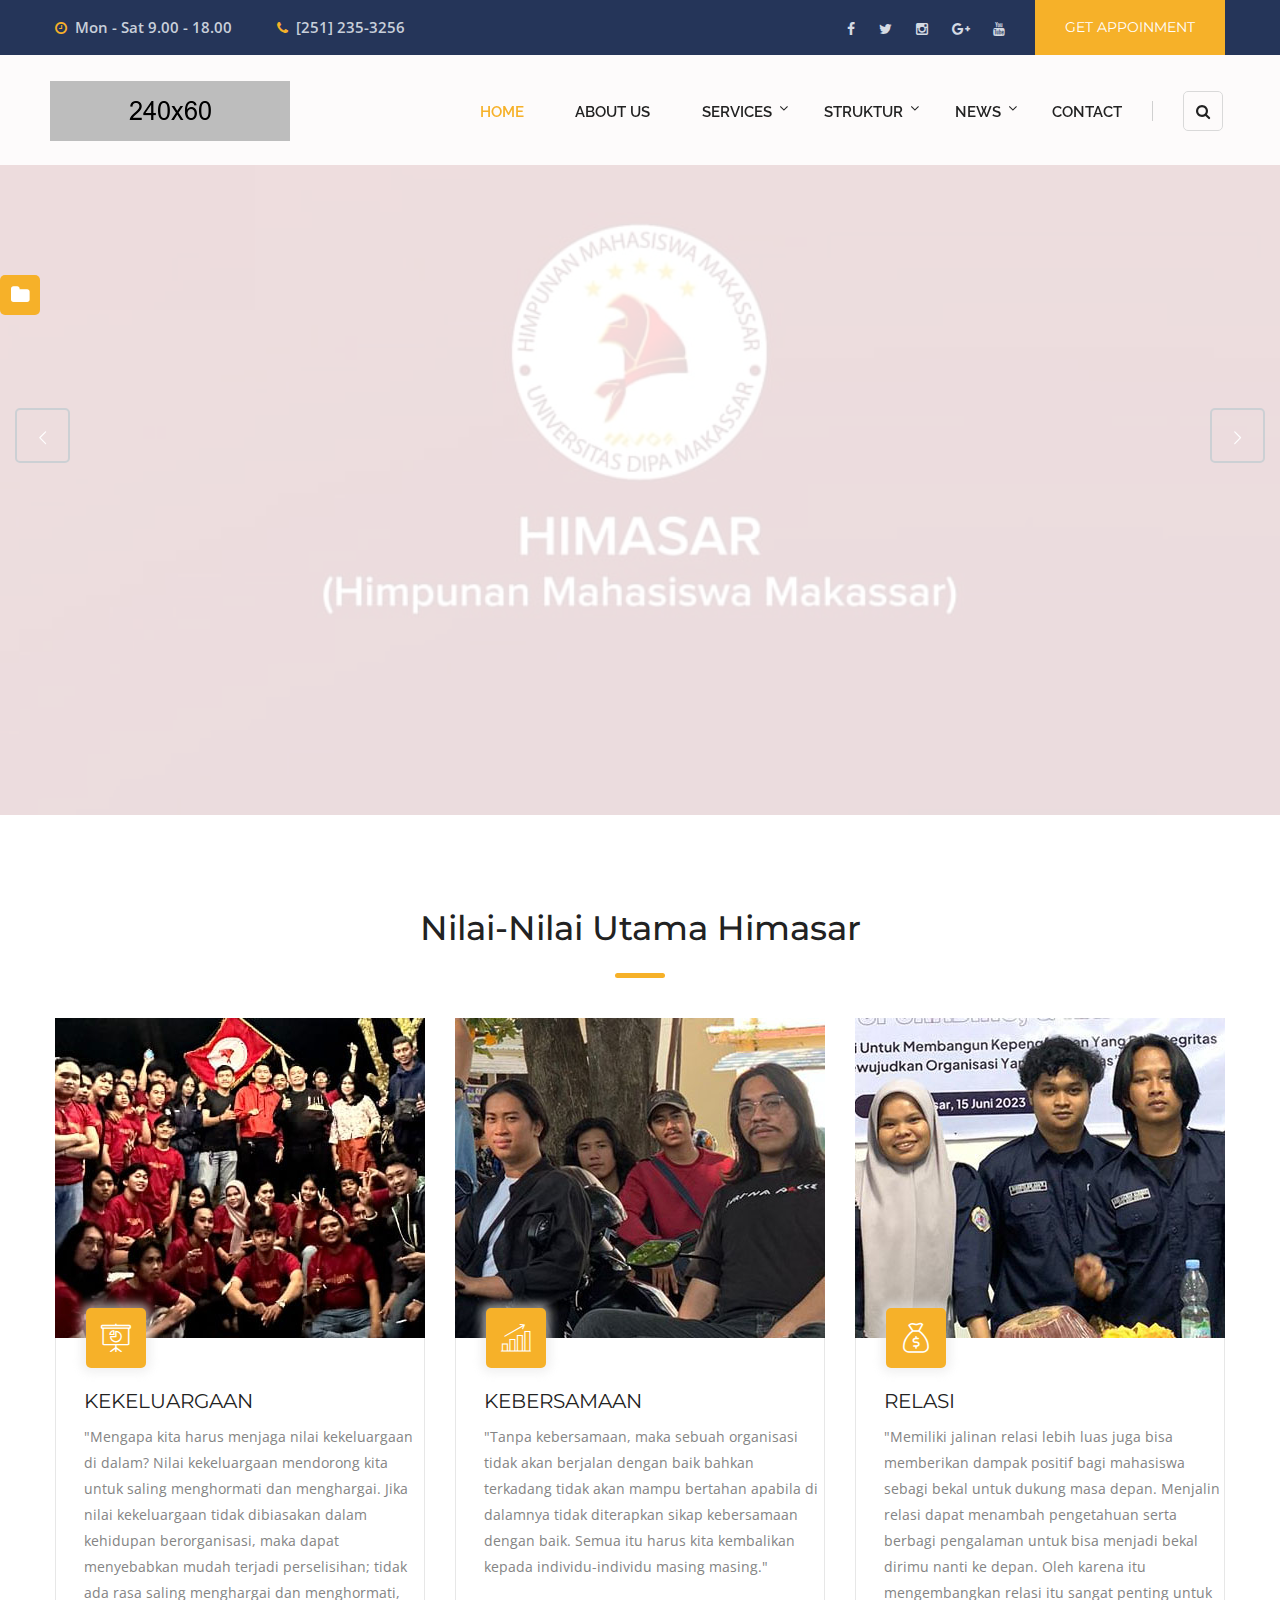
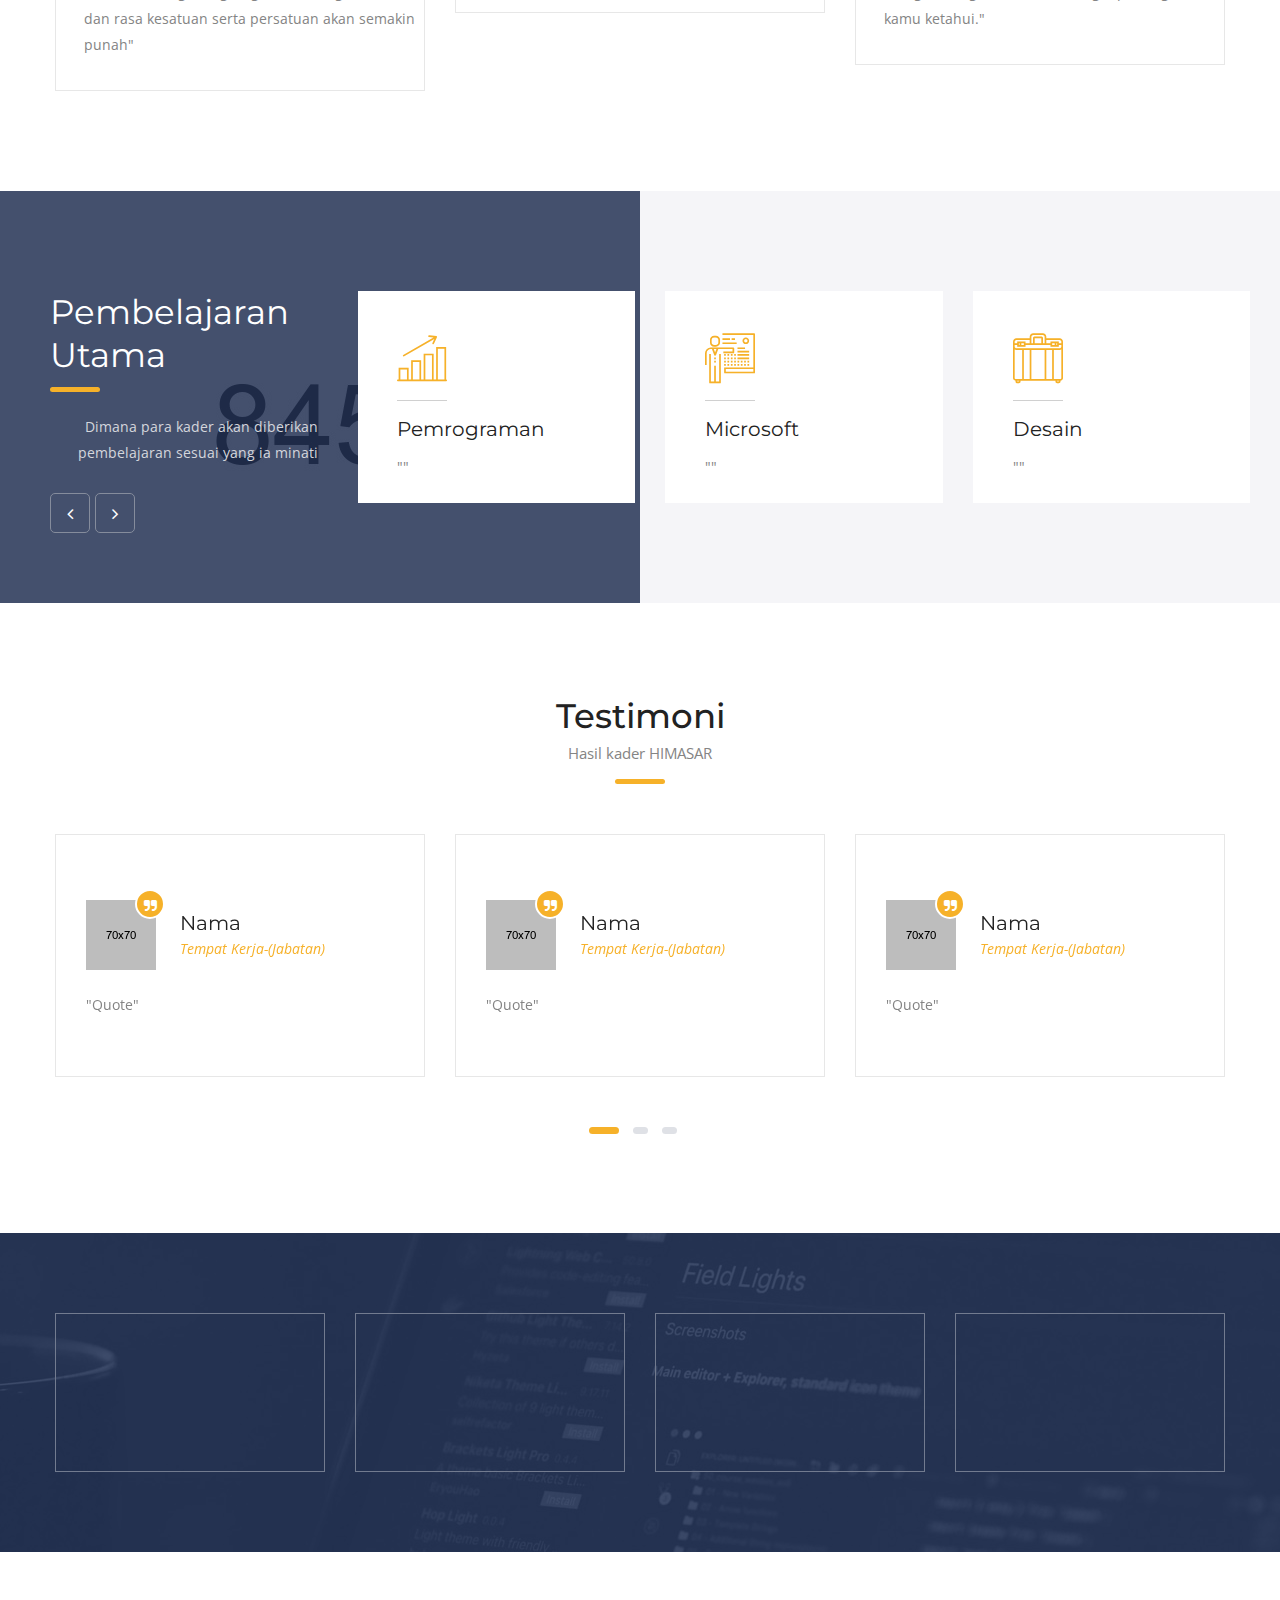
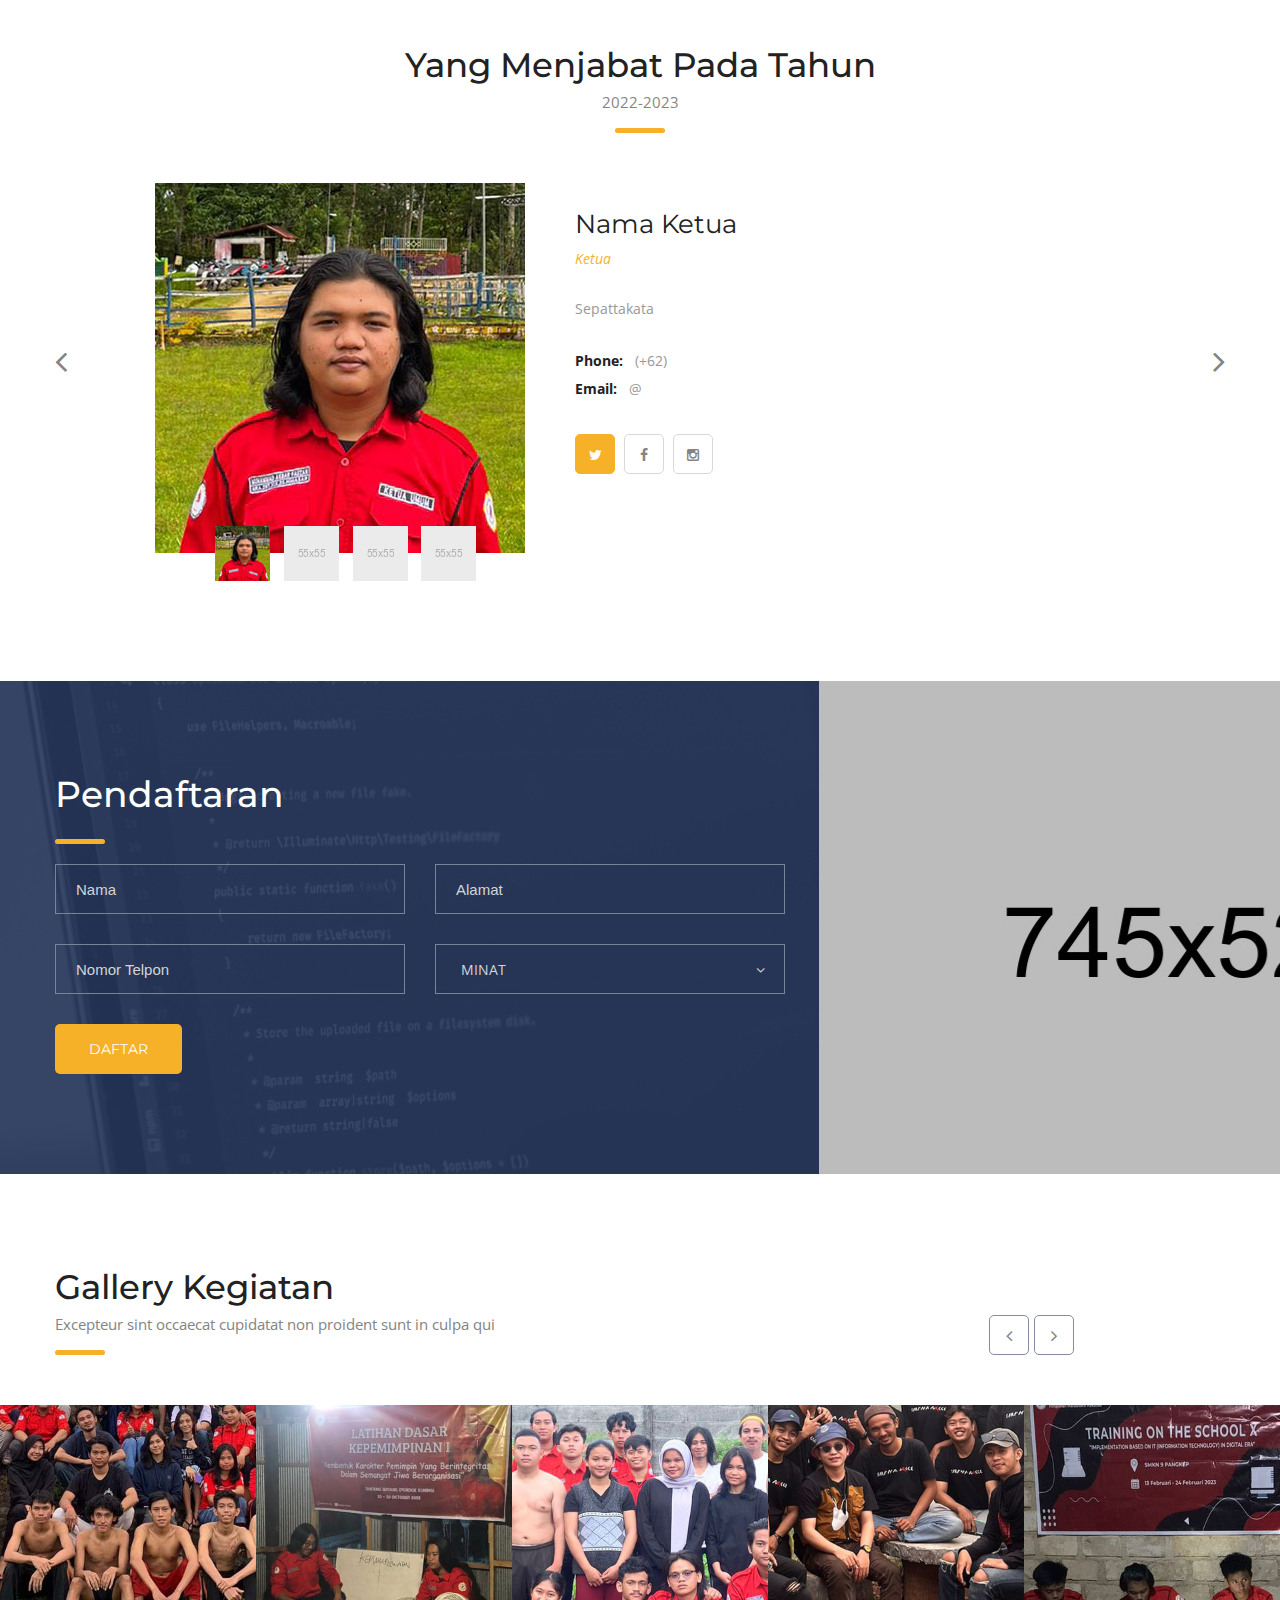
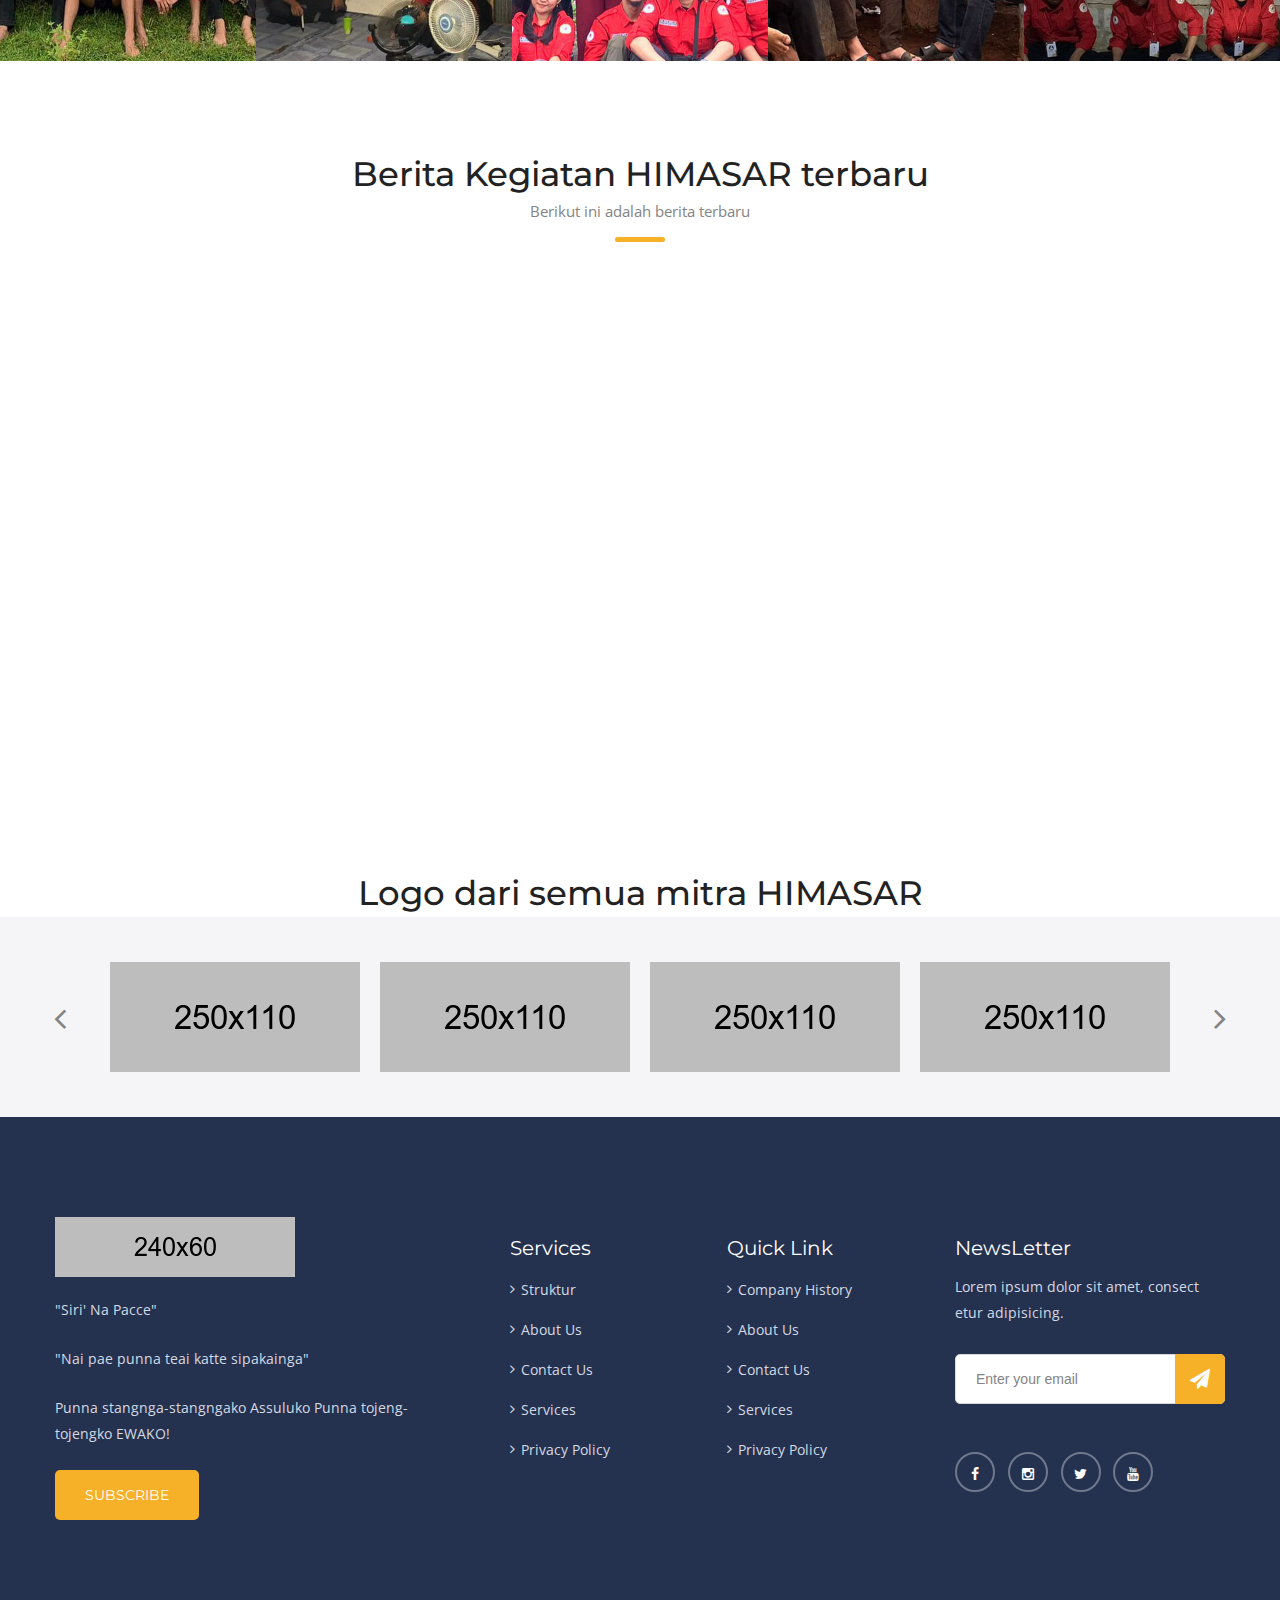
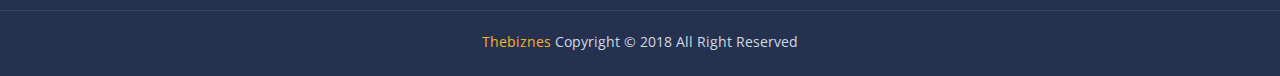
<file: TheBiznes/index.html>
<!DOCTYPE html>
<html>
<head>
<meta charset="utf-8">
<meta http-equiv="X-UA-Compatible" content="IE=edge">
<meta name="viewport" content="width=device-width, initial-scale=1.0">

<title>The Biznes | Responsive HTML 5 Template</title>

<!-- Stylesheets -->
<link href="css/style.css" rel="stylesheet">
<link href="css/responsive.css" rel="stylesheet">
<link type="text/css" rel="stylesheet" id="jssDefault" href="css/custom/theme-2.css"/>
<link rel="icon" href="images/favicon.ico" type="image/x-icon">

</head>

<!-- page wrapper -->
<body class="page-wrapper">

    <!-- .preloader -->
    <div class="preloader"></div>
    <!-- /.preloader -->

    <!-- switcher menu -->
    <div class="switcher">

        <!-- Switcher button -->
        <div class="switch_btn">
            <button><i class="fa fa-solid fa-folder"></i></button>
        </div>

        <!-- switcher body -->
        <div class="switch_menu">
            <h5 class="title">Style Switcher</h5>

                
                <!-- color changer -->
                <div class="switcher_container">
                    <h5>Color Skins</h5>
                    <ul id="styleOptions" title="switch styling">
                        <li>
                            <a href="javascript: void(0)" data-theme="theme-1" class="color2"></a>
                        </li>
                        <li>
                            <a href="javascript: void(0)" data-theme="theme-3" class="color3"></a>
                        </li>
                        <li>
                            <a href="javascript: void(0)" data-theme="theme-4" class="color4"></a>
                        </li>
                        <li>
                            <a href="javascript: void(0)" data-theme="theme-5" class="color5"></a>
                        </li>
                        <li>
                            <a href="javascript: void(0)" data-theme="theme-6" class="color6"></a>
                        </li>
                    </ul>
                </div>
                
        </div>
    </div>
    <!-- end switcher menu -->

    <!--header search-->
    <section class="header-search">
        <div class="container">
            <div class="row">
                <div class="col-md-12 col-sm-12 col-xs-12">
                <div class="search-form pull-right">
                        <form action="#">
                            <div class="search">
                                <input type="search" name="search" value="" placeholder="Search Something">
                                <button type="submit"><span class="fa fa-search" aria-hidden="true"></span></button>
                            </div>
                        </form>
                    </div>
                </div>
            </div>
        </div>
    </section>
    <!--end header search-->
    
    <!-- main header area -->
    <header class="main-header">

        <!-- header upper -->
        <div class="header-upper">
            <div class="container">
                <ul class="top-left">
                    <li><i class="fa fa-clock-o" aria-hidden="true"></i>Mon - Sat  9.00 - 18.00</li>
                    <li><i class="fa fa-phone"></i>[251] 235-3256</li>
                </ul>
                <div class="top-right">
                    <ul class="social-top">
                        <li><a href="#"><i class="fa fa-facebook"></i></a></li>
                        <li><a href="#"><i class="fa fa-twitter"></i></a></li>
                        <li><a href="#"><i class="fa fa-instagram"></i></a></li>
                        <li><a href="#"><i class="fa fa-google-plus"></i></a></li>
                        <li><a href="#"><i class="fa fa-youtube"></i></a></li>
                    </ul>
                    <div class="button-top">
                        <a href="#" class="btn-one style-one">Get Appoinment</a>
                    </div>
                </div>             
            </div>
        </div>
        <!-- end header upper -->

        <!-- header lower -->     
        <div class="header-lower">
            <div class="container">
                <div class="row">
                    <div class="col-md-3 col-sm-12 col-xs-12">
                        <div class="logo-box">
                            <a href="index.html"></a>
                        </div>
                    </div>
                    <div class="col-md-9 col-sm-12 col-xs-12">
                        <div class="menu-bar">
                            <nav class="main-menu">
                                <div class="navbar-header">
                                    <button type="button" class="navbar-toggle" data-toggle="collapse" data-target=".navbar-collapse">
                                        <span class="icon-bar"></span>
                                        <span class="icon-bar"></span>
                                        <span class="icon-bar"></span>
                                    </button>
                                </div>
                                <div class="navbar-collapse collapse clearfix">
                                    <ul class="navigation clearfix">
                                        <li class="current"><a href="index.html">Home</a>
                                        </li>
                                        <li><a href="about.html">About Us</a>
                                        </li>
                                        <li class="dropdown"><a href="#">Services</a>
                                            <ul>
                                                <li><a href="service.html">Our Service</a></li>
                                                <li><a href="service-details.html">Service Details</a></li>
                                            </ul>
                                        </li>
                                        <li class="dropdown"><a href="#">Struktur</a>
                                            <ul>
                                                <li><a href="team.html">Our Team</a></li>
                                                <li><a href="gallery.html">Our Gallery</a></li>
                                                <li><a href="faq.html">Faq's</a></li>
                                                <li><a href="error.html">Error Page</a></li>
                                            </ul>
                                        </li>
                                        <li class="dropdown"><a href="#">News</a>
                                            <ul>
                                                <li><a href="our-blog.html">Blog Classic</a></li>
                                                <li><a href="blog-details.html">Blog Details</a></li>
                                            </ul>
                                        </li>
                                        <li><a href="contact.html">Contact</a>
                                        </li>
                                    </ul>
                                </div>
                            </nav>
                            <div class="info-box">
                                <div class="search-box">
                                    <div class="toggle-search">
                                        <button><i class="fa fa-search"></i></button>
                                    </div>
                                </div>
                            </div>
                        </div>
                    </div>
                </div>
            </div>
        </div>
        <!-- end header lower -->

        <!--sticky header-->
        <div class="sticky-header">
            <div class="container clearfix">
                <div class="row">
                    <div class="col-md-3 col-sm-12 col-xs-12">
                        <div class="logo-box">
                            <a href="index.html"></a>
                        </div>
                    </div>
                    <div class="col-md-9 col-sm-12 col-xs-12">
                        <div class="menu-bar">
                            <nav class="main-menu">
                                <div class="navbar-header">
                                    <button type="button" class="navbar-toggle" data-toggle="collapse" data-target=".navbar-collapse">
                                        <span class="icon-bar"></span>
                                        <span class="icon-bar"></span>
                                        <span class="icon-bar"></span>
                                    </button>
                                </div>
                                <div class="navbar-collapse collapse clearfix">
                                    <ul class="navigation clearfix">
                                        <li class="current"><a href="index.html">Home</a>
                                        </li>
                                        <li><a href="about.html">About Us</a>
                                        </li>
                                        <li class="dropdown"><a href="#">Services</a>
                                            <ul>
                                                <li><a href="service.html">Our Service</a></li>
                                                <li><a href="service-details.html">Service Details</a></li>
                                            </ul>
                                        </li>
                                        <li class="dropdown"><a href="#">Pages</a>
                                            <ul>
                                                <li><a href="team.html">Our Team</a></li>
                                                <li><a href="gallery.html">Our Gallery</a></li>
                                                <li><a href="faq.html">Faq's</a></li>
                                                <li><a href="error.html">Error Page</a></li>
                                            </ul>
                                        </li>
                                        <li class="dropdown"><a href="#">News</a>
                                            <ul>
                                                <li><a href="our-blog.html">Blog Classic</a></li>
                                                <li><a href="blog-details.html">Blog Details</a></li>
                                            </ul>
                                        </li>
                                        <li><a href="contact.html">Contact</a>
                                        </li>
                                    </ul>
                                </div>
                            </nav>
                            <div class="info-box">
                                <div class="button"><a href="#" class="btn-one style-one radi">Get A Quote</a></div>
                            </div>
                        </div>
                    </div>
                </div>
            </div>
        </div>
        <!-- end sticky header -->

    </header>
    <!-- end main header area -->

    <!-- main slider -->
    <section class="example main-slider">
        <article class="content">
            <div class="rev_slider_wrapper fullwidthbanner-container" data-source="gallery" id="rev_slider_486_1_wrapper" style="margin:0px auto;background-color:#ffffff;padding:0px;margin-top:0px;margin-bottom:0px;">
                <!-- START REVOLUTION SLIDER 5.4.1 fullwidth mode -->


                <div class="rev_slider fullwidthabanner" data-version="5.4.1" id="rev_slider_486_1" style="display:none;">
                    <ul>
                        <!-- SLIDE  -->

                        <!-- SLIDE 1  -->
                        <li data-description="Science says that Women are generally happier" data-easein="default" data-easeout="default" data-fsmasterspeed="1500" data-fsslotamount="7" data-fstransition="fade" data-hideafterloop="0" data-hideslideonmobile="off" data-index="rs-1687" data-masterspeed="default" data-param1="" data-param10="" data-param2="" data-param3="" data-param4="" data-param5="" data-param6="" data-param7="" data-param8="" data-param9="" data-rotate="0" data-saveperformance="off" data-slotamount="default" data-thumb="img/himasarr.jpg" data-title="" data-transition="parallaxvertical">

                            <!-- MAIN IMAGE -->
                            <img alt="" class="rev-slidebg" data-bgfit="cover" data-bgparallax="10" data-bgposition="center center" data-bgrepeat="no-repeat" data-no-retina="" src="img/himasarr.jpg"> <!-- LAYERS -->
                             


                            <div class="tp-caption tp-shape tp-shapewrapper tp-resizeme" data-basealign="slide" data-frames='[{"from":"opacity:0;","speed":1500,"to":"o:1;","delay":1000,"ease":"Power3.easeInOut"},{"delay":"wait","speed":1000,"to":"opacity:0;","ease":"Power3.easeInOut"}]' data-height="full" data-hoffset="['0','0','0','0']" data-paddingbottom="[0,0,0,0]" data-paddingleft="[0,0,0,0]" data-paddingright="[0,0,0,0]" data-paddingtop="[0,0,0,0]" data-responsive_offset="on" data-textalign="['left','left','left','left']" data-type="shape" data-voffset="['0','0','0','0']" data-whitespace="normal" data-width="full" data-x="['center','center','center','center']" data-y="['middle','middle','middle','middle']" id="slide-1687-layer-1" style="z-index: 5;text-transform:left;background-color:rgba(0, 0, 0, 0.35);border-color:rgba(0, 0, 0, 1.00);border-width:0px;">
                            </div>
                            


                            <div class="tp-caption Newspaper-Title tp-resizeme" data-fontsize="['50','50','50','30']" data-frames='[{"from":"y:[-100%];z:0;rX:0deg;rY:0;rZ:0;sX:1;sY:1;skX:0;skY:0;","mask":"x:0px;y:0px;s:inherit;e:inherit;","speed":1500,"to":"o:1;","delay":1000,"ease":"Power3.easeInOut"},{"delay":"wait","speed":1000,"to":"auto:auto;","mask":"x:0;y:0;s:inherit;e:inherit;","ease":"Power3.easeInOut"}]' data-height="none" data-hoffset="['50','50','50','30']" data-lineheight="['55','55','55','35']" data-paddingbottom="[10,10,10,10]" data-paddingleft="[0,0,0,0]" data-paddingright="[0,0,0,0]" data-paddingtop="[0,0,0,0]" data-responsive_offset="on" data-textalign="['left','left','left','left']" data-type="text" data-voffset="['240','150','120','50']" data-whitespace="normal" data-width="['1600','1200','900','450']" data-x="['left','left','left','left']" data-y="['top','top','top','top']" id="slide-1687-layer-2" style="z-index: 6; min-width: 600px; max-width: 600px; white-space: normal;text-transform:left;">
                                <h1>WELCOME TO<br />
                                WEBSITE HIMASAR</h1>
                            </div>
                            


                            <div class="tp-caption Newspaper-Subtitle tp-resizeme" data-frames='[{"from":"y:[-100%];z:0;rX:0deg;rY:0;rZ:0;sX:1;sY:1;skX:0;skY:0;","mask":"x:0px;y:0px;s:inherit;e:inherit;","speed":1500,"to":"o:1;","delay":1000,"ease":"Power3.easeInOut"},{"delay":"wait","speed":1000,"to":"auto:auto;","mask":"x:0;y:0;s:inherit;e:inherit;","ease":"Power3.easeInOut"}]' data-height="none" data-hoffset="['50','50','50','30']" data-paddingbottom="[0,0,0,0]" data-paddingleft="[0,0,0,0]" data-paddingright="[0,0,0,0]" data-paddingtop="[0,0,0,0]" data-responsive_offset="on" data-textalign="['left','left','left','left']" data-type="text" data-voffset="['410','310','350','420']" data-whitespace="normal" data-width="['640','640','600','450']" data-x="['left','left','left','left']" data-y="['top','top','top','top']" id="slide-1687-layer-3" style="z-index: 7; white-space: nowrap;text-transform:left;">
                                <div class="text">HIMASAR adalah sebuah Organisasi yang berada di kampus KAMPUS UNDIPA. </div>  
                            </div>
                            


                            <div class="tp-caption Newspaper-Button rev-btn" data-frames='[{"from":"y:[-100%];z:0;rX:0deg;rY:0;rZ:0;sX:1;sY:1;skX:0;skY:0;","mask":"x:0px;y:0px;","speed":1500,"to":"o:1;","delay":1000,"ease":"Power3.easeInOut"},{"delay":"wait","speed":1000,"to":"auto:auto;","mask":"x:0;y:0;","ease":"Power3.easeInOut"},{"frame":"hover","speed":"300","ease":"Power1.easeInOut","to":"o:1;rX:0;rY:0;rZ:0;z:0;","style":"c:rgba(0, 0, 0, 1.00);bg:rgba(255, 255, 255, 1.00);bc:rgba(255, 255, 255, 1.00);bw:1px 1px 1px 1px;"}]' data-height="none" data-hoffset="['53','53','53','30']" data-paddingbottom="[12,12,12,12]" data-paddingleft="[35,35,35,35]" data-paddingright="[35,35,35,35]" data-paddingtop="[12,12,12,12]" data-responsive="off" data-responsive_offset="on" data-textalign="['left','left','left','left']" data-type="button" data-voffset="['520','420','480','520']" data-whitespace="nowrap" data-width="none" data-x="['left','left','left','left']" data-y="['top','top','top','550']" id="slide-1687-layer-4" style="z-index: 8; white-space: nowrap;text-transform:left;outline:none;box-shadow:none;box-sizing:border-box;-moz-box-sizing:border-box;-webkit-box-sizing:border-box;cursor:pointer;">
                                <div class="tp-btn">
                                    <a href="#" class="btn-one">Purchase Now</a>
                                    <a href="#" class="btn-two">Purchase Now</a>
                                </div>
                            </div>
                        </li>
                        <!-- slider 1 end -->
                        

                        <!-- SLIDE 2  -->
                        <li data-description="Every right implies a responsibility." data-easein="default" data-easeout="default" data-hideafterloop="0" data-hideslideonmobile="off" data-index="rs-1688" data-masterspeed="default" data-param1="" data-param10="" data-param2="" data-param3="" data-param4="" data-param5="" data-param6="" data-param7="" data-param8="" data-param9="" data-rotate="0" data-saveperformance="off" data-slotamount="default" data-thumb="img/himasarr.jpg" data-title="" data-transition="parallaxvertical">
                        
                            <!-- MAIN IMAGE -->
                            <img alt="" class="rev-slidebg" data-bgfit="cover" data-bgparallax="10" data-bgposition="center center" data-bgrepeat="no-repeat" data-no-retina="" src="img/himasarr.jpg"> <!-- LAYERS -->
                            


                            <div class="tp-caption tp-shape tp-shapewrapper tp-resizeme" data-basealign="slide" data-frames='[{"from":"opacity:0;","speed":1500,"to":"o:1;","delay":1000,"ease":"Power3.easeInOut"},{"delay":"wait","speed":1000,"to":"opacity:0;","ease":"Power3.easeInOut"}]' data-height="full" data-hoffset="['0','0','0','0']" data-paddingbottom="[0,0,0,0]" data-paddingleft="[0,0,0,0]" data-paddingright="[0,0,0,0]" data-paddingtop="[0,0,0,0]" data-responsive_offset="on" data-textalign="['left','left','left','left']" data-type="shape" data-voffset="['0','0','0','0']" data-whitespace="normal" data-width="full" data-x="['center','center','center','center']" data-y="['middle','middle','middle','middle']" id="slide-1688-layer-1" style="z-index: 9;text-transform:left;background-color:rgba(0, 0, 0, 0.35);border-color:rgba(0, 0, 0, 1.00);border-width:0px;">
                            </div>
                            


                            <div class="tp-caption Newspaper-Title tp-resizeme" data-fontsize="['50','50','50','30']" data-frames='[{"from":"y:[-100%];z:0;rX:0deg;rY:0;rZ:0;sX:1;sY:1;skX:0;skY:0;","mask":"x:0px;y:0px;s:inherit;e:inherit;","speed":1500,"to":"o:1;","delay":1000,"ease":"Power3.easeInOut"},{"delay":"wait","speed":1000,"to":"auto:auto;","mask":"x:0;y:0;s:inherit;e:inherit;","ease":"Power3.easeInOut"}]' data-height="none" data-hoffset="['50','50','50','30']" data-lineheight="['55','55','55','35']" data-paddingbottom="[10,10,10,10]" data-paddingleft="[0,0,0,0]" data-paddingright="[0,0,0,0]" data-paddingtop="[0,0,0,0]" data-responsive_offset="on" data-textalign="['left','left','left','left']" data-type="text" data-voffset="['240','150','120','50']" data-whitespace="normal" data-width="['1600','1200','900','450']" data-x="['left','left','left','left']" data-y="['top','top','top','top']" id="slide-1688-layer-2" style="z-index: 6; min-width: 600px; max-width: 600px; white-space: normal;text-transform:left;">
                                <h1>WELCOME TO<br />
                                WEBSITE HIMASAR</h1>
                            </div>
                            


                            <div class="tp-caption Newspaper-Subtitle tp-resizeme" data-frames='[{"from":"y:[-100%];z:0;rX:0deg;rY:0;rZ:0;sX:1;sY:1;skX:0;skY:0;","mask":"x:0px;y:0px;s:inherit;e:inherit;","speed":1500,"to":"o:1;","delay":1000,"ease":"Power3.easeInOut"},{"delay":"wait","speed":1000,"to":"auto:auto;","mask":"x:0;y:0;s:inherit;e:inherit;","ease":"Power3.easeInOut"}]' data-height="none" data-hoffset="['50','50','50','30']" data-paddingbottom="[0,0,0,0]" data-paddingleft="[0,0,0,0]" data-paddingright="[0,0,0,0]" data-paddingtop="[0,0,0,0]" data-responsive_offset="on" data-textalign="['left','left','left','left']" data-type="text" data-voffset="['410','310','350','420']" data-whitespace="normal" data-width="['640','640','600','450']" data-x="['left','left','left','left']" data-y="['top','top','top','top']" id="slide-1688-layer-3" style="z-index: 7; white-space: nowrap;text-transform:left;">
                                <div class="text">HIMASAR adalah sebuah Organisasi yang berada di kampus KAMPUS UNDIPA. </div>
                            </div>
                            


                            <div class="tp-caption Newspaper-Button rev-btn" data-frames='[{"from":"y:[-100%];z:0;rX:0deg;rY:0;rZ:0;sX:1;sY:1;skX:0;skY:0;","mask":"x:0px;y:0px;","speed":1500,"to":"o:1;","delay":1000,"ease":"Power3.easeInOut"},{"delay":"wait","speed":1000,"to":"auto:auto;","mask":"x:0;y:0;","ease":"Power3.easeInOut"},{"frame":"hover","speed":"300","ease":"Power1.easeInOut","to":"o:1;rX:0;rY:0;rZ:0;z:0;","style":"c:rgba(0, 0, 0, 1.00);bg:rgba(255, 255, 255, 1.00);bc:rgba(255, 255, 255, 1.00);bw:1px 1px 1px 1px;"}]' data-height="none" data-hoffset="['53','53','53','30']" data-paddingbottom="[12,12,12,12]" data-paddingleft="[35,35,35,35]" data-paddingright="[35,35,35,35]" data-paddingtop="[12,12,12,12]" data-responsive="off" data-responsive_offset="on" data-textalign="['left','left','left','left']" data-type="button" data-voffset="['520','420','480','520']" data-whitespace="nowrap" data-width="none" data-x="['left','left','left','left']" data-y="['top','top','top','550']" id="slide-1688-layer-4" style="z-index: 12; white-space: nowrap;text-transform:left;outline:none;box-shadow:none;box-sizing:border-box;-moz-box-sizing:border-box;-webkit-box-sizing:border-box;cursor:pointer;">
                                <div class="tp-btn">
                                    <a href="#" class="btn-one">Purchase Now</a>
                                    <a href="#" class="btn-two">Purchase Now</a>
                                </div>
                            </div>
                        </li>
                        <!-- slider 2 end -->


                        <!-- SLIDE 3  -->
                        <li data-description="Every left implies a responsibility." data-easein="default" data-easeout="default" data-hideafterloop="0" data-hideslideonmobile="off" data-index="rs-1689" data-masterspeed="default" data-param1="" data-param10="" data-param2="" data-param3="" data-param4="" data-param5="" data-param6="" data-param7="" data-param8="" data-param9="" data-rotate="0" data-saveperformance="off" data-slotamount="default" data-thumb="images/slider/3.jpg" data-title="" data-transition="parallaxvertical">
                            <!-- MAIN IMAGE -->
                            <img alt="" class="rev-slidebg" data-bgfit="cover" data-bgparallax="10" data-bgposition="center center" data-bgrepeat="no-repeat" data-no-retina="" src="img/himasarr.jpg"> <!-- LAYERS -->
                            


                            <div class="tp-caption tp-shape tp-shapewrapper tp-resizeme" data-basealign="slide" data-frames='[{"from":"opacity:0;","speed":1500,"to":"o:1;","delay":1000,"ease":"Power3.easeInOut"},{"delay":"wait","speed":1000,"to":"opacity:0;","ease":"Power3.easeInOut"}]' data-height="full" data-hoffset="['0','0','0','0']" data-paddingbottom="[0,0,0,0]" data-paddingleft="[0,0,0,0]" data-paddingright="[0,0,0,0]" data-paddingtop="[0,0,0,0]" data-responsive_offset="on" data-textalign="['left','left','left','left']" data-type="shape" data-voffset="['0','0','0','0']" data-whitespace="normal" data-width="full" data-x="['center','center','center','center']" data-y="['middle','middle','middle','middle']" id="slide-1689-layer-1" style="z-index: 9;text-transform:left;background-color:rgba(0, 0, 0, 0.35);border-color:rgba(0, 0, 0, 1.00);border-width:0px;">
                            </div>
                            


                            <div class="tp-caption Newspaper-Title tp-resizeme" data-fontsize="['50','50','50','30']" data-frames='[{"from":"y:[-100%];z:0;rX:0deg;rY:0;rZ:0;sX:1;sY:1;skX:0;skY:0;","mask":"x:0px;y:0px;s:inherit;e:inherit;","speed":1500,"to":"o:1;","delay":1000,"ease":"Power3.easeInOut"},{"delay":"wait","speed":1000,"to":"auto:auto;","mask":"x:0;y:0;s:inherit;e:inherit;","ease":"Power3.easeInOut"}]' data-height="none" data-hoffset="['50','50','50','30']" data-lineheight="['55','55','55','35']" data-paddingbottom="[10,10,10,10]" data-paddingleft="[0,0,0,0]" data-paddingright="[0,0,0,0]" data-paddingtop="[0,0,0,0]" data-responsive_offset="on" data-textalign="['left','left','left','left']" data-type="text" data-voffset="['240','150','120','50']" data-whitespace="normal" data-width="['1600','1200','900','450']" data-x="['left','left','left','left']" data-y="['top','top','top','top']" id="slide-1689-layer-2" style="z-index: 6; min-width: 600px; max-width: 600px; white-space: normal;text-transform:left;">
                                <h1>WELCOME TO<br />
                                WEBSITE HIMASAR</h1>
                            </div>
                            


                            <div class="tp-caption Newspaper-Subtitle tp-resizeme" data-frames='[{"from":"y:[-100%];z:0;rX:0deg;rY:0;rZ:0;sX:1;sY:1;skX:0;skY:0;","mask":"x:0px;y:0px;s:inherit;e:inherit;","speed":1500,"to":"o:1;","delay":1000,"ease":"Power3.easeInOut"},{"delay":"wait","speed":1000,"to":"auto:auto;","mask":"x:0;y:0;s:inherit;e:inherit;","ease":"Power3.easeInOut"}]' data-height="none" data-hoffset="['50','50','50','30']" data-paddingbottom="[0,0,0,0]" data-paddingleft="[0,0,0,0]" data-paddingright="[0,0,0,0]" data-paddingtop="[0,0,0,0]" data-responsive_offset="on" data-textalign="['left','left','left','left']" data-type="text" data-voffset="['410','310','350','420']" data-whitespace="normal" data-width="['640','640','600','450']" data-x="['left','left','left','left']" data-y="['top','top','top','top']" id="slide-1689-layer-3" style="z-index: 7; white-space: nowrap;text-transform:left;">
                                <div class="text">HIMASAR adalah sebuah Organisasi yang berada di kampus KAMPUS UNDIPA. </div> 
                            </div>
                            


                            <div class="tp-caption Newspaper-Button rev-btn" data-frames='[{"from":"y:[-100%];z:0;rX:0deg;rY:0;rZ:0;sX:1;sY:1;skX:0;skY:0;","mask":"x:0px;y:0px;","speed":1500,"to":"o:1;","delay":1000,"ease":"Power3.easeInOut"},{"delay":"wait","speed":1000,"to":"auto:auto;","mask":"x:0;y:0;","ease":"Power3.easeInOut"},{"frame":"hover","speed":"300","ease":"Power1.easeInOut","to":"o:1;rX:0;rY:0;rZ:0;z:0;","style":"c:rgba(0, 0, 0, 1.00);bg:rgba(255, 255, 255, 1.00);bc:rgba(255, 255, 255, 1.00);bw:1px 1px 1px 1px;"}]' data-height="none" data-hoffset="['53','53','53','30']" data-paddingbottom="[12,12,12,12]" data-paddingleft="[35,35,35,35]" data-paddingright="[35,35,35,35]" data-paddingtop="[12,12,12,12]" data-responsive="off" data-responsive_offset="on" data-textalign="['left','left','left','left']" data-type="button" data-voffset="['520','420','480','520']" data-whitespace="nowrap" data-width="none" data-x="['left','left','left','left']" data-y="['top','top','top','550']" id="slide-1689-layer-4" style="z-index: 12; white-space: nowrap;text-transform:left;outline:none;box-shadow:none;box-sizing:border-box;-moz-box-sizing:border-box;-webkit-box-sizing:border-box;cursor:pointer;">
                                <div class="tp-btn">
                                    <a href="#" class="btn-one">Purchase Now</a>
                                    <a href="#" class="btn-two">Purchase Now</a>
                                </div>
                            </div>
                        </li>
                        <!-- slider 3 end -->


                    </ul>


                    <div class="tp-bannertimer tp-bottom" style="height: 5px; background-color: rgba(166, 216, 236, 1.00);">
                    </div>
                </div>
            </div>
            
        </article>
    </section>
    <!-- main slider end -->


    <!-- feature-section -->
    <section class="feature-section sec-pad">
        <div class="container">
            <div class="feature-title centered">
                <div class="section-title"><h2>Nilai-Nilai Utama Himasar</h2></div>
                <div class="title-text"><p></p></div>
            </div>
            <div class="row">
                <div class="col-md-4 col-sm-6 col-xs-12 feature-colmun">
                    <div class="single-item">
                        <div class="img-box"><figure><img src="img/keluargaan.jpg" alt=""></figure></div>
                        <div class="single-content">
                            <div class="icon-box"><i class="flaticon-graphic"></i></div>
                            <h4>KEKELUARGAAN</h4>
                            <div class="text"><p>"Mengapa kita harus menjaga nilai kekeluargaan di dalam?
                                Nilai kekeluargaan mendorong kita untuk saling menghormati dan menghargai. Jika nilai kekeluargaan tidak dibiasakan dalam kehidupan berorganisasi, maka dapat menyebabkan mudah terjadi perselisihan; tidak ada rasa saling menghargai dan menghormati, dan rasa kesatuan serta persatuan akan semakin punah"</p></div>
                        </div>
                    </div>
                </div>
                <div class="col-md-4 col-sm-6 col-xs-12 feature-colmun">
                    <div class="single-item">
                        <div class="img-box"><figure><img src="img/kebersamaan.jpg" alt=""></figure></div>
                        <div class="single-content">
                            <div class="icon-box"><i class="flaticon-graph"></i></div>
                            <h4>KEBERSAMAAN</h4>
                            <div class="text"><p>"Tanpa kebersamaan, maka sebuah organisasi tidak akan berjalan dengan baik bahkan terkadang tidak akan mampu bertahan apabila di dalamnya tidak diterapkan sikap kebersamaan dengan baik. Semua itu harus kita kembalikan kepada individu-individu masing masing."</p></div>
                        </div>
                    </div>
                </div>
                <div class="col-md-4 col-sm-6 col-xs-12 feature-colmun">
                    <div class="single-item">
                        <div class="img-box"><figure><img src="img/relasi.jpg" alt=""></figure></div>
                        <div class="single-content">
                            <div class="icon-box"><i class="flaticon-money"></i></div>
                            <h4>RELASI</h4>
                            <div class="text"><p>"Memiliki jalinan relasi lebih luas juga bisa memberikan dampak positif bagi mahasiswa sebagi bekal untuk dukung masa depan. Menjalin relasi dapat menambah pengetahuan serta berbagi pengalaman untuk bisa menjadi bekal dirimu nanti ke depan. Oleh karena itu mengembangkan relasi itu sangat penting untuk kamu ketahui."</p></div>
                        </div>
                    </div>
                </div>
            </div>
        </div>
    </section>
    <!-- feature section end -->

    <!-- service section -->
    <section class="service-section">
        <div class="container-fullid">
            <div class="row">
                <div class="col-md-3 col-sm-6 col-sm-12 service-colmun ">
                    <div class="service-title">
                        <div class="sec-title"><h2>Pembelajaran Utama <span></span></h2></div>
                        <div class="text"><p TEXT ALIGN="right">Dimana para kader akan diberikan pembelajaran sesuai yang ia minati</p></div>
                    </div>
                </div>
                <div class="col-md-9 col-sm-12 col-xs-12 service-colmun">
                    <div class="three-column-carousel">
                        <div class="single-item">
                            <div class="icon-box"><a href="service-details.html"><i class="flaticon-graph"></i></a></div>
                            <h4><a href="service-details.html">Pemrograman</a></h4>
                            <div class="text"><p>""</p></div>
                        </div>
                        <div class="single-item">
                            <div class="icon-box"><a href="service-details.html"><i class="flaticon-people"></i></a></div>
                            <h4><a href="service-details.html">Microsoft</a></h4>
                            <div class="text"><p>""</p></div>
                        </div>
                        <div class="single-item">
                            <div class="icon-box"><a href="service-details.html"><i class="flaticon-suitcase"></i></a></div>
                            <h4><a href="service-details.html">Desain</a></h4>
                            <div class="text"><p>""</p></div>
                        </div>
                    </div>
                </div>
            </div>
        </div>
    </section>
    <!-- feature section end -->

    <!-- testimonial section -->
    <section class="testimonial-section sec-pad">
        <div class="container">
            <div class="testimonial-title centered">
                <div class="section-title"><h2>Testimoni</h2></div>
                <div class="title-text"><p>Hasil kader HIMASAR</p></div>
            </div>
            <div class="testimonial-slider">
                <div class="testimonial-content">
                    <div class="authore-info">
                        <div class="img-box"><figure><img src="images/testimonial/1.png" alt=""></figure></div>
                        <div class="author-meta">
                            <h4>Nama</h4>
                            <span>Tempat Kerja-(Jabatan)</span>
                        </div>
                    </div>
                    <div class="text"><p>"Quote"</p></div>
                </div>
                <div class="testimonial-content">
                    <div class="authore-info">
                        <div class="img-box"><figure><img src="images/testimonial/2.png" alt=""></figure></div>
                        <div class="author-meta">
                            <h4>Nama</h4>
                            <span>Tempat Kerja-(Jabatan)</span>
                        </div>
                    </div>
                    <div class="text"><p>"Quote"</p></div>
                </div>
                <div class="testimonial-content">
                    <div class="authore-info">
                        <div class="img-box"><figure><img src="images/testimonial/3.png" alt=""></figure></div>
                        <div class="author-meta">
                            <h4>Nama</h4>
                            <span>Tempat Kerja-(Jabatan)</span>
                        </div>
                    </div>
                    <div class="text"><p>"Quote"</p></div>
                </div>
                <div class="testimonial-content">
                    <div class="authore-info">
                        <div class="img-box"><figure><img src="images/testimonial/1.png" alt=""></figure></div>
                        <div class="author-meta">
                            <h4>Nama</h4>
                            <span>Tempat Kerja-(Jabatan)</span>
                        </div>
                    </div>
                    <div class="text"><p>"Quote"</p></div>
                </div>
                <div class="testimonial-content">
                    <div class="authore-info">
                        <div class="img-box"><figure><img src="images/testimonial/2.png" alt=""></figure></div>
                        <div class="author-meta">
                            <h4>Nama</h4>
                            <span>Tempat Kerja-(Jabatan)</span>
                        </div>
                    </div>
                    <div class="text"><p>"Quote"</p></div>
                </div>
                <div class="testimonial-content">
                    <div class="authore-info">
                        <div class="img-box"><figure><img src="images/testimonial/3.png" alt=""></figure></div>
                        <div class="author-meta">
                            <h4>Nama</h4>
                            <span>Tempat Kerja-(Jabatan)</span>
                        </div>
                    </div>
                    <div class="text"><p>"Quote"</p></div>
                </div>
                <div class="testimonial-content">
                    <div class="authore-info">
                        <div class="img-box"><figure><img src="images/testimonial/1.png" alt=""></figure></div>
                        <div class="author-meta">
                            <h4>Nama</h4>
                            <span>Tempat Kerja-(Jabatan)</span>
                        </div>
                    </div>
                    <div class="text"><p>"Quote"</p></div>
                </div>
                <div class="testimonial-content">
                    <div class="authore-info">
                        <div class="img-box"><figure><img src="images/testimonial/2.png" alt=""></figure></div>
                        <div class="author-meta">
                            <h4>Nama</h4>
                            <span>Tempat Kerja-(Jabatan)</span>
                        </div>
                    </div>
                    <div class="text"><p>"Quote"</p></div>
                </div>
                <div class="testimonial-content">
                    <div class="authore-info">
                        <div class="img-box"><figure><img src="images/testimonial/3.png" alt=""></figure></div>
                        <div class="author-meta">
                            <h4>Nama</h4>
                            <span>Tempat Kerja-(Jabatan)</span>
                        </div>
                    </div>
                    <div class="text"><p>"Quote"</p></div>
                </div>
            </div>
        </div>
    </section>
    <!-- testimonial section end -->

    <!-- fact-counter -->
    <section class="fact-counter centered">
        <div class="container">
            <div class="row">
                <div class="col-md-3 col-sm-6 col-xs-12 counter-colmun">
                    <div class="single-item">
                        <article class="column wow fadeIn" data-wow-duration="0ms">
                            <div class="count-outer"><span class="count-text" data-speed="1500" data-stop="15">0</span><span>+</span></div>
                            <div class="text">Umur HIMASAR</div>
                        </article>
                    </div>
                </div>
                <div class="col-md-3 col-sm-6 col-xs-12 counter-colmun">
                    <div class="single-item">
                        <article class="column wow fadeIn" data-wow-duration="0ms">
                            <div class="count-outer"><span class="count-text" data-speed="1500" data-stop="45">0</span><span>+</span></div>
                            <div class="text">Awards Win</div>
                        </article>
                    </div>
                </div>
                <div class="col-md-3 col-sm-6 col-xs-12 counter-colmun">
                    <div class="single-item">
                        <article class="column wow fadeIn" data-wow-duration="0ms">
                            <div class="count-outer"><span class="count-text" data-speed="1500" data-stop="1250">0</span><span>+</span></div>
                            <div class="text">Anggota</div>
                        </article>
                    </div>
                </div>
                <div class="col-md-3 col-sm-6 col-xs-12 counter-colmun">
                    <div class="single-item">
                        <article class="column wow fadeIn" data-wow-duration="0ms">
                            <div class="count-outer"><span class="count-text" data-speed="1500" data-stop="150">0</span><span>+</span></div>
                            <div class="text">Our Expert Staffs</div>
                        </article>
                    </div>
                </div>
            </div>
        </div>
    </section>
    <!-- fact-counter section end -->

    <!-- team section -->
    <section class="our-team sec-pad">
        <div class="container">
            <div class="team-title centered">
                <div class="section-title"><h2>Yang Menjabat Pada Tahun</h2></div>
                <div class="title-text"><p>2022-2023</p></div>
            </div>
            <div class="row">
                <div class="col-md-10 col-sm-12 col-xs-12 col-md-offset-1 team-colmun">
                    <div class="bxslider ">
                        <div class="row">
                            <div class="col-md-5 col-sm-5 col-xs-12 team-colmun">
                                <div class="clearfix">
                                    <figure class="img-box pull-left">
                                        <a href="team.html"><img src="img/Tum20.jpg" alt=""></a>
                                    </figure>
                                </div>
                            </div>
                            <div class="col-md-7 col-sm-7 col-xs-12 team-colmun">
                                <div class="team-content">
                                    <div class="team-info">
                                        <div class="team-text"><a href="team.html">Nama Ketua</a></div>
                                        <span>Ketua</span>
                                    </div>
                                    <div class="text">
                                        <p>Sepattakata</p>
                                    </div>
                                    <div class="team-contact">
                                        <div class="text"><strong>Phone:</strong>&nbsp; &nbsp;(+62)</div>
                                        <div class="text"><strong>Email:</strong>&nbsp; &nbsp;@</div>
                                    </div>
                                    <ul class="team-social">
                                        <li><a href="#" class="active"><i class="fa fa-twitter"></i></a></li>
                                        <li><a href="#"><i class="fa fa-facebook"></i></a></li>
                                        <li><a href="#"><i class="fa fa-instagram"></i></a></li>
                                    </ul>
                                </div>
                            </div>
                        </div>
                        <div class="row">
                            <div class="col-md-5 col-sm-5 col-xs-12 team-colmun">
                                <div class="clearfix">
                                    <figure class="img-box pull-left">
                                        <a href="team.html"><img src="img/waka20.jpg" alt=""></a>
                                    </figure>
                                </div>
                            </div>
                            <div class="col-md-7 col-sm-7 col-xs-12 team-colmun">
                                <div class="team-content">
                                    <div class="team-info">
                                        <div class="team-text"><a href="team.html">Nama Wakil</a></div>
                                        <span>Wakil</span>
                                    </div>
                                    <div class="text">
                                        <p>Sepatakata</p>
                                    </div>
                                    <div class="team-contact">
                                        <div class="text"><strong>Phone:</strong>&nbsp; &nbsp;(+62)</div>
                                        <div class="text"><strong>Email:</strong>&nbsp; &nbsp;info@tonybrown.com</div>
                                    </div>
                                    <ul class="team-social">
                                        <li><a href="#" class="active"><i class="fa fa-twitter"></i></a></li>
                                        <li><a href="#"><i class="fa fa-facebook"></i></a></li>
                                        <li><a href="#"><i class="fa fa-instagram"></i></a></li>
                                    </ul>
                                </div>
                            </div>
                        </div>
                        <div class="row">
                            <div class="col-md-5 col-sm-5 col-xs-12 team-colmun">
                                <div class="clearfix">
                                    <figure class="img-box pull-left">
                                        <a href="team.html"><img src="images/team/3.jpg" alt=""></a>
                                    </figure>
                                </div>
                            </div>
                            <div class="col-md-7 col-sm-7 col-xs-12 team-colmun">
                                <div class="team-content">
                                    <div class="team-info">
                                        <div class="team-text"><a href="team.html">Nama Sekum</a></div>
                                        <span>Sekretaris Umum</span>
                                    </div>
                                    <div class="text">
                                        <p>Sepatakata</p>
                                    </div>
                                    <div class="team-contact">
                                        <div class="text"><strong>Phone:</strong>&nbsp; &nbsp;(+62)</div>
                                        <div class="text"><strong>Email:</strong>&nbsp; &nbsp;info@tonybrown.com</div>
                                    </div>
                                    <ul class="team-social">
                                        <li><a href="#" class="active"><i class="fa fa-twitter"></i></a></li>
                                        <li><a href="#"><i class="fa fa-facebook"></i></a></li>
                                        <li><a href="#"><i class="fa fa-instagram"></i></a></li>
                                    </ul>
                                </div>
                            </div>
                        </div>
                        <div class="row">
                            <div class="col-md-5 col-sm-5 col-xs-12 team-colmun">
                                <div class="clearfix">
                                    <figure class="img-box pull-left">
                                        <a href="team.html"><img src="images/team/4.jpg" alt=""></a>
                                    </figure>
                                </div>
                            </div>
                            <div class="col-md-7 col-sm-7 col-xs-12 team-colmun">
                                <div class="team-content">
                                    <div class="team-info">
                                        <div class="team-text"><a href="team.html">Nama Bendum</a></div>
                                        <span>Bendahara Umum</span>
                                    </div>
                                    <div class="text">
                                        <p>Sepatakata</p>
                                    </div>
                                    <div class="team-contact">
                                        <div class="text"><strong>Phone:</strong>&nbsp; &nbsp;(+62)</div>
                                        <div class="text"><strong>Email:</strong>&nbsp; &nbsp;@</div>
                                    </div>
                                    <ul class="team-social">
                                        <li><a href="#" class="active"><i class="fa fa-twitter"></i></a></li>
                                        <li><a href="#"><i class="fa fa-facebook"></i></a></li>
                                        <li><a href="#"><i class="fa fa-instagram"></i></a></li>
                                    </ul>
                                </div>
                            </div>
                        </div>
                    </div>
                    <div class="slider-pager">
                        <div class="center">
                            <ul class="nav-link list-inline">
                                <li id="slider-prev"></li>
                                <li id="slider-next"></li>
                            </ul>  
                        </div>
                        
                    </div>
                </div>
                <div class="col-md-10 col-sm-12 col-xs-12 col-md-offset-1 team-colmun">
                    <div class="row">
                        <div class="col-md-5">
                            <div class="slider-pager">
                                <ul class="list-inline thumb-box style2">
                                    <li>
                                        <a class="active" data-slide-index="0" href="#"><figure><img src="images/team/icon_jabatan.jpg" alt=""></figure></a>
                                    </li>
                                    <li>
                                        <a data-slide-index="1" href="#"><figure><img src="images/team/2.png" alt=""></figure></a>
                                    </li>
                                    <li>
                                        <a data-slide-index="2" href="#"><figure><img src="images/team/3.png" alt=""></figure></a>
                                    </li>
                                    <li>
                                        <a data-slide-index="3" href="#"><figure><img src="images/team/4.png" alt=""></figure></a>
                                    </li>
                                </ul>
                            </div>  
                        </div>
                    </div>  
                </div>
            </div>
        </div>
    </section>
    <!-- team section end -->

    <!-- call-back-section -->
    <section class="call-back sec-pad">
        <div class="container">
            <div class="row">
                <div class="col-md-8 col-sm-12 col-xs-12 colmun">
                    <div class="call-back-content">
                        <div class="call-back-title">
                            <div class="section-title"><h2>Pendaftaran<span></span></h2></div>
                            <div class="title-text"><p></p></div>
                        </div>
                        <div class="form-area">
                            <form action="#">
                                <div class="row">
                                    <div class="col-md-6 col-sm-6 col-xs-12 colmun">
                                        <input type="text" placeholder="Nama">
                                    </div>
                                    <div class="col-md-6 col-sm-6 col-xs-12 colmun">
                                        <input type="email" placeholder="Alamat">
                                    </div>
                                    <div class="col-md-6 col-sm-6 col-xs-12 colmun">
                                        <input type="text" placeholder="Nomor Telpon">
                                    </div>
                                    <div class="col-md-6 col-sm-6 col-xs-12 colmun">
                                        <div class="select-box">
                                            <i class="fa fa-angle-down"></i>
                                            <select class="custom-select-box">
                                                <option>MINAT</option>
                                                <option>Pemrograman</option>
                                                <option>Microsoft</option>
                                                <option>Desain</option>
                                            </select>
                                        </div>
                                    </div>
                                </div>
                                <div class="button">
                                    <button class="btn-one style-one radi">DAFTAR</button>
                                </div>
                            </form>
                        </div>
                    </div>
                </div>
            </div>
        </div>
    </section>
    <!-- call-back-section end -->

    <!-- gallery section -->
    <section class="gallery-section sec-pad">
        <div class="container">
            <div class="gallery-title">
                <div class="section-title"><h2>Gallery Kegiatan</h2></div>
                <div class="title-text"><p>Excepteur sint occaecat cupidatat non proident sunt in culpa qui</p></div>
            </div>
        </div>
        <div class="container-fullid">
            <div class="gallery-slider">
                <div class="single-item">
                    <div class="img-box">
                        <figure><img src="img/gambar3.jpg" alt=""></figure>
                        <div class="overlay">
                            <div class="box">
                                <div class="content">
                                    <a href="img/gambar33.jpg" class="lightbox-image"><i class="fa fa-plus" aria-hidden="true"></i></a>
                                    <h5>Photo Tytle Here</h5>
                                </div>
                            </div>
                        </div>
                    </div>
                </div>
                <div class="single-item">
                    <div class="img-box">
                        <figure><img src="img/gambar2.jpg" alt=""></figure>
                        <div class="overlay">
                            <div class="box">
                                <div class="content">
                                    <a href="img/gambar22.jpg" class="lightbox-image"><i class="fa fa-plus" aria-hidden="true"></i></a>
                                    <h5>Photo Tytle Here</h5>
                                </div>
                            </div>
                        </div>
                    </div>
                </div>
                <div class="single-item">
                    <div class="img-box">
                        <figure><img src="img/gambar7.jpg" alt=""></figure>
                        <div class="overlay">
                            <div class="box">
                                <div class="content">
                                    <a href="img/gambar77.jpg" class="lightbox-image"><i class="fa fa-plus" aria-hidden="true"></i></a>
                                    <h5>Photo Tytle Here</h5>
                                </div>
                            </div>
                        </div>
                    </div>
                </div>
                <div class="single-item">
                    <div class="img-box">
                        <figure><img src="img/gambar5.jpg" alt=""></figure>
                        <div class="overlay">
                            <div class="box">
                                <div class="content">
                                    <a href="img/gambar55.jpg" class="lightbox-image"><i class="fa fa-plus" aria-hidden="true"></i></a>
                                    <h5>Photo Tytle Here</h5>
                                </div>
                            </div>
                        </div>
                    </div>
                </div>
                <div class="single-item">
                    <div class="img-box">
                        <figure><img src="img/gambar6.jpg" alt=""></figure>
                        <div class="overlay">
                            <div class="box">
                                <div class="content">
                                    <a href="img/gambar66.jpg" class="lightbox-image"><i class="fa fa-plus" aria-hidden="true"></i></a>
                                    <h5>Photo Tytle Here</h5>
                                </div>
                            </div>
                        </div>
                    </div>
                </div>
            </div>
        </div>
    </section>
    <!-- gallery section end -->

    <!-- news section -->
    <section class="news-section sec-pad">
        <div class="container">
            <div class="news-title centered">
                <div class="section-title"><h2>Berita Kegiatan HIMASAR terbaru</h2></div>
                <div class="title-text"><p>Berikut ini adalah berita terbaru</p></div>
            </div>
            <div class="row">
                <div class="col-md-4 col-sm-6 col-xs-12 news-colmun">
                    <div class="single-item wow fadeInUp animated animated">
                        <div class="img-box"><a href="blog-details.html"><figure><img src="img/berita1.jpg" alt=""></figure></a></div>
                        <div class="news-content">
                            <div class="date">13-24<div class="text">Feb</div></div>
                            <ul class="meta">
                                <li><i class="fa fa-user" aria-hidden="true"></i>Admin</li>
                                <li><i class="fa fa-heart-o" aria-hidden="true"></i>350</li>
                                <li><i class="fa fa-comments-o" aria-hidden="true"></i>30</li>
                            </ul>
                            <h4><a href="blog-details.html">PLATDA HIMASAR pada tahun 2023 yang dilaksanakan di angkep</a></h4>
                        </div>
                    </div>
                </div>
                <div class="col-md-4 col-sm-6 col-xs-12 news-colmun">
                    <div class="single-item wow fadeInUp animated animated">
                        <div class="img-box"><a href="blog-details.html"><figure><img src="img/berita2.jpg" alt=""></figure></a></div>
                        <div class="news-content">
                            <div class="date">07-12<div class="text">Feb</div></div>
                            <ul class="meta">
                                <li><i class="fa fa-user" aria-hidden="true"></i>Admin</li>
                                <li><i class="fa fa-heart-o" aria-hidden="true"></i>350</li>
                                <li><i class="fa fa-comments-o" aria-hidden="true"></i>30</li>
                            </ul>
                            <h4><a href="blog-details.html">PLATDA HIMASAR pada tahun 2022 yang dilaksanakan di Parangloe</a></h4>
                        </div>
                    </div>
                </div>
                <div class="col-md-4 col-sm-6 col-xs-12 news-colmun">
                    <div class="single-item wow fadeInUp animated animated">
                        <div class="img-box"><a href="blog-details.html"><figure><img src="img/berita3.jpg" alt=""></figure></a></div>
                        <div class="news-content">
                            <div class="date">24<div class="text">Agst</div></div>
                            <ul class="meta">
                                <li><i class="fa fa-user" aria-hidden="true"></i>Admin</li>
                                <li><i class="fa fa-heart-o" aria-hidden="true"></i>350</li>
                                <li><i class="fa fa-comments-o" aria-hidden="true"></i>30</li>
                            </ul>
                            <h4><a href="blog-details.html">Ziarah ke makam pahlawan SULTAN HASANUDIN pada tahun 2021</a></h4>
                        </div>
                    </div>
                </div>
            </div>
        </div>
    </section>
    <!-- news section end -->

    <!-- sponsors section -->
    <div class="news-title centered">
        <div class="section-title"><h2>Logo dari semua mitra HIMASAR</h2></div>
    </div>
    <section class="sponsors-section">
        <div class="container">
            <div class="sponsors-area">
                <ul class="sponsors-slider">
                    <li><a href="#"><figure><img src="images/sponsors/1.png" alt=""></figure></a></li>
                    <li><a href="#"><figure><img src="images/sponsors/2.png" alt=""></figure></a></li>
                    <li><a href="#"><figure><img src="images/sponsors/3.png" alt=""></figure></a></li>
                    <li><a href="#"><figure><img src="images/sponsors/4.png" alt=""></figure></a></li>
                </ul>
            </div>
        </div>
    </section>
    <!-- sponsors section end -->

    <!-- main footer area -->
    <footer class="main-footer sec-pad">
        <div class="container">
            <div class="row">
                <div class="col-md-4 col-sm-6 col-xs-12 footer-colmun">
                    <div class="logo-widget footer-widget">
                        <div class="footer-logo">
                            <a href="index.html"></a>
                        </div>
                        <div class="text">
                            <p>"Siri' Na Pacce"</p>
                               <p>"Nai pae punna teai katte sipakainga"</p>
                                <p>Punna stangnga-stangngako Assuluko
                                    Punna tojeng-tojengko EWAKO!</p>
                        </div>
                        <div class="button">
                            <a href="#" class="btn-one style-one radi">Subscribe</a>
                        </div>
                    </div>
                </div>
                <div class="col-md-3 col-sm-6 col-xs-12 footer-colmun">
                    <div class="service-widget footer-widget">
                        <div class="footer-title"><h4>Services</h4></div>
                        <ul class="list">
                            <li><a href="team.html">Struktur</a></li>
                            <li><a href="#">About Us </a></li>
                            <li><a href="#">Contact Us</a></li>
                            <li><a href="#">Services</a></li>
                            <li><a href="#">Privacy Policy</a></li>
                        </ul>
                    </div>
                </div>
                <div class="col-md-2 col-sm-6 col-xs-12 footer-colmun">
                    <div class="link-widget footer-widget">
                        <div class="footer-title"><h4>Quick Link</h4></div>
                        <ul class="list">
                            <li><a href="#">Company History</a></li>
                            <li><a href="#">About Us </a></li>
                            <li><a href="#">Contact Us</a></li>
                            <li><a href="#">Services</a></li>
                            <li><a href="#">Privacy Policy</a></li>
                        </ul>
                    </div>
                </div>
                <div class="col-md-3 col-sm-6 col-xs-12 footer-colmun">
                    <div class="subscribe-widget footer-widget">
                        <div class="footer-title"><h4>NewsLetter</h4></div>
                        <div class="text"><p>Lorem ipsum dolor sit amet, consect
                        etur adipisicing.</p></div>
                        <div class="input-box">
                            <form action="#">
                                <input type="email" placeholder="Enter your email">
                                <button><i class="fa fa-paper-plane" aria-hidden="true"></i></button>
                            </form>
                        </div>
                        <ul class="footer-social">
                            <li><a href="#"><i class="fa fa-facebook"></i></a></li>
                            <li><a href="https://instagram.com/himasar_dp?utm_source=qr&igshid=MzNlNGNkZWQ4Mg%3D%3D"><i class="fa fa-instagram"></i></a></li>
                            <li><a href="#"><i class="fa fa-twitter"></i></a></li>
                            <li><a href="#"><i class="fa fa-youtube"></i></a></li>
                        </ul>
                    </div>
                </div>
            </div>
        </div>
    </footer>
    <!-- <footer class="main-footer sec-pad">
        <div class="container">
            <div class="row">
               
                <div class="col-md-3 col-sm-6 col-xs-12 footer-colmun">
                    <div class="service-widget footer-widget">
                        <div class="footer-title"><h4>Info Sosmed</h4></div>
                        <ul class="list">
                            <li><a href="https://instagram.com/himasar_dp?utm_source=qr&igshid=MzNlNGNkZWQ4Mg%3D%3D">Intasgram</a></li>
                            <li><a href="#">Facebook </a></li>
                            <li><a href="#">YouTube</a></li>
                        </ul>
                    </div>
                </div>
                <div class="col-md-2 col-sm-6 col-xs-12 footer-colmun">
                    <div class="link-widget footer-widget">
                        <div class="footer-title"><h4>Quick Link</h4></div>
                        <ul class="list">
                            <li><a href="#">Company History</a></li>
                            <li><a href="#">About Us </a></li>
                            <li><a href="#">Contact Us</a></li>
                            <li><a href="#">Services</a></li>
                            <li><a href="#">Privacy Policy</a></li>
                        </ul>
                    </div>
                </div>
                <div class="col-md-3 col-sm-6 col-xs-12 footer-colmun">
                    <div class="service-widget footer-widget">
                        <div class="footer-title"><h4>Services</h4></div>
                        <ul class="list">
                            <li><a href="#">Company History</a></li>
                            <li><a href="#">About Us </a></li>
                            <li><a href="#">Contact Us</a></li>
                            <li><a href="#">Services</a></li>
                            <li><a href="#">Privacy Policy</a></li>
                        </ul>
                    </div>
                </div>
                <div class="col-md-3 col-sm-6 col-xs-12 footer-colmun">
                    <div class="subscribe-widget footer-widget">
                        <div class="footer-title"><h4>NewsLetter</h4></div>
                        <div class="text"><p>Lorem ipsum dolor sit amet, consect
                        etur adipisicing.</p></div>
                        <div class="input-box">
                            <form action="#">
                                <input type="email" placeholder="Enter your email">
                                <button><i class="fa fa-paper-plane" aria-hidden="true"></i></button>
                            </form>
                        </div>
                        <ul class="footer-social">
                            <li><a href="#" class="active"><i class="fa fa-facebook"></i></a></li>
                            <li><a href="#"><i class="fa fa-twitter"></i></a></li>
                            <li><a href="#"><i class="fa fa-vimeo"></i></a></
                        </ul>
                    </div>
                </div>
            </div>
        </div>
    </footer> -->
    <!-- main footer area end -->

    <!-- footer bottom -->
    <section class="footer-bottom centered">
        <div class="container">
            <div class="copyright"><p><a href="#">Thebiznes</a> Copyright © 2018 All Right Reserved</p></div>
        </div>
    </section>

    
    
<!--End pagewrapper-->


<!--Scroll to top-->
<div class="scroll-to-top scroll-to-target" data-target=".main-header"><span class="icon fa fa-angle-up"></span></div>


<!--jquery js -->


<script type="text/javascript" src="js/jquery-2.1.4.js"></script>
<script src="js/bootstrap.min.js"></script>
<script src="js/slider-active.js" type="text/javascript"></script>
<script src="js/owl.carousel.min.js"></script>
<script src="js/wow.js"></script>
<script src="js/validation.js"></script>
<script src="js/jquery-ui.js"></script>
<script src="js/bxslider.js"></script>
<script type="text/javascript" src="js/SmoothScroll.js"></script>
<script type="text/javascript" src="js/jQuery.style.switcher.min.js"></script>
<script src="js/jquery.fancybox.pack.js"></script>

<script src="revolution/js/jquery.themepunch.tools.min.js" type="text/javascript">
</script>
<script src="revolution/js/jquery.themepunch.revolution.min.js" type="text/javascript">
</script><!-- SLIDER REVOLUTION 5.0 EXTENSIONS  (Load Extensions only on Local File Systems !  The following part can be removed on Server for On Demand Loading) -->
<script src="revolution/js/extensions/revolution.extension.actions.min.js" type="text/javascript">
</script>
<script src="revolution/js/extensions/revolution.extension.carousel.min.js" type="text/javascript">
</script>
<script src="revolution/js/extensions/revolution.extension.kenburn.min.js" type="text/javascript">
</script>
<script src="revolution/js/extensions/revolution.extension.layeranimation.min.js" type="text/javascript">
</script>
<script src="revolution/js/extensions/revolution.extension.migration.min.js" type="text/javascript">
</script>
<script src="revolution/js/extensions/revolution.extension.navigation.min.js" type="text/javascript">
</script>
<script src="revolution/js/extensions/revolution.extension.parallax.min.js" type="text/javascript">
</script>
<script src="revolution/js/extensions/revolution.extension.slideanims.min.js" type="text/javascript">
</script>
<script src="revolution/js/extensions/revolution.extension.video.min.js" type="text/javascript">
</script>

<script src="js/script.js"></script>

<!-- End of .page_wrapper -->
</body>
</html>
</file>
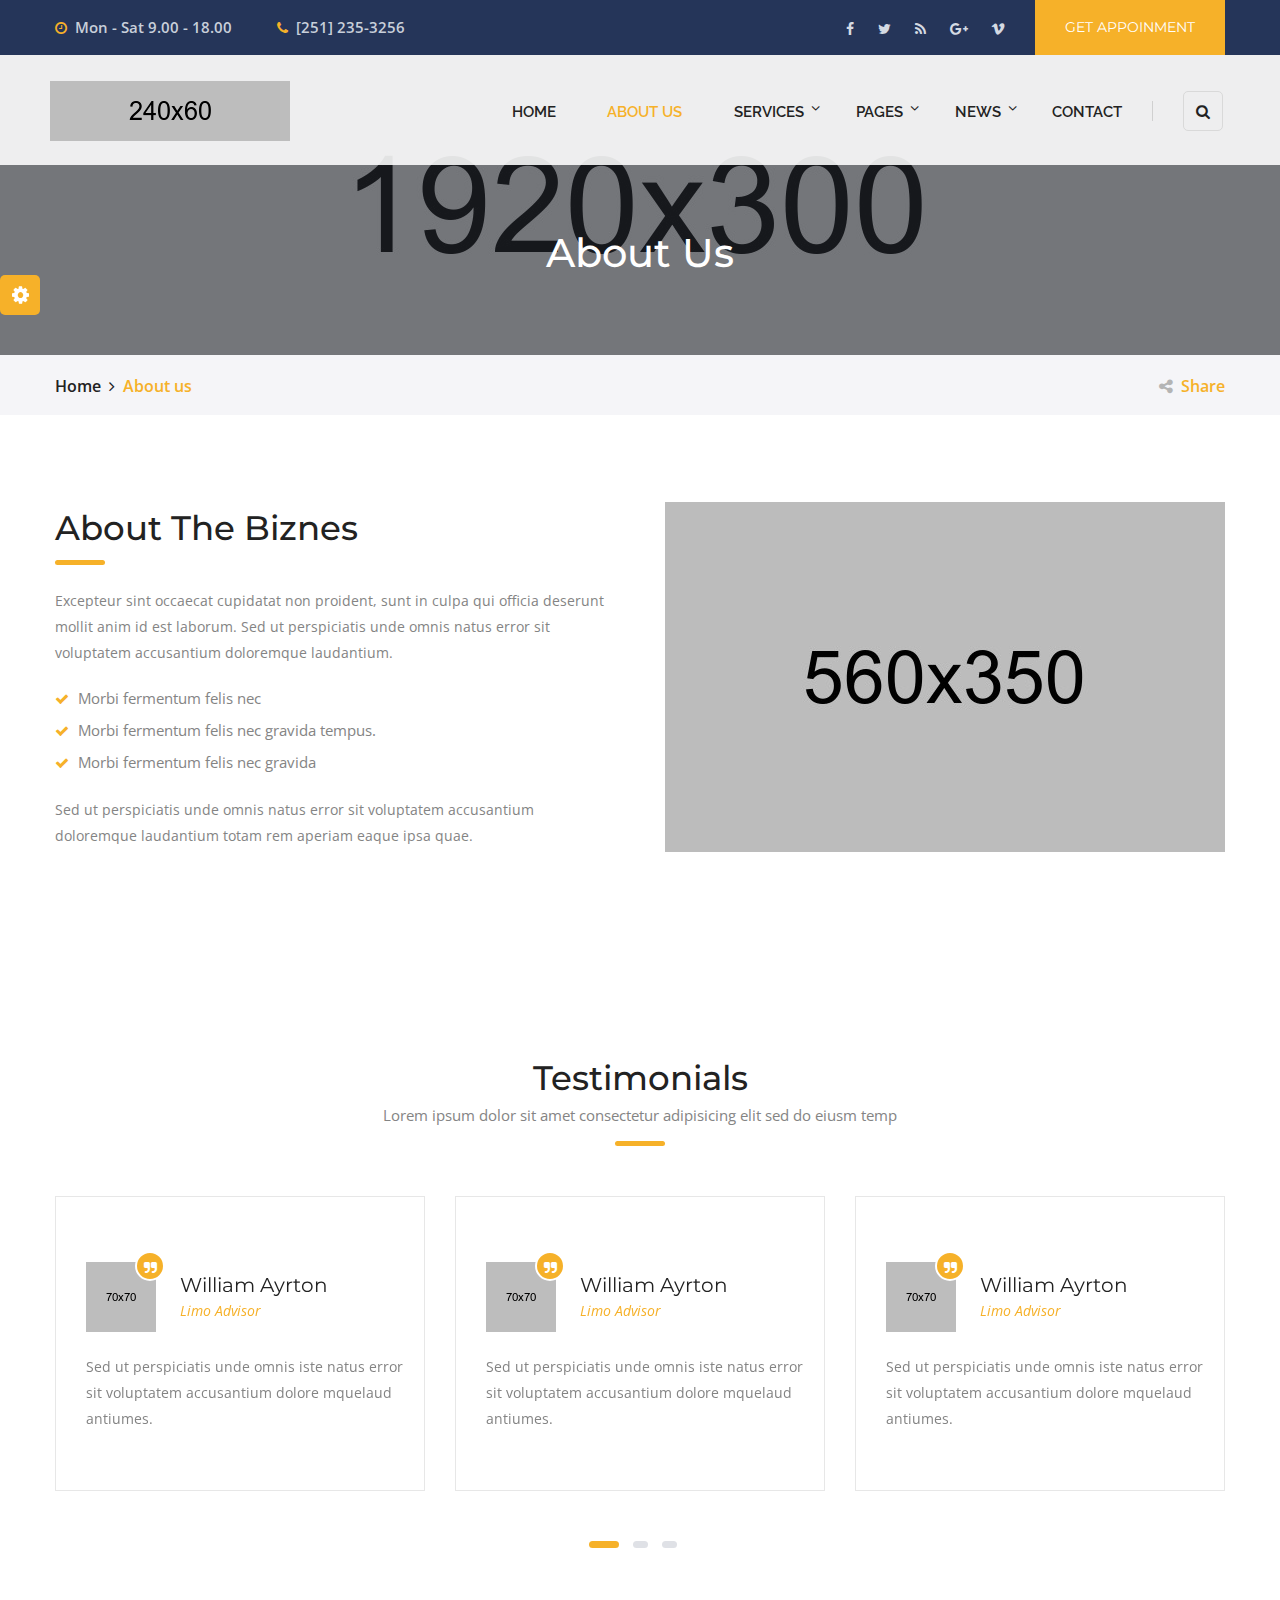
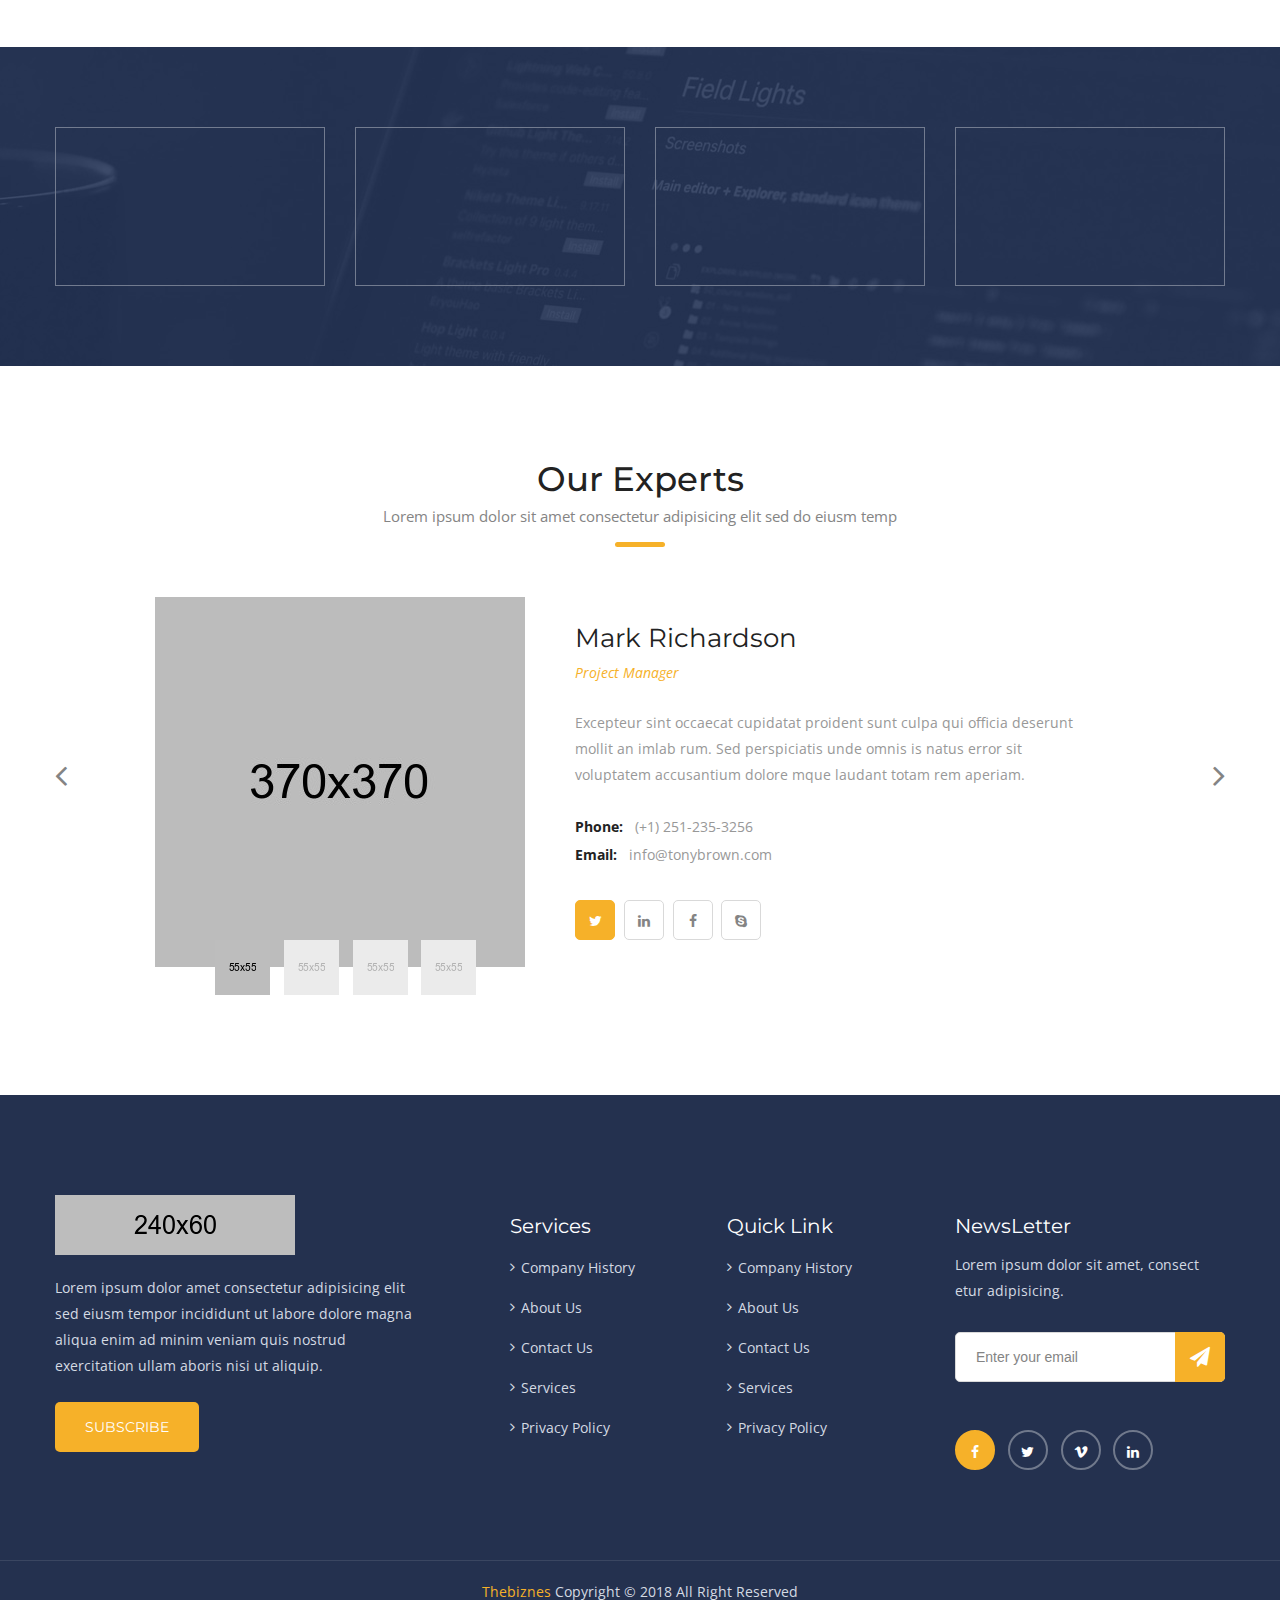
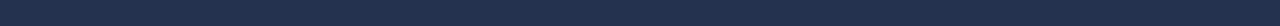
<file: TheBiznes/about.html>
<!DOCTYPE html>
<html>
<head>
<meta charset="utf-8">
<meta http-equiv="X-UA-Compatible" content="IE=edge">
<meta name="viewport" content="width=device-width, initial-scale=1.0">

<title>The Biznes | Responsive HTML 5 Template</title>

<!-- Stylesheets -->
<link href="css/style.css" rel="stylesheet">
<link href="css/responsive.css" rel="stylesheet">
<link type="text/css" rel="stylesheet" id="jssDefault" href="css/custom/theme-2.css"/>
<link rel="icon" href="images/favicon.ico" type="image/x-icon">

</head>

<!-- page wrapper -->
<body class="page-wrapper">

    <!-- .preloader -->
    <div class="preloader"></div>
    <!-- /.preloader -->

    <!-- switcher menu -->
    <div class="switcher">

        <!-- Switcher button -->
        <div class="switch_btn">
            <button><i class="fa fa-cog fa-spin"></i></button>
        </div>

        <!-- switcher body -->
        <div class="switch_menu">
            <h5 class="title">Style Switcher</h5>

                
                <!-- color changer -->
                <div class="switcher_container">
                    <h5>Color Skins</h5>
                    <ul id="styleOptions" title="switch styling">
                        <li>
                            <a href="javascript: void(0)" data-theme="theme-1" class="color2"></a>
                        </li>
                        <li>
                            <a href="javascript: void(0)" data-theme="theme-3" class="color3"></a>
                        </li>
                        <li>
                            <a href="javascript: void(0)" data-theme="theme-4" class="color4"></a>
                        </li>
                        <li>
                            <a href="javascript: void(0)" data-theme="theme-5" class="color5"></a>
                        </li>
                        <li>
                            <a href="javascript: void(0)" data-theme="theme-6" class="color6"></a>
                        </li>
                    </ul>
                </div>
                
        </div>
    </div>
    <!-- end switcher menu -->

    <!--header search-->
    <section class="header-search">
        <div class="container">
            <div class="row">
                <div class="col-md-12 col-sm-12 col-xs-12">
                <div class="search-form pull-right">
                        <form action="#">
                            <div class="search">
                                <input type="search" name="search" value="" placeholder="Search Something">
                                <button type="submit"><span class="fa fa-search" aria-hidden="true"></span></button>
                            </div>
                        </form>
                    </div>
                </div>
            </div>
        </div>
    </section>
    <!--end header search-->
    
    <!-- main header area -->
    <header class="main-header">

        <!-- header upper -->
        <div class="header-upper">
            <div class="container">
                <ul class="top-left">
                    <li><i class="fa fa-clock-o" aria-hidden="true"></i>Mon - Sat  9.00 - 18.00</li>
                    <li><i class="fa fa-phone"></i>[251] 235-3256</li>
                </ul>
                <div class="top-right">
                    <ul class="social-top">
                        <li><a href="#"><i class="fa fa-facebook"></i></a></li>
                        <li><a href="#"><i class="fa fa-twitter"></i></a></li>
                        <li><a href="#"><i class="fa fa-rss"></i></a></li>
                        <li><a href="#"><i class="fa fa-google-plus"></i></a></li>
                        <li><a href="#"><i class="fa fa-vimeo"></i></a></li>
                    </ul>
                    <div class="button-top">
                        <a href="#" class="btn-one style-one">Get Appoinment</a>
                    </div>
                </div>             
            </div>
        </div>
        <!-- end header upper -->

        <!-- header lower -->     
        <div class="header-lower">
            <div class="container">
                <div class="row">
                    <div class="col-md-3 col-sm-12 col-xs-12">
                        <div class="logo-box">
                            <a href="index.html"></a>
                        </div>
                    </div>
                    <div class="col-md-9 col-sm-12 col-xs-12">
                        <div class="menu-bar">
                            <nav class="main-menu">
                                <div class="navbar-header">
                                    <button type="button" class="navbar-toggle" data-toggle="collapse" data-target=".navbar-collapse">
                                        <span class="icon-bar"></span>
                                        <span class="icon-bar"></span>
                                        <span class="icon-bar"></span>
                                    </button>
                                </div>
                                <div class="navbar-collapse collapse clearfix">
                                    <ul class="navigation clearfix">
                                        <li><a href="index.html">Home</a>
                                        </li>
                                        <li class="current"><a href="about.html">About Us</a>
                                        </li>
                                        <li class="dropdown"><a href="#">Services</a>
                                            <ul>
                                                <li><a href="service.html">Our Service</a></li>
                                                <li><a href="service-details.html">Service Details</a></li>
                                            </ul>
                                        </li>
                                        <li class="dropdown"><a href="#">Pages</a>
                                            <ul>
                                                <li><a href="team.html">Our Team</a></li>
                                                <li><a href="gallery.html">Our Gallery</a></li>
                                                <li><a href="faq.html">Faq's</a></li>
                                                <li><a href="error.html">Error Page</a></li>
                                            </ul>
                                        </li>
                                        <li class="dropdown"><a href="#">News</a>
                                            <ul>
                                                <li><a href="our-blog.html">Blog Classic</a></li>
                                                <li><a href="blog-details.html">Blog Details</a></li>
                                            </ul>
                                        </li>
                                        <li><a href="contact.html">Contact</a>
                                        </li>
                                    </ul>
                                </div>
                            </nav>
                            <div class="info-box">
                                <div class="search-box">
                                    <div class="toggle-search">
                                        <button><i class="fa fa-search"></i></button>
                                    </div>
                                </div>
                            </div>
                        </div>
                    </div>
                </div>
            </div>
        </div>
        <!-- end header lower -->

        <!--sticky header-->
        <div class="sticky-header">
            <div class="container clearfix">
                <div class="row">
                    <div class="col-md-3 col-sm-12 col-xs-12">
                        <div class="logo-box">
                            <a href="index.html"></a>
                        </div>
                    </div>
                    <div class="col-md-9 col-sm-12 col-xs-12">
                        <div class="menu-bar">
                            <nav class="main-menu">
                                <div class="navbar-header">
                                    <button type="button" class="navbar-toggle" data-toggle="collapse" data-target=".navbar-collapse">
                                        <span class="icon-bar"></span>
                                        <span class="icon-bar"></span>
                                        <span class="icon-bar"></span>
                                    </button>
                                </div>
                                <div class="navbar-collapse collapse clearfix">
                                    <ul class="navigation clearfix">
                                        <li><a href="index.html">Home</a>
                                        </li>
                                        <li class="current"><a href="about.html">About Us</a>
                                        </li>
                                        <li class="dropdown"><a href="#">Services</a>
                                            <ul>
                                                <li><a href="service.html">Our Service</a></li>
                                                <li><a href="service-details.html">Service Details</a></li>
                                            </ul>
                                        </li>
                                        <li class="dropdown"><a href="#">Pages</a>
                                            <ul>
                                                <li><a href="team.html">Our Team</a></li>
                                                <li><a href="gallery.html">Our Gallery</a></li>
                                                <li><a href="faq.html">Faq's</a></li>
                                                <li><a href="error.html">Error Page</a></li>
                                            </ul>
                                        </li>
                                        <li class="dropdown"><a href="#">News</a>
                                            <ul>
                                                <li><a href="our-blog.html">Blog Classic</a></li>
                                                <li><a href="blog-details.html">Blog Details</a></li>
                                            </ul>
                                        </li>
                                        <li><a href="contact.html">Contact</a>
                                        </li>
                                    </ul>
                                </div>
                            </nav>
                            <div class="info-box">
                                <div class="button"><a href="#" class="btn-one style-one radi">Get A Quote</a></div>
                            </div>
                        </div>
                    </div>
                </div>
            </div>
        </div>
        <!-- end sticky header -->

    </header>
    <!-- end main header area -->


    <!-- page title -->
    <div class="about-bg centered">
        <div class="container">
            <div class="text">About Us</div>
        </div>
    </div>
    <!-- end page title -->

    <!-- bread-crumb -->
    <div class="bread-crumb">
        <div class="container">
            <div class="text"><a href="index.html">Home</a><i class="fa fa-angle-right"></i> About us
            <div class="share"><i class="fa fa-share-alt" aria-hidden="true"></i>Share</div>
            </div>
        </div>
    </div>
    <!-- bread crumb end -->


    <!-- about section -->
    <section class="about-section sec-pad">
        <div class="container">
            <div class="row">
                <div class="col-md-6 col-sm-6 col-xs-12 about-colmun">
                    <div class="about-content">
                        <div class="about-title">
                            <div class="section-title"><h2>About The Biznes</h2></div>
                            <div class="title-text"></div>
                        </div>
                        <div class="text"><p>Excepteur sint occaecat cupidatat non proident, sunt in culpa qui officia deserunt mollit anim id est laborum. Sed ut perspiciatis unde omnis natus error sit voluptatem accusantium doloremque laudantium.</p></div>
                        <ul class="list">
                            <li>Morbi fermentum felis nec</li>
                            <li> Morbi fermentum felis nec gravida tempus.</li>
                            <li>Morbi fermentum felis nec gravida</li>
                        </ul>
                        <div class="text"><p>Sed ut perspiciatis unde omnis natus error sit voluptatem accusantium doloremque laudantium totam rem aperiam eaque ipsa quae.</p></div>
                    </div>
                </div>
                <div class="col-md-6 col-sm-6 col-xs-12 about-colmun">
                    <div class="img-box"><figure><img src="images/about/1.jpg" alt=""></figure></div>
                </div>
            </div>
        </div>
    </section>
    <!-- about section end -->


    <!-- service section -->
    
    <!-- feature section end -->

    <!-- testimonial section -->
    <section class="testimonial-section sec-pad">
        <div class="container">
            <div class="testimonial-title centered">
                <div class="section-title"><h2>Testimonials</h2></div>
                <div class="title-text"><p>Lorem ipsum dolor sit amet consectetur adipisicing elit sed do eiusm temp </p></div>
            </div>
            <div class="testimonial-slider">
                <div class="testimonial-content">
                    <div class="authore-info">
                        <div class="img-box"><figure><img src="images/testimonial/1.png" alt=""></figure></div>
                        <div class="author-meta">
                            <h4>William Ayrton</h4>
                            <span>Limo Advisor</span>
                        </div>
                    </div>
                    <div class="text"><p>Sed ut perspiciatis unde omnis iste natus error sit voluptatem accusantium dolore mquelaud
                    antiumes.</p></div>
                </div>
                <div class="testimonial-content">
                    <div class="authore-info">
                        <div class="img-box"><figure><img src="images/testimonial/2.png" alt=""></figure></div>
                        <div class="author-meta">
                            <h4>William Ayrton</h4>
                            <span>Limo Advisor</span>
                        </div>
                    </div>
                    <div class="text"><p>Sed ut perspiciatis unde omnis iste natus error sit voluptatem accusantium dolore mquelaud
                    antiumes.</p></div>
                </div>
                <div class="testimonial-content">
                    <div class="authore-info">
                        <div class="img-box"><figure><img src="images/testimonial/3.png" alt=""></figure></div>
                        <div class="author-meta">
                            <h4>William Ayrton</h4>
                            <span>Limo Advisor</span>
                        </div>
                    </div>
                    <div class="text"><p>Sed ut perspiciatis unde omnis iste natus error sit voluptatem accusantium dolore mquelaud
                    antiumes.</p></div>
                </div>
                <div class="testimonial-content">
                    <div class="authore-info">
                        <div class="img-box"><figure><img src="images/testimonial/1.png" alt=""></figure></div>
                        <div class="author-meta">
                            <h4>William Ayrton</h4>
                            <span>Limo Advisor</span>
                        </div>
                    </div>
                    <div class="text"><p>Sed ut perspiciatis unde omnis iste natus error sit voluptatem accusantium dolore mquelaud
                    antiumes.</p></div>
                </div>
                <div class="testimonial-content">
                    <div class="authore-info">
                        <div class="img-box"><figure><img src="images/testimonial/2.png" alt=""></figure></div>
                        <div class="author-meta">
                            <h4>William Ayrton</h4>
                            <span>Limo Advisor</span>
                        </div>
                    </div>
                    <div class="text"><p>Sed ut perspiciatis unde omnis iste natus error sit voluptatem accusantium dolore mquelaud
                    antiumes.</p></div>
                </div>
                <div class="testimonial-content">
                    <div class="authore-info">
                        <div class="img-box"><figure><img src="images/testimonial/3.png" alt=""></figure></div>
                        <div class="author-meta">
                            <h4>William Ayrton</h4>
                            <span>Limo Advisor</span>
                        </div>
                    </div>
                    <div class="text"><p>Sed ut perspiciatis unde omnis iste natus error sit voluptatem accusantium dolore mquelaud
                    antiumes.</p></div>
                </div>
                <div class="testimonial-content">
                    <div class="authore-info">
                        <div class="img-box"><figure><img src="images/testimonial/1.png" alt=""></figure></div>
                        <div class="author-meta">
                            <h4>William Ayrton</h4>
                            <span>Limo Advisor</span>
                        </div>
                    </div>
                    <div class="text"><p>Sed ut perspiciatis unde omnis iste natus error sit voluptatem accusantium dolore mquelaud
                    antiumes.</p></div>
                </div>
                <div class="testimonial-content">
                    <div class="authore-info">
                        <div class="img-box"><figure><img src="images/testimonial/2.png" alt=""></figure></div>
                        <div class="author-meta">
                            <h4>William Ayrton</h4>
                            <span>Limo Advisor</span>
                        </div>
                    </div>
                    <div class="text"><p>Sed ut perspiciatis unde omnis iste natus error sit voluptatem accusantium dolore mquelaud
                    antiumes.</p></div>
                </div>
                <div class="testimonial-content">
                    <div class="authore-info">
                        <div class="img-box"><figure><img src="images/testimonial/3.png" alt=""></figure></div>
                        <div class="author-meta">
                            <h4>William Ayrton</h4>
                            <span>Limo Advisor</span>
                        </div>
                    </div>
                    <div class="text"><p>Sed ut perspiciatis unde omnis iste natus error sit voluptatem accusantium dolore mquelaud
                    antiumes.</p></div>
                </div>
            </div>
        </div>
    </section>
    <!-- testimonial section end -->

    <!-- fact-counter -->
    <section class="fact-counter centered">
        <div class="container">
            <div class="row">
                <div class="col-md-3 col-sm-6 col-xs-12 counter-colmun">
                    <div class="single-item">
                        <article class="column wow fadeIn" data-wow-duration="0ms">
                            <div class="count-outer"><span class="count-text" data-speed="1500" data-stop="25">0</span><span>+</span></div>
                            <div class="text">Years Experience</div>
                        </article>
                    </div>
                </div>
                <div class="col-md-3 col-sm-6 col-xs-12 counter-colmun">
                    <div class="single-item">
                        <article class="column wow fadeIn" data-wow-duration="0ms">
                            <div class="count-outer"><span class="count-text" data-speed="1500" data-stop="45">0</span><span>+</span></div>
                            <div class="text">Awards Win</div>
                        </article>
                    </div>
                </div>
                <div class="col-md-3 col-sm-6 col-xs-12 counter-colmun">
                    <div class="single-item">
                        <article class="column wow fadeIn" data-wow-duration="0ms">
                            <div class="count-outer"><span class="count-text" data-speed="1500" data-stop="1250">0</span><span>+</span></div>
                            <div class="text">Happy Customers</div>
                        </article>
                    </div>
                </div>
                <div class="col-md-3 col-sm-6 col-xs-12 counter-colmun">
                    <div class="single-item">
                        <article class="column wow fadeIn" data-wow-duration="0ms">
                            <div class="count-outer"><span class="count-text" data-speed="1500" data-stop="150">0</span><span>+</span></div>
                            <div class="text">Our Expert Staffs</div>
                        </article>
                    </div>
                </div>
            </div>
        </div>
    </section>
    <!-- fact-counter section end -->

    <!-- team section -->
    <section class="our-team sec-pad">
        <div class="container">
            <div class="team-title centered">
                <div class="section-title"><h2>Our Experts</h2></div>
                <div class="title-text"><p>Lorem ipsum dolor sit amet consectetur adipisicing elit sed do eiusm temp </p></div>
            </div>
            <div class="row">
                <div class="col-md-10 col-sm-12 col-xs-12 col-md-offset-1 team-colmun">
                    <div class="bxslider ">
                        <div class="row">
                            <div class="col-md-5 col-sm-5 col-xs-12 team-colmun">
                                <div class="clearfix">
                                    <figure class="img-box pull-left">
                                        <a href="team.html"><img src="images/team/1.jpg" alt=""></a>
                                    </figure>
                                </div>
                            </div>
                            <div class="col-md-7 col-sm-7 col-xs-12 team-colmun">
                                <div class="team-content">
                                    <div class="team-info">
                                        <div class="team-text"><a href="team.html">Mark Richardson</a></div>
                                        <span>Project Manager</span>
                                    </div>
                                    <div class="text">
                                        <p>Excepteur sint occaecat cupidatat  proident sunt culpa qui officia deserunt mollit an
                                        imlab rum. Sed perspiciatis unde omnis is natus error sit voluptatem accusantium dolore mque laudant totam rem aperiam.</p>
                                    </div>
                                    <div class="team-contact">
                                        <div class="text"><strong>Phone:</strong>&nbsp; &nbsp;(+1) 251-235-3256</div>
                                        <div class="text"><strong>Email:</strong>&nbsp; &nbsp;info@tonybrown.com</div>
                                    </div>
                                    <ul class="team-social">
                                        <li><a href="#" class="active"><i class="fa fa-twitter"></i></a></li>
                                        <li><a href="#"><i class="fa fa-linkedin"></i></a></li>
                                        <li><a href="#"><i class="fa fa-facebook"></i></a></li>
                                        <li><a href="#"><i class="fa fa-skype"></i></a></li>
                                    </ul>
                                </div>
                            </div>
                        </div>
                        <div class="row">
                            <div class="col-md-5 col-sm-5 col-xs-12 team-colmun">
                                <div class="clearfix">
                                    <figure class="img-box pull-left">
                                        <a href="team.html"><img src="images/team/2.jpg" alt=""></a>
                                    </figure>
                                </div>
                            </div>
                            <div class="col-md-7 col-sm-7 col-xs-12 team-colmun">
                                <div class="team-content">
                                    <div class="team-info">
                                        <div class="team-text"><a href="team.html">Robat Jsion</a></div>
                                        <span>Project Controlar</span>
                                    </div>
                                    <div class="text">
                                        <p>Excepteur sint occaecat cupidatat  proident sunt culpa qui officia deserunt mollit an
                                        imlab rum. Sed perspiciatis unde omnis is natus error sit voluptatem accusantium dolore mque laudant totam rem aperiam.</p>
                                    </div>
                                    <div class="team-contact">
                                        <div class="text"><strong>Phone:</strong>&nbsp; &nbsp;(+1) 251-235-3256</div>
                                        <div class="text"><strong>Email:</strong>&nbsp; &nbsp;info@tonybrown.com</div>
                                    </div>
                                    <ul class="team-social">
                                        <li><a href="#" class="active"><i class="fa fa-twitter"></i></a></li>
                                        <li><a href="#"><i class="fa fa-linkedin"></i></a></li>
                                        <li><a href="#"><i class="fa fa-facebook"></i></a></li>
                                        <li><a href="#"><i class="fa fa-skype"></i></a></li>
                                    </ul>
                                </div>
                            </div>
                        </div>
                        <div class="row">
                            <div class="col-md-5 col-sm-5 col-xs-12 team-colmun">
                                <div class="clearfix">
                                    <figure class="img-box pull-left">
                                        <a href="team.html"><img src="images/team/3.jpg" alt=""></a>
                                    </figure>
                                </div>
                            </div>
                            <div class="col-md-7 col-sm-7 col-xs-12 team-colmun">
                                <div class="team-content">
                                    <div class="team-info">
                                        <div class="team-text"><a href="team.html">Julia Richardson</a></div>
                                        <span>Advisor</span>
                                    </div>
                                    <div class="text">
                                        <p>Excepteur sint occaecat cupidatat  proident sunt culpa qui officia deserunt mollit an
                                        imlab rum. Sed perspiciatis unde omnis is natus error sit voluptatem accusantium dolore mque laudant totam rem aperiam.</p>
                                    </div>
                                    <div class="team-contact">
                                        <div class="text"><strong>Phone:</strong>&nbsp; &nbsp;(+1) 251-235-3256</div>
                                        <div class="text"><strong>Email:</strong>&nbsp; &nbsp;info@tonybrown.com</div>
                                    </div>
                                    <ul class="team-social">
                                        <li><a href="#" class="active"><i class="fa fa-twitter"></i></a></li>
                                        <li><a href="#"><i class="fa fa-linkedin"></i></a></li>
                                        <li><a href="#"><i class="fa fa-facebook"></i></a></li>
                                        <li><a href="#"><i class="fa fa-skype"></i></a></li>
                                    </ul>
                                </div>
                            </div>
                        </div>
                        <div class="row">
                            <div class="col-md-5 col-sm-5 col-xs-12 team-colmun">
                                <div class="clearfix">
                                    <figure class="img-box pull-left">
                                        <a href="team.html"><img src="images/team/4.jpg" alt=""></a>
                                    </figure>
                                </div>
                            </div>
                            <div class="col-md-7 col-sm-7 col-xs-12 team-colmun">
                                <div class="team-content">
                                    <div class="team-info">
                                        <div class="team-text"><a href="team.html">Mitchel Mandal</a></div>
                                        <span>Senior Manager</span>
                                    </div>
                                    <div class="text">
                                        <p>Excepteur sint occaecat cupidatat  proident sunt culpa qui officia deserunt mollit an
                                        imlab rum. Sed perspiciatis unde omnis is natus error sit voluptatem accusantium dolore mque laudant totam rem aperiam.</p>
                                    </div>
                                    <div class="team-contact">
                                        <div class="text"><strong>Phone:</strong>&nbsp; &nbsp;(+1) 251-235-3256</div>
                                        <div class="text"><strong>Email:</strong>&nbsp; &nbsp;info@tonybrown.com</div>
                                    </div>
                                    <ul class="team-social">
                                        <li><a href="#" class="active"><i class="fa fa-twitter"></i></a></li>
                                        <li><a href="#"><i class="fa fa-linkedin"></i></a></li>
                                        <li><a href="#"><i class="fa fa-facebook"></i></a></li>
                                        <li><a href="#"><i class="fa fa-skype"></i></a></li>
                                    </ul>
                                </div>
                            </div>
                        </div>
                    </div>
                    <div class="slider-pager">
                        <div class="center">
                            <ul class="nav-link list-inline">
                                <li id="slider-prev"></li>
                                <li id="slider-next"></li>
                            </ul>  
                        </div>
                        
                    </div>
                </div>
                <div class="col-md-10 col-sm-12 col-xs-12 col-md-offset-1 team-colmun">
                    <div class="row">
                        <div class="col-md-5">
                            <div class="slider-pager">
                                <ul class="list-inline thumb-box style2">
                                    <li>
                                        <a class="active" data-slide-index="0" href="#"><figure><img src="images/team/1.png" alt=""></figure></a>
                                    </li>
                                    <li>
                                        <a data-slide-index="1" href="#"><figure><img src="images/team/2.png" alt=""></figure></a>
                                    </li>
                                    <li>
                                        <a data-slide-index="2" href="#"><figure><img src="images/team/3.png" alt=""></figure></a>
                                    </li>
                                    <li>
                                        <a data-slide-index="3" href="#"><figure><img src="images/team/4.png" alt=""></figure></a>
                                    </li>
                                </ul>
                            </div>  
                        </div>
                    </div>  
                </div>
            </div>
        </div>
    </section>
    <!-- team section end -->

    <!-- main footer area -->
    <footer class="main-footer sec-pad">
        <div class="container">
            <div class="row">
                <div class="col-md-4 col-sm-6 col-xs-12 footer-colmun">
                    <div class="logo-widget footer-widget">
                        <div class="footer-logo">
                            <a href="index.html"></a>
                        </div>
                        <div class="text">
                            <p>Lorem ipsum dolor amet consectetur adipisicing elit sed eiusm tempor incididunt ut labore dolore magna aliqua enim ad minim veniam quis nostrud exercitation ullam
                            aboris nisi ut aliquip.</p>
                        </div>
                        <div class="button">
                            <a href="#" class="btn-one style-one radi">Subscribe</a>
                        </div>
                    </div>
                </div>
                <div class="col-md-3 col-sm-6 col-xs-12 footer-colmun">
                    <div class="service-widget footer-widget">
                        <div class="footer-title"><h4>Services</h4></div>
                        <ul class="list">
                            <li><a href="#">Company History</a></li>
                            <li><a href="#">About Us </a></li>
                            <li><a href="#">Contact Us</a></li>
                            <li><a href="#">Services</a></li>
                            <li><a href="#">Privacy Policy</a></li>
                        </ul>
                    </div>
                </div>
                <div class="col-md-2 col-sm-6 col-xs-12 footer-colmun">
                    <div class="link-widget footer-widget">
                        <div class="footer-title"><h4>Quick Link</h4></div>
                        <ul class="list">
                            <li><a href="#">Company History</a></li>
                            <li><a href="#">About Us </a></li>
                            <li><a href="#">Contact Us</a></li>
                            <li><a href="#">Services</a></li>
                            <li><a href="#">Privacy Policy</a></li>
                        </ul>
                    </div>
                </div>
                <div class="col-md-3 col-sm-6 col-xs-12 footer-colmun">
                    <div class="subscribe-widget footer-widget">
                        <div class="footer-title"><h4>NewsLetter</h4></div>
                        <div class="text"><p>Lorem ipsum dolor sit amet, consect
                        etur adipisicing.</p></div>
                        <div class="input-box">
                            <form action="#">
                                <input type="email" placeholder="Enter your email">
                                <button><i class="fa fa-paper-plane" aria-hidden="true"></i></button>
                            </form>
                        </div>
                        <ul class="footer-social">
                            <li><a href="#" class="active"><i class="fa fa-facebook"></i></a></li>
                            <li><a href="#"><i class="fa fa-twitter"></i></a></li>
                            <li><a href="#"><i class="fa fa-vimeo"></i></a></li>
                            <li><a href="#"><i class="fa fa-linkedin"></i></a></li>
                        </ul>
                    </div>
                </div>
            </div>
        </div>
    </footer>
    <!-- main footer area end -->

    <!-- footer bottom -->
    <section class="footer-bottom centered">
        <div class="container">
            <div class="copyright"><p><a href="#">Thebiznes</a> Copyright © 2018 All Right Reserved</p></div>
        </div>
    </section>

    
    
<!--End pagewrapper-->


<!--Scroll to top-->
<div class="scroll-to-top scroll-to-target" data-target=".main-header"><span class="icon fa fa-angle-up"></span></div>


<!--jquery js -->


<script type="text/javascript" src="js/jquery-2.1.4.js"></script>
<script src="js/bootstrap.min.js"></script>
<script src="js/owl.carousel.min.js"></script>
<script src="js/wow.js"></script>
<script src="js/validation.js"></script>
<script src="js/jquery-ui.js"></script>
<script src="js/bxslider.js"></script>
<script type="text/javascript" src="js/SmoothScroll.js"></script>
<script type="text/javascript" src="js/jQuery.style.switcher.min.js"></script>
<script src="js/script.js"></script>

<!-- End of .page_wrapper -->
</body>
</html>
</file>
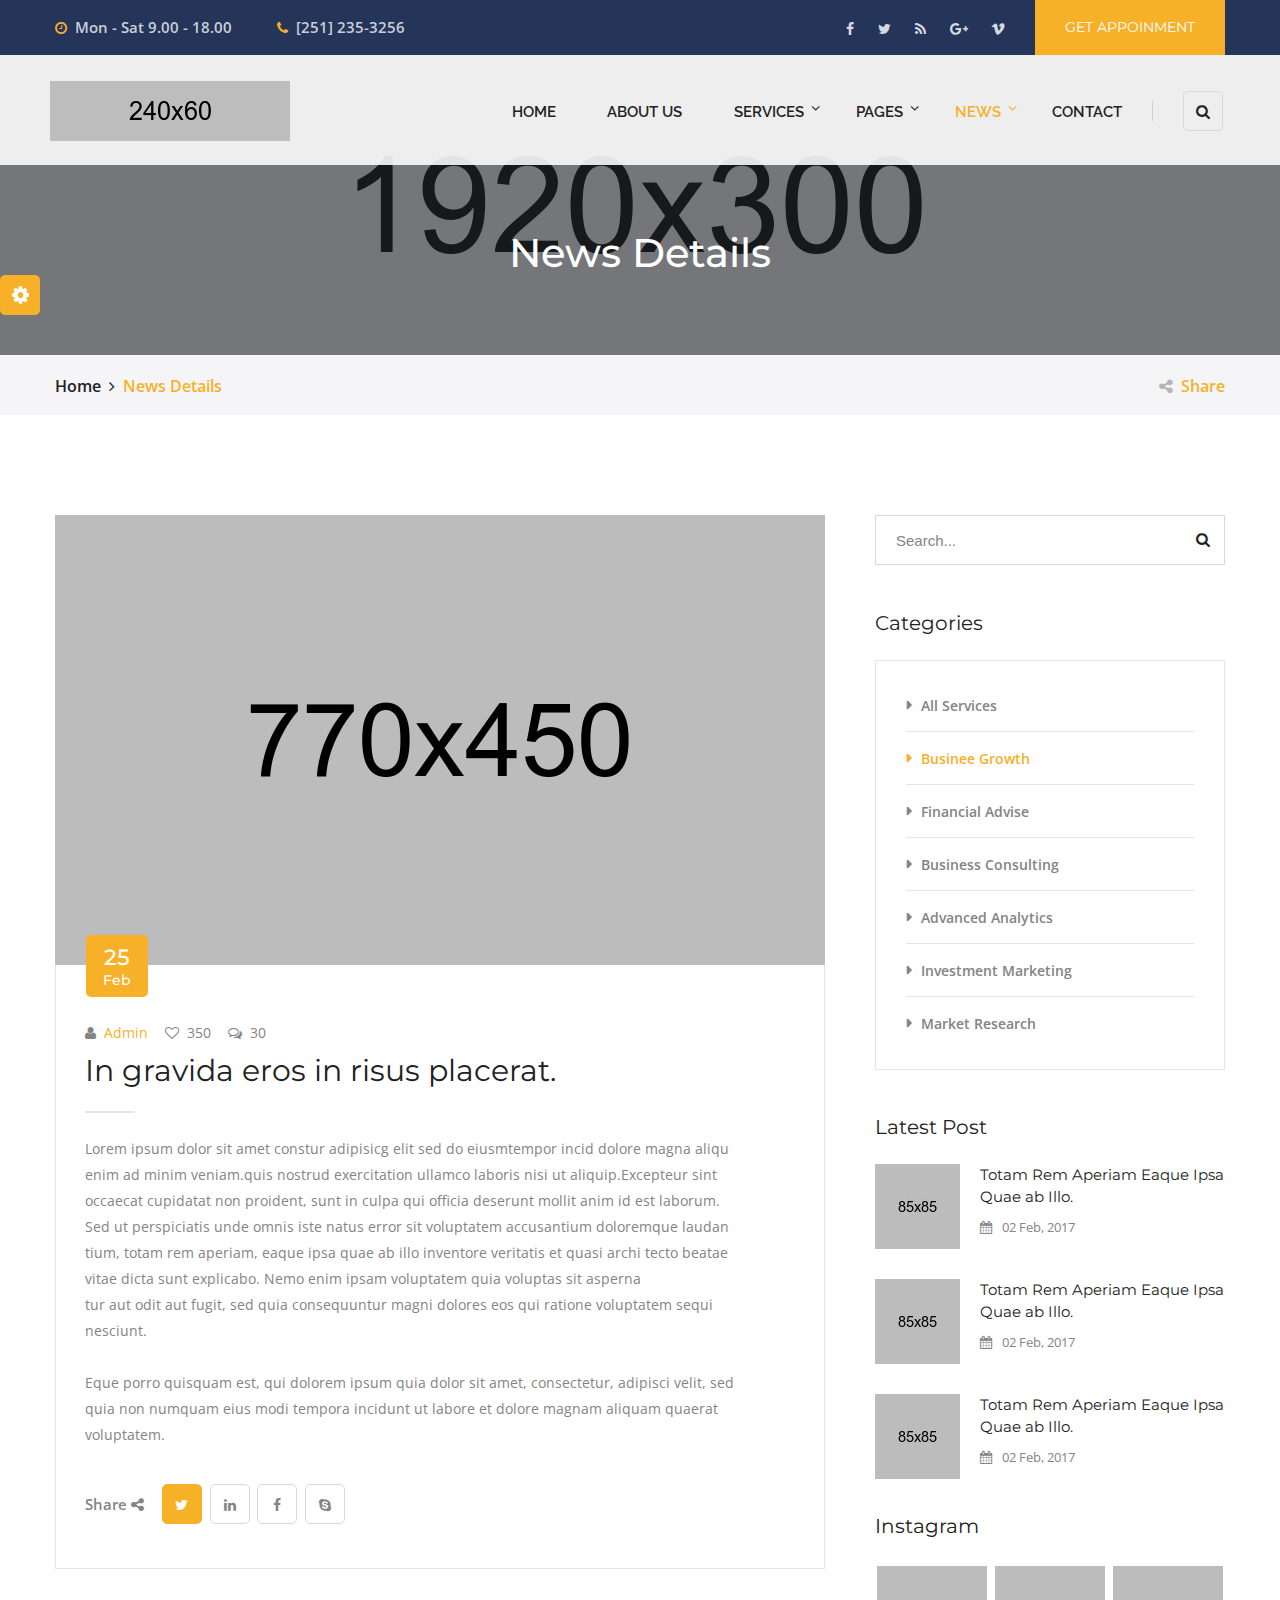
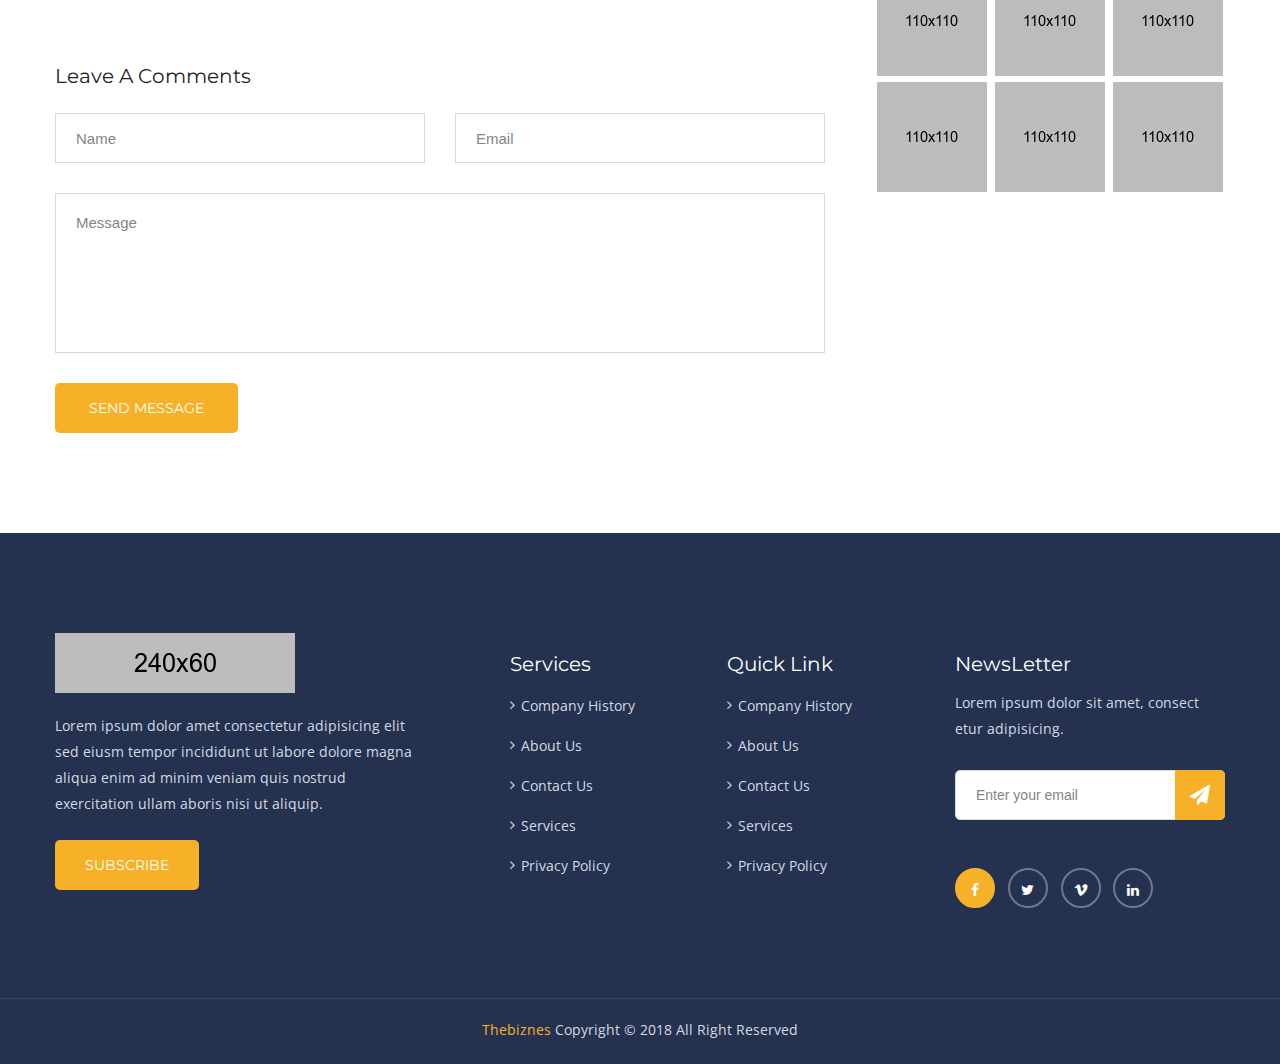
<file: TheBiznes/blog-details.html>
<!DOCTYPE html>
<html>
<head>
<meta charset="utf-8">
<meta http-equiv="X-UA-Compatible" content="IE=edge">
<meta name="viewport" content="width=device-width, initial-scale=1.0">

<title>The Biznes | Responsive HTML 5 Template</title>

<!-- Stylesheets -->
<link href="css/style.css" rel="stylesheet">
<link href="css/responsive.css" rel="stylesheet">
<link type="text/css" rel="stylesheet" id="jssDefault" href="css/custom/theme-2.css"/>
<link rel="icon" href="images/favicon.ico" type="image/x-icon">

</head>

<!-- page wrapper -->
<body class="page-wrapper">

    <!-- .preloader -->
    <div class="preloader"></div>
    <!-- /.preloader -->

    <!-- switcher menu -->
    <div class="switcher">

        <!-- Switcher button -->
        <div class="switch_btn">
            <button><i class="fa fa-cog fa-spin"></i></button>
        </div>

        <!-- switcher body -->
        <div class="switch_menu">
            <h5 class="title">Style Switcher</h5>

                
                <!-- color changer -->
                <div class="switcher_container">
                    <h5>Color Skins</h5>
                    <ul id="styleOptions" title="switch styling">
                        <li>
                            <a href="javascript: void(0)" data-theme="theme-1" class="color2"></a>
                        </li>
                        <li>
                            <a href="javascript: void(0)" data-theme="theme-3" class="color3"></a>
                        </li>
                        <li>
                            <a href="javascript: void(0)" data-theme="theme-4" class="color4"></a>
                        </li>
                        <li>
                            <a href="javascript: void(0)" data-theme="theme-5" class="color5"></a>
                        </li>
                        <li>
                            <a href="javascript: void(0)" data-theme="theme-6" class="color6"></a>
                        </li>
                    </ul>
                </div>
                
        </div>
    </div>
    <!-- end switcher menu -->

    <!--header search-->
    <section class="header-search">
        <div class="container">
            <div class="row">
                <div class="col-md-12 col-sm-12 col-xs-12">
                <div class="search-form pull-right">
                        <form action="#">
                            <div class="search">
                                <input type="search" name="search" value="" placeholder="Search Something">
                                <button type="submit"><span class="fa fa-search" aria-hidden="true"></span></button>
                            </div>
                        </form>
                    </div>
                </div>
            </div>
        </div>
    </section>
    <!--end header search-->
    
    <!-- main header area -->
    <header class="main-header">

        <!-- header upper -->
        <div class="header-upper">
            <div class="container">
                <ul class="top-left">
                    <li><i class="fa fa-clock-o" aria-hidden="true"></i>Mon - Sat  9.00 - 18.00</li>
                    <li><i class="fa fa-phone"></i>[251] 235-3256</li>
                </ul>
                <div class="top-right">
                    <ul class="social-top">
                        <li><a href="#"><i class="fa fa-facebook"></i></a></li>
                        <li><a href="#"><i class="fa fa-twitter"></i></a></li>
                        <li><a href="#"><i class="fa fa-rss"></i></a></li>
                        <li><a href="#"><i class="fa fa-google-plus"></i></a></li>
                        <li><a href="#"><i class="fa fa-vimeo"></i></a></li>
                    </ul>
                    <div class="button-top">
                        <a href="#" class="btn-one style-one">Get Appoinment</a>
                    </div>
                </div>             
            </div>
        </div>
        <!-- end header upper -->

        <!-- header lower -->     
        <div class="header-lower">
            <div class="container">
                <div class="row">
                    <div class="col-md-3 col-sm-12 col-xs-12">
                        <div class="logo-box">
                            <a href="index.html"></a>
                        </div>
                    </div>
                    <div class="col-md-9 col-sm-12 col-xs-12">
                        <div class="menu-bar">
                            <nav class="main-menu">
                                <div class="navbar-header">
                                    <button type="button" class="navbar-toggle" data-toggle="collapse" data-target=".navbar-collapse">
                                        <span class="icon-bar"></span>
                                        <span class="icon-bar"></span>
                                        <span class="icon-bar"></span>
                                    </button>
                                </div>
                                <div class="navbar-collapse collapse clearfix">
                                    <ul class="navigation clearfix">
                                        <li><a href="index.html">Home</a>
                                        </li>
                                        <li><a href="about.html">About Us</a>
                                        </li>
                                        <li class="dropdown"><a href="#">Services</a>
                                            <ul>
                                                <li><a href="service.html">Our Service</a></li>
                                                <li><a href="service-details.html">Service Details</a></li>
                                            </ul>
                                        </li>
                                        <li class="dropdown"><a href="#">Pages</a>
                                            <ul>
                                                <li><a href="team.html">Our Team</a></li>
                                                <li><a href="gallery.html">Our Gallery</a></li>
                                                <li><a href="faq.html">Faq's</a></li>
                                                <li><a href="error.html">Error Page</a></li>
                                            </ul>
                                        </li>
                                        <li class="current dropdown"><a href="#">News</a>
                                            <ul>
                                                <li><a href="our-blog.html">Blog Classic</a></li>
                                                <li><a href="blog-details.html">Blog Details</a></li>
                                            </ul>
                                        </li>
                                        <li><a href="contact.html">Contact</a>
                                        </li>
                                    </ul>
                                </div>
                            </nav>
                            <div class="info-box">
                                <div class="search-box">
                                    <div class="toggle-search">
                                        <button><i class="fa fa-search"></i></button>
                                    </div>
                                </div>
                            </div>
                        </div>
                    </div>
                </div>
            </div>
        </div>
        <!-- end header lower -->

        <!--sticky header-->
        <div class="sticky-header">
            <div class="container clearfix">
                <div class="row">
                    <div class="col-md-3 col-sm-12 col-xs-12">
                        <div class="logo-box">
                            <a href="index.html"></a>
                        </div>
                    </div>
                    <div class="col-md-9 col-sm-12 col-xs-12">
                        <div class="menu-bar">
                            <nav class="main-menu">
                                <div class="navbar-header">
                                    <button type="button" class="navbar-toggle" data-toggle="collapse" data-target=".navbar-collapse">
                                        <span class="icon-bar"></span>
                                        <span class="icon-bar"></span>
                                        <span class="icon-bar"></span>
                                    </button>
                                </div>
                                <div class="navbar-collapse collapse clearfix">
                                    <ul class="navigation clearfix">
                                        <li><a href="index.html">Home</a>
                                        </li>
                                        <li><a href="about.html">About Us</a>
                                        </li>
                                        <li class="dropdown"><a href="#">Services</a>
                                            <ul>
                                                <li><a href="service.html">Our Service</a></li>
                                                <li><a href="service-details.html">Service Details</a></li>
                                            </ul>
                                        </li>
                                        <li class="dropdown"><a href="#">Pages</a>
                                            <ul>
                                                <li><a href="team.html">Our Team</a></li>
                                                <li><a href="gallery.html">Our Gallery</a></li>
                                                <li><a href="faq.html">Faq's</a></li>
                                                <li><a href="error.html">Error Page</a></li>
                                            </ul>
                                        </li>
                                        <li class="current dropdown"><a href="#">News</a>
                                            <ul>
                                                <li><a href="our-blog.html">Blog Classic</a></li>
                                                <li><a href="blog-details.html">Blog Details</a></li>
                                            </ul>
                                        </li>
                                        <li><a href="contact.html">Contact</a>
                                        </li>
                                    </ul>
                                </div>
                            </nav>
                            <div class="info-box">
                                <div class="button"><a href="#" class="btn-one style-one radi">Get A Quote</a></div>
                            </div>
                        </div>
                    </div>
                </div>
            </div>
        </div>
        <!-- end sticky header -->

    </header>
    <!-- end main header area -->


    <!-- page title -->
    <div class="about-bg centered">
        <div class="container">
            <div class="text">News Details</div>
        </div>
    </div>
    <!-- end page title -->

    <!-- bread-crumb -->
    <div class="bread-crumb">
        <div class="container">
            <div class="text"><a href="index.html">Home</a><i class="fa fa-angle-right"></i> News Details
            <div class="share"><i class="fa fa-share-alt" aria-hidden="true"></i>Share</div>
            </div>
        </div>
    </div>
    <!-- bread crumb end -->

    <!-- our-blog -->
    <section class="blog-details news-section blog-page sidebar-page-container">
        <div class="container">
            <div class="row">
                <div class="col-md-8 col-sm-12 col-xs-12 content-side">
                    <div class="blog-single-section sidebar-details">
                        <div class="news-style-one">
                            <div class="single-item wow fadeInUp animated animated">
                                <div class="img-box"><figure><img src="images/news/details.jpg" alt=""></figure></div>
                                <div class="news-content">
                                    <div class="date">25 <div class="text">Feb</div></div>
                                    <ul class="meta">
                                        <li><i class="fa fa-user" aria-hidden="true"></i>Admin</li>
                                        <li><i class="fa fa-heart-o" aria-hidden="true"></i>350</li>
                                        <li><i class="fa fa-comments-o" aria-hidden="true"></i>30</li>
                                    </ul>
                                    <div class="title">In gravida eros in risus placerat.</div>
                                    <div class="text">
                                        <p>Lorem ipsum dolor sit amet constur adipisicg elit sed do eiusmtempor incid dolore magna aliqu enim ad minim veniam.quis nostrud exercitation ullamco laboris nisi ut aliquip.Excepteur sint occaecat cupidatat non proident, sunt in culpa qui officia deserunt mollit anim id est laborum. Sed ut perspiciatis unde omnis iste natus error sit voluptatem accusantium doloremque laudan <br />
                                        tium, totam rem aperiam, eaque ipsa quae ab illo inventore veritatis et quasi archi
                                        tecto beatae vitae dicta sunt explicabo. Nemo enim ipsam voluptatem quia voluptas sit asperna<br />
                                        tur aut odit aut fugit, sed quia consequuntur magni dolores eos qui ratione voluptatem sequi nesciunt. </p>

                                        <p>Eque porro quisquam est, qui dolorem ipsum quia dolor sit amet, consectetur, adipisci velit, sed quia non numquam eius modi tempora incidunt ut labore et dolore magnam aliquam quaerat voluptatem.</p>
                                    </div>
                                    <div class="post-share-option">
                                        <div class="text">Share <i class="fa fa-share-alt"></i></div>
                                        <ul class="post-social">
                                            <li><a href="#" class="active"><i class="fa fa-twitter"></i></a></li>
                                            <li><a href="#"><i class="fa fa-linkedin"></i></a></li>
                                            <li><a href="#"><i class="fa fa-facebook"></i></a></li>
                                            <li><a href="#"><i class="fa fa-skype"></i></a></li>
                                        </ul>
                                    </div>
                                </div>
                            </div>
                        </div>
                        <div class="comment-area">
                            <div class="comment-box">
                                <div class="comment-title"><h4>Leave A Comments</h4></div>
                                <form id="contact-form" name="contact_form" class="default-form" action="inc/sendmail.php" method="post">
                                    <div class="row">
                                        <div class="col-md-6 col-sm-6 col-xs-12">
                                            <input type="text" name="form_name" value="" placeholder="Name" required="">
                                        </div>
                                        <div class="col-md-6 col-sm-6 col-xs-12">
                                            <input type="email" name="form_email" value="" placeholder="Email" required="">
                                        </div>
                                        <div class="col-md-12 col-sm-12 col-xs-12">
                                            <textarea placeholder="Message" name="form_message" required=""></textarea>
                                        </div>
                                    </div>
                                    <button type="submit" class="btn-one style-one radi" data-loading-text="Please wait...">Send Message</button>
                                </form>
                            </div>
                        </div>
                    </div>
                </div>
                <div class="col-md-4 col-sm-8 col-xs-12 sidebar-side">
                    <div class="sidebar">
                        <div class="sidebar-search sidebar-widget">
                            <div class="search-box">
                                <input type="text" placeholder="Search...">
                                <button><i class="fa fa-search"></i></button>
                            </div>
                        </div>
                        <div class="sidebar-catagories sidebar-widget">
                            <div class="sidebar-title"><h4>Categories</h4></div>
                            <ul class="sidebar-list">
                                <li><a href="#">All Services</a></li>
                                <li><a href="#" class="active">Businee Growth</a></li>
                                <li><a href="#">Financial Advise</a></li>
                                <li><a href="#">Business Consulting</a></li>
                                <li><a href="#">Advanced Analytics</a></li>
                                <li><a href="#">Investment Marketing</a></li>
                                <li><a href="#">Market Research</a></li>
                            </ul>
                        </div>
                        <div class="sidebar-post sidebar-widget">
                            <div class="sidebar-title"><h4>Latest Post</h4></div>
                            <div class="single-post">
                                <div class="img-box"><a href="blog-details.html"><figure><img src="images/news/p1.jpg" alt=""></figure></a></div>
                                <div class="post-title"><h6><a href="blog-details.html">Totam Rem Aperiam Eaque Ipsa Quae ab Illo.</a></h6></div>
                                <ul class="post-time">
                                    <li><i class="fa fa-calendar" aria-hidden="true"></i></li>
                                    <li>02 Feb, 2017</li>
                                </ul>
                            </div>
                            <div class="single-post">
                                <div class="img-box"><a href="blog-details.html"><figure><img src="images/news/p2.jpg" alt=""></figure></a></div>
                                <div class="post-title"><h6><a href="blog-details.html">Totam Rem Aperiam Eaque Ipsa Quae ab Illo.</a></h6></div>
                                <ul class="post-time">
                                    <li><i class="fa fa-calendar" aria-hidden="true"></i></li>
                                    <li>02 Feb, 2017</li>
                                </ul>
                            </div>
                            <div class="single-post">
                                <div class="img-box"><a href="blog-details.html"><figure><img src="images/news/p3.jpg" alt=""></figure></a></div>
                                <div class="post-title"><h6><a href="blog-details.html">Totam Rem Aperiam Eaque Ipsa Quae ab Illo.</a></h6></div>
                                <ul class="post-time">
                                    <li><i class="fa fa-calendar" aria-hidden="true"></i></li>
                                    <li>02 Feb, 2017</li>
                                </ul>
                            </div>
                        </div>
                        <div class="instagram-post sidebar-widget">
                            <div class="sidebar-title"><h4>Instagram</h4></div>
                            <ul class="list">
                                <li><a href="blog-details.html"><figure><img src="images/news/i1.jpg" alt=""></figure></a></li>
                                <li><a href="blog-details.html"><figure><img src="images/news/i2.jpg" alt=""></figure></a></li>
                                <li><a href="blog-details.html"><figure><img src="images/news/i3.jpg" alt=""></figure></a></li>
                                <li><a href="blog-details.html"><figure><img src="images/news/i4.jpg" alt=""></figure></a></li>
                                <li><a href="blog-details.html"><figure><img src="images/news/i5.jpg" alt=""></figure></a></li>
                                <li><a href="blog-details.html"><figure><img src="images/news/i6.jpg" alt=""></figure></a></li>
                            </ul>
                        </div>
                    </div>
                </div>
            </div>
        </div>
    </section>
    <!-- our blog end -->


    <!-- main footer area -->
    <footer class="main-footer sec-pad">
        <div class="container">
            <div class="row">
                <div class="col-md-4 col-sm-6 col-xs-12 footer-colmun">
                    <div class="logo-widget footer-widget">
                        <div class="footer-logo">
                            <a href="index.html"></a>
                        </div>
                        <div class="text">
                            <p>Lorem ipsum dolor amet consectetur adipisicing elit sed eiusm tempor incididunt ut labore dolore magna aliqua enim ad minim veniam quis nostrud exercitation ullam
                            aboris nisi ut aliquip.</p>
                        </div>
                        <div class="button">
                            <a href="#" class="btn-one style-one radi">Subscribe</a>
                        </div>
                    </div>
                </div>
                <div class="col-md-3 col-sm-6 col-xs-12 footer-colmun">
                    <div class="service-widget footer-widget">
                        <div class="footer-title"><h4>Services</h4></div>
                        <ul class="list">
                            <li><a href="#">Company History</a></li>
                            <li><a href="#">About Us </a></li>
                            <li><a href="#">Contact Us</a></li>
                            <li><a href="#">Services</a></li>
                            <li><a href="#">Privacy Policy</a></li>
                        </ul>
                    </div>
                </div>
                <div class="col-md-2 col-sm-6 col-xs-12 footer-colmun">
                    <div class="link-widget footer-widget">
                        <div class="footer-title"><h4>Quick Link</h4></div>
                        <ul class="list">
                            <li><a href="#">Company History</a></li>
                            <li><a href="#">About Us </a></li>
                            <li><a href="#">Contact Us</a></li>
                            <li><a href="#">Services</a></li>
                            <li><a href="#">Privacy Policy</a></li>
                        </ul>
                    </div>
                </div>
                <div class="col-md-3 col-sm-6 col-xs-12 footer-colmun">
                    <div class="subscribe-widget footer-widget">
                        <div class="footer-title"><h4>NewsLetter</h4></div>
                        <div class="text"><p>Lorem ipsum dolor sit amet, consect
                        etur adipisicing.</p></div>
                        <div class="input-box">
                            <form action="#">
                                <input type="email" placeholder="Enter your email">
                                <button><i class="fa fa-paper-plane" aria-hidden="true"></i></button>
                            </form>
                        </div>
                        <ul class="footer-social">
                            <li><a href="#" class="active"><i class="fa fa-facebook"></i></a></li>
                            <li><a href="#"><i class="fa fa-twitter"></i></a></li>
                            <li><a href="#"><i class="fa fa-vimeo"></i></a></li>
                            <li><a href="#"><i class="fa fa-linkedin"></i></a></li>
                        </ul>
                    </div>
                </div>
            </div>
        </div>
    </footer>
    <!-- main footer area end -->

    <!-- footer bottom -->
    <section class="footer-bottom centered">
        <div class="container">
            <div class="copyright"><p><a href="#">Thebiznes</a> Copyright © 2018 All Right Reserved</p></div>
        </div>
    </section>

    
    
<!--End pagewrapper-->


<!--Scroll to top-->
<div class="scroll-to-top scroll-to-target" data-target=".main-header"><span class="icon fa fa-angle-up"></span></div>


<!--jquery js -->


<script type="text/javascript" src="js/jquery-2.1.4.js"></script>
<script src="js/bootstrap.min.js"></script>
<script src="js/owl.carousel.min.js"></script>
<script src="js/wow.js"></script>
<script src="js/validation.js"></script>
<script src="js/jquery-ui.js"></script>
<script src="js/bxslider.js"></script>
<script type="text/javascript" src="js/SmoothScroll.js"></script>
<script type="text/javascript" src="js/jQuery.style.switcher.min.js"></script>
<script src="js/script.js"></script>

<!-- End of .page_wrapper -->
</body>
</html>
</file>
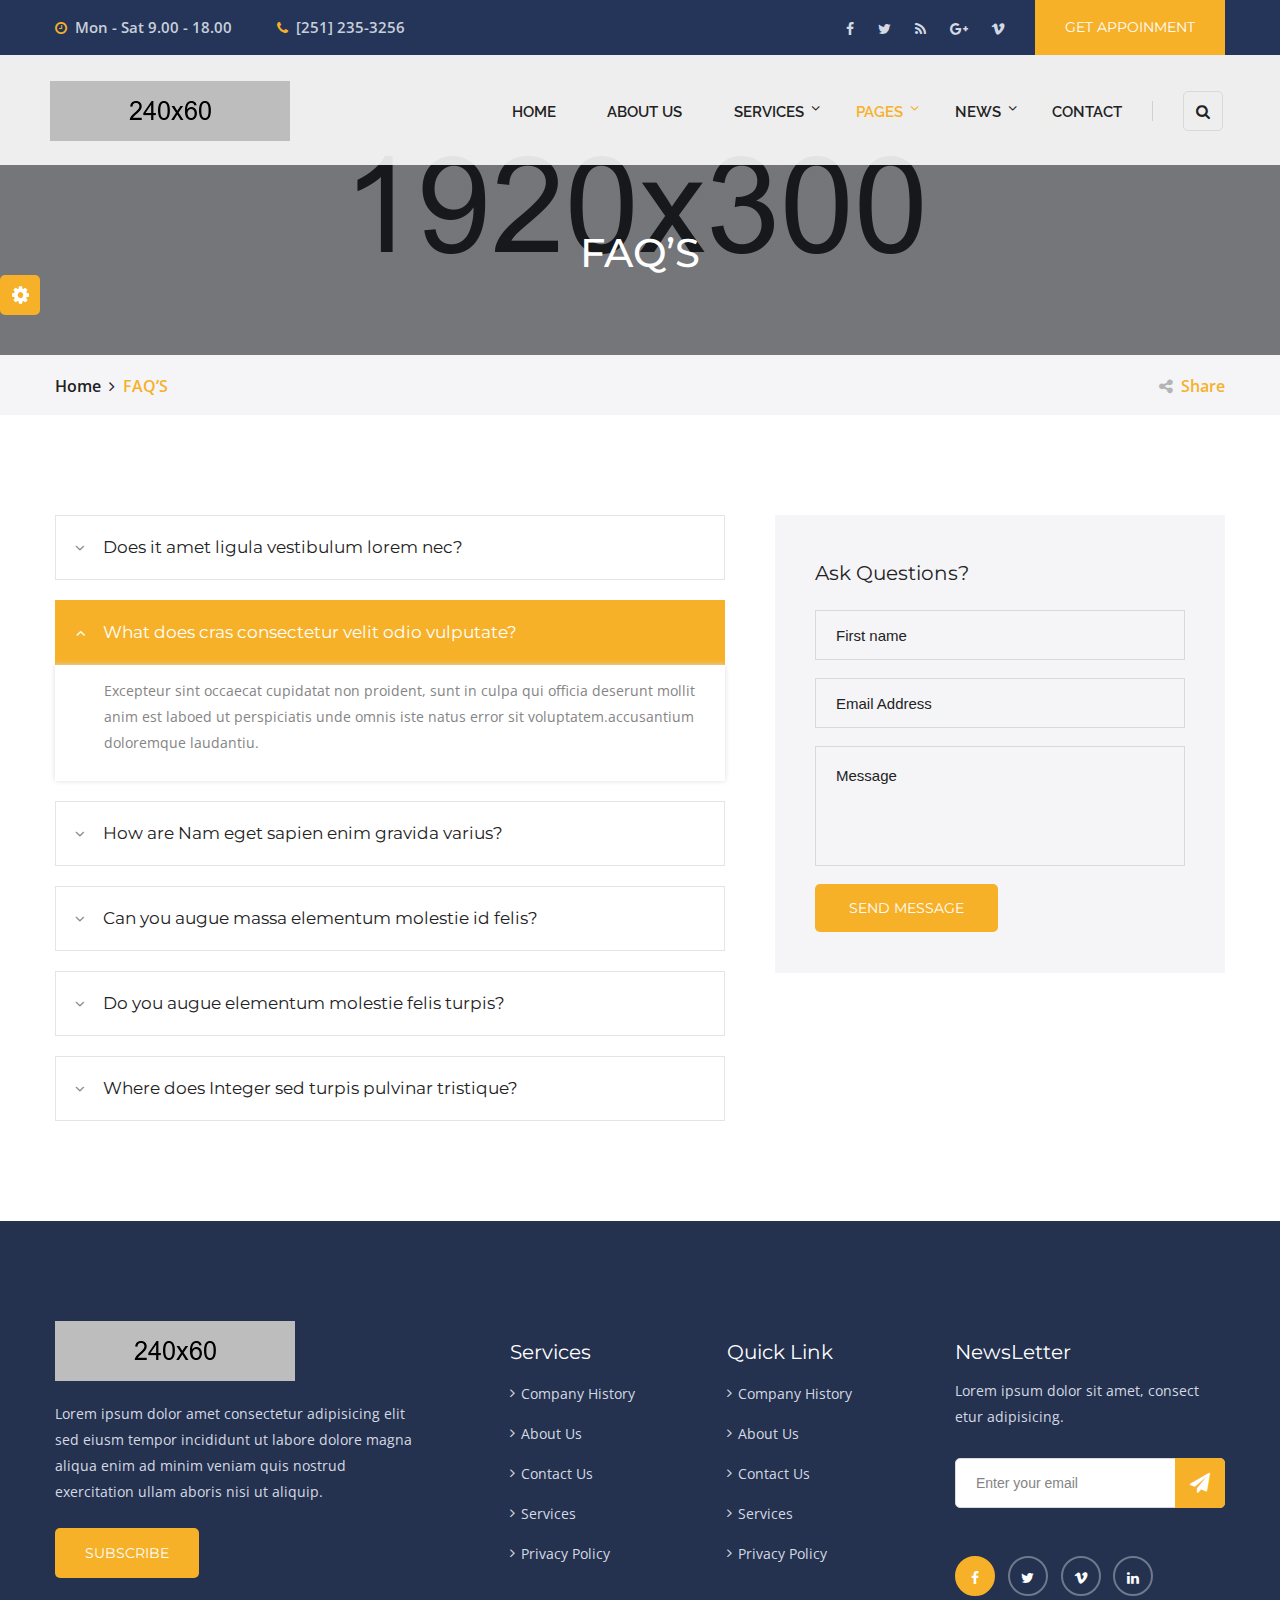
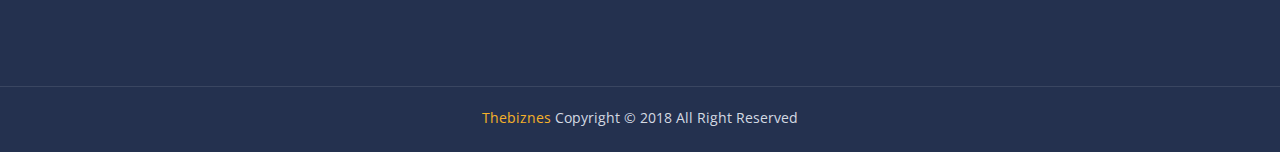
<file: TheBiznes/faq.html>
<!DOCTYPE html>
<html>
<head>
<meta charset="utf-8">
<meta http-equiv="X-UA-Compatible" content="IE=edge">
<meta name="viewport" content="width=device-width, initial-scale=1.0">

<title>The Biznes | Responsive HTML 5 Template</title>

<!-- Stylesheets -->
<link href="css/style.css" rel="stylesheet">
<link href="css/responsive.css" rel="stylesheet">
<link type="text/css" rel="stylesheet" id="jssDefault" href="css/custom/theme-2.css"/>
<link rel="icon" href="images/favicon.ico" type="image/x-icon">

</head>

<!-- page wrapper -->
<body class="page-wrapper">

    <!-- .preloader -->
    <div class="preloader"></div>
    <!-- /.preloader -->

    <!-- switcher menu -->
    <div class="switcher">

        <!-- Switcher button -->
        <div class="switch_btn">
            <button><i class="fa fa-cog fa-spin"></i></button>
        </div>

        <!-- switcher body -->
        <div class="switch_menu">
            <h5 class="title">Style Switcher</h5>

                
                <!-- color changer -->
                <div class="switcher_container">
                    <h5>Color Skins</h5>
                    <ul id="styleOptions" title="switch styling">
                        <li>
                            <a href="javascript: void(0)" data-theme="theme-1" class="color2"></a>
                        </li>
                        <li>
                            <a href="javascript: void(0)" data-theme="theme-3" class="color3"></a>
                        </li>
                        <li>
                            <a href="javascript: void(0)" data-theme="theme-4" class="color4"></a>
                        </li>
                        <li>
                            <a href="javascript: void(0)" data-theme="theme-5" class="color5"></a>
                        </li>
                        <li>
                            <a href="javascript: void(0)" data-theme="theme-6" class="color6"></a>
                        </li>
                    </ul>
                </div>
                
        </div>
    </div>
    <!-- end switcher menu -->

    <!--header search-->
    <section class="header-search">
        <div class="container">
            <div class="row">
                <div class="col-md-12 col-sm-12 col-xs-12">
                <div class="search-form pull-right">
                        <form action="#">
                            <div class="search">
                                <input type="search" name="search" value="" placeholder="Search Something">
                                <button type="submit"><span class="fa fa-search" aria-hidden="true"></span></button>
                            </div>
                        </form>
                    </div>
                </div>
            </div>
        </div>
    </section>
    <!--end header search-->
    
    <!-- main header area -->
    <header class="main-header">

        <!-- header upper -->
        <div class="header-upper">
            <div class="container">
                <ul class="top-left">
                    <li><i class="fa fa-clock-o" aria-hidden="true"></i>Mon - Sat  9.00 - 18.00</li>
                    <li><i class="fa fa-phone"></i>[251] 235-3256</li>
                </ul>
                <div class="top-right">
                    <ul class="social-top">
                        <li><a href="#"><i class="fa fa-facebook"></i></a></li>
                        <li><a href="#"><i class="fa fa-twitter"></i></a></li>
                        <li><a href="#"><i class="fa fa-rss"></i></a></li>
                        <li><a href="#"><i class="fa fa-google-plus"></i></a></li>
                        <li><a href="#"><i class="fa fa-vimeo"></i></a></li>
                    </ul>
                    <div class="button-top">
                        <a href="#" class="btn-one style-one">Get Appoinment</a>
                    </div>
                </div>             
            </div>
        </div>
        <!-- end header upper -->

        <!-- header lower -->     
        <div class="header-lower">
            <div class="container">
                <div class="row">
                    <div class="col-md-3 col-sm-12 col-xs-12">
                        <div class="logo-box">
                            <a href="index.html"></a>
                        </div>
                    </div>
                    <div class="col-md-9 col-sm-12 col-xs-12">
                        <div class="menu-bar">
                            <nav class="main-menu">
                                <div class="navbar-header">
                                    <button type="button" class="navbar-toggle" data-toggle="collapse" data-target=".navbar-collapse">
                                        <span class="icon-bar"></span>
                                        <span class="icon-bar"></span>
                                        <span class="icon-bar"></span>
                                    </button>
                                </div>
                                <div class="navbar-collapse collapse clearfix">
                                    <ul class="navigation clearfix">
                                        <li><a href="index.html">Home</a>
                                        </li>
                                        <li><a href="about.html">About Us</a>
                                        </li>
                                        <li class="dropdown"><a href="#">Services</a>
                                            <ul>
                                                <li><a href="service.html">Our Service</a></li>
                                                <li><a href="service-details.html">Service Details</a></li>
                                            </ul>
                                        </li>
                                        <li class="current dropdown"><a href="#">Pages</a>
                                            <ul>
                                                <li><a href="team.html">Our Team</a></li>
                                                <li><a href="gallery.html">Our Gallery</a></li>
                                                <li><a href="faq.html">Faq's</a></li>
                                                <li><a href="error.html">Error Page</a></li>
                                            </ul>
                                        </li>
                                        <li class="dropdown"><a href="#">News</a>
                                            <ul>
                                                <li><a href="our-blog.html">Blog Classic</a></li>
                                                <li><a href="blog-details.html">Blog Details</a></li>
                                            </ul>
                                        </li>
                                        <li><a href="contact.html">Contact</a>
                                        </li>
                                    </ul>
                                </div>
                            </nav>
                            <div class="info-box">
                                <div class="search-box">
                                    <div class="toggle-search">
                                        <button><i class="fa fa-search"></i></button>
                                    </div>
                                </div>
                            </div>
                        </div>
                    </div>
                </div>
            </div>
        </div>
        <!-- end header lower -->

        <!--sticky header-->
        <div class="sticky-header">
            <div class="container clearfix">
                <div class="row">
                    <div class="col-md-3 col-sm-12 col-xs-12">
                        <div class="logo-box">
                            <a href="index.html"></a>
                        </div>
                    </div>
                    <div class="col-md-9 col-sm-12 col-xs-12">
                        <div class="menu-bar">
                            <nav class="main-menu">
                                <div class="navbar-header">
                                    <button type="button" class="navbar-toggle" data-toggle="collapse" data-target=".navbar-collapse">
                                        <span class="icon-bar"></span>
                                        <span class="icon-bar"></span>
                                        <span class="icon-bar"></span>
                                    </button>
                                </div>
                                <div class="navbar-collapse collapse clearfix">
                                    <ul class="navigation clearfix">
                                        <li><a href="index.html">Home</a>
                                        </li>
                                        <li><a href="about.html">About Us</a>
                                        </li>
                                        <li class="dropdown"><a href="#">Services</a>
                                            <ul>
                                                <li><a href="service.html">Our Service</a></li>
                                                <li><a href="service-details.html">Service Details</a></li>
                                            </ul>
                                        </li>
                                        <li class="current dropdown"><a href="#">Pages</a>
                                            <ul>
                                                <li><a href="team.html">Our Team</a></li>
                                                <li><a href="gallery.html">Our Gallery</a></li>
                                                <li><a href="faq.html">Faq's</a></li>
                                                <li><a href="error.html">Error Page</a></li>
                                            </ul>
                                        </li>
                                        <li class="dropdown"><a href="#">News</a>
                                            <ul>
                                                <li><a href="our-blog.html">Blog Classic</a></li>
                                                <li><a href="blog-details.html">Blog Details</a></li>
                                            </ul>
                                        </li>
                                        <li><a href="contact.html">Contact</a>
                                        </li>
                                    </ul>
                                </div>
                            </nav>
                            <div class="info-box">
                                <div class="button"><a href="#" class="btn-one style-one radi">Get A Quote</a></div>
                            </div>
                        </div>
                    </div>
                </div>
            </div>
        </div>
        <!-- end sticky header -->

    </header>
    <!-- end main header area -->


    <!-- page title -->
    <div class="about-bg centered">
        <div class="container">
            <div class="text">FAQ’S</div>
        </div>
    </div>
    <!-- end page title -->

    <!-- bread-crumb -->
    <div class="bread-crumb">
        <div class="container">
            <div class="text"><a href="index.html">Home</a><i class="fa fa-angle-right"></i> FAQ’S
            <div class="share"><i class="fa fa-share-alt" aria-hidden="true"></i>Share</div>
            </div>
        </div>
    </div>
    <!-- bread crumb end -->

    <!-- faq sectione -->
    <section class="faq-section">
        <div class="container">
            <div class="row">
                <div class="col-md-7 col-sm-10 col-xs-12 faq-colmun">
                    <div class="faq-content">
                        <div class="accordion-box">
                            <div class="accordion animated out" data-delay="0" data-animation="fadeInUp">
                                <div class="acc-btn">
                                    <div class="acc-title">Does it amet ligula vestibulum lorem nec?</div>
                                    <div class="toggle-icon">
                                        <i class="plus fa fa-angle-down"></i><i class="minus fa fa-angle-up"></i>
                                    </div>
                                </div>
                                <div class="acc-content">
                                    <p>Excepteur sint occaecat cupidatat non proident, sunt in culpa qui officia deserunt mollit anim est laboed ut perspiciatis unde omnis iste natus error sit voluptatem.accusantium doloremque laudantiu.</p>
                                </div>
                            </div>
                            <div class="accordion animated out" data-delay="0" data-animation="fadeInUp">
                                <div class="acc-btn active">
                                    <div class="acc-title">What does cras consectetur velit odio vulputate?</div>
                                    <div class="toggle-icon">
                                        <i class="plus fa fa-angle-down"></i><i class="minus fa fa-angle-up"></i>
                                    </div>
                                </div>
                                <div class="acc-content collapsed">
                                    <p>Excepteur sint occaecat cupidatat non proident, sunt in culpa qui officia deserunt mollit anim est laboed ut perspiciatis unde omnis iste natus error sit voluptatem.accusantium doloremque laudantiu.</p>
                                </div>
                            </div>
                            <div class="accordion animated out" data-delay="0" data-animation="fadeInUp">
                                <div class="acc-btn">
                                    <div class="acc-title">How are Nam eget sapien enim gravida varius?</div>
                                    <div class="toggle-icon">
                                        <i class="plus fa fa-angle-down"></i><i class="minus fa fa-angle-up"></i>
                                    </div>
                                </div>
                                <div class="acc-content">
                                    <p>Excepteur sint occaecat cupidatat non proident, sunt in culpa qui officia deserunt mollit anim est laboed ut perspiciatis unde omnis iste natus error sit voluptatem.accusantium doloremque laudantiu.</p>
                                </div>
                            </div>
                            <div class="accordion animated out" data-delay="0" data-animation="fadeInUp">
                                <div class="acc-btn">
                                    <div class="acc-title">Can you augue massa elementum molestie id felis?</div>
                                    <div class="toggle-icon">
                                        <i class="plus fa fa-angle-down"></i><i class="minus fa fa-angle-up"></i>
                                    </div>
                                </div>
                                <div class="acc-content">
                                    <p>Excepteur sint occaecat cupidatat non proident, sunt in culpa qui officia deserunt mollit anim est laboed ut perspiciatis unde omnis iste natus error sit voluptatem.accusantium doloremque laudantiu.</p>
                                </div>
                            </div>
                            <div class="accordion animated out" data-delay="0" data-animation="fadeInUp">
                                <div class="acc-btn">
                                    <div class="acc-title">Do you augue elementum molestie felis turpis?</div>
                                    <div class="toggle-icon">
                                        <i class="plus fa fa-angle-down"></i><i class="minus fa fa-angle-up"></i>
                                    </div>
                                </div>
                                <div class="acc-content">
                                    <p>Excepteur sint occaecat cupidatat non proident, sunt in culpa qui officia deserunt mollit anim est laboed ut perspiciatis unde omnis iste natus error sit voluptatem.accusantium doloremque laudantiu.</p>
                                </div>
                            </div>
                            <div class="accordion animated out" data-delay="0" data-animation="fadeInUp">
                                <div class="acc-btn">
                                    <div class="acc-title">Where does Integer sed turpis pulvinar tristique?</div>
                                    <div class="toggle-icon">
                                        <i class="plus fa fa-angle-down"></i><i class="minus fa fa-angle-up"></i>
                                    </div>
                                </div>
                                <div class="acc-content">
                                    <p>Excepteur sint occaecat cupidatat non proident, sunt in culpa qui officia deserunt mollit anim est laboed ut perspiciatis unde omnis iste natus error sit voluptatem.accusantium doloremque laudantiu.</p>
                                </div>
                            </div>
                        </div>
                    </div>
                </div>
                <div class="col-md-5 col-sm-8 col-xs-12 faq-colmun">
                    <div class="faq-sidebar">
                        <div class="title"><h4>Ask Questions?</h4></div>
                        <form action="#">
                            <input type="text" placeholder="First name">
                            <input type="email" placeholder="Email Address">
                            <textarea placeholder="Message"></textarea>
                            <div class="button"><a href="#" class="btn-one style-one radi">Send Message</a></div>
                        </form>
                    </div>
                </div>
            </div>
        </div>
    </section>
    <!-- faq sectione -->


    <!-- main footer area -->
    <footer class="main-footer sec-pad">
        <div class="container">
            <div class="row">
                <div class="col-md-4 col-sm-6 col-xs-12 footer-colmun">
                    <div class="logo-widget footer-widget">
                        <div class="footer-logo">
                            <a href="index.html"></a>
                        </div>
                        <div class="text">
                            <p>Lorem ipsum dolor amet consectetur adipisicing elit sed eiusm tempor incididunt ut labore dolore magna aliqua enim ad minim veniam quis nostrud exercitation ullam
                            aboris nisi ut aliquip.</p>
                        </div>
                        <div class="button">
                            <a href="#" class="btn-one style-one radi">Subscribe</a>
                        </div>
                    </div>
                </div>
                <div class="col-md-3 col-sm-6 col-xs-12 footer-colmun">
                    <div class="service-widget footer-widget">
                        <div class="footer-title"><h4>Services</h4></div>
                        <ul class="list">
                            <li><a href="#">Company History</a></li>
                            <li><a href="#">About Us </a></li>
                            <li><a href="#">Contact Us</a></li>
                            <li><a href="#">Services</a></li>
                            <li><a href="#">Privacy Policy</a></li>
                        </ul>
                    </div>
                </div>
                <div class="col-md-2 col-sm-6 col-xs-12 footer-colmun">
                    <div class="link-widget footer-widget">
                        <div class="footer-title"><h4>Quick Link</h4></div>
                        <ul class="list">
                            <li><a href="#">Company History</a></li>
                            <li><a href="#">About Us </a></li>
                            <li><a href="#">Contact Us</a></li>
                            <li><a href="#">Services</a></li>
                            <li><a href="#">Privacy Policy</a></li>
                        </ul>
                    </div>
                </div>
                <div class="col-md-3 col-sm-6 col-xs-12 footer-colmun">
                    <div class="subscribe-widget footer-widget">
                        <div class="footer-title"><h4>NewsLetter</h4></div>
                        <div class="text"><p>Lorem ipsum dolor sit amet, consect
                        etur adipisicing.</p></div>
                        <div class="input-box">
                            <form action="#">
                                <input type="email" placeholder="Enter your email">
                                <button><i class="fa fa-paper-plane" aria-hidden="true"></i></button>
                            </form>
                        </div>
                        <ul class="footer-social">
                            <li><a href="#" class="active"><i class="fa fa-facebook"></i></a></li>
                            <li><a href="#"><i class="fa fa-twitter"></i></a></li>
                            <li><a href="#"><i class="fa fa-vimeo"></i></a></li>
                            <li><a href="#"><i class="fa fa-linkedin"></i></a></li>
                        </ul>
                    </div>
                </div>
            </div>
        </div>
    </footer>
    <!-- main footer area end -->

    <!-- footer bottom -->
    <section class="footer-bottom centered">
        <div class="container">
            <div class="copyright"><p><a href="#">Thebiznes</a> Copyright © 2018 All Right Reserved</p></div>
        </div>
    </section>

    
    
<!--End pagewrapper-->


<!--Scroll to top-->
<div class="scroll-to-top scroll-to-target" data-target=".main-header"><span class="icon fa fa-angle-up"></span></div>


<!--jquery js -->


<script type="text/javascript" src="js/jquery-2.1.4.js"></script>
<script src="js/bootstrap.min.js"></script>
<script src="js/owl.carousel.min.js"></script>
<script src="js/wow.js"></script>
<script src="js/validation.js"></script>
<script src="js/jquery-ui.js"></script>
<script src="js/bxslider.js"></script>
<script type="text/javascript" src="js/SmoothScroll.js"></script>
<script type="text/javascript" src="js/jQuery.style.switcher.min.js"></script>
<script src="js/script.js"></script>

<!-- End of .page_wrapper -->
</body>
</html>
</file>
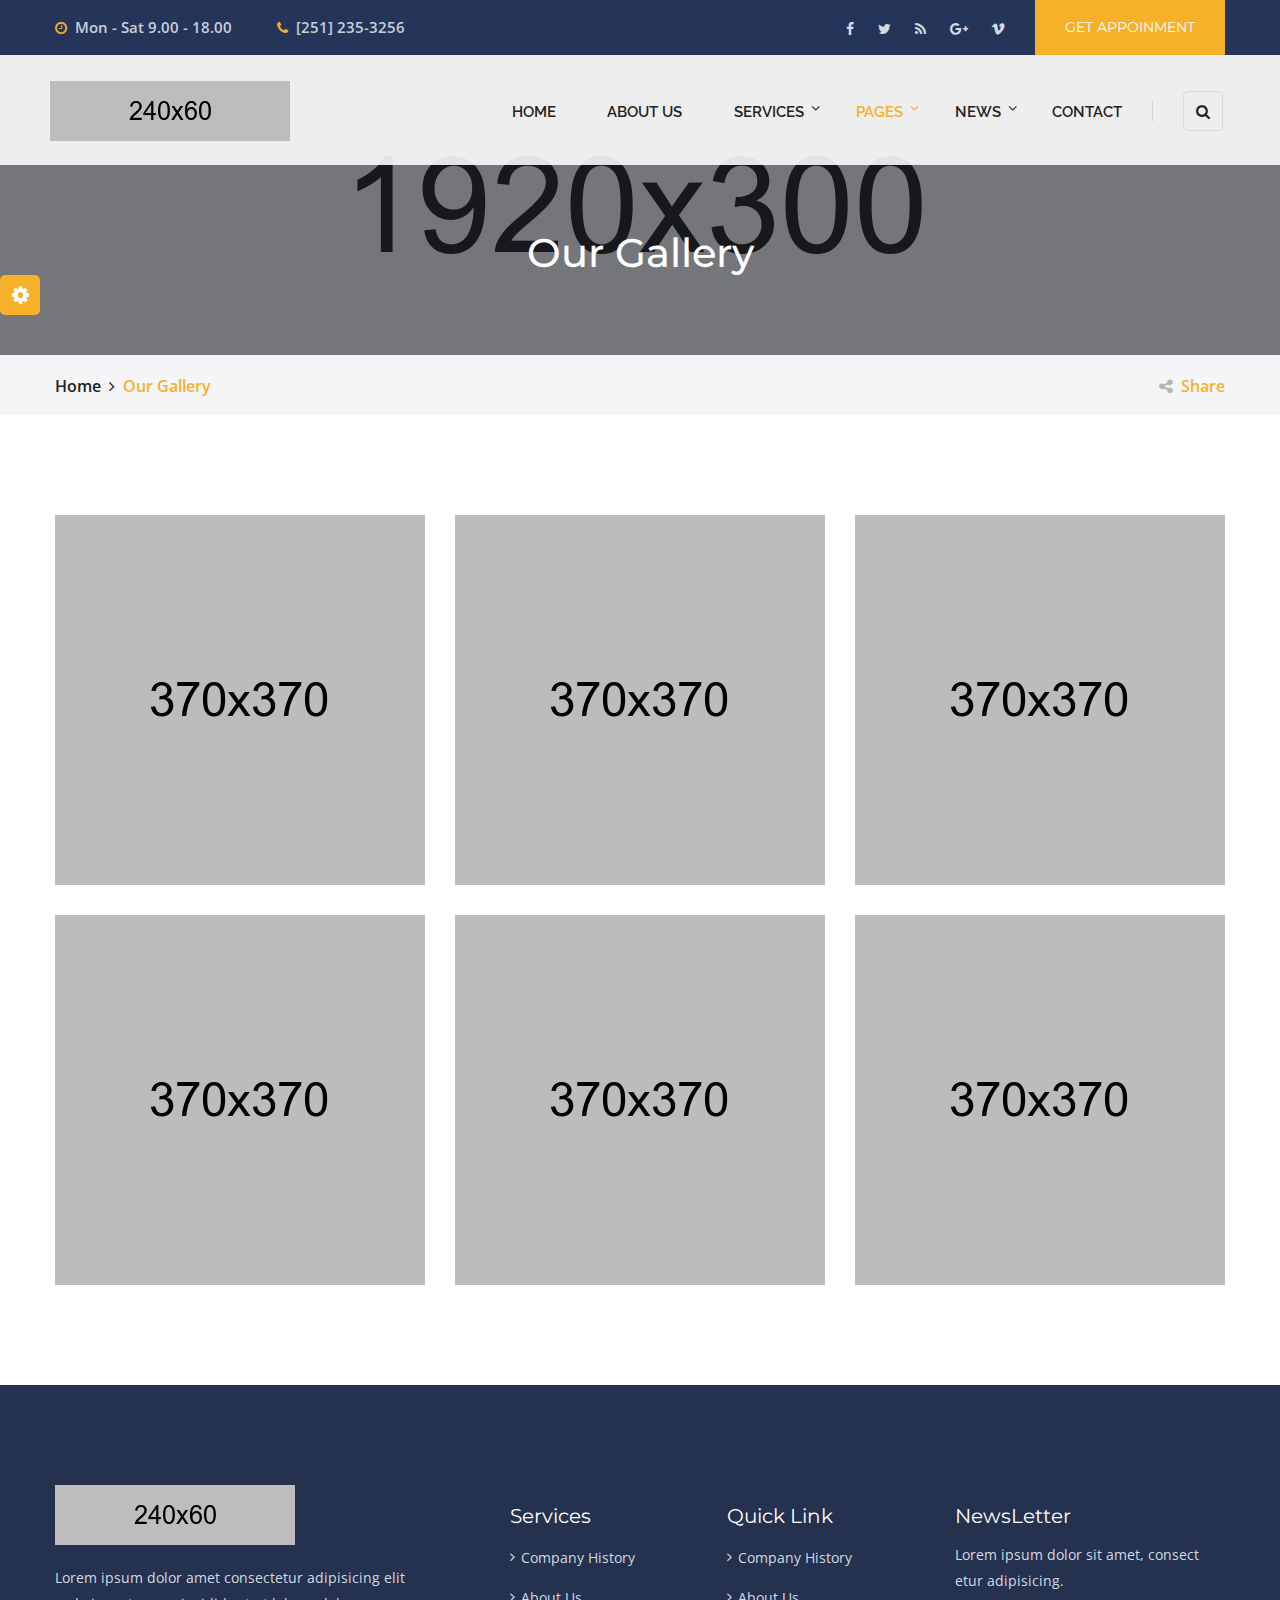
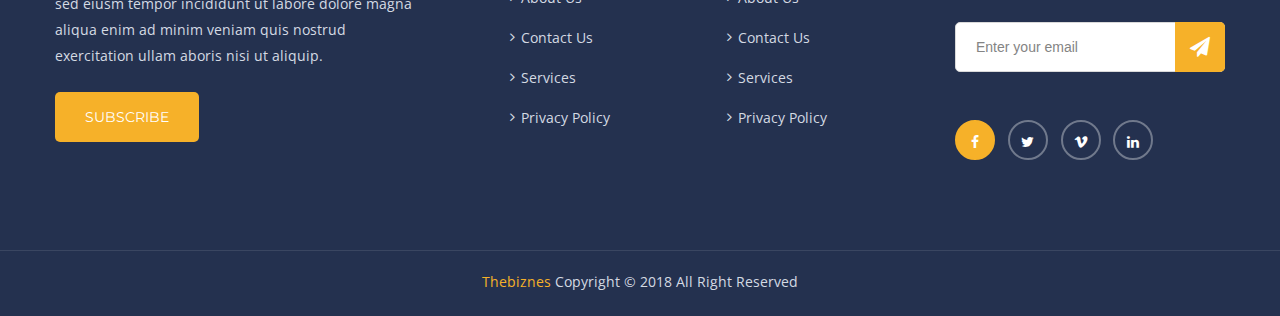
<file: TheBiznes/gallery.html>
<!DOCTYPE html>
<html>
<head>
<meta charset="utf-8">
<meta http-equiv="X-UA-Compatible" content="IE=edge">
<meta name="viewport" content="width=device-width, initial-scale=1.0">

<title>The Biznes | Responsive HTML 5 Template</title>

<!-- Stylesheets -->
<link href="css/style.css" rel="stylesheet">
<link href="css/responsive.css" rel="stylesheet">
<link type="text/css" rel="stylesheet" id="jssDefault" href="css/custom/theme-2.css"/>
<link rel="icon" href="images/favicon.ico" type="image/x-icon">

</head>

<!-- page wrapper -->
<body class="page-wrapper">

    <!-- .preloader -->
    <div class="preloader"></div>
    <!-- /.preloader -->

    <!-- switcher menu -->
    <div class="switcher">

        <!-- Switcher button -->
        <div class="switch_btn">
            <button><i class="fa fa-cog fa-spin"></i></button>
        </div>

        <!-- switcher body -->
        <div class="switch_menu">
            <h5 class="title">Style Switcher</h5>

                
                <!-- color changer -->
                <div class="switcher_container">
                    <h5>Color Skins</h5>
                    <ul id="styleOptions" title="switch styling">
                        <li>
                            <a href="javascript: void(0)" data-theme="theme-1" class="color2"></a>
                        </li>
                        <li>
                            <a href="javascript: void(0)" data-theme="theme-3" class="color3"></a>
                        </li>
                        <li>
                            <a href="javascript: void(0)" data-theme="theme-4" class="color4"></a>
                        </li>
                        <li>
                            <a href="javascript: void(0)" data-theme="theme-5" class="color5"></a>
                        </li>
                        <li>
                            <a href="javascript: void(0)" data-theme="theme-6" class="color6"></a>
                        </li>
                    </ul>
                </div>
                
        </div>
    </div>
    <!-- end switcher menu -->

    <!--header search-->
    <section class="header-search">
        <div class="container">
            <div class="row">
                <div class="col-md-12 col-sm-12 col-xs-12">
                <div class="search-form pull-right">
                        <form action="#">
                            <div class="search">
                                <input type="search" name="search" value="" placeholder="Search Something">
                                <button type="submit"><span class="fa fa-search" aria-hidden="true"></span></button>
                            </div>
                        </form>
                    </div>
                </div>
            </div>
        </div>
    </section>
    <!--end header search-->
    
    <!-- main header area -->
    <header class="main-header">

        <!-- header upper -->
        <div class="header-upper">
            <div class="container">
                <ul class="top-left">
                    <li><i class="fa fa-clock-o" aria-hidden="true"></i>Mon - Sat  9.00 - 18.00</li>
                    <li><i class="fa fa-phone"></i>[251] 235-3256</li>
                </ul>
                <div class="top-right">
                    <ul class="social-top">
                        <li><a href="#"><i class="fa fa-facebook"></i></a></li>
                        <li><a href="#"><i class="fa fa-twitter"></i></a></li>
                        <li><a href="#"><i class="fa fa-rss"></i></a></li>
                        <li><a href="#"><i class="fa fa-google-plus"></i></a></li>
                        <li><a href="#"><i class="fa fa-vimeo"></i></a></li>
                    </ul>
                    <div class="button-top">
                        <a href="#" class="btn-one style-one">Get Appoinment</a>
                    </div>
                </div>             
            </div>
        </div>
        <!-- end header upper -->

        <!-- header lower -->     
        <div class="header-lower">
            <div class="container">
                <div class="row">
                    <div class="col-md-3 col-sm-12 col-xs-12">
                        <div class="logo-box">
                            <a href="index.html"></a>
                        </div>
                    </div>
                    <div class="col-md-9 col-sm-12 col-xs-12">
                        <div class="menu-bar">
                            <nav class="main-menu">
                                <div class="navbar-header">
                                    <button type="button" class="navbar-toggle" data-toggle="collapse" data-target=".navbar-collapse">
                                        <span class="icon-bar"></span>
                                        <span class="icon-bar"></span>
                                        <span class="icon-bar"></span>
                                    </button>
                                </div>
                                <div class="navbar-collapse collapse clearfix">
                                    <ul class="navigation clearfix">
                                        <li><a href="index.html">Home</a>
                                        </li>
                                        <li><a href="about.html">About Us</a>
                                        </li>
                                        <li class="dropdown"><a href="#">Services</a>
                                            <ul>
                                                <li><a href="service.html">Our Service</a></li>
                                                <li><a href="service-details.html">Service Details</a></li>
                                            </ul>
                                        </li>
                                        <li class="current dropdown"><a href="#">Pages</a>
                                            <ul>
                                                <li><a href="team.html">Our Team</a></li>
                                                <li><a href="gallery.html">Our Gallery</a></li>
                                                <li><a href="faq.html">Faq's</a></li>
                                                <li><a href="error.html">Error Page</a></li>
                                            </ul>
                                        </li>
                                        <li class="dropdown"><a href="#">News</a>
                                            <ul>
                                                <li><a href="our-blog.html">Blog Classic</a></li>
                                                <li><a href="blog-details.html">Blog Details</a></li>
                                            </ul>
                                        </li>
                                        <li><a href="contact.html">Contact</a>
                                        </li>
                                    </ul>
                                </div>
                            </nav>
                            <div class="info-box">
                                <div class="search-box">
                                    <div class="toggle-search">
                                        <button><i class="fa fa-search"></i></button>
                                    </div>
                                </div>
                            </div>
                        </div>
                    </div>
                </div>
            </div>
        </div>
        <!-- end header lower -->

        <!--sticky header-->
        <div class="sticky-header">
            <div class="container clearfix">
                <div class="row">
                    <div class="col-md-3 col-sm-12 col-xs-12">
                        <div class="logo-box">
                            <a href="index.html"></a>
                        </div>
                    </div>
                    <div class="col-md-9 col-sm-12 col-xs-12">
                        <div class="menu-bar">
                            <nav class="main-menu">
                                <div class="navbar-header">
                                    <button type="button" class="navbar-toggle" data-toggle="collapse" data-target=".navbar-collapse">
                                        <span class="icon-bar"></span>
                                        <span class="icon-bar"></span>
                                        <span class="icon-bar"></span>
                                    </button>
                                </div>
                                <div class="navbar-collapse collapse clearfix">
                                    <ul class="navigation clearfix">
                                        <li><a href="index.html">Home</a>
                                        </li>
                                        <li><a href="about.html">About Us</a>
                                        </li>
                                        <li class="dropdown"><a href="#">Services</a>
                                            <ul>
                                                <li><a href="service.html">Our Service</a></li>
                                                <li><a href="service-details.html">Service Details</a></li>
                                            </ul>
                                        </li>
                                        <li class="current dropdown"><a href="#">Pages</a>
                                            <ul>
                                                <li><a href="team.html">Our Team</a></li>
                                                <li><a href="gallery.html">Our Gallery</a></li>
                                                <li><a href="faq.html">Faq's</a></li>
                                                <li><a href="error.html">Error Page</a></li>
                                            </ul>
                                        </li>
                                        <li class="dropdown"><a href="#">News</a>
                                            <ul>
                                                <li><a href="our-blog.html">Blog Classic</a></li>
                                                <li><a href="blog-details.html">Blog Details</a></li>
                                            </ul>
                                        </li>
                                        <li><a href="contact.html">Contact</a>
                                        </li>
                                    </ul>
                                </div>
                            </nav>
                            <div class="info-box">
                                <div class="button"><a href="#" class="btn-one style-one radi">Get A Quote</a></div>
                            </div>
                        </div>
                    </div>
                </div>
            </div>
        </div>
        <!-- end sticky header -->

    </header>
    <!-- end main header area -->


    <!-- page title -->
    <div class="about-bg centered">
        <div class="container">
            <div class="text">Our Gallery</div>
        </div>
    </div>
    <!-- end page title -->

    <!-- bread-crumb -->
    <div class="bread-crumb">
        <div class="container">
            <div class="text"><a href="index.html">Home</a><i class="fa fa-angle-right"></i> Our Gallery
            <div class="share"><i class="fa fa-share-alt" aria-hidden="true"></i>Share</div>
            </div>
        </div>
    </div>
    <!-- bread crumb end -->

    <!-- gallery-page / gallery-section -->
    <section class="gallery-page gallery-section">
        <div class="container">
            <div class="row">
                <div class="col-md-4 col-sm-6 col-xs-12 gallery-colmun">
                    <div class="single-item">
                        <div class="img-box">
                            <figure><img src="images/gallery/g1.jpg" alt=""></figure>
                            <div class="overlay">
                                <div class="box">
                                    <div class="content">
                                        <a href="images/gallery/g1.jpg" class="lightbox-image"><i class="fa fa-plus" aria-hidden="true"></i></a>
                                        <h5>Photo Tytle Here</h5>
                                    </div>
                                </div>
                            </div>
                        </div>
                    </div>
                </div>
                <div class="col-md-4 col-sm-6 col-xs-12 gallery-colmun">
                    <div class="single-item">
                        <div class="img-box">
                            <figure><img src="images/gallery/g2.jpg" alt=""></figure>
                            <div class="overlay">
                                <div class="box">
                                    <div class="content">
                                        <a href="images/gallery/g2.jpg" class="lightbox-image"><i class="fa fa-plus" aria-hidden="true"></i></a>
                                        <h5>Photo Tytle Here</h5>
                                    </div>
                                </div>
                            </div>
                        </div>
                    </div>
                </div>
                <div class="col-md-4 col-sm-6 col-xs-12 gallery-colmun">
                    <div class="single-item">
                        <div class="img-box">
                            <figure><img src="images/gallery/g3.jpg" alt=""></figure>
                            <div class="overlay">
                                <div class="box">
                                    <div class="content">
                                        <a href="images/gallery/g3.jpg" class="lightbox-image"><i class="fa fa-plus" aria-hidden="true"></i></a>
                                        <h5>Photo Tytle Here</h5>
                                    </div>
                                </div>
                            </div>
                        </div>
                    </div>
                </div>
                <div class="col-md-4 col-sm-6 col-xs-12 gallery-colmun">
                    <div class="single-item">
                        <div class="img-box">
                            <figure><img src="images/gallery/g4.jpg" alt=""></figure>
                            <div class="overlay">
                                <div class="box">
                                    <div class="content">
                                        <a href="images/gallery/g4.jpg" class="lightbox-image"><i class="fa fa-plus" aria-hidden="true"></i></a>
                                        <h5>Photo Tytle Here</h5>
                                    </div>
                                </div>
                            </div>
                        </div>
                    </div>
                </div>
                <div class="col-md-4 col-sm-6 col-xs-12 gallery-colmun">
                    <div class="single-item">
                        <div class="img-box">
                            <figure><img src="images/gallery/g5.jpg" alt=""></figure>
                            <div class="overlay">
                                <div class="box">
                                    <div class="content">
                                        <a href="images/gallery/g5.jpg" class="lightbox-image"><i class="fa fa-plus" aria-hidden="true"></i></a>
                                        <h5>Photo Tytle Here</h5>
                                    </div>
                                </div>
                            </div>
                        </div>
                    </div>
                </div>
                <div class="col-md-4 col-sm-6 col-xs-12 gallery-colmun">
                    <div class="single-item">
                        <div class="img-box">
                            <figure><img src="images/gallery/g6.jpg" alt=""></figure>
                            <div class="overlay">
                                <div class="box">
                                    <div class="content">
                                        <a href="images/gallery/g6.jpg" class="lightbox-image"><i class="fa fa-plus" aria-hidden="true"></i></a>
                                        <h5>Photo Tytle Here</h5>
                                    </div>
                                </div>
                            </div>
                        </div>
                    </div>
                </div>
            </div>
        </div>
    </section>
    <!-- gallery-page / gallery-section end -->


    <!-- main footer area -->
    <footer class="main-footer sec-pad">
        <div class="container">
            <div class="row">
                <div class="col-md-4 col-sm-6 col-xs-12 footer-colmun">
                    <div class="logo-widget footer-widget">
                        <div class="footer-logo">
                            <a href="index.html"></a>
                        </div>
                        <div class="text">
                            <p>Lorem ipsum dolor amet consectetur adipisicing elit sed eiusm tempor incididunt ut labore dolore magna aliqua enim ad minim veniam quis nostrud exercitation ullam
                            aboris nisi ut aliquip.</p>
                        </div>
                        <div class="button">
                            <a href="#" class="btn-one style-one radi">Subscribe</a>
                        </div>
                    </div>
                </div>
                <div class="col-md-3 col-sm-6 col-xs-12 footer-colmun">
                    <div class="service-widget footer-widget">
                        <div class="footer-title"><h4>Services</h4></div>
                        <ul class="list">
                            <li><a href="#">Company History</a></li>
                            <li><a href="#">About Us </a></li>
                            <li><a href="#">Contact Us</a></li>
                            <li><a href="#">Services</a></li>
                            <li><a href="#">Privacy Policy</a></li>
                        </ul>
                    </div>
                </div>
                <div class="col-md-2 col-sm-6 col-xs-12 footer-colmun">
                    <div class="link-widget footer-widget">
                        <div class="footer-title"><h4>Quick Link</h4></div>
                        <ul class="list">
                            <li><a href="#">Company History</a></li>
                            <li><a href="#">About Us </a></li>
                            <li><a href="#">Contact Us</a></li>
                            <li><a href="#">Services</a></li>
                            <li><a href="#">Privacy Policy</a></li>
                        </ul>
                    </div>
                </div>
                <div class="col-md-3 col-sm-6 col-xs-12 footer-colmun">
                    <div class="subscribe-widget footer-widget">
                        <div class="footer-title"><h4>NewsLetter</h4></div>
                        <div class="text"><p>Lorem ipsum dolor sit amet, consect
                        etur adipisicing.</p></div>
                        <div class="input-box">
                            <form action="#">
                                <input type="email" placeholder="Enter your email">
                                <button><i class="fa fa-paper-plane" aria-hidden="true"></i></button>
                            </form>
                        </div>
                        <ul class="footer-social">
                            <li><a href="#" class="active"><i class="fa fa-facebook"></i></a></li>
                            <li><a href="#"><i class="fa fa-twitter"></i></a></li>
                            <li><a href="#"><i class="fa fa-vimeo"></i></a></li>
                            <li><a href="#"><i class="fa fa-linkedin"></i></a></li>
                        </ul>
                    </div>
                </div>
            </div>
        </div>
    </footer>
    <!-- main footer area end -->

    <!-- footer bottom -->
    <section class="footer-bottom centered">
        <div class="container">
            <div class="copyright"><p><a href="#">Thebiznes</a> Copyright © 2018 All Right Reserved</p></div>
        </div>
    </section>

    
    
<!--End pagewrapper-->


<!--Scroll to top-->
<div class="scroll-to-top scroll-to-target" data-target=".main-header"><span class="icon fa fa-angle-up"></span></div>


<!--jquery js -->


<script type="text/javascript" src="js/jquery-2.1.4.js"></script>
<script src="js/bootstrap.min.js"></script>
<script src="js/owl.carousel.min.js"></script>
<script src="js/wow.js"></script>
<script src="js/validation.js"></script>
<script src="js/jquery-ui.js"></script>
<script src="js/bxslider.js"></script>
<script type="text/javascript" src="js/SmoothScroll.js"></script>
<script type="text/javascript" src="js/jQuery.style.switcher.min.js"></script>
<script src="js/jquery.fancybox.pack.js"></script>
<script src="js/script.js"></script>

<!-- End of .page_wrapper -->
</body>
</html>
</file>
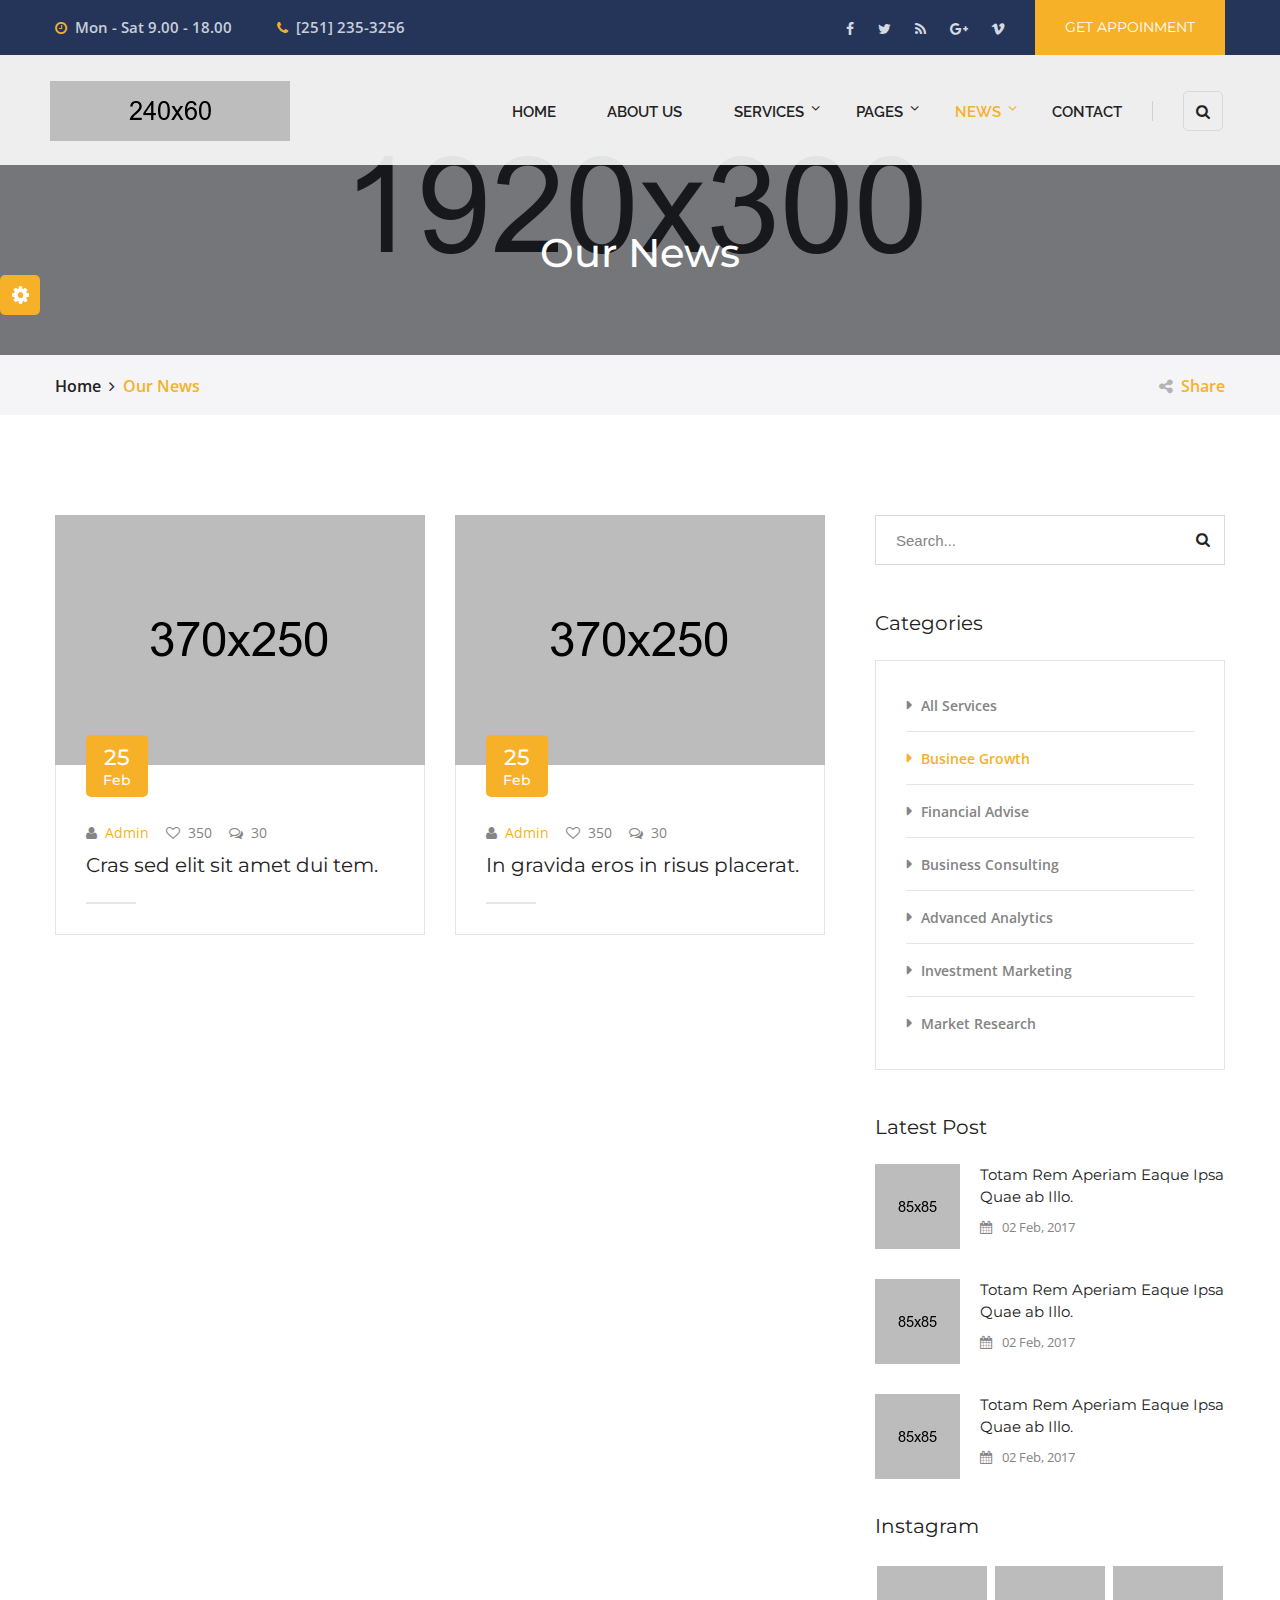
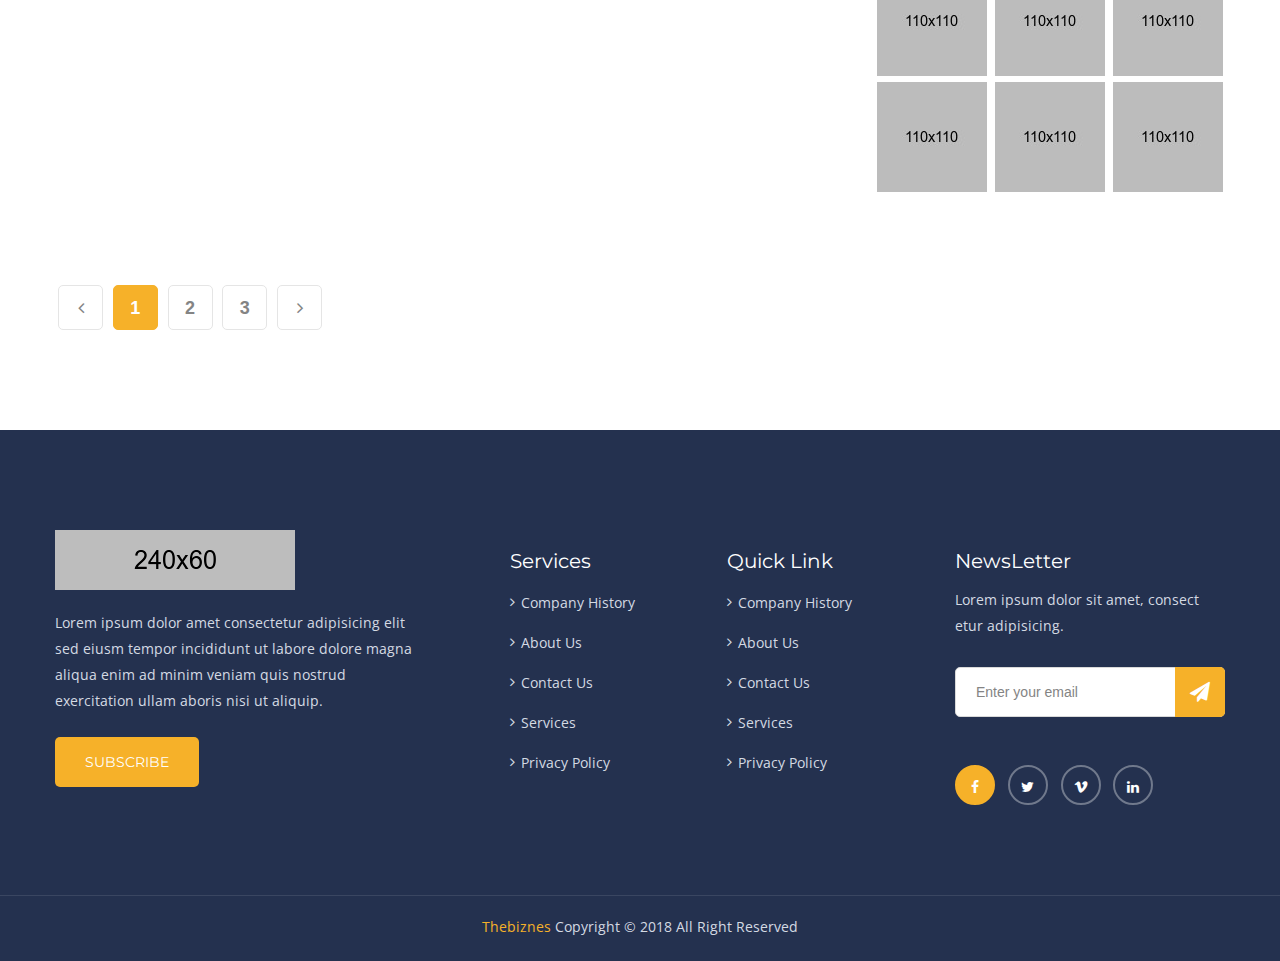
<file: TheBiznes/our-blog.html>
<!DOCTYPE html>
<html>
<head>
<meta charset="utf-8">
<meta http-equiv="X-UA-Compatible" content="IE=edge">
<meta name="viewport" content="width=device-width, initial-scale=1.0">

<title>The Biznes | Responsive HTML 5 Template</title>

<!-- Stylesheets -->
<link href="css/style.css" rel="stylesheet">
<link href="css/responsive.css" rel="stylesheet">
<link type="text/css" rel="stylesheet" id="jssDefault" href="css/custom/theme-2.css"/>
<link rel="icon" href="images/favicon.ico" type="image/x-icon">

</head>

<!-- page wrapper -->
<body class="page-wrapper">

    <!-- .preloader -->
    <div class="preloader"></div>
    <!-- /.preloader -->

    <!-- switcher menu -->
    <div class="switcher">

        <!-- Switcher button -->
        <div class="switch_btn">
            <button><i class="fa fa-cog fa-spin"></i></button>
        </div>

        <!-- switcher body -->
        <div class="switch_menu">
            <h5 class="title">Style Switcher</h5>

                
                <!-- color changer -->
                <div class="switcher_container">
                    <h5>Color Skins</h5>
                    <ul id="styleOptions" title="switch styling">
                        <li>
                            <a href="javascript: void(0)" data-theme="theme-1" class="color2"></a>
                        </li>
                        <li>
                            <a href="javascript: void(0)" data-theme="theme-3" class="color3"></a>
                        </li>
                        <li>
                            <a href="javascript: void(0)" data-theme="theme-4" class="color4"></a>
                        </li>
                        <li>
                            <a href="javascript: void(0)" data-theme="theme-5" class="color5"></a>
                        </li>
                        <li>
                            <a href="javascript: void(0)" data-theme="theme-6" class="color6"></a>
                        </li>
                    </ul>
                </div>
                
        </div>
    </div>
    <!-- end switcher menu -->

    <!--header search-->
    <section class="header-search">
        <div class="container">
            <div class="row">
                <div class="col-md-12 col-sm-12 col-xs-12">
                <div class="search-form pull-right">
                        <form action="#">
                            <div class="search">
                                <input type="search" name="search" value="" placeholder="Search Something">
                                <button type="submit"><span class="fa fa-search" aria-hidden="true"></span></button>
                            </div>
                        </form>
                    </div>
                </div>
            </div>
        </div>
    </section>
    <!--end header search-->
    
    <!-- main header area -->
    <header class="main-header">

        <!-- header upper -->
        <div class="header-upper">
            <div class="container">
                <ul class="top-left">
                    <li><i class="fa fa-clock-o" aria-hidden="true"></i>Mon - Sat  9.00 - 18.00</li>
                    <li><i class="fa fa-phone"></i>[251] 235-3256</li>
                </ul>
                <div class="top-right">
                    <ul class="social-top">
                        <li><a href="#"><i class="fa fa-facebook"></i></a></li>
                        <li><a href="#"><i class="fa fa-twitter"></i></a></li>
                        <li><a href="#"><i class="fa fa-rss"></i></a></li>
                        <li><a href="#"><i class="fa fa-google-plus"></i></a></li>
                        <li><a href="#"><i class="fa fa-vimeo"></i></a></li>
                    </ul>
                    <div class="button-top">
                        <a href="#" class="btn-one style-one">Get Appoinment</a>
                    </div>
                </div>             
            </div>
        </div>
        <!-- end header upper -->

        <!-- header lower -->     
        <div class="header-lower">
            <div class="container">
                <div class="row">
                    <div class="col-md-3 col-sm-12 col-xs-12">
                        <div class="logo-box">
                            <a href="index.html"></a>
                        </div>
                    </div>
                    <div class="col-md-9 col-sm-12 col-xs-12">
                        <div class="menu-bar">
                            <nav class="main-menu">
                                <div class="navbar-header">
                                    <button type="button" class="navbar-toggle" data-toggle="collapse" data-target=".navbar-collapse">
                                        <span class="icon-bar"></span>
                                        <span class="icon-bar"></span>
                                        <span class="icon-bar"></span>
                                    </button>
                                </div>
                                <div class="navbar-collapse collapse clearfix">
                                    <ul class="navigation clearfix">
                                        <li><a href="index.html">Home</a>
                                        </li>
                                        <li><a href="about.html">About Us</a>
                                        </li>
                                        <li class="dropdown"><a href="#">Services</a>
                                            <ul>
                                                <li><a href="service.html">Our Service</a></li>
                                                <li><a href="service-details.html">Service Details</a></li>
                                            </ul>
                                        </li>
                                        <li class="dropdown"><a href="#">Pages</a>
                                            <ul>
                                                <li><a href="team.html">Our Team</a></li>
                                                <li><a href="gallery.html">Our Gallery</a></li>
                                                <li><a href="faq.html">Faq's</a></li>
                                                <li><a href="error.html">Error Page</a></li>
                                            </ul>
                                        </li>
                                        <li class="current dropdown"><a href="#">News</a>
                                            <ul>
                                                <li><a href="our-blog.html">Blog Classic</a></li>
                                                <li><a href="blog-details.html">Blog Details</a></li>
                                            </ul>
                                        </li>
                                        <li><a href="contact.html">Contact</a>
                                        </li>
                                    </ul>
                                </div>
                            </nav>
                            <div class="info-box">
                                <div class="search-box">
                                    <div class="toggle-search">
                                        <button><i class="fa fa-search"></i></button>
                                    </div>
                                </div>
                            </div>
                        </div>
                    </div>
                </div>
            </div>
        </div>
        <!-- end header lower -->

        <!--sticky header-->
        <div class="sticky-header">
            <div class="container clearfix">
                <div class="row">
                    <div class="col-md-3 col-sm-12 col-xs-12">
                        <div class="logo-box">
                            <a href="index.html"></a>
                        </div>
                    </div>
                    <div class="col-md-9 col-sm-12 col-xs-12">
                        <div class="menu-bar">
                            <nav class="main-menu">
                                <div class="navbar-header">
                                    <button type="button" class="navbar-toggle" data-toggle="collapse" data-target=".navbar-collapse">
                                        <span class="icon-bar"></span>
                                        <span class="icon-bar"></span>
                                        <span class="icon-bar"></span>
                                    </button>
                                </div>
                                <div class="navbar-collapse collapse clearfix">
                                    <ul class="navigation clearfix">
                                        <li><a href="index.html">Home</a>
                                        </li>
                                        <li><a href="about.html">About Us</a>
                                        </li>
                                        <li class="dropdown"><a href="#">Services</a>
                                            <ul>
                                                <li><a href="service.html">Our Service</a></li>
                                                <li><a href="service-details.html">Service Details</a></li>
                                            </ul>
                                        </li>
                                        <li class="dropdown"><a href="#">Pages</a>
                                            <ul>
                                                <li><a href="team.html">Our Team</a></li>
                                                <li><a href="gallery.html">Our Gallery</a></li>
                                                <li><a href="faq.html">Faq's</a></li>
                                                <li><a href="error.html">Error Page</a></li>
                                            </ul>
                                        </li>
                                        <li class="current dropdown"><a href="#">News</a>
                                            <ul>
                                                <li><a href="our-blog.html">Blog Classic</a></li>
                                                <li><a href="blog-details.html">Blog Details</a></li>
                                            </ul>
                                        </li>
                                        <li><a href="contact.html">Contact</a>
                                        </li>
                                    </ul>
                                </div>
                            </nav>
                            <div class="info-box">
                                <div class="button"><a href="#" class="btn-one style-one radi">Get A Quote</a></div>
                            </div>
                        </div>
                    </div>
                </div>
            </div>
        </div>
        <!-- end sticky header -->

    </header>
    <!-- end main header area -->


    <!-- page title -->
    <div class="about-bg centered">
        <div class="container">
            <div class="text">Our News</div>
        </div>
    </div>
    <!-- end page title -->

    <!-- bread-crumb -->
    <div class="bread-crumb">
        <div class="container">
            <div class="text"><a href="index.html">Home</a><i class="fa fa-angle-right"></i> Our News
            <div class="share"><i class="fa fa-share-alt" aria-hidden="true"></i>Share</div>
            </div>
        </div>
    </div>
    <!-- bread crumb end -->

    <!-- our-blog -->
    <section class="our-blog news-section blog-page sidebar-page-container">
        <div class="container">
            <div class="row">
                <div class="col-md-8 col-sm-12 col-xs-12 content-side">
                    <div class="blog-content">
                        <div class="row">
                            <div class="col-md-6 col-sm-6 col-xs-12 news-colmun">
                                <div class="single-item wow fadeInUp animated animated">
                                    <div class="img-box"><a href="blog-details.html"><figure><img src="images/news/n1.jpg" alt=""></figure></a></div>
                                    <div class="news-content">
                                        <div class="date">25 <div class="text">Feb</div></div>
                                        <ul class="meta">
                                            <li><i class="fa fa-user" aria-hidden="true"></i>Admin</li>
                                            <li><i class="fa fa-heart-o" aria-hidden="true"></i>350</li>
                                            <li><i class="fa fa-comments-o" aria-hidden="true"></i>30</li>
                                        </ul>
                                        <h4><a href="blog-details.html">Cras sed elit sit amet dui tem.</a></h4>
                                    </div>
                                </div>
                            </div>
                            <div class="col-md-6 col-sm-6 col-xs-12 news-colmun">
                                <div class="single-item wow fadeInUp animated animated">
                                    <div class="img-box"><a href="blog-details.html"><figure><img src="images/news/n2.jpg" alt=""></figure></a></div>
                                    <div class="news-content">
                                        <div class="date">25 <div class="text">Feb</div></div>
                                        <ul class="meta">
                                            <li><i class="fa fa-user" aria-hidden="true"></i>Admin</li>
                                            <li><i class="fa fa-heart-o" aria-hidden="true"></i>350</li>
                                            <li><i class="fa fa-comments-o" aria-hidden="true"></i>30</li>
                                        </ul>
                                        <h4><a href="blog-details.html">In gravida eros in risus placerat.</a></h4>
                                    </div>
                                </div>
                            </div>
                            <div class="col-md-6 col-sm-6 col-xs-12 news-colmun">
                                <div class="single-item wow fadeInUp animated animated">
                                    <div class="img-box"><a href="blog-details.html"><figure><img src="images/news/n3.jpg" alt=""></figure></a></div>
                                    <div class="news-content">
                                        <div class="date">25 <div class="text">Feb</div></div>
                                        <ul class="meta">
                                            <li><i class="fa fa-user" aria-hidden="true"></i>Admin</li>
                                            <li><i class="fa fa-heart-o" aria-hidden="true"></i>350</li>
                                            <li><i class="fa fa-comments-o" aria-hidden="true"></i>30</li>
                                        </ul>
                                        <h4><a href="blog-details.html">Cras sed elit sit amet dui tem.</a></h4>
                                    </div>
                                </div>
                            </div>
                            <div class="col-md-6 col-sm-6 col-xs-12 news-colmun">
                                <div class="single-item wow fadeInUp animated animated">
                                    <div class="img-box"><a href="blog-details.html"><figure><img src="images/news/n4.jpg" alt=""></figure></a></div>
                                    <div class="news-content">
                                        <div class="date">25 <div class="text">Feb</div></div>
                                        <ul class="meta">
                                            <li><i class="fa fa-user" aria-hidden="true"></i>Admin</li>
                                            <li><i class="fa fa-heart-o" aria-hidden="true"></i>350</li>
                                            <li><i class="fa fa-comments-o" aria-hidden="true"></i>30</li>
                                        </ul>
                                        <h4><a href="blog-details.html">In gravida eros in risus placerat.</a></h4>
                                    </div>
                                </div>
                            </div>
                            <div class="col-md-6 col-sm-6 col-xs-12 news-colmun">
                                <div class="single-item wow fadeInUp animated animated">
                                    <div class="img-box"><a href="blog-details.html"><figure><img src="images/news/n5.jpg" alt=""></figure></a></div>
                                    <div class="news-content">
                                        <div class="date">25 <div class="text">Feb</div></div>
                                        <ul class="meta">
                                            <li><i class="fa fa-user" aria-hidden="true"></i>Admin</li>
                                            <li><i class="fa fa-heart-o" aria-hidden="true"></i>350</li>
                                            <li><i class="fa fa-comments-o" aria-hidden="true"></i>30</li>
                                        </ul>
                                        <h4><a href="blog-details.html">Cras sed elit sit amet dui tem.</a></h4>
                                    </div>
                                </div>
                            </div>
                            <div class="col-md-6 col-sm-6 col-xs-12 news-colmun">
                                <div class="single-item wow fadeInUp animated animated">
                                    <div class="img-box"><a href="blog-details.html"><figure><img src="images/news/n6.jpg" alt=""></figure></a></div>
                                    <div class="news-content">
                                        <div class="date">25 <div class="text">Feb</div></div>
                                        <ul class="meta">
                                            <li><i class="fa fa-user" aria-hidden="true"></i>Admin</li>
                                            <li><i class="fa fa-heart-o" aria-hidden="true"></i>350</li>
                                            <li><i class="fa fa-comments-o" aria-hidden="true"></i>30</li>
                                        </ul>
                                        <h4><a href="blog-details.html">In gravida eros in risus placerat.</a></h4>
                                    </div>
                                </div>
                            </div>
                        </div>
                        <ul class="link-btn">
                            <li><a href="#"><i class="fa fa-angle-left"></i></a></li>
                            <li><a href="#" class="active">1</a></li>
                            <li><a href="#">2</a></li>
                            <li><a href="#">3</a></li>
                            <li><a href="#"><i class="fa fa-angle-right"></i></a></li>
                        </ul>
                    </div>
                </div>
                <div class="col-md-4 col-sm-8 col-xs-12 sidebar-side">
                    <div class="sidebar">
                        <div class="sidebar-search sidebar-widget">
                            <div class="search-box">
                                <input type="text" placeholder="Search...">
                                <button><i class="fa fa-search"></i></button>
                            </div>
                        </div>
                        <div class="sidebar-catagories sidebar-widget">
                            <div class="sidebar-title"><h4>Categories</h4></div>
                            <ul class="sidebar-list">
                                <li><a href="#">All Services</a></li>
                                <li><a href="#" class="active">Businee Growth</a></li>
                                <li><a href="#">Financial Advise</a></li>
                                <li><a href="#">Business Consulting</a></li>
                                <li><a href="#">Advanced Analytics</a></li>
                                <li><a href="#">Investment Marketing</a></li>
                                <li><a href="#">Market Research</a></li>
                            </ul>
                        </div>
                        <div class="sidebar-post sidebar-widget">
                            <div class="sidebar-title"><h4>Latest Post</h4></div>
                            <div class="single-post">
                                <div class="img-box"><a href="blog-details.html"><figure><img src="images/news/p1.jpg" alt=""></figure></a></div>
                                <div class="post-title"><h6><a href="blog-details.html">Totam Rem Aperiam Eaque Ipsa Quae ab Illo.</a></h6></div>
                                <ul class="post-time">
                                    <li><i class="fa fa-calendar" aria-hidden="true"></i></li>
                                    <li>02 Feb, 2017</li>
                                </ul>
                            </div>
                            <div class="single-post">
                                <div class="img-box"><a href="blog-details.html"><figure><img src="images/news/p2.jpg" alt=""></figure></a></div>
                                <div class="post-title"><h6><a href="blog-details.html">Totam Rem Aperiam Eaque Ipsa Quae ab Illo.</a></h6></div>
                                <ul class="post-time">
                                    <li><i class="fa fa-calendar" aria-hidden="true"></i></li>
                                    <li>02 Feb, 2017</li>
                                </ul>
                            </div>
                            <div class="single-post">
                                <div class="img-box"><a href="blog-details.html"><figure><img src="images/news/p3.jpg" alt=""></figure></a></div>
                                <div class="post-title"><h6><a href="blog-details.html">Totam Rem Aperiam Eaque Ipsa Quae ab Illo.</a></h6></div>
                                <ul class="post-time">
                                    <li><i class="fa fa-calendar" aria-hidden="true"></i></li>
                                    <li>02 Feb, 2017</li>
                                </ul>
                            </div>
                        </div>
                        <div class="instagram-post sidebar-widget">
                            <div class="sidebar-title"><h4>Instagram</h4></div>
                            <ul class="list">
                                <li><a href="blog-details.html"><figure><img src="images/news/i1.jpg" alt=""></figure></a></li>
                                <li><a href="blog-details.html"><figure><img src="images/news/i2.jpg" alt=""></figure></a></li>
                                <li><a href="blog-details.html"><figure><img src="images/news/i3.jpg" alt=""></figure></a></li>
                                <li><a href="blog-details.html"><figure><img src="images/news/i4.jpg" alt=""></figure></a></li>
                                <li><a href="blog-details.html"><figure><img src="images/news/i5.jpg" alt=""></figure></a></li>
                                <li><a href="blog-details.html"><figure><img src="images/news/i6.jpg" alt=""></figure></a></li>
                            </ul>
                        </div>
                    </div>
                </div>
            </div>
        </div>
    </section>
    <!-- our blog end -->


    <!-- main footer area -->
    <footer class="main-footer sec-pad">
        <div class="container">
            <div class="row">
                <div class="col-md-4 col-sm-6 col-xs-12 footer-colmun">
                    <div class="logo-widget footer-widget">
                        <div class="footer-logo">
                            <a href="index.html"></a>
                        </div>
                        <div class="text">
                            <p>Lorem ipsum dolor amet consectetur adipisicing elit sed eiusm tempor incididunt ut labore dolore magna aliqua enim ad minim veniam quis nostrud exercitation ullam
                            aboris nisi ut aliquip.</p>
                        </div>
                        <div class="button">
                            <a href="#" class="btn-one style-one radi">Subscribe</a>
                        </div>
                    </div>
                </div>
                <div class="col-md-3 col-sm-6 col-xs-12 footer-colmun">
                    <div class="service-widget footer-widget">
                        <div class="footer-title"><h4>Services</h4></div>
                        <ul class="list">
                            <li><a href="#">Company History</a></li>
                            <li><a href="#">About Us </a></li>
                            <li><a href="#">Contact Us</a></li>
                            <li><a href="#">Services</a></li>
                            <li><a href="#">Privacy Policy</a></li>
                        </ul>
                    </div>
                </div>
                <div class="col-md-2 col-sm-6 col-xs-12 footer-colmun">
                    <div class="link-widget footer-widget">
                        <div class="footer-title"><h4>Quick Link</h4></div>
                        <ul class="list">
                            <li><a href="#">Company History</a></li>
                            <li><a href="#">About Us </a></li>
                            <li><a href="#">Contact Us</a></li>
                            <li><a href="#">Services</a></li>
                            <li><a href="#">Privacy Policy</a></li>
                        </ul>
                    </div>
                </div>
                <div class="col-md-3 col-sm-6 col-xs-12 footer-colmun">
                    <div class="subscribe-widget footer-widget">
                        <div class="footer-title"><h4>NewsLetter</h4></div>
                        <div class="text"><p>Lorem ipsum dolor sit amet, consect
                        etur adipisicing.</p></div>
                        <div class="input-box">
                            <form action="#">
                                <input type="email" placeholder="Enter your email">
                                <button><i class="fa fa-paper-plane" aria-hidden="true"></i></button>
                            </form>
                        </div>
                        <ul class="footer-social">
                            <li><a href="#" class="active"><i class="fa fa-facebook"></i></a></li>
                            <li><a href="#"><i class="fa fa-twitter"></i></a></li>
                            <li><a href="#"><i class="fa fa-vimeo"></i></a></li>
                            <li><a href="#"><i class="fa fa-linkedin"></i></a></li>
                        </ul>
                    </div>
                </div>
            </div>
        </div>
    </footer>
    <!-- main footer area end -->

    <!-- footer bottom -->
    <section class="footer-bottom centered">
        <div class="container">
            <div class="copyright"><p><a href="#">Thebiznes</a> Copyright © 2018 All Right Reserved</p></div>
        </div>
    </section>

    
    
<!--End pagewrapper-->


<!--Scroll to top-->
<div class="scroll-to-top scroll-to-target" data-target=".main-header"><span class="icon fa fa-angle-up"></span></div>


<!--jquery js -->


<script type="text/javascript" src="js/jquery-2.1.4.js"></script>
<script src="js/bootstrap.min.js"></script>
<script src="js/owl.carousel.min.js"></script>
<script src="js/wow.js"></script>
<script src="js/validation.js"></script>
<script src="js/jquery-ui.js"></script>
<script src="js/bxslider.js"></script>
<script type="text/javascript" src="js/SmoothScroll.js"></script>
<script type="text/javascript" src="js/jQuery.style.switcher.min.js"></script>
<script src="js/script.js"></script>

<!-- End of .page_wrapper -->
</body>
</html>
</file>
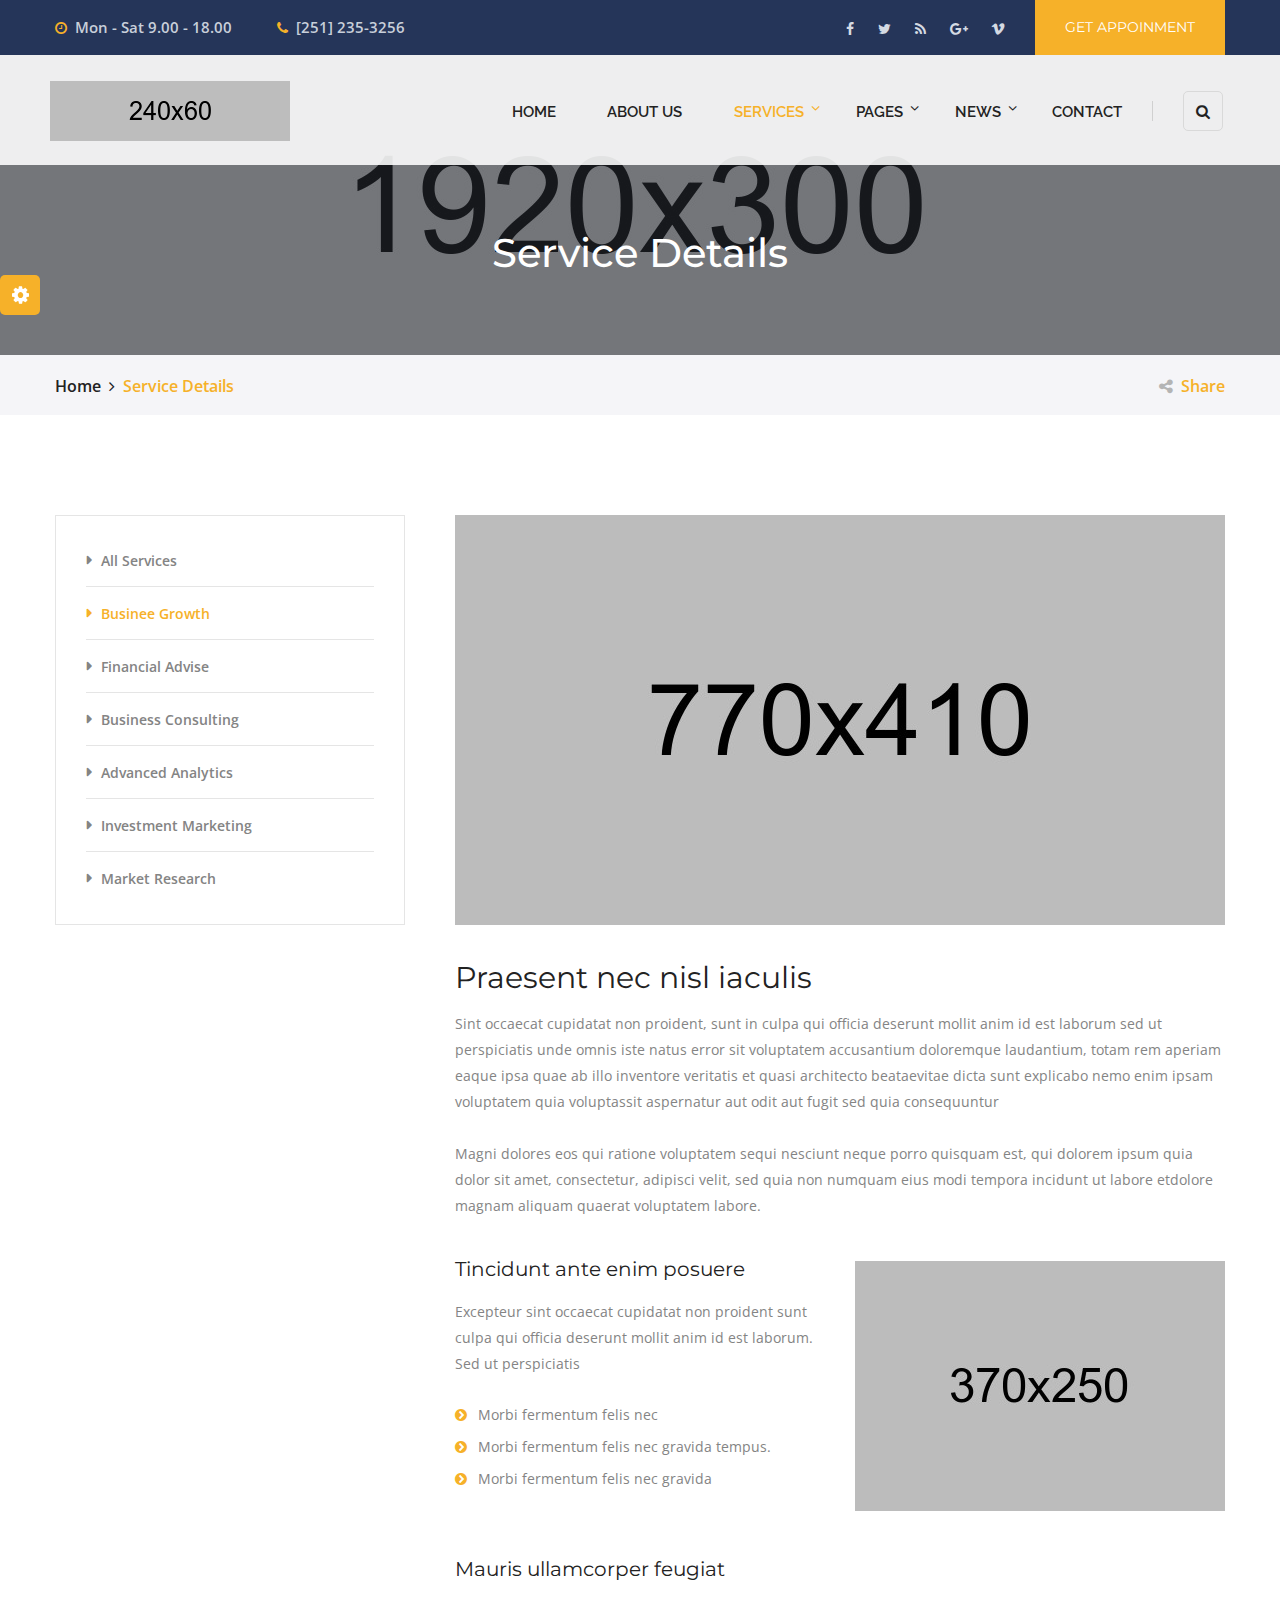
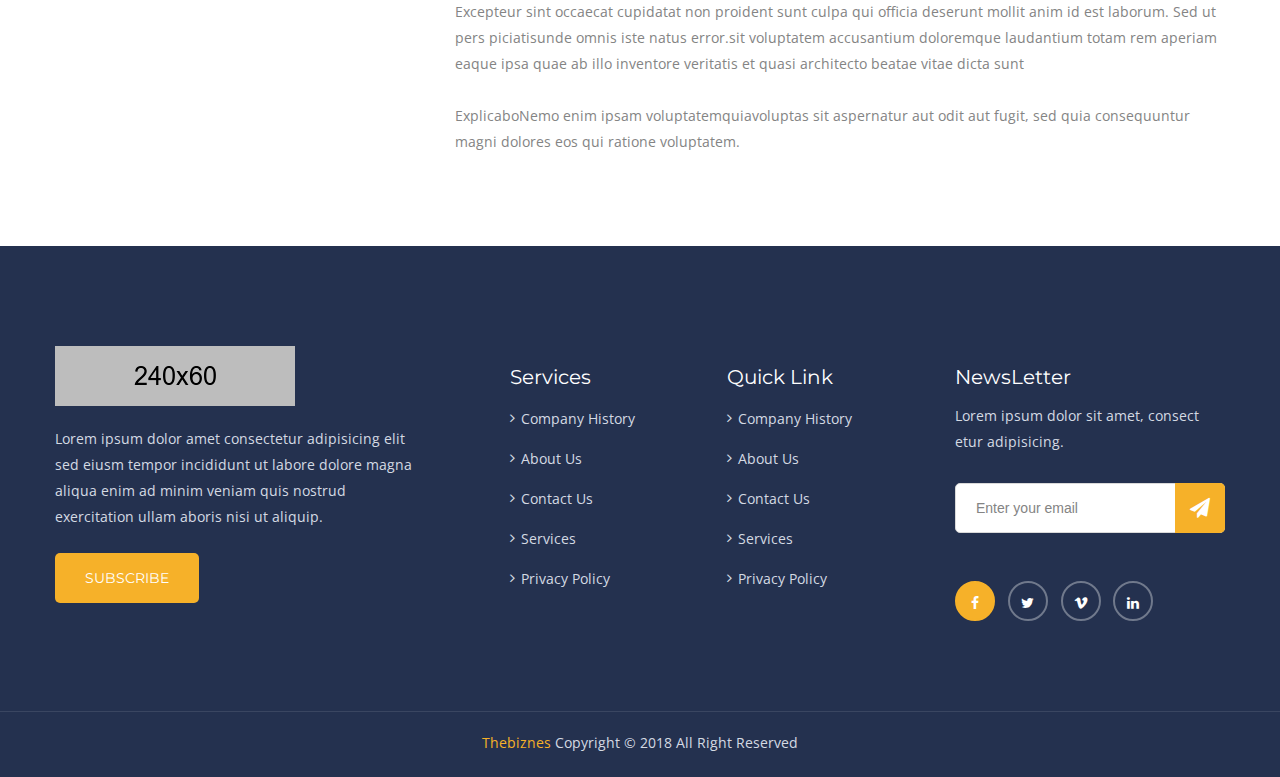
<file: TheBiznes/service-details.html>
<!DOCTYPE html>
<html>
<head>
<meta charset="utf-8">
<meta http-equiv="X-UA-Compatible" content="IE=edge">
<meta name="viewport" content="width=device-width, initial-scale=1.0">

<title>The Biznes | Responsive HTML 5 Template</title>

<!-- Stylesheets -->
<link href="css/style.css" rel="stylesheet">
<link href="css/responsive.css" rel="stylesheet">
<link type="text/css" rel="stylesheet" id="jssDefault" href="css/custom/theme-2.css"/>
<link rel="icon" href="images/favicon.ico" type="image/x-icon">

</head>

<!-- page wrapper -->
<body class="page-wrapper">

    <!-- .preloader -->
    <div class="preloader"></div>
    <!-- /.preloader -->

    <!-- switcher menu -->
    <div class="switcher">

        <!-- Switcher button -->
        <div class="switch_btn">
            <button><i class="fa fa-cog fa-spin"></i></button>
        </div>

        <!-- switcher body -->
        <div class="switch_menu">
            <h5 class="title">Style Switcher</h5>

                
                <!-- color changer -->
                <div class="switcher_container">
                    <h5>Color Skins</h5>
                    <ul id="styleOptions" title="switch styling">
                        <li>
                            <a href="javascript: void(0)" data-theme="theme-1" class="color2"></a>
                        </li>
                        <li>
                            <a href="javascript: void(0)" data-theme="theme-3" class="color3"></a>
                        </li>
                        <li>
                            <a href="javascript: void(0)" data-theme="theme-4" class="color4"></a>
                        </li>
                        <li>
                            <a href="javascript: void(0)" data-theme="theme-5" class="color5"></a>
                        </li>
                        <li>
                            <a href="javascript: void(0)" data-theme="theme-6" class="color6"></a>
                        </li>
                    </ul>
                </div>
                
        </div>
    </div>
    <!-- end switcher menu -->

    <!--header search-->
    <section class="header-search">
        <div class="container">
            <div class="row">
                <div class="col-md-12 col-sm-12 col-xs-12">
                <div class="search-form pull-right">
                        <form action="#">
                            <div class="search">
                                <input type="search" name="search" value="" placeholder="Search Something">
                                <button type="submit"><span class="fa fa-search" aria-hidden="true"></span></button>
                            </div>
                        </form>
                    </div>
                </div>
            </div>
        </div>
    </section>
    <!--end header search-->
    
    <!-- main header area -->
    <header class="main-header">

        <!-- header upper -->
        <div class="header-upper">
            <div class="container">
                <ul class="top-left">
                    <li><i class="fa fa-clock-o" aria-hidden="true"></i>Mon - Sat  9.00 - 18.00</li>
                    <li><i class="fa fa-phone"></i>[251] 235-3256</li>
                </ul>
                <div class="top-right">
                    <ul class="social-top">
                        <li><a href="#"><i class="fa fa-facebook"></i></a></li>
                        <li><a href="#"><i class="fa fa-twitter"></i></a></li>
                        <li><a href="#"><i class="fa fa-rss"></i></a></li>
                        <li><a href="#"><i class="fa fa-google-plus"></i></a></li>
                        <li><a href="#"><i class="fa fa-vimeo"></i></a></li>
                    </ul>
                    <div class="button-top">
                        <a href="#" class="btn-one style-one">Get Appoinment</a>
                    </div>
                </div>             
            </div>
        </div>
        <!-- end header upper -->

        <!-- header lower -->     
        <div class="header-lower">
            <div class="container">
                <div class="row">
                    <div class="col-md-3 col-sm-12 col-xs-12">
                        <div class="logo-box">
                            <a href="index.html"></a>
                        </div>
                    </div>
                    <div class="col-md-9 col-sm-12 col-xs-12">
                        <div class="menu-bar">
                            <nav class="main-menu">
                                <div class="navbar-header">
                                    <button type="button" class="navbar-toggle" data-toggle="collapse" data-target=".navbar-collapse">
                                        <span class="icon-bar"></span>
                                        <span class="icon-bar"></span>
                                        <span class="icon-bar"></span>
                                    </button>
                                </div>
                                <div class="navbar-collapse collapse clearfix">
                                    <ul class="navigation clearfix">
                                        <li><a href="index.html">Home</a>
                                        </li>
                                        <li><a href="about.html">About Us</a>
                                        </li>
                                        <li class="current dropdown"><a href="#">Services</a>
                                            <ul>
                                                <li><a href="service.html">Our Service</a></li>
                                                <li><a href="service-details.html">Service Details</a></li>
                                            </ul>
                                        </li>
                                        <li class="dropdown"><a href="#">Pages</a>
                                            <ul>
                                                <li><a href="team.html">Our Team</a></li>
                                                <li><a href="gallery.html">Our Gallery</a></li>
                                                <li><a href="faq.html">Faq's</a></li>
                                                <li><a href="error.html">Error Page</a></li>
                                            </ul>
                                        </li>
                                        <li class="dropdown"><a href="#">News</a>
                                            <ul>
                                                <li><a href="our-blog.html">Blog Classic</a></li>
                                                <li><a href="blog-details.html">Blog Details</a></li>
                                            </ul>
                                        </li>
                                        <li><a href="contact.html">Contact</a>
                                        </li>
                                    </ul>
                                </div>
                            </nav>
                            <div class="info-box">
                                <div class="search-box">
                                    <div class="toggle-search">
                                        <button><i class="fa fa-search"></i></button>
                                    </div>
                                </div>
                            </div>
                        </div>
                    </div>
                </div>
            </div>
        </div>
        <!-- end header lower -->

        <!--sticky header-->
        <div class="sticky-header">
            <div class="container clearfix">
                <div class="row">
                    <div class="col-md-3 col-sm-12 col-xs-12">
                        <div class="logo-box">
                            <a href="index.html"></a>
                        </div>
                    </div>
                    <div class="col-md-9 col-sm-12 col-xs-12">
                        <div class="menu-bar">
                            <nav class="main-menu">
                                <div class="navbar-header">
                                    <button type="button" class="navbar-toggle" data-toggle="collapse" data-target=".navbar-collapse">
                                        <span class="icon-bar"></span>
                                        <span class="icon-bar"></span>
                                        <span class="icon-bar"></span>
                                    </button>
                                </div>
                                <div class="navbar-collapse collapse clearfix">
                                    <ul class="navigation clearfix">
                                        <li><a href="index.html">Home</a>
                                        </li>
                                        <li><a href="about.html">About Us</a>
                                        </li>
                                        <li class="current dropdown"><a href="#">Services</a>
                                            <ul>
                                                <li><a href="service.html">Our Service</a></li>
                                                <li><a href="service-details.html">Service Details</a></li>
                                            </ul>
                                        </li>
                                        <li class="dropdown"><a href="#">Pages</a>
                                            <ul>
                                                <li><a href="team.html">Our Team</a></li>
                                                <li><a href="gallery.html">Our Gallery</a></li>
                                                <li><a href="faq.html">Faq's</a></li>
                                                <li><a href="error.html">Error Page</a></li>
                                            </ul>
                                        </li>
                                        <li class="dropdown"><a href="#">News</a>
                                            <ul>
                                                <li><a href="our-blog.html">Blog Classic</a></li>
                                                <li><a href="blog-details.html">Blog Details</a></li>
                                            </ul>
                                        </li>
                                        <li><a href="contact.html">Contact</a>
                                        </li>
                                    </ul>
                                </div>
                            </nav>
                            <div class="info-box">
                                <div class="button"><a href="#" class="btn-one style-one radi">Get A Quote</a></div>
                            </div>
                        </div>
                    </div>
                </div>
            </div>
        </div>
        <!-- end sticky header -->

    </header>
    <!-- end main header area -->


    <!-- page title -->
    <div class="about-bg centered">
        <div class="container">
            <div class="text">Service Details</div>
        </div>
    </div>
    <!-- end page title -->

    <!-- bread-crumb -->
    <div class="bread-crumb">
        <div class="container">
            <div class="text"><a href="index.html">Home</a><i class="fa fa-angle-right"></i> Service Details
            <div class="share"><i class="fa fa-share-alt" aria-hidden="true"></i>Share</div>
            </div>
        </div>
    </div>
    <!-- bread crumb end -->

    <!-- service details -->
    <section class="service-details">
        <div class="container">
            <div class="row">
                <div class="col-md-4 col-sm-6 col-xs-12 service-colmun">
                    <div class="sidebar">
                        <ul class="sidebar-list">
                            <li><a href="#">All Services</a></li>
                            <li><a href="#" class="active">Businee Growth</a></li>
                            <li><a href="#">Financial Advise</a></li>
                            <li><a href="#">Business Consulting</a></li>
                            <li><a href="#">Advanced Analytics</a></li>
                            <li><a href="#">Investment Marketing</a></li>
                            <li><a href="#">Market Research</a></li>
                        </ul>
                    </div>
                </div>
                <div class="col-md-8 col-sm-12 col-xs-12 service-colmun">
                    <div class="sidebar-details">
                        <div class="content-style-one">
                            <div class="img-box"><figure><img src="images/service/1.jpg" alt=""></figure></div>
                            <div class="title">Praesent nec nisl iaculis</div>
                            <div class="text">
                                <p>Sint occaecat cupidatat non proident, sunt in culpa qui officia deserunt mollit anim id est laborum sed ut perspiciatis unde omnis iste natus error sit voluptatem accusantium doloremque laudantium, totam rem aperiam eaque ipsa quae ab illo inventore veritatis et quasi architecto beataevitae dicta sunt explicabo nemo enim ipsam voluptatem quia voluptassit aspernatur aut odit aut fugit sed quia consequuntur </p>

                                <p>Magni dolores eos qui ratione voluptatem sequi nesciunt neque porro quisquam est, qui dolorem ipsum quia dolor sit amet, consectetur, adipisci velit, sed quia non numquam eius modi tempora incidunt ut labore etdolore magnam aliquam quaerat voluptatem labore.</p>
                            </div>
                        </div>
                        <div class="content-style-two">
                            <div class="row">
                                <div class="col-md-6 col-sm-6 col-xs-12 service-colmun">
                                    <div class="content-side">
                                        <h4> Tincidunt ante enim posuere</h4>
                                        <div class="text"><p>Excepteur sint occaecat cupidatat non proident sunt culpa qui officia deserunt mollit anim id est laborum. Sed ut perspiciatis</p></div>
                                        <ul class="list">
                                            <li><p>Morbi fermentum felis nec</p></li>
                                            <li><p>Morbi fermentum felis nec gravida tempus.</p></li>
                                            <li><p>Morbi fermentum felis nec gravida</p></li>
                                        </ul>
                                    </div>
                                </div>
                                <div class="col-md-6 col-sm-6 col-xs-12 service-colmun">
                                    <div class="img-box"><figure><img src="images/service/2.jpg" alt=""></figure></div>
                                </div>
                            </div>
                        </div>
                        <div class="content-style-three">
                            <h4>Mauris ullamcorper feugiat</h4>
                            <div class="text">
                                <p>Excepteur sint occaecat cupidatat non proident sunt culpa qui officia deserunt mollit anim id est laborum. Sed ut pers
                                piciatisunde omnis iste natus error.sit voluptatem accusantium doloremque laudantium totam rem aperiam eaque 
                                ipsa quae ab illo inventore veritatis et quasi architecto beatae vitae dicta sunt </p>

                                <p>ExplicaboNemo enim ipsam voluptatemquiavoluptas sit aspernatur aut odit aut fugit, sed quia consequuntur magni dolores eos qui ratione voluptatem.</p>
                            </div>
                        </div>
                    </div>
                </div>
            </div>
        </div>
    </section>
    <!-- service details end -->


    <!-- main footer area -->
    <footer class="main-footer sec-pad">
        <div class="container">
            <div class="row">
                <div class="col-md-4 col-sm-6 col-xs-12 footer-colmun">
                    <div class="logo-widget footer-widget">
                        <div class="footer-logo">
                            <a href="index.html"></a>
                        </div>
                        <div class="text">
                            <p>Lorem ipsum dolor amet consectetur adipisicing elit sed eiusm tempor incididunt ut labore dolore magna aliqua enim ad minim veniam quis nostrud exercitation ullam
                            aboris nisi ut aliquip.</p>
                        </div>
                        <div class="button">
                            <a href="#" class="btn-one style-one radi">Subscribe</a>
                        </div>
                    </div>
                </div>
                <div class="col-md-3 col-sm-6 col-xs-12 footer-colmun">
                    <div class="service-widget footer-widget">
                        <div class="footer-title"><h4>Services</h4></div>
                        <ul class="list">
                            <li><a href="#">Company History</a></li>
                            <li><a href="#">About Us </a></li>
                            <li><a href="#">Contact Us</a></li>
                            <li><a href="#">Services</a></li>
                            <li><a href="#">Privacy Policy</a></li>
                        </ul>
                    </div>
                </div>
                <div class="col-md-2 col-sm-6 col-xs-12 footer-colmun">
                    <div class="link-widget footer-widget">
                        <div class="footer-title"><h4>Quick Link</h4></div>
                        <ul class="list">
                            <li><a href="#">Company History</a></li>
                            <li><a href="#">About Us </a></li>
                            <li><a href="#">Contact Us</a></li>
                            <li><a href="#">Services</a></li>
                            <li><a href="#">Privacy Policy</a></li>
                        </ul>
                    </div>
                </div>
                <div class="col-md-3 col-sm-6 col-xs-12 footer-colmun">
                    <div class="subscribe-widget footer-widget">
                        <div class="footer-title"><h4>NewsLetter</h4></div>
                        <div class="text"><p>Lorem ipsum dolor sit amet, consect
                        etur adipisicing.</p></div>
                        <div class="input-box">
                            <form action="#">
                                <input type="email" placeholder="Enter your email">
                                <button><i class="fa fa-paper-plane" aria-hidden="true"></i></button>
                            </form>
                        </div>
                        <ul class="footer-social">
                            <li><a href="#" class="active"><i class="fa fa-facebook"></i></a></li>
                            <li><a href="#"><i class="fa fa-twitter"></i></a></li>
                            <li><a href="#"><i class="fa fa-vimeo"></i></a></li>
                            <li><a href="#"><i class="fa fa-linkedin"></i></a></li>
                        </ul>
                    </div>
                </div>
            </div>
        </div>
    </footer>
    <!-- main footer area end -->

    <!-- footer bottom -->
    <section class="footer-bottom centered">
        <div class="container">
            <div class="copyright"><p><a href="#">Thebiznes</a> Copyright © 2018 All Right Reserved</p></div>
        </div>
    </section>

    
    
<!--End pagewrapper-->


<!--Scroll to top-->
<div class="scroll-to-top scroll-to-target" data-target=".main-header"><span class="icon fa fa-angle-up"></span></div>


<!--jquery js -->


<script type="text/javascript" src="js/jquery-2.1.4.js"></script>
<script src="js/bootstrap.min.js"></script>
<script src="js/owl.carousel.min.js"></script>
<script src="js/wow.js"></script>
<script src="js/validation.js"></script>
<script src="js/jquery-ui.js"></script>
<script src="js/bxslider.js"></script>
<script type="text/javascript" src="js/SmoothScroll.js"></script>
<script type="text/javascript" src="js/jQuery.style.switcher.min.js"></script>
<script src="js/script.js"></script>

<!-- End of .page_wrapper -->
</body>
</html>
</file>
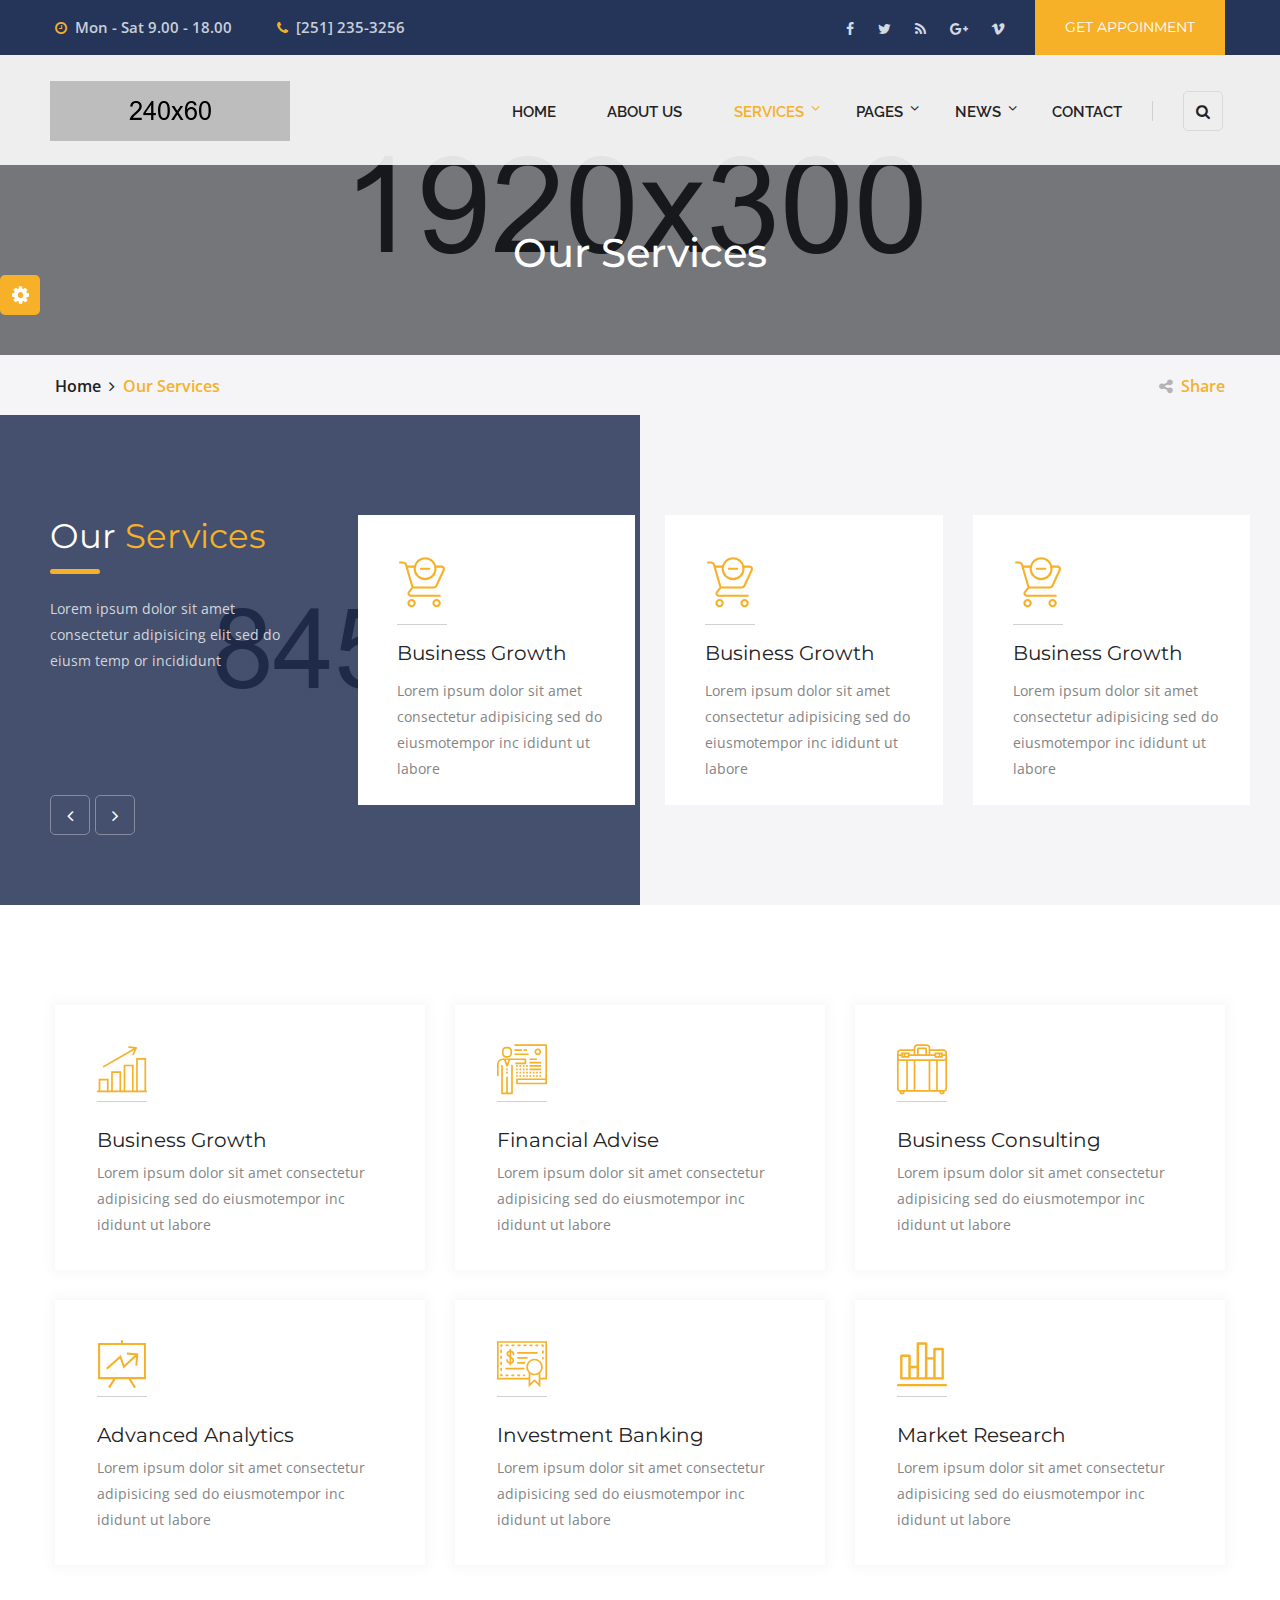
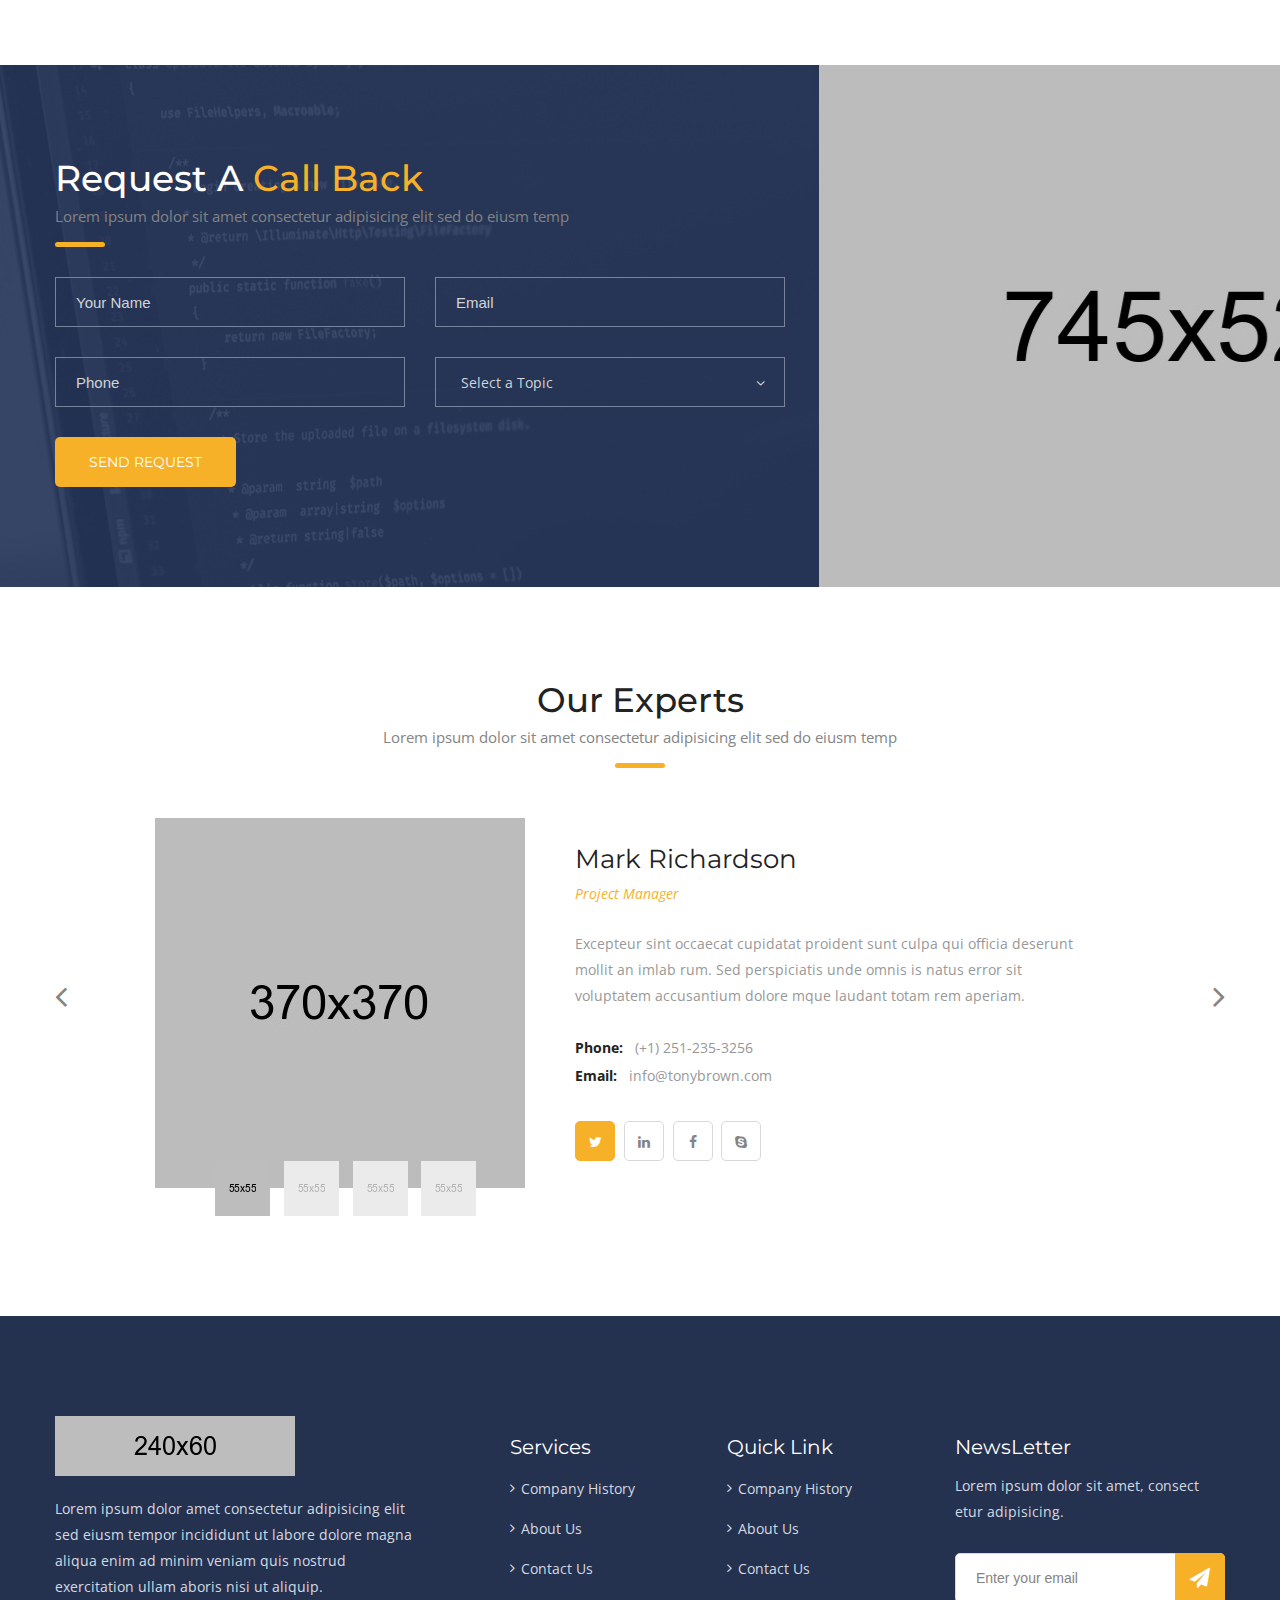
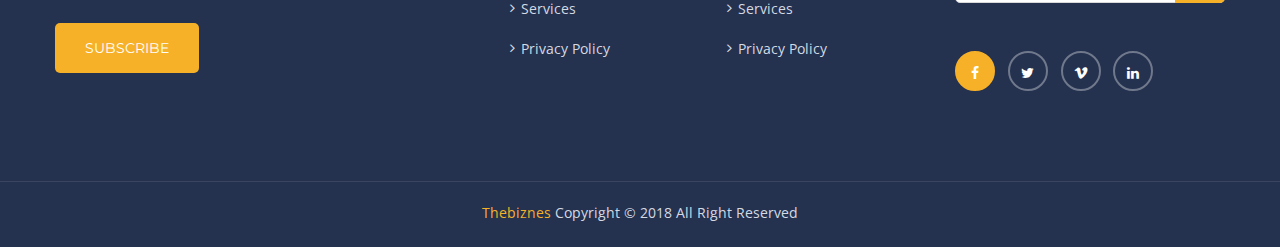
<file: TheBiznes/service.html>
<!DOCTYPE html>
<html>
<head>
<meta charset="utf-8">
<meta http-equiv="X-UA-Compatible" content="IE=edge">
<meta name="viewport" content="width=device-width, initial-scale=1.0">

<title>The Biznes | Responsive HTML 5 Template</title>

<!-- Stylesheets -->
<link href="css/style.css" rel="stylesheet">
<link href="css/responsive.css" rel="stylesheet">
<link type="text/css" rel="stylesheet" id="jssDefault" href="css/custom/theme-2.css"/>
<link rel="icon" href="images/favicon.ico" type="image/x-icon">

</head>

<!-- page wrapper -->
<body class="page-wrapper">

    <!-- .preloader -->
    <div class="preloader"></div>
    <!-- /.preloader -->

    <!-- switcher menu -->
    <div class="switcher">

        <!-- Switcher button -->
        <div class="switch_btn">
            <button><i class="fa fa-cog fa-spin"></i></button>
        </div>

        <!-- switcher body -->
        <div class="switch_menu">
            <h5 class="title">Style Switcher</h5>

                
                <!-- color changer -->
                <div class="switcher_container">
                    <h5>Color Skins</h5>
                    <ul id="styleOptions" title="switch styling">
                        <li>
                            <a href="javascript: void(0)" data-theme="theme-1" class="color2"></a>
                        </li>
                        <li>
                            <a href="javascript: void(0)" data-theme="theme-3" class="color3"></a>
                        </li>
                        <li>
                            <a href="javascript: void(0)" data-theme="theme-4" class="color4"></a>
                        </li>
                        <li>
                            <a href="javascript: void(0)" data-theme="theme-5" class="color5"></a>
                        </li>
                        <li>
                            <a href="javascript: void(0)" data-theme="theme-6" class="color6"></a>
                        </li>
                    </ul>
                </div>
                
        </div>
    </div>
    <!-- end switcher menu -->

    <!--header search-->
    <section class="header-search">
        <div class="container">
            <div class="row">
                <div class="col-md-12 col-sm-12 col-xs-12">
                <div class="search-form pull-right">
                        <form action="#">
                            <div class="search">
                                <input type="search" name="search" value="" placeholder="Search Something">
                                <button type="submit"><span class="fa fa-search" aria-hidden="true"></span></button>
                            </div>
                        </form>
                    </div>
                </div>
            </div>
        </div>
    </section>
    <!--end header search-->
    
    <!-- main header area -->
    <header class="main-header">

        <!-- header upper -->
        <div class="header-upper">
            <div class="container">
                <ul class="top-left">
                    <li><i class="fa fa-clock-o" aria-hidden="true"></i>Mon - Sat  9.00 - 18.00</li>
                    <li><i class="fa fa-phone"></i>[251] 235-3256</li>
                </ul>
                <div class="top-right">
                    <ul class="social-top">
                        <li><a href="#"><i class="fa fa-facebook"></i></a></li>
                        <li><a href="#"><i class="fa fa-twitter"></i></a></li>
                        <li><a href="#"><i class="fa fa-rss"></i></a></li>
                        <li><a href="#"><i class="fa fa-google-plus"></i></a></li>
                        <li><a href="#"><i class="fa fa-vimeo"></i></a></li>
                    </ul>
                    <div class="button-top">
                        <a href="#" class="btn-one style-one">Get Appoinment</a>
                    </div>
                </div>             
            </div>
        </div>
        <!-- end header upper -->

        <!-- header lower -->     
        <div class="header-lower">
            <div class="container">
                <div class="row">
                    <div class="col-md-3 col-sm-12 col-xs-12">
                        <div class="logo-box">
                            <a href="index.html"></a>
                        </div>
                    </div>
                    <div class="col-md-9 col-sm-12 col-xs-12">
                        <div class="menu-bar">
                            <nav class="main-menu">
                                <div class="navbar-header">
                                    <button type="button" class="navbar-toggle" data-toggle="collapse" data-target=".navbar-collapse">
                                        <span class="icon-bar"></span>
                                        <span class="icon-bar"></span>
                                        <span class="icon-bar"></span>
                                    </button>
                                </div>
                                <div class="navbar-collapse collapse clearfix">
                                    <ul class="navigation clearfix">
                                        <li><a href="index.html">Home</a>
                                        </li>
                                        <li><a href="about.html">About Us</a>
                                        </li>
                                        <li class="current dropdown"><a href="#">Services</a>
                                            <ul>
                                                <li><a href="service.html">Our Service</a></li>
                                                <li><a href="service-details.html">Service Details</a></li>
                                            </ul>
                                        </li>
                                        <li class="dropdown"><a href="#">Pages</a>
                                            <ul>
                                                <li><a href="team.html">Our Team</a></li>
                                                <li><a href="gallery.html">Our Gallery</a></li>
                                                <li><a href="faq.html">Faq's</a></li>
                                                <li><a href="error.html">Error Page</a></li>
                                            </ul>
                                        </li>
                                        <li class="dropdown"><a href="#">News</a>
                                            <ul>
                                                <li><a href="our-blog.html">Blog Classic</a></li>
                                                <li><a href="blog-details.html">Blog Details</a></li>
                                            </ul>
                                        </li>
                                        <li><a href="contact.html">Contact</a>
                                        </li>
                                    </ul>
                                </div>
                            </nav>
                            <div class="info-box">
                                <div class="search-box">
                                    <div class="toggle-search">
                                        <button><i class="fa fa-search"></i></button>
                                    </div>
                                </div>
                            </div>
                        </div>
                    </div>
                </div>
            </div>
        </div>
        <!-- end header lower -->

        <!--sticky header-->
        <div class="sticky-header">
            <div class="container clearfix">
                <div class="row">
                    <div class="col-md-3 col-sm-12 col-xs-12">
                        <div class="logo-box">
                            <a href="index.html"></a>
                        </div>
                    </div>
                    <div class="col-md-9 col-sm-12 col-xs-12">
                        <div class="menu-bar">
                            <nav class="main-menu">
                                <div class="navbar-header">
                                    <button type="button" class="navbar-toggle" data-toggle="collapse" data-target=".navbar-collapse">
                                        <span class="icon-bar"></span>
                                        <span class="icon-bar"></span>
                                        <span class="icon-bar"></span>
                                    </button>
                                </div>
                                <div class="navbar-collapse collapse clearfix">
                                    <ul class="navigation clearfix">
                                        <li><a href="index.html">Home</a>
                                        </li>
                                        <li><a href="about.html">About Us</a>
                                        </li>
                                        <li class="current dropdown"><a href="#">Services</a>
                                            <ul>
                                                <li><a href="service.html">Our Service</a></li>
                                                <li><a href="service-details.html">Service Details</a></li>
                                            </ul>
                                        </li>
                                        <li class="dropdown"><a href="#">Pages</a>
                                            <ul>
                                                <li><a href="team.html">Our Team</a></li>
                                                <li><a href="gallery.html">Our Gallery</a></li>
                                                <li><a href="faq.html">Faq's</a></li>
                                                <li><a href="error.html">Error Page</a></li>
                                            </ul>
                                        </li>
                                        <li class="dropdown"><a href="#">News</a>
                                            <ul>
                                                <li><a href="our-blog.html">Blog Classic</a></li>
                                                <li><a href="blog-details.html">Blog Details</a></li>
                                            </ul>
                                        </li>
                                        <li><a href="contact.html">Contact</a>
                                        </li>
                                    </ul>
                                </div>
                            </nav>
                            <div class="info-box">
                                <div class="button"><a href="#" class="btn-one style-one radi">Get A Quote</a></div>
                            </div>
                        </div>
                    </div>
                </div>
            </div>
        </div>
        <!-- end sticky header -->

    </header>
    <!-- end main header area -->


    <!-- page title -->
    <div class="about-bg centered">
        <div class="container">
            <div class="text">Our Services</div>
        </div>
    </div>
    <!-- end page title -->

    <!-- bread-crumb -->
    <div class="bread-crumb">
        <div class="container">
            <div class="text"><a href="index.html">Home</a><i class="fa fa-angle-right"></i> Our Services
            <div class="share"><i class="fa fa-share-alt" aria-hidden="true"></i>Share</div>
            </div>
        </div>
    </div>
    <!-- bread crumb end -->
    
    <!-- Service -->
    <section class="service-section">
        <div class="container-fullid">
            <div class="row">
                <div class="col-md-3 col-sm-6 col-sm-12 service-colmun">
                    <div class="service-title">
                        <div class="sec-title"><h2>Our <span>Services</span></h2></div>
                        <div class="text"><p>Lorem ipsum dolor sit amet consectetur 
                        adipisicing elit sed do eiusm temp or incididunt</p></div>
                    </div>
                </div>
                <div class="col-md-9 col-sm-12 col-xs-12 service-colmun">
                    <div class="three-column-carousel">
                        <div class="single-item">
                            <div class="icon-box"><a href="service-details.html"><i class="flaticon-remove"></i></a></div>
                            <h4><a href="service-details.html">Business Growth</a></h4>
                            <div class="text"><p>Lorem ipsum dolor sit amet consectetur adipisicing sed do eiusmotempor inc
                            ididunt ut labore</p></div>
                        </div>
                        <div class="single-item">
                            <div class="icon-box"><a href="service-details.html"><i class="flaticon-remove"></i></a></div>
                            <h4><a href="service-details.html">Business Growth</a></h4>
                            <div class="text"><p>Lorem ipsum dolor sit amet consectetur adipisicing sed do eiusmotempor inc
                            ididunt ut labore</p></div>
                        </div>
                        <div class="single-item">
                            <div class="icon-box"><a href="service-details.html"><i class="flaticon-remove"></i></a></div>
                            <h4><a href="service-details.html">Business Growth</a></h4>
                            <div class="text"><p>Lorem ipsum dolor sit amet consectetur adipisicing sed do eiusmotempor inc
                            ididunt ut labore</p></div>
                        </div>
                    </div>
                </div>
            </div>
        </div>
    </section>

    <!-- End Service -->


    <!-- service-style-two -->
    <section class="service-style-tow">
        <div class="container">
            <div class="row">
                <div class="col-md-4 col-sm-6 col-xs-12 service-colmun">
                    <div class="service-content">
                        <div class="icon-box"><a href="service-details.html"><i class="flaticon-graph"></i></a></div>
                        <h4><a href="service-details.html">Business Growth</a></h4>
                        <div class="text"><p>Lorem ipsum dolor sit amet consectetur adipisicing sed do eiusmotempor inc
                        ididunt ut labore</p></div>
                    </div>
                </div>
                <div class="col-md-4 col-sm-6 col-xs-12 service-colmun">
                    <div class="service-content">
                        <div class="icon-box"><a href="service-details.html"><i class="flaticon-people"></i></a></div>
                        <h4><a href="service-details.html">Financial Advise</a></h4>
                        <div class="text"><p>Lorem ipsum dolor sit amet consectetur adipisicing sed do eiusmotempor inc
                        ididunt ut labore</p></div>
                    </div>
                </div>
                <div class="col-md-4 col-sm-6 col-xs-12 service-colmun">
                    <div class="service-content">
                        <div class="icon-box"><a href="service-details.html"><i class="flaticon-suitcase"></i></a></div>
                        <h4><a href="service-details.html">Business Consulting</a></h4>
                        <div class="text"><p>Lorem ipsum dolor sit amet consectetur adipisicing sed do eiusmotempor inc
                        ididunt ut labore</p></div>
                    </div>
                </div>
                <div class="col-md-4 col-sm-6 col-xs-12 service-colmun">
                    <div class="service-content">
                        <div class="icon-box"><a href="service-details.html"><i class="flaticon-business"></i></a></div>
                        <h4><a href="service-details.html">Advanced Analytics</a></h4>
                        <div class="text"><p>Lorem ipsum dolor sit amet consectetur adipisicing sed do eiusmotempor inc
                        ididunt ut labore</p></div>
                    </div>
                </div>
                <div class="col-md-4 col-sm-6 col-xs-12 service-colmun">
                    <div class="service-content">
                        <div class="icon-box"><a href="service-details.html"><i class="flaticon-investment"></i></a></div>
                        <h4><a href="service-details.html">Investment Banking</a></h4>
                        <div class="text"><p>Lorem ipsum dolor sit amet consectetur adipisicing sed do eiusmotempor inc
                        ididunt ut labore</p></div>
                    </div>
                </div>
                <div class="col-md-4 col-sm-6 col-xs-12 service-colmun">
                    <div class="service-content">
                        <div class="icon-box"><a href="service-details.html"><i class="flaticon-bar-chart"></i></a></div>
                        <h4><a href="service-details.html">Market Research</a></h4>
                        <div class="text"><p>Lorem ipsum dolor sit amet consectetur adipisicing sed do eiusmotempor inc
                        ididunt ut labore</p></div>
                    </div>
                </div>
            </div>
        </div>
    </section>
    <!-- service style two end -->

    

    <!-- call-back-section -->
    <section class="call-back sec-pad">
        <div class="container">
            <div class="row">
                <div class="col-md-8 col-sm-12 col-xs-12 colmun">
                    <div class="call-back-content">
                        <div class="call-back-title">
                            <div class="section-title"><h2>Request A <span>Call Back</span></h2></div>
                            <div class="title-text"><p>Lorem ipsum dolor sit amet consectetur adipisicing elit sed do eiusm temp </p></div>
                        </div>
                        <div class="form-area">
                            <form action="#">
                                <div class="row">
                                    <div class="col-md-6 col-sm-6 col-xs-12 colmun">
                                        <input type="text" placeholder="Your Name">
                                    </div>
                                    <div class="col-md-6 col-sm-6 col-xs-12 colmun">
                                        <input type="email" placeholder="Email">
                                    </div>
                                    <div class="col-md-6 col-sm-6 col-xs-12 colmun">
                                        <input type="text" placeholder="Phone">
                                    </div>
                                    <div class="col-md-6 col-sm-6 col-xs-12 colmun">
                                        <div class="select-box">
                                            <i class="fa fa-angle-down"></i>
                                            <select class="custom-select-box">
                                                <option>Select a Topic</option>
                                                <option>Project</option>
                                                <option>Financial</option>
                                                <option>Bima</option>
                                                <option>Insurence</option>
                                            </select>
                                        </div>
                                    </div>
                                </div>
                                <div class="button">
                                    <button class="btn-one style-one radi">Send Request</button>
                                </div>
                            </form>
                        </div>
                    </div>
                </div>
            </div>
        </div>
    </section>
    <!-- call-back-section end -->

    <!-- team section -->
    <section class="our-team sec-pad">
        <div class="container">
            <div class="team-title centered">
                <div class="section-title"><h2>Our Experts</h2></div>
                <div class="title-text"><p>Lorem ipsum dolor sit amet consectetur adipisicing elit sed do eiusm temp </p></div>
            </div>
            <div class="row">
                <div class="col-md-10 col-sm-12 col-xs-12 col-md-offset-1 team-colmun">
                    <div class="bxslider ">
                        <div class="row">
                            <div class="col-md-5 col-sm-5 col-xs-12 team-colmun">
                                <div class="clearfix">
                                    <figure class="img-box pull-left">
                                        <a href="team.html"><img src="images/team/1.jpg" alt=""></a>
                                    </figure>
                                </div>
                            </div>
                            <div class="col-md-7 col-sm-7 col-xs-12 team-colmun">
                                <div class="team-content">
                                    <div class="team-info">
                                        <div class="team-text"><a href="team.html">Mark Richardson</a></div>
                                        <span>Project Manager</span>
                                    </div>
                                    <div class="text">
                                        <p>Excepteur sint occaecat cupidatat  proident sunt culpa qui officia deserunt mollit an
                                        imlab rum. Sed perspiciatis unde omnis is natus error sit voluptatem accusantium dolore mque laudant totam rem aperiam.</p>
                                    </div>
                                    <div class="team-contact">
                                        <div class="text"><strong>Phone:</strong>&nbsp; &nbsp;(+1) 251-235-3256</div>
                                        <div class="text"><strong>Email:</strong>&nbsp; &nbsp;info@tonybrown.com</div>
                                    </div>
                                    <ul class="team-social">
                                        <li><a href="#" class="active"><i class="fa fa-twitter"></i></a></li>
                                        <li><a href="#"><i class="fa fa-linkedin"></i></a></li>
                                        <li><a href="#"><i class="fa fa-facebook"></i></a></li>
                                        <li><a href="#"><i class="fa fa-skype"></i></a></li>
                                    </ul>
                                </div>
                            </div>
                        </div>
                        <div class="row">
                            <div class="col-md-5 col-sm-5 col-xs-12 team-colmun">
                                <div class="clearfix">
                                    <figure class="img-box pull-left">
                                        <a href="team.html"><img src="images/team/2.jpg" alt=""></a>
                                    </figure>
                                </div>
                            </div>
                            <div class="col-md-7 col-sm-7 col-xs-12 team-colmun">
                                <div class="team-content">
                                    <div class="team-info">
                                        <div class="team-text"><a href="team.html">Robat Jsion</a></div>
                                        <span>Project Controlar</span>
                                    </div>
                                    <div class="text">
                                        <p>Excepteur sint occaecat cupidatat  proident sunt culpa qui officia deserunt mollit an
                                        imlab rum. Sed perspiciatis unde omnis is natus error sit voluptatem accusantium dolore mque laudant totam rem aperiam.</p>
                                    </div>
                                    <div class="team-contact">
                                        <div class="text"><strong>Phone:</strong>&nbsp; &nbsp;(+1) 251-235-3256</div>
                                        <div class="text"><strong>Email:</strong>&nbsp; &nbsp;info@tonybrown.com</div>
                                    </div>
                                    <ul class="team-social">
                                        <li><a href="#" class="active"><i class="fa fa-twitter"></i></a></li>
                                        <li><a href="#"><i class="fa fa-linkedin"></i></a></li>
                                        <li><a href="#"><i class="fa fa-facebook"></i></a></li>
                                        <li><a href="#"><i class="fa fa-skype"></i></a></li>
                                    </ul>
                                </div>
                            </div>
                        </div>
                        <div class="row">
                            <div class="col-md-5 col-sm-5 col-xs-12 team-colmun">
                                <div class="clearfix">
                                    <figure class="img-box pull-left">
                                        <a href="team.html"><img src="images/team/3.jpg" alt=""></a>
                                    </figure>
                                </div>
                            </div>
                            <div class="col-md-7 col-sm-7 col-xs-12 team-colmun">
                                <div class="team-content">
                                    <div class="team-info">
                                        <div class="team-text"><a href="team.html">Julia Richardson</a></div>
                                        <span>Advisor</span>
                                    </div>
                                    <div class="text">
                                        <p>Excepteur sint occaecat cupidatat  proident sunt culpa qui officia deserunt mollit an
                                        imlab rum. Sed perspiciatis unde omnis is natus error sit voluptatem accusantium dolore mque laudant totam rem aperiam.</p>
                                    </div>
                                    <div class="team-contact">
                                        <div class="text"><strong>Phone:</strong>&nbsp; &nbsp;(+1) 251-235-3256</div>
                                        <div class="text"><strong>Email:</strong>&nbsp; &nbsp;info@tonybrown.com</div>
                                    </div>
                                    <ul class="team-social">
                                        <li><a href="#" class="active"><i class="fa fa-twitter"></i></a></li>
                                        <li><a href="#"><i class="fa fa-linkedin"></i></a></li>
                                        <li><a href="#"><i class="fa fa-facebook"></i></a></li>
                                        <li><a href="#"><i class="fa fa-skype"></i></a></li>
                                    </ul>
                                </div>
                            </div>
                        </div>
                        <div class="row">
                            <div class="col-md-5 col-sm-5 col-xs-12 team-colmun">
                                <div class="clearfix">
                                    <figure class="img-box pull-left">
                                        <a href="team.html"><img src="images/team/4.jpg" alt=""></a>
                                    </figure>
                                </div>
                            </div>
                            <div class="col-md-7 col-sm-7 col-xs-12 team-colmun">
                                <div class="team-content">
                                    <div class="team-info">
                                        <div class="team-text"><a href="team.html">Mitchel Mandal</a></div>
                                        <span>Senior Manager</span>
                                    </div>
                                    <div class="text">
                                        <p>Excepteur sint occaecat cupidatat  proident sunt culpa qui officia deserunt mollit an
                                        imlab rum. Sed perspiciatis unde omnis is natus error sit voluptatem accusantium dolore mque laudant totam rem aperiam.</p>
                                    </div>
                                    <div class="team-contact">
                                        <div class="text"><strong>Phone:</strong>&nbsp; &nbsp;(+1) 251-235-3256</div>
                                        <div class="text"><strong>Email:</strong>&nbsp; &nbsp;info@tonybrown.com</div>
                                    </div>
                                    <ul class="team-social">
                                        <li><a href="#" class="active"><i class="fa fa-twitter"></i></a></li>
                                        <li><a href="#"><i class="fa fa-linkedin"></i></a></li>
                                        <li><a href="#"><i class="fa fa-facebook"></i></a></li>
                                        <li><a href="#"><i class="fa fa-skype"></i></a></li>
                                    </ul>
                                </div>
                            </div>
                        </div>
                    </div>
                    <div class="slider-pager">
                        <div class="center">
                            <ul class="nav-link list-inline">
                                <li id="slider-prev"></li>
                                <li id="slider-next"></li>
                            </ul>  
                        </div>
                        
                    </div>
                </div>
                <div class="col-md-10 col-sm-12 col-xs-12 col-md-offset-1 team-colmun">
                    <div class="row">
                        <div class="col-md-5">
                            <div class="slider-pager">
                                <ul class="list-inline thumb-box style2">
                                    <li>
                                        <a class="active" data-slide-index="0" href="#"><figure><img src="images/team/1.png" alt=""></figure></a>
                                    </li>
                                    <li>
                                        <a data-slide-index="1" href="#"><figure><img src="images/team/2.png" alt=""></figure></a>
                                    </li>
                                    <li>
                                        <a data-slide-index="2" href="#"><figure><img src="images/team/3.png" alt=""></figure></a>
                                    </li>
                                    <li>
                                        <a data-slide-index="3" href="#"><figure><img src="images/team/4.png" alt=""></figure></a>
                                    </li>
                                </ul>
                            </div>  
                        </div>
                    </div>  
                </div>
            </div>
        </div>
    </section>
    <!-- team section end -->

    <!-- main footer area -->
    <footer class="main-footer sec-pad">
        <div class="container">
            <div class="row">
                <div class="col-md-4 col-sm-6 col-xs-12 footer-colmun">
                    <div class="logo-widget footer-widget">
                        <div class="footer-logo">
                            <a href="index.html"></a>
                        </div>
                        <div class="text">
                            <p>Lorem ipsum dolor amet consectetur adipisicing elit sed eiusm tempor incididunt ut labore dolore magna aliqua enim ad minim veniam quis nostrud exercitation ullam
                            aboris nisi ut aliquip.</p>
                        </div>
                        <div class="button">
                            <a href="#" class="btn-one style-one radi">Subscribe</a>
                        </div>
                    </div>
                </div>
                <div class="col-md-3 col-sm-6 col-xs-12 footer-colmun">
                    <div class="service-widget footer-widget">
                        <div class="footer-title"><h4>Services</h4></div>
                        <ul class="list">
                            <li><a href="#">Company History</a></li>
                            <li><a href="#">About Us </a></li>
                            <li><a href="#">Contact Us</a></li>
                            <li><a href="#">Services</a></li>
                            <li><a href="#">Privacy Policy</a></li>
                        </ul>
                    </div>
                </div>
                <div class="col-md-2 col-sm-6 col-xs-12 footer-colmun">
                    <div class="link-widget footer-widget">
                        <div class="footer-title"><h4>Quick Link</h4></div>
                        <ul class="list">
                            <li><a href="#">Company History</a></li>
                            <li><a href="#">About Us </a></li>
                            <li><a href="#">Contact Us</a></li>
                            <li><a href="#">Services</a></li>
                            <li><a href="#">Privacy Policy</a></li>
                        </ul>
                    </div>
                </div>
                <div class="col-md-3 col-sm-6 col-xs-12 footer-colmun">
                    <div class="subscribe-widget footer-widget">
                        <div class="footer-title"><h4>NewsLetter</h4></div>
                        <div class="text"><p>Lorem ipsum dolor sit amet, consect
                        etur adipisicing.</p></div>
                        <div class="input-box">
                            <form action="#">
                                <input type="email" placeholder="Enter your email">
                                <button><i class="fa fa-paper-plane" aria-hidden="true"></i></button>
                            </form>
                        </div>
                        <ul class="footer-social">
                            <li><a href="#" class="active"><i class="fa fa-facebook"></i></a></li>
                            <li><a href="#"><i class="fa fa-twitter"></i></a></li>
                            <li><a href="#"><i class="fa fa-vimeo"></i></a></li>
                            <li><a href="#"><i class="fa fa-linkedin"></i></a></li>
                        </ul>
                    </div>
                </div>
            </div>
        </div>
    </footer>
    <!-- main footer area end -->

    <!-- footer bottom -->
    <section class="footer-bottom centered">
        <div class="container">
            <div class="copyright"><p><a href="#">Thebiznes</a> Copyright © 2018 All Right Reserved</p></div>
        </div>
    </section>

    
    
<!--End pagewrapper-->


<!--Scroll to top-->
<div class="scroll-to-top scroll-to-target" data-target=".main-header"><span class="icon fa fa-angle-up"></span></div>


<!--jquery js -->


<script type="text/javascript" src="js/jquery-2.1.4.js"></script>
<script src="js/bootstrap.min.js"></script>
<script src="js/owl.carousel.min.js"></script>
<script src="js/wow.js"></script>
<script src="js/validation.js"></script>
<script src="js/jquery-ui.js"></script>
<script src="js/bxslider.js"></script>
<script type="text/javascript" src="js/SmoothScroll.js"></script>
<script type="text/javascript" src="js/jQuery.style.switcher.min.js"></script>
<script src="js/script.js"></script>

<!-- End of .page_wrapper -->
</body>
</html>
</file>
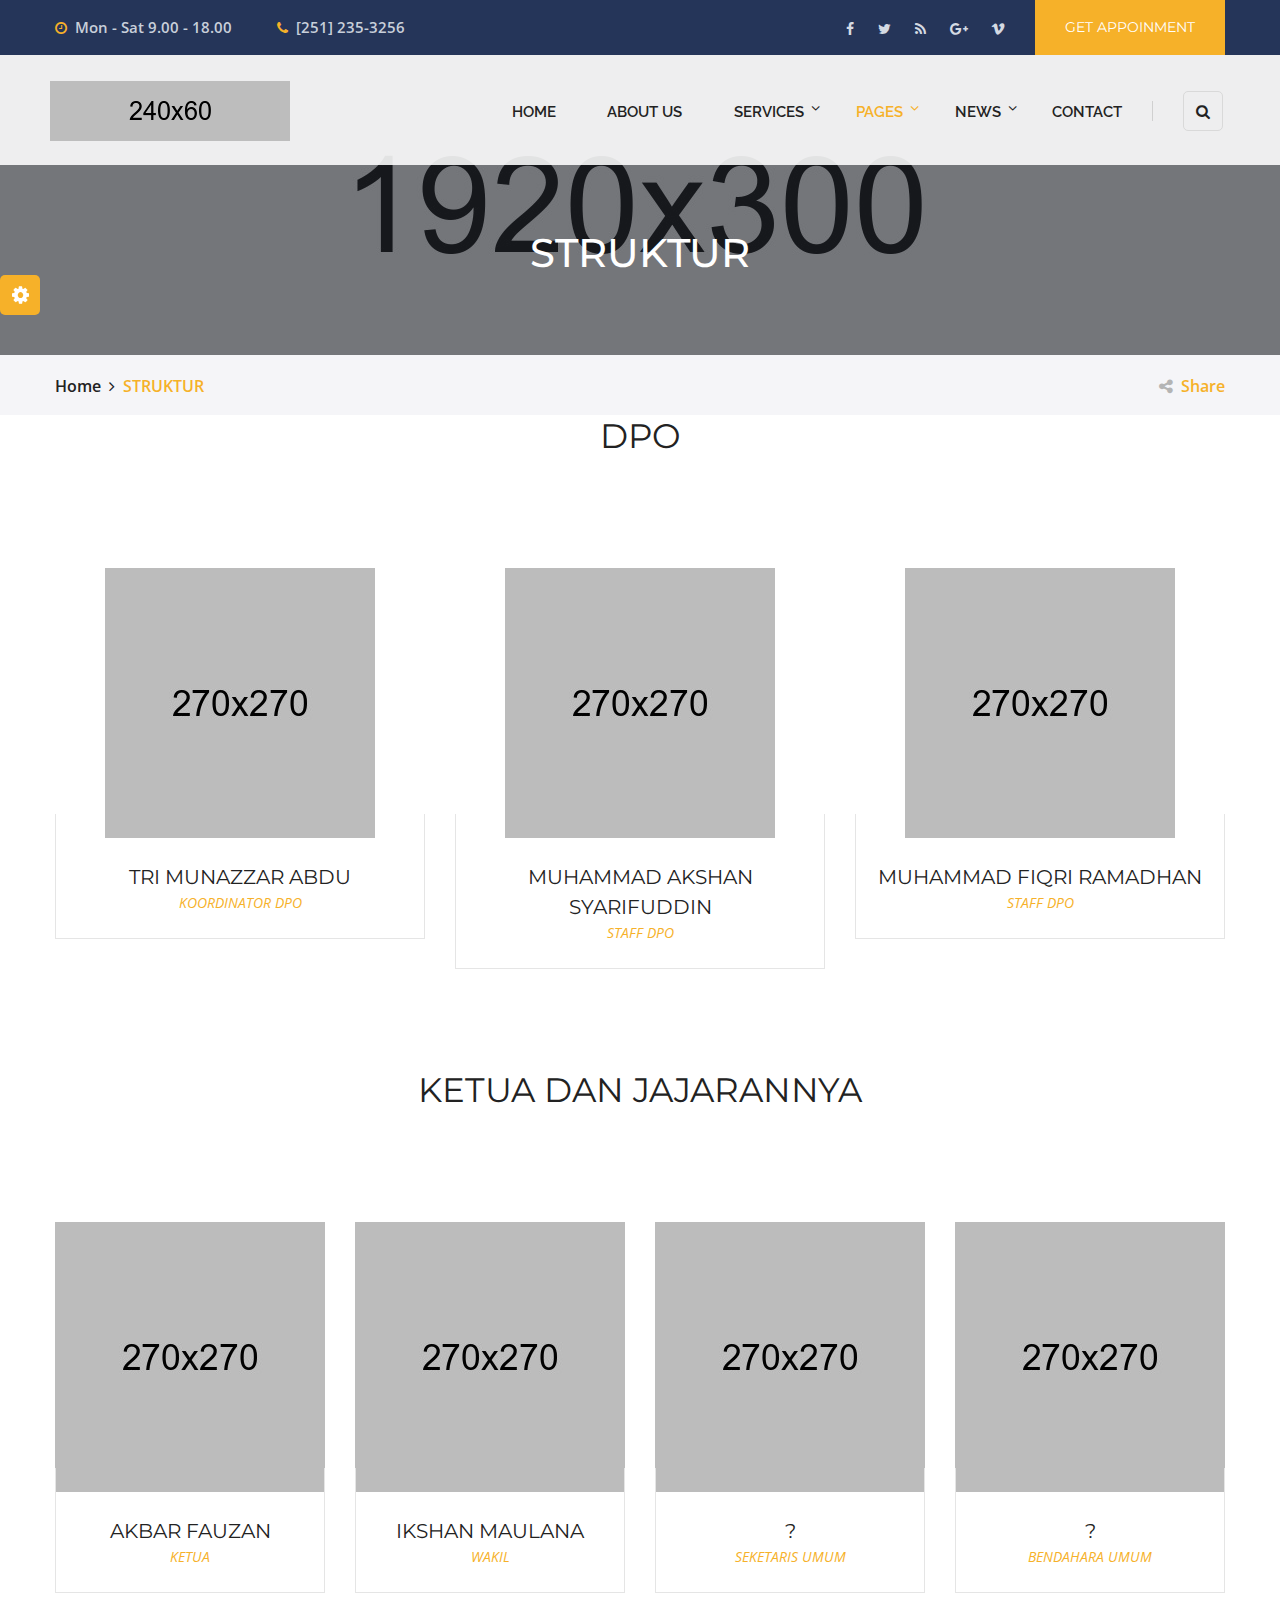
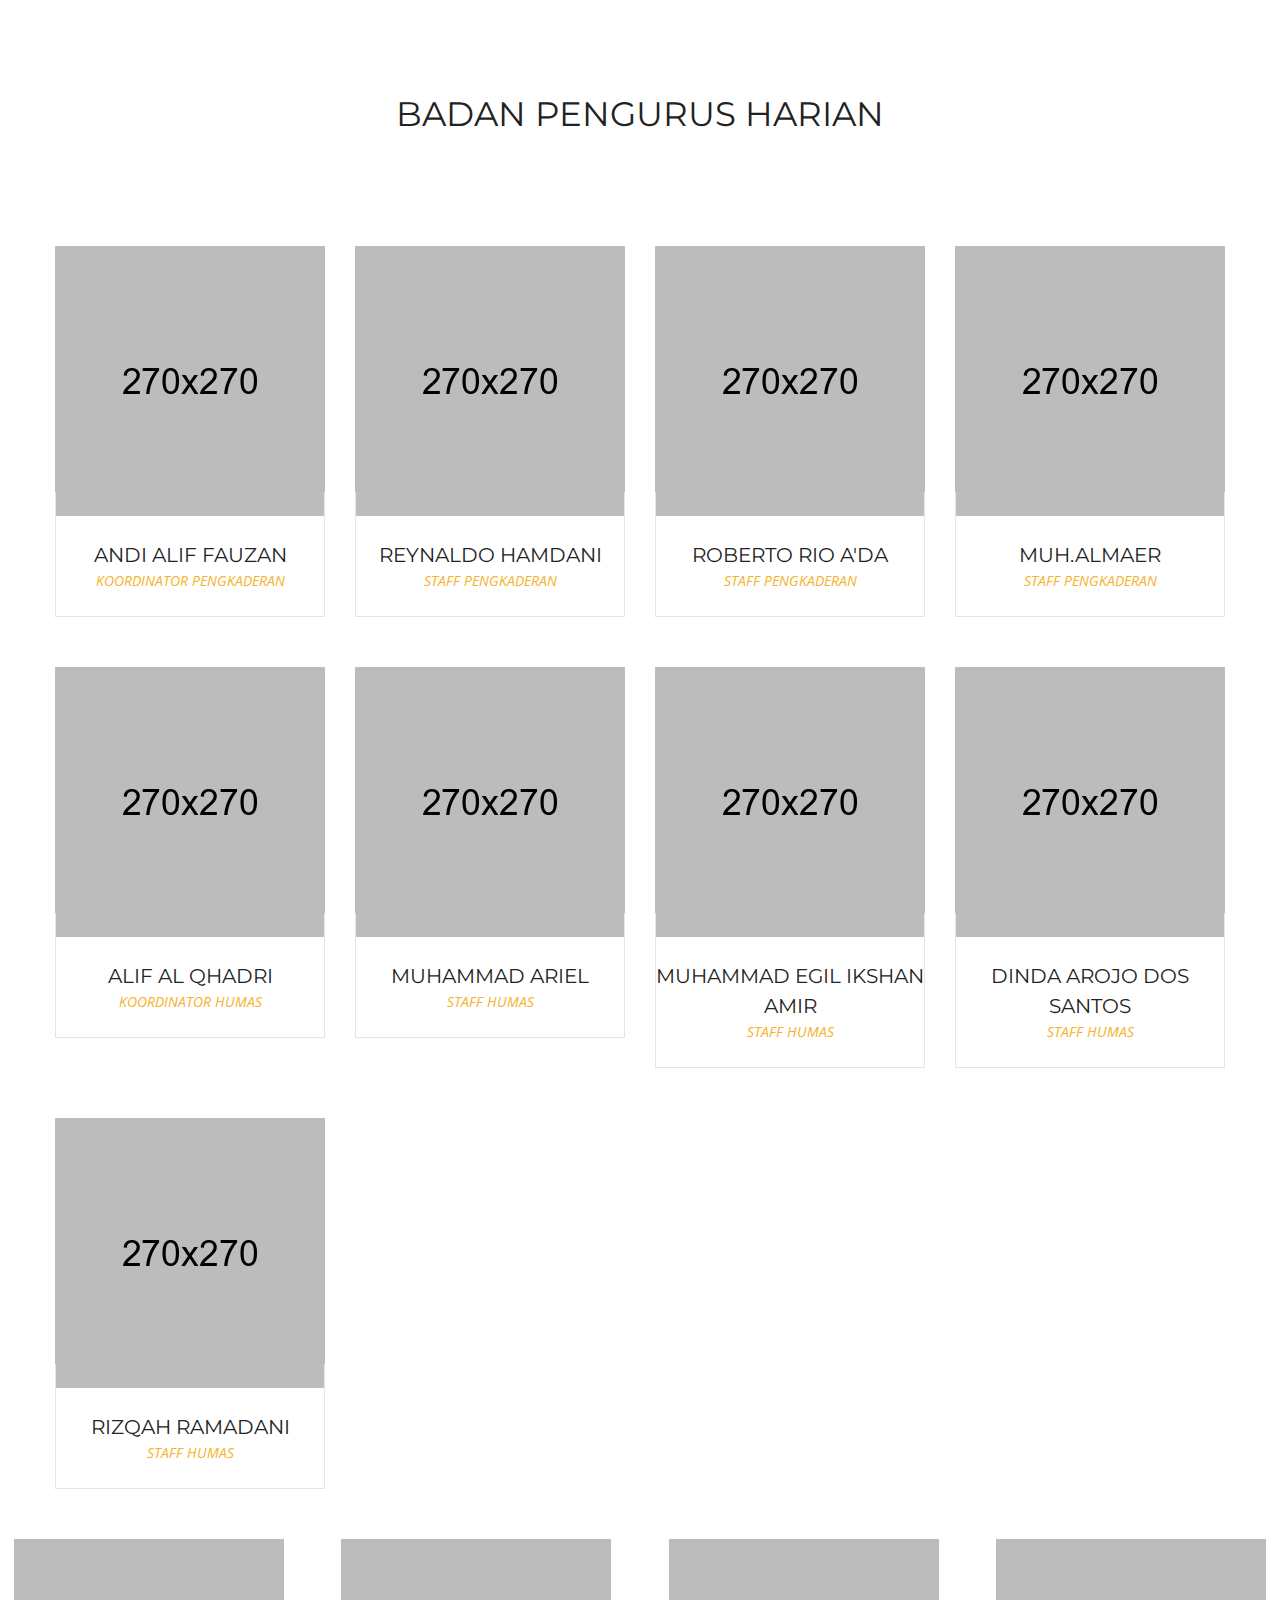
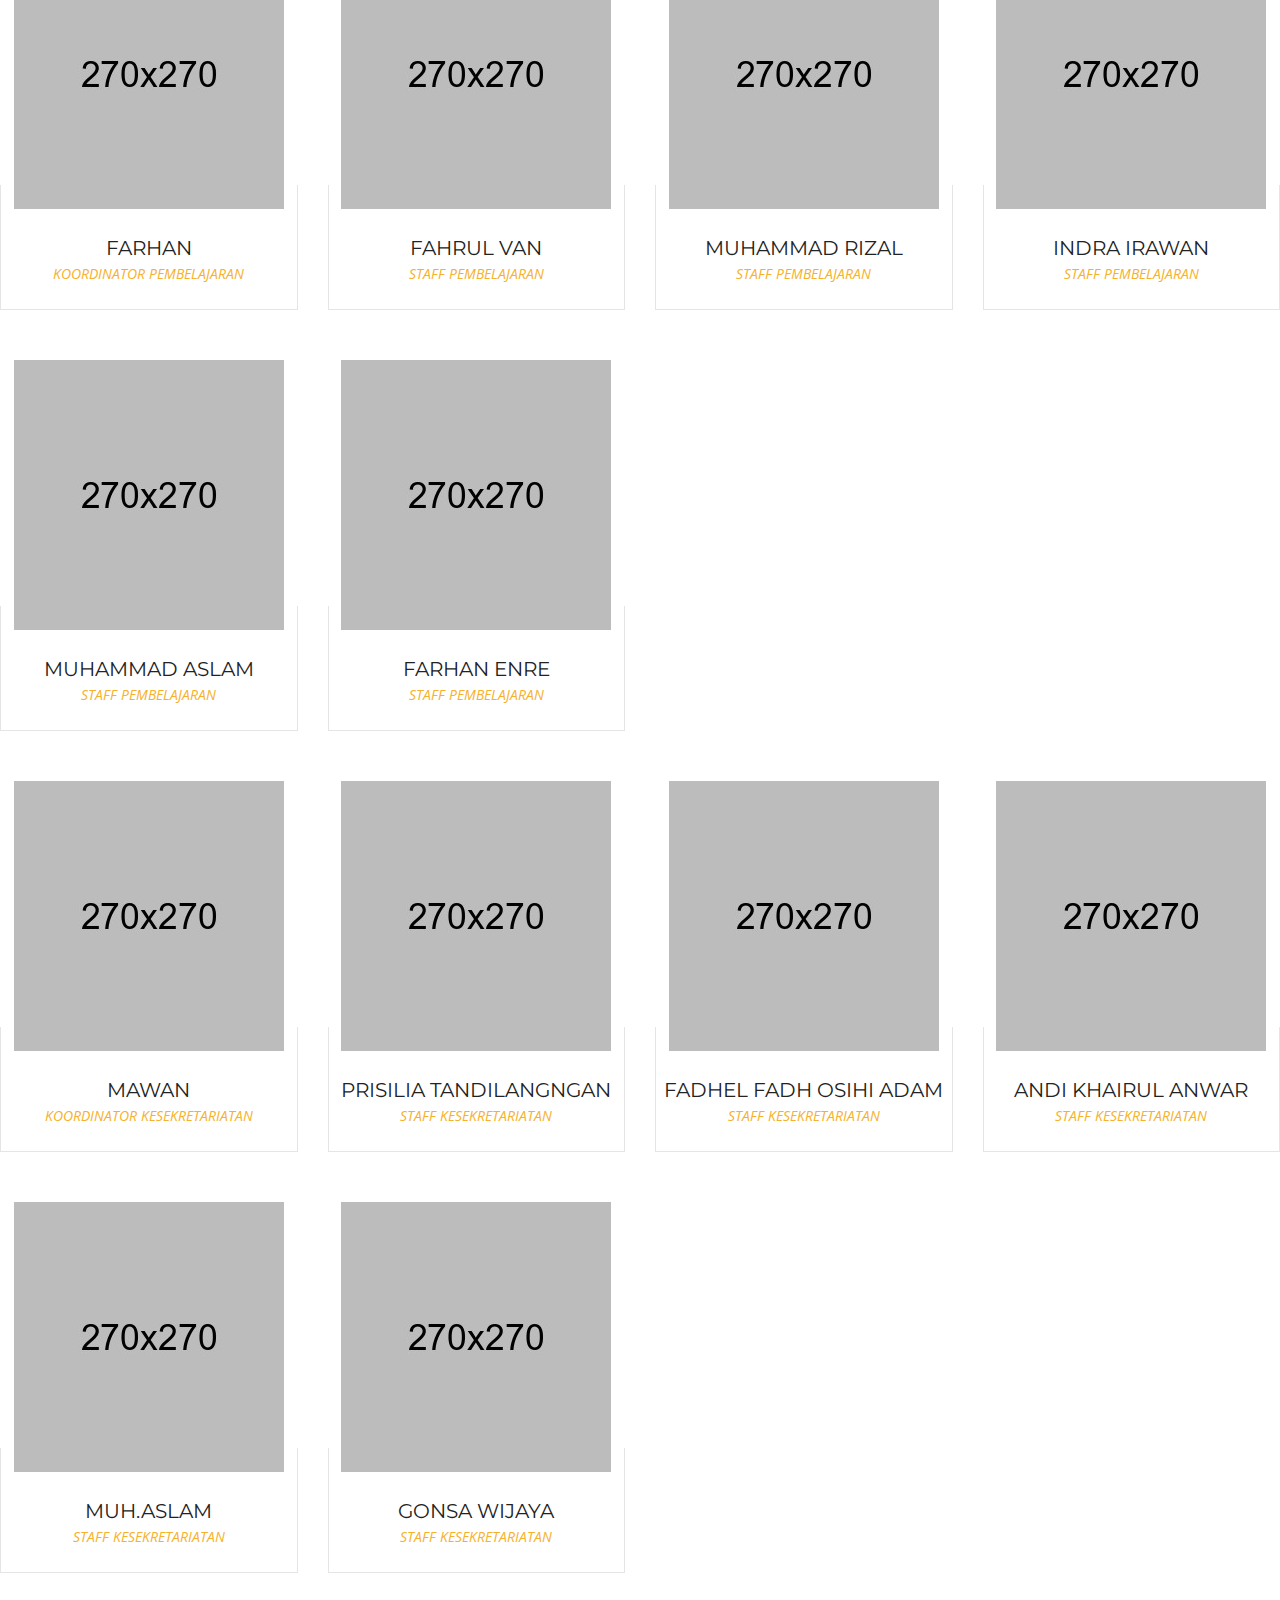
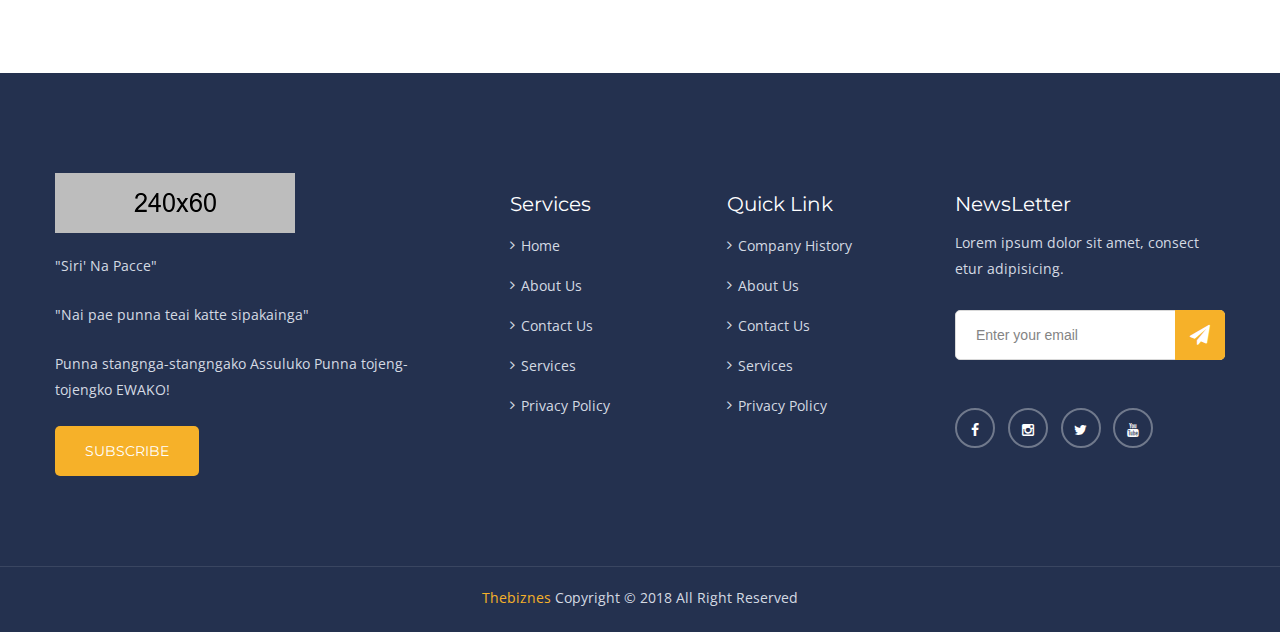
<file: TheBiznes/team.html>
<!DOCTYPE html>
<html>
<head>
<meta charset="utf-8">
<meta http-equiv="X-UA-Compatible" content="IE=edge">
<meta name="viewport" content="width=device-width, initial-scale=1.0">

<title>The Biznes | Responsive HTML 5 Template</title>

<!-- Stylesheets -->
<link href="css/style.css" rel="stylesheet">
<link href="css/responsive.css" rel="stylesheet">
<link type="text/css" rel="stylesheet" id="jssDefault" href="css/custom/theme-2.css"/>
<link rel="icon" href="images/favicon.ico" type="image/x-icon">

</head>

<!-- page wrapper -->
<body class="page-wrapper">

    <!-- .preloader -->
    <div class="preloader"></div>
    <!-- /.preloader -->

    <!-- switcher menu -->
    <div class="switcher">

        <!-- Switcher button -->
        <div class="switch_btn">
            <button><i class="fa fa-cog fa-spin"></i></button>
        </div>

        <!-- switcher body -->
        <div class="switch_menu">
            <h5 class="title">Style Switcher</h5>

                
                <!-- color changer -->
                <div class="switcher_container">
                    <h5>Color Skins</h5>
                    <ul id="styleOptions" title="switch styling">
                        <li>
                            <a href="javascript: void(0)" data-theme="theme-1" class="color2"></a>
                        </li>
                        <li>
                            <a href="javascript: void(0)" data-theme="theme-3" class="color3"></a>
                        </li>
                        <li>
                            <a href="javascript: void(0)" data-theme="theme-4" class="color4"></a>
                        </li>
                        <li>
                            <a href="javascript: void(0)" data-theme="theme-5" class="color5"></a>
                        </li>
                        <li>
                            <a href="javascript: void(0)" data-theme="theme-6" class="color6"></a>
                        </li>
                    </ul>
                </div>
                
        </div>
    </div>
    <!-- end switcher menu -->

    <!--header search-->
    <section class="header-search">
        <div class="container">
            <div class="row">
                <div class="col-md-12 col-sm-12 col-xs-12">
                <div class="search-form pull-right">
                        <form action="#">
                            <div class="search">
                                <input type="search" name="search" value="" placeholder="Search Something">
                                <button type="submit"><span class="fa fa-search" aria-hidden="true"></span></button>
                            </div>
                        </form>
                    </div>
                </div>
            </div>
        </div>
    </section>
    <!--end header search-->
    
    <!-- main header area -->
    <header class="main-header">

        <!-- header upper -->
        <div class="header-upper">
            <div class="container">
                <ul class="top-left">
                    <li><i class="fa fa-clock-o" aria-hidden="true"></i>Mon - Sat  9.00 - 18.00</li>
                    <li><i class="fa fa-phone"></i>[251] 235-3256</li>
                </ul>
                <div class="top-right">
                    <ul class="social-top">
                        <li><a href="#"><i class="fa fa-facebook"></i></a></li>
                        <li><a href="#"><i class="fa fa-twitter"></i></a></li>
                        <li><a href="#"><i class="fa fa-rss"></i></a></li>
                        <li><a href="#"><i class="fa fa-google-plus"></i></a></li>
                        <li><a href="#"><i class="fa fa-vimeo"></i></a></li>
                    </ul>
                    <div class="button-top">
                        <a href="#" class="btn-one style-one">Get Appoinment</a>
                    </div>
                </div>             
            </div>
        </div>
        <!-- end header upper -->

        <!-- header lower -->     
        <div class="header-lower">
            <div class="container">
                <div class="row">
                    <div class="col-md-3 col-sm-12 col-xs-12">
                        <div class="logo-box">
                            <a href="index.html"></a>
                        </div>
                    </div>
                    <div class="col-md-9 col-sm-12 col-xs-12">
                        <div class="menu-bar">
                            <nav class="main-menu">
                                <div class="navbar-header">
                                    <button type="button" class="navbar-toggle" data-toggle="collapse" data-target=".navbar-collapse">
                                        <span class="icon-bar"></span>
                                        <span class="icon-bar"></span>
                                        <span class="icon-bar"></span>
                                    </button>
                                </div>
                                <div class="navbar-collapse collapse clearfix">
                                    <ul class="navigation clearfix">
                                        <li><a href="index.html">Home</a>
                                        </li>
                                        <li><a href="about.html">About Us</a>
                                        </li>
                                        <li class="dropdown"><a href="#">Services</a>
                                            <ul>
                                                <li><a href="service.html">Our Service</a></li>
                                                <li><a href="service-details.html">Service Details</a></li>
                                            </ul>
                                        </li>
                                        <li class="current dropdown"><a href="#">Pages</a>
                                            <ul>
                                                <li><a href="team.html">Our Team</a></li>
                                                <li><a href="gallery.html">Our Gallery</a></li>
                                                <li><a href="faq.html">Faq's</a></li>
                                                <li><a href="error.html">Error Page</a></li>
                                            </ul>
                                        </li>
                                        <li class="dropdown"><a href="#">News</a>
                                            <ul>
                                                <li><a href="our-blog.html">Blog Classic</a></li>
                                                <li><a href="blog-details.html">Blog Details</a></li>
                                            </ul>
                                        </li>
                                        <li><a href="contact.html">Contact</a>
                                        </li>
                                    </ul>
                                </div>
                            </nav>
                            <div class="info-box">
                                <div class="search-box">
                                    <div class="toggle-search">
                                        <button><i class="fa fa-search"></i></button>
                                    </div>
                                </div>
                            </div>
                        </div>
                    </div>
                </div>
            </div>
        </div>
        <!-- end header lower -->

        <!--sticky header-->
        <div class="sticky-header">
            <div class="container clearfix">
                <div class="row">
                    <div class="col-md-3 col-sm-12 col-xs-12">
                        <div class="logo-box">
                            <a href="index.html"></a>
                        </div>
                    </div>
                    <div class="col-md-9 col-sm-12 col-xs-12">
                        <div class="menu-bar">
                            <nav class="main-menu">
                                <div class="navbar-header">
                                    <button type="button" class="navbar-toggle" data-toggle="collapse" data-target=".navbar-collapse">
                                        <span class="icon-bar"></span>
                                        <span class="icon-bar"></span>
                                        <span class="icon-bar"></span>
                                    </button>
                                </div>
                                <div class="navbar-collapse collapse clearfix">
                                    <ul class="navigation clearfix">
                                        <li><a href="index.html">Home</a>
                                        </li>
                                        <li><a href="about.html">About Us</a>
                                        </li>
                                        <li class="dropdown"><a href="#">Services</a>
                                            <ul>
                                                <li><a href="service.html">Our Service</a></li>
                                                <li><a href="service-details.html">Service Details</a></li>
                                            </ul>
                                        </li>
                                        <li class="current dropdown"><a href="#">Pages</a>
                                            <ul>
                                                <li><a href="team.html">Our Team</a></li>
                                                <li><a href="gallery.html">Our Gallery</a></li>
                                                <li><a href="faq.html">Faq's</a></li>
                                                <li><a href="error.html">Error Page</a></li>
                                            </ul>
                                        </li>
                                        <li class="dropdown"><a href="#">News</a>
                                            <ul>
                                                <li><a href="our-blog.html">Blog Classic</a></li>
                                                <li><a href="blog-details.html">Blog Details</a></li>
                                            </ul>
                                        </li>
                                        <li><a href="contact.html">Contact</a>
                                        </li>
                                    </ul>
                                </div>
                            </nav>
                            <div class="info-box">
                                <div class="button"><a href="#" class="btn-one style-one radi">Get A Quote</a></div>
                            </div>
                        </div>
                    </div>
                </div>
            </div>
        </div>
        <!-- end sticky header -->

    </header>
    <!-- end main header area -->


    <!-- page title -->
    <div class="about-bg centered">
        <div class="container">
            <div class="text">STRUKTUR</div>
        </div>
    </div>
    <!-- end page title -->

    <!-- bread-crumb -->
    <div class="bread-crumb">
        <div class="container">
            <div class="text"><a href="index.html">Home</a><i class="fa fa-angle-right"></i> STRUKTUR
            <div class="share"><i class="fa fa-share-alt" aria-hidden="true"></i>Share</div>
            </div>
        </div>
    </div>
    <!-- bread crumb end -->

    <!-- DPO -->
    
    <div class="text">
        <h2 TEXT ALIGN="center">DPO</h2>
    </div>    

    <section class="team-page centered">
        <div class="container">
            <div class="row">
                <div class="col-md-4 col-sm-6 col-xs-12 team-colmun">
                    <div class="single-item">
                        <div class="img-box"><figure><img src="images/team/t1.jpg" alt=""></figure></div>
                        <div class="lower-content">
                            <ul class="team-social">
                                <li><a href="#" class="active"><i class="fa fa-facebook"></i></a></li>
                                <li><a href="#"><i class="fa fa-twitter"></i></a></li>
                                <li><a href="#"><i class="fa fa-vimeo"></i></a></li>
                                <li><a href="#"><i class="fa fa-linkedin"></i></a></li>
                            </ul>
                            <div class="team-info">
                                <h4>TRI MUNAZZAR ABDU</h4>
                                <span>KOORDINATOR DPO</span>
                            </div>
                        </div>
                    </div>
                </div>
                <div class="col-md-4 col-sm-6 col-xs-12 team-colmun">
                    <div class="single-item">
                        <div class="img-box"><figure><img src="images/team/t2.jpg" alt=""></figure></div>
                        <div class="lower-content">
                            <ul class="team-social">
                                <li><a href="#" class="active"><i class="fa fa-facebook"></i></a></li>
                                <li><a href="#"><i class="fa fa-twitter"></i></a></li>
                                <li><a href="#"><i class="fa fa-vimeo"></i></a></li>
                                <li><a href="#"><i class="fa fa-linkedin"></i></a></li>
                            </ul>
                            <div class="team-info">
                                <h4>MUHAMMAD AKSHAN SYARIFUDDIN</h4>
                                <span>STAFF DPO</span>
                            </div>
                        </div>
                    </div>
                </div>
                <div class="col-md-4 col-sm-6 col-xs-12 team-colmun">
                    <div class="single-item">
                        <div class="img-box"><figure><img src="images/team/t3.jpg" alt=""></figure></div>
                        <div class="lower-content">
                            <ul class="team-social">
                                <li><a href="#" class="active"><i class="fa fa-facebook"></i></a></li>
                                <li><a href="#"><i class="fa fa-twitter"></i></a></li>
                                <li><a href="#"><i class="fa fa-vimeo"></i></a></li>
                                <li><a href="#"><i class="fa fa-linkedin"></i></a></li>
                            </ul>
                            <div class="team-info">
                                <h4>MUHAMMAD FIQRI RAMADHAN</h4>
                                <span>STAFF DPO</span>
                            </div>
                        </div>
                    </div>
                </div>
            </div>
        </div>        
    </section>

    <!-- DPO -->

    <!-- KETUA DKK -->

    <div class="text">
       <h2 TEXT ALIGN="center">KETUA DAN JAJARANNYA</h2> 
    </div>    

    <section class="team-page centered">
        <div class="container">
            <div class="row">
                <div class="col-md-3 col-sm-6 col-xs-12 team-colmun">
                    <div class="single-item">
                        <div class="img-box"><figure><img src="images/team/t1.jpg" alt=""></figure></div>
                        <div class="lower-content">
                            <ul class="team-social">
                                <li><a href="#" class="active"><i class="fa fa-facebook"></i></a></li>
                                <li><a href="#"><i class="fa fa-twitter"></i></a></li>
                                <li><a href="#"><i class="fa fa-vimeo"></i></a></li>
                                <li><a href="#"><i class="fa fa-linkedin"></i></a></li>
                            </ul>
                            <div class="team-info">
                                <h4>AKBAR FAUZAN</h4>
                                <span>KETUA</span>
                            </div>
                        </div>
                    </div>
                </div>
                <div class="col-md-3 col-sm-6 col-xs-12 team-colmun">
                    <div class="single-item">
                        <div class="img-box"><figure><img src="images/team/t2.jpg" alt=""></figure></div>
                        <div class="lower-content">
                            <ul class="team-social">
                                <li><a href="#" class="active"><i class="fa fa-facebook"></i></a></li>
                                <li><a href="#"><i class="fa fa-twitter"></i></a></li>
                                <li><a href="#"><i class="fa fa-vimeo"></i></a></li>
                                <li><a href="#"><i class="fa fa-linkedin"></i></a></li>
                            </ul>
                            <div class="team-info">
                                <h4>IKSHAN MAULANA</h4>
                                <span>WAKIL</span>
                            </div>
                        </div>
                    </div>
                </div>
                <div class="col-md-3 col-sm-6 col-xs-12 team-colmun">
                    <div class="single-item">
                        <div class="img-box"><figure><img src="images/team/t3.jpg" alt=""></figure></div>
                        <div class="lower-content">
                            <ul class="team-social">
                                <li><a href="#" class="active"><i class="fa fa-facebook"></i></a></li>
                                <li><a href="#"><i class="fa fa-twitter"></i></a></li>
                                <li><a href="#"><i class="fa fa-vimeo"></i></a></li>
                                <li><a href="#"><i class="fa fa-linkedin"></i></a></li>
                            </ul>
                            <div class="team-info">
                                <h4>?</h4>
                                <span>SEKETARIS UMUM</span>
                            </div>
                        </div>
                    </div>
                </div>
                <div class="col-md-3 col-sm-6 col-xs-12 team-colmun">
                    <div class="single-item">
                        <div class="img-box"><figure><img src="images/team/t3.jpg" alt=""></figure></div>
                        <div class="lower-content">
                            <ul class="team-social">
                                <li><a href="#" class="active"><i class="fa fa-facebook"></i></a></li>
                                <li><a href="#"><i class="fa fa-twitter"></i></a></li>
                                <li><a href="#"><i class="fa fa-vimeo"></i></a></li>
                                <li><a href="#"><i class="fa fa-linkedin"></i></a></li>
                            </ul>
                            <div class="team-info">
                                <h4>?</h4>
                                <span>BENDAHARA UMUM</span>
                            </div>
                        </div>
                    </div>
                </div>
            </div>
        </div>                    
    </section>
    <!-- KETUA DKK -->

    <!-- BPH -->
    <div class="text">
       <h2 TEXT ALIGN="center">BADAN PENGURUS HARIAN</h2>
    </div>
    
    <section class="team-page centered">
        <div class="container">
            <div class="row">
                <div class="col-md-3 col-sm-6 col-xs-12 team-colmun">
                    <div class="single-item">
                        <div class="img-box"><figure><img src="images/team/t1.jpg" alt=""></figure></div>
                        <div class="lower-content">
                            <ul class="team-social">
                                <li><a href="#" class="active"><i class="fa fa-facebook"></i></a></li>
                                <li><a href="#"><i class="fa fa-twitter"></i></a></li>
                                <li><a href="#"><i class="fa fa-vimeo"></i></a></li>
                                <li><a href="#"><i class="fa fa-linkedin"></i></a></li>
                            </ul>
                            <div class="team-info">
                                <h4>ANDI ALIF FAUZAN</h4>
                                <span>KOORDINATOR PENGKADERAN</span>
                            </div>
                        </div>
                    </div>
                </div>
                <div class="col-md-3 col-sm-6 col-xs-12 team-colmun">
                    <div class="single-item">
                        <div class="img-box"><figure><img src="images/team/t2.jpg" alt=""></figure></div>
                        <div class="lower-content">
                            <ul class="team-social">
                                <li><a href="#" class="active"><i class="fa fa-facebook"></i></a></li>
                                <li><a href="#"><i class="fa fa-twitter"></i></a></li>
                                <li><a href="#"><i class="fa fa-vimeo"></i></a></li>
                                <li><a href="#"><i class="fa fa-linkedin"></i></a></li>
                            </ul>
                            <div class="team-info">
                                <h4>REYNALDO HAMDANI</h4>
                                <span>STAFF PENGKADERAN</span>
                            </div>
                        </div>
                    </div>
                </div>
                <div class="col-md-3 col-sm-6 col-xs-12 team-colmun">
                    <div class="single-item">
                        <div class="img-box"><figure><img src="images/team/t3.jpg" alt=""></figure></div>
                        <div class="lower-content">
                            <ul class="team-social">
                                <li><a href="#" class="active"><i class="fa fa-facebook"></i></a></li>
                                <li><a href="#"><i class="fa fa-twitter"></i></a></li>
                                <li><a href="#"><i class="fa fa-vimeo"></i></a></li>
                                <li><a href="#"><i class="fa fa-linkedin"></i></a></li>
                            </ul>
                            <div class="team-info">
                                <h4>ROBERTO RIO A'DA</h4>
                                <span>STAFF PENGKADERAN</span>
                            </div>
                        </div>
                    </div>
                </div>
                <div class="col-md-3 col-sm-6 col-xs-12 team-colmun">
                    <div class="single-item">
                        <div class="img-box"><figure><img src="images/team/t4.jpg" alt=""></figure></div>
                        <div class="lower-content">
                            <ul class="team-social">
                                <li><a href="#" class="active"><i class="fa fa-facebook"></i></a></li>
                                <li><a href="#"><i class="fa fa-twitter"></i></a></li>
                                <li><a href="#"><i class="fa fa-vimeo"></i></a></li>
                                <li><a href="#"><i class="fa fa-linkedin"></i></a></li>
                            </ul>
                            <div class="team-info">
                                <h4>MUH.ALMAER</h4>
                                <span>STAFF PENGKADERAN</span>
                            </div>
                        </div>
                    </div>
                </div>
            </div>
            
            <div class="row">
                <div class="col-md-3 col-sm-6 col-xs-12 team-colmun">
                    <div class="single-item">
                        <div class="img-box"><figure><img src="images/team/t1.jpg" alt=""></figure></div>
                        <div class="lower-content">
                            <ul class="team-social">
                                <li><a href="#" class="active"><i class="fa fa-facebook"></i></a></li>
                                <li><a href="#"><i class="fa fa-twitter"></i></a></li>
                                <li><a href="#"><i class="fa fa-vimeo"></i></a></li>
                                <li><a href="#"><i class="fa fa-linkedin"></i></a></li>
                            </ul>
                            <div class="team-info">
                                <h4>ALIF AL QHADRI</h4>
                                <span>KOORDINATOR HUMAS</span>
                            </div>
                        </div>
                    </div>
                </div>
                <div class="col-md-3 col-sm-6 col-xs-12 team-colmun">
                    <div class="single-item">
                        <div class="img-box"><figure><img src="images/team/t2.jpg" alt=""></figure></div>
                        <div class="lower-content">
                            <ul class="team-social">
                                <li><a href="#" class="active"><i class="fa fa-facebook"></i></a></li>
                                <li><a href="#"><i class="fa fa-twitter"></i></a></li>
                                <li><a href="#"><i class="fa fa-vimeo"></i></a></li>
                                <li><a href="#"><i class="fa fa-linkedin"></i></a></li>
                            </ul>
                            <div class="team-info">
                                <h4>MUHAMMAD ARIEL</h4>
                                <span>STAFF HUMAS</span>
                            </div>
                        </div>
                    </div>
                </div>
                <div class="col-md-3 col-sm-6 col-xs-12 team-colmun">
                    <div class="single-item">
                        <div class="img-box"><figure><img src="images/team/t3.jpg" alt=""></figure></div>
                        <div class="lower-content">
                            <ul class="team-social">
                                <li><a href="#" class="active"><i class="fa fa-facebook"></i></a></li>
                                <li><a href="#"><i class="fa fa-twitter"></i></a></li>
                                <li><a href="#"><i class="fa fa-vimeo"></i></a></li>
                                <li><a href="#"><i class="fa fa-linkedin"></i></a></li>
                            </ul>
                            <div class="team-info">
                                <h4>MUHAMMAD EGIL IKSHAN AMIR</h4>
                                <span>STAFF HUMAS</span>
                            </div>
                        </div>
                    </div>
                </div>
                <div class="col-md-3 col-sm-6 col-xs-12 team-colmun">
                    <div class="single-item">
                        <div class="img-box"><figure><img src="images/team/t4.jpg" alt=""></figure></div>
                        <div class="lower-content">
                            <ul class="team-social">
                                <li><a href="#" class="active"><i class="fa fa-facebook"></i></a></li>
                                <li><a href="#"><i class="fa fa-twitter"></i></a></li>
                                <li><a href="#"><i class="fa fa-vimeo"></i></a></li>
                                <li><a href="#"><i class="fa fa-linkedin"></i></a></li>
                            </ul>
                            <div class="team-info">
                                <h4>DINDA AROJO DOS SANTOS</h4>
                                <span>STAFF HUMAS</span>
                            </div>
                        </div>
                    </div>
                </div>
                <div class="col-md-3 col-sm-6 col-xs-12 team-colmun">
                    <div class="single-item">
                        <div class="img-box"><figure><img src="images/team/t4.jpg" alt=""></figure></div>
                        <div class="lower-content">
                            <ul class="team-social">
                                <li><a href="#" class="active"><i class="fa fa-facebook"></i></a></li>
                                <li><a href="#"><i class="fa fa-twitter"></i></a></li>
                                <li><a href="#"><i class="fa fa-vimeo"></i></a></li>
                                <li><a href="#"><i class="fa fa-linkedin"></i></a></li>
                            </ul>
                            <div class="team-info">
                                <h4>RIZQAH RAMADANI</h4>
                                <span>STAFF HUMAS</span>
                            </div>
                        </div>
                    </div>
                </div>
            </div>
        </div>
        <div class="row">
            <div class="col-md-3 col-sm-6 col-xs-12 team-colmun">
                <div class="single-item">
                    <div class="img-box"><figure><img src="images/team/t1.jpg" alt=""></figure></div>
                    <div class="lower-content">
                        <ul class="team-social">
                            <li><a href="#" class="active"><i class="fa fa-facebook"></i></a></li>
                            <li><a href="#"><i class="fa fa-twitter"></i></a></li>
                            <li><a href="#"><i class="fa fa-vimeo"></i></a></li>
                            <li><a href="#"><i class="fa fa-linkedin"></i></a></li>
                        </ul>
                        <div class="team-info">
                            <h4>FARHAN</h4>
                            <span>KOORDINATOR PEMBELAJARAN</span>
                        </div>
                    </div>
                </div>
            </div>
            <div class="col-md-3 col-sm-6 col-xs-12 team-colmun">
                <div class="single-item">
                    <div class="img-box"><figure><img src="images/team/t2.jpg" alt=""></figure></div>
                    <div class="lower-content">
                        <ul class="team-social">
                            <li><a href="#" class="active"><i class="fa fa-facebook"></i></a></li>
                            <li><a href="#"><i class="fa fa-twitter"></i></a></li>
                            <li><a href="#"><i class="fa fa-vimeo"></i></a></li>
                            <li><a href="#"><i class="fa fa-linkedin"></i></a></li>
                        </ul>
                        <div class="team-info">
                            <h4>FAHRUL VAN</h4>
                            <span>STAFF PEMBELAJARAN</span>
                        </div>
                    </div>
                </div>
            </div>
            <div class="col-md-3 col-sm-6 col-xs-12 team-colmun">
                <div class="single-item">
                    <div class="img-box"><figure><img src="images/team/t3.jpg" alt=""></figure></div>
                    <div class="lower-content">
                        <ul class="team-social">
                            <li><a href="#" class="active"><i class="fa fa-facebook"></i></a></li>
                            <li><a href="#"><i class="fa fa-twitter"></i></a></li>
                            <li><a href="#"><i class="fa fa-vimeo"></i></a></li>
                            <li><a href="#"><i class="fa fa-linkedin"></i></a></li>
                        </ul>
                        <div class="team-info">
                            <h4>MUHAMMAD RIZAL</h4>
                            <span>STAFF PEMBELAJARAN</span>
                        </div>
                    </div>
                </div>
            </div>
            <div class="col-md-3 col-sm-6 col-xs-12 team-colmun">
                <div class="single-item">
                    <div class="img-box"><figure><img src="images/team/t4.jpg" alt=""></figure></div>
                    <div class="lower-content">
                        <ul class="team-social">
                            <li><a href="#" class="active"><i class="fa fa-facebook"></i></a></li>
                            <li><a href="#"><i class="fa fa-twitter"></i></a></li>
                            <li><a href="#"><i class="fa fa-vimeo"></i></a></li>
                            <li><a href="#"><i class="fa fa-linkedin"></i></a></li>
                        </ul>
                        <div class="team-info">
                            <h4>INDRA IRAWAN</h4>
                            <span>STAFF PEMBELAJARAN</span>
                        </div>
                    </div>
                </div>
            </div>
            <div class="col-md-3 col-sm-6 col-xs-12 team-colmun">
                <div class="single-item">
                    <div class="img-box"><figure><img src="images/team/t4.jpg" alt=""></figure></div>
                    <div class="lower-content">
                        <ul class="team-social">
                            <li><a href="#" class="active"><i class="fa fa-facebook"></i></a></li>
                            <li><a href="#"><i class="fa fa-twitter"></i></a></li>
                            <li><a href="#"><i class="fa fa-vimeo"></i></a></li>
                            <li><a href="#"><i class="fa fa-linkedin"></i></a></li>
                        </ul>
                        <div class="team-info">
                            <h4>MUHAMMAD ASLAM</h4>
                            <span>STAFF PEMBELAJARAN</span>
                        </div>
                    </div>
                </div>
            </div>
            <div class="col-md-3 col-sm-6 col-xs-12 team-colmun">
                <div class="single-item">
                    <div class="img-box"><figure><img src="images/team/t4.jpg" alt=""></figure></div>
                    <div class="lower-content">
                        <ul class="team-social">
                            <li><a href="#" class="active"><i class="fa fa-facebook"></i></a></li>
                            <li><a href="#"><i class="fa fa-twitter"></i></a></li>
                            <li><a href="#"><i class="fa fa-vimeo"></i></a></li>
                            <li><a href="#"><i class="fa fa-linkedin"></i></a></li>
                        </ul>
                        <div class="team-info">
                            <h4>FARHAN ENRE</h4>
                            <span>STAFF PEMBELAJARAN</span>
                        </div>
                    </div>
                </div>
            </div>
        </div>
        
        <div class="row">
            <div class="col-md-3 col-sm-6 col-xs-12 team-colmun">
                <div class="single-item">
                    <div class="img-box"><figure><img src="images/team/t1.jpg" alt=""></figure></div>
                    <div class="lower-content">
                        <ul class="team-social">
                            <li><a href="#" class="active"><i class="fa fa-facebook"></i></a></li>
                            <li><a href="#"><i class="fa fa-twitter"></i></a></li>
                            <li><a href="#"><i class="fa fa-vimeo"></i></a></li>
                            <li><a href="#"><i class="fa fa-linkedin"></i></a></li>
                        </ul>
                        <div class="team-info">
                            <h4>MAWAN</h4>
                            <span>KOORDINATOR KESEKRETARIATAN</span>
                        </div>
                    </div>
                </div>
            </div>
            <div class="col-md-3 col-sm-6 col-xs-12 team-colmun">
                <div class="single-item">
                    <div class="img-box"><figure><img src="images/team/t2.jpg" alt=""></figure></div>
                    <div class="lower-content">
                        <ul class="team-social">
                            <li><a href="#" class="active"><i class="fa fa-facebook"></i></a></li>
                            <li><a href="#"><i class="fa fa-twitter"></i></a></li>
                            <li><a href="#"><i class="fa fa-vimeo"></i></a></li>
                            <li><a href="#"><i class="fa fa-linkedin"></i></a></li>
                        </ul>
                        <div class="team-info">
                            <h4>PRISILIA TANDILANGNGAN</h4>
                            <span>STAFF KESEKRETARIATAN</span>
                        </div>
                    </div>
                </div>
            </div>
            <div class="col-md-3 col-sm-6 col-xs-12 team-colmun">
                <div class="single-item">
                    <div class="img-box"><figure><img src="images/team/t3.jpg" alt=""></figure></div>
                    <div class="lower-content">
                        <ul class="team-social">
                            <li><a href="#" class="active"><i class="fa fa-facebook"></i></a></li>
                            <li><a href="#"><i class="fa fa-twitter"></i></a></li>
                            <li><a href="#"><i class="fa fa-vimeo"></i></a></li>
                            <li><a href="#"><i class="fa fa-linkedin"></i></a></li>
                        </ul>
                        <div class="team-info">
                            <h4>FADHEL FADH OSIHI ADAM</h4>
                            <span>STAFF KESEKRETARIATAN</span>
                        </div>
                    </div>
                </div>
            </div>
            <div class="col-md-3 col-sm-6 col-xs-12 team-colmun">
                <div class="single-item">
                    <div class="img-box"><figure><img src="images/team/t4.jpg" alt=""></figure></div>
                    <div class="lower-content">
                        <ul class="team-social">
                            <li><a href="#" class="active"><i class="fa fa-facebook"></i></a></li>
                            <li><a href="#"><i class="fa fa-twitter"></i></a></li>
                            <li><a href="#"><i class="fa fa-vimeo"></i></a></li>
                            <li><a href="#"><i class="fa fa-linkedin"></i></a></li>
                        </ul>
                        <div class="team-info">
                            <h4>ANDI KHAIRUL ANWAR</h4>
                            <span>STAFF KESEKRETARIATAN</span>
                        </div>
                    </div>
                </div>
            </div>
            <div class="col-md-3 col-sm-6 col-xs-12 team-colmun">
                <div class="single-item">
                    <div class="img-box"><figure><img src="images/team/t4.jpg" alt=""></figure></div>
                    <div class="lower-content">
                        <ul class="team-social">
                            <li><a href="#" class="active"><i class="fa fa-facebook"></i></a></li>
                            <li><a href="#"><i class="fa fa-twitter"></i></a></li>
                            <li><a href="#"><i class="fa fa-vimeo"></i></a></li>
                            <li><a href="#"><i class="fa fa-linkedin"></i></a></li>
                        </ul>
                        <div class="team-info">
                            <h4>MUH.ASLAM</h4>
                            <span>STAFF KESEKRETARIATAN</span>
                        </div>
                    </div>
                </div>
            </div>
            <div class="col-md-3 col-sm-6 col-xs-12 team-colmun">
                <div class="single-item">
                    <div class="img-box"><figure><img src="images/team/t4.jpg" alt=""></figure></div>
                    <div class="lower-content">
                        <ul class="team-social">
                            <li><a href="#" class="active"><i class="fa fa-facebook"></i></a></li>
                            <li><a href="#"><i class="fa fa-twitter"></i></a></li>
                            <li><a href="#"><i class="fa fa-vimeo"></i></a></li>
                            <li><a href="#"><i class="fa fa-linkedin"></i></a></li>
                        </ul>
                        <div class="team-info">
                            <h4>GONSA WIJAYA</h4>
                            <span>STAFF KESEKRETARIATAN</span>
                        </div>
                    </div>
                </div>
            </div>
        </div>
    </div>
</section>    
    <!-- BPH -->


    <!-- main footer area -->
    <footer class="main-footer sec-pad">
        <div class="container">
            <div class="row">
                <div class="col-md-4 col-sm-6 col-xs-12 footer-colmun">
                    <div class="logo-widget footer-widget">
                        <div class="footer-logo">
                            <a href="index.html"></a>
                        </div>
                        <div class="text">
                            <p>"Siri' Na Pacce"</p>
                               <p>"Nai pae punna teai katte sipakainga"</p>
                                <p>Punna stangnga-stangngako Assuluko
                                    Punna tojeng-tojengko EWAKO!</p>
                        </div>
                        <div class="button">
                            <a href="#" class="btn-one style-one radi">Subscribe</a>
                        </div>
                    </div>
                </div>
                <div class="col-md-3 col-sm-6 col-xs-12 footer-colmun">
                    <div class="service-widget footer-widget">
                        <div class="footer-title"><h4>Services</h4></div>
                        <ul class="list">
                            <li><a href="index.html">Home</a></li>
                            <li><a href="#">About Us </a></li>
                            <li><a href="#">Contact Us</a></li>
                            <li><a href="#">Services</a></li>
                            <li><a href="#">Privacy Policy</a></li>
                        </ul>
                    </div>
                </div>
                <div class="col-md-2 col-sm-6 col-xs-12 footer-colmun">
                    <div class="link-widget footer-widget">
                        <div class="footer-title"><h4>Quick Link</h4></div>
                        <ul class="list">
                            <li><a href="#">Company History</a></li>
                            <li><a href="#">About Us </a></li>
                            <li><a href="#">Contact Us</a></li>
                            <li><a href="#">Services</a></li>
                            <li><a href="#">Privacy Policy</a></li>
                        </ul>
                    </div>
                </div>
                <div class="col-md-3 col-sm-6 col-xs-12 footer-colmun">
                    <div class="subscribe-widget footer-widget">
                        <div class="footer-title"><h4>NewsLetter</h4></div>
                        <div class="text"><p>Lorem ipsum dolor sit amet, consect
                        etur adipisicing.</p></div>
                        <div class="input-box">
                            <form action="#">
                                <input type="email" placeholder="Enter your email">
                                <button><i class="fa fa-paper-plane" aria-hidden="true"></i></button>
                            </form>
                        </div>
                        <ul class="footer-social">
                            <li><a href="#"><i class="fa fa-facebook"></i></a></li>
                            <li><a href="https://instagram.com/himasar_dp?utm_source=qr&igshid=MzNlNGNkZWQ4Mg%3D%3D"><i class="fa fa-instagram"></i></a></li>
                            <li><a href="#"><i class="fa fa-twitter"></i></a></li>
                            <li><a href="#"><i class="fa fa-youtube"></i></a></li>
                        </ul>
                    </div>
                </div>
            </div>
        </div>
    </footer>
    <!-- main footer area end -->

    <!-- footer bottom -->
    <section class="footer-bottom centered">
        <div class="container">
            <div class="copyright"><p><a href="#">Thebiznes</a> Copyright © 2018 All Right Reserved</p></div>
        </div>
    </section>

    
    
<!--End pagewrapper-->


<!--Scroll to top-->
<div class="scroll-to-top scroll-to-target" data-target=".main-header"><span class="icon fa fa-angle-up"></span></div>


<!--jquery js -->


<script type="text/javascript" src="js/jquery-2.1.4.js"></script>
<script src="js/bootstrap.min.js"></script>
<script src="js/owl.carousel.min.js"></script>
<script src="js/wow.js"></script>
<script src="js/validation.js"></script>
<script src="js/jquery-ui.js"></script>
<script src="js/bxslider.js"></script>
<script type="text/javascript" src="js/SmoothScroll.js"></script>
<script type="text/javascript" src="js/jQuery.style.switcher.min.js"></script>
<script src="js/script.js"></script>

<!-- End of .page_wrapper -->
</body>
</html>
</file>
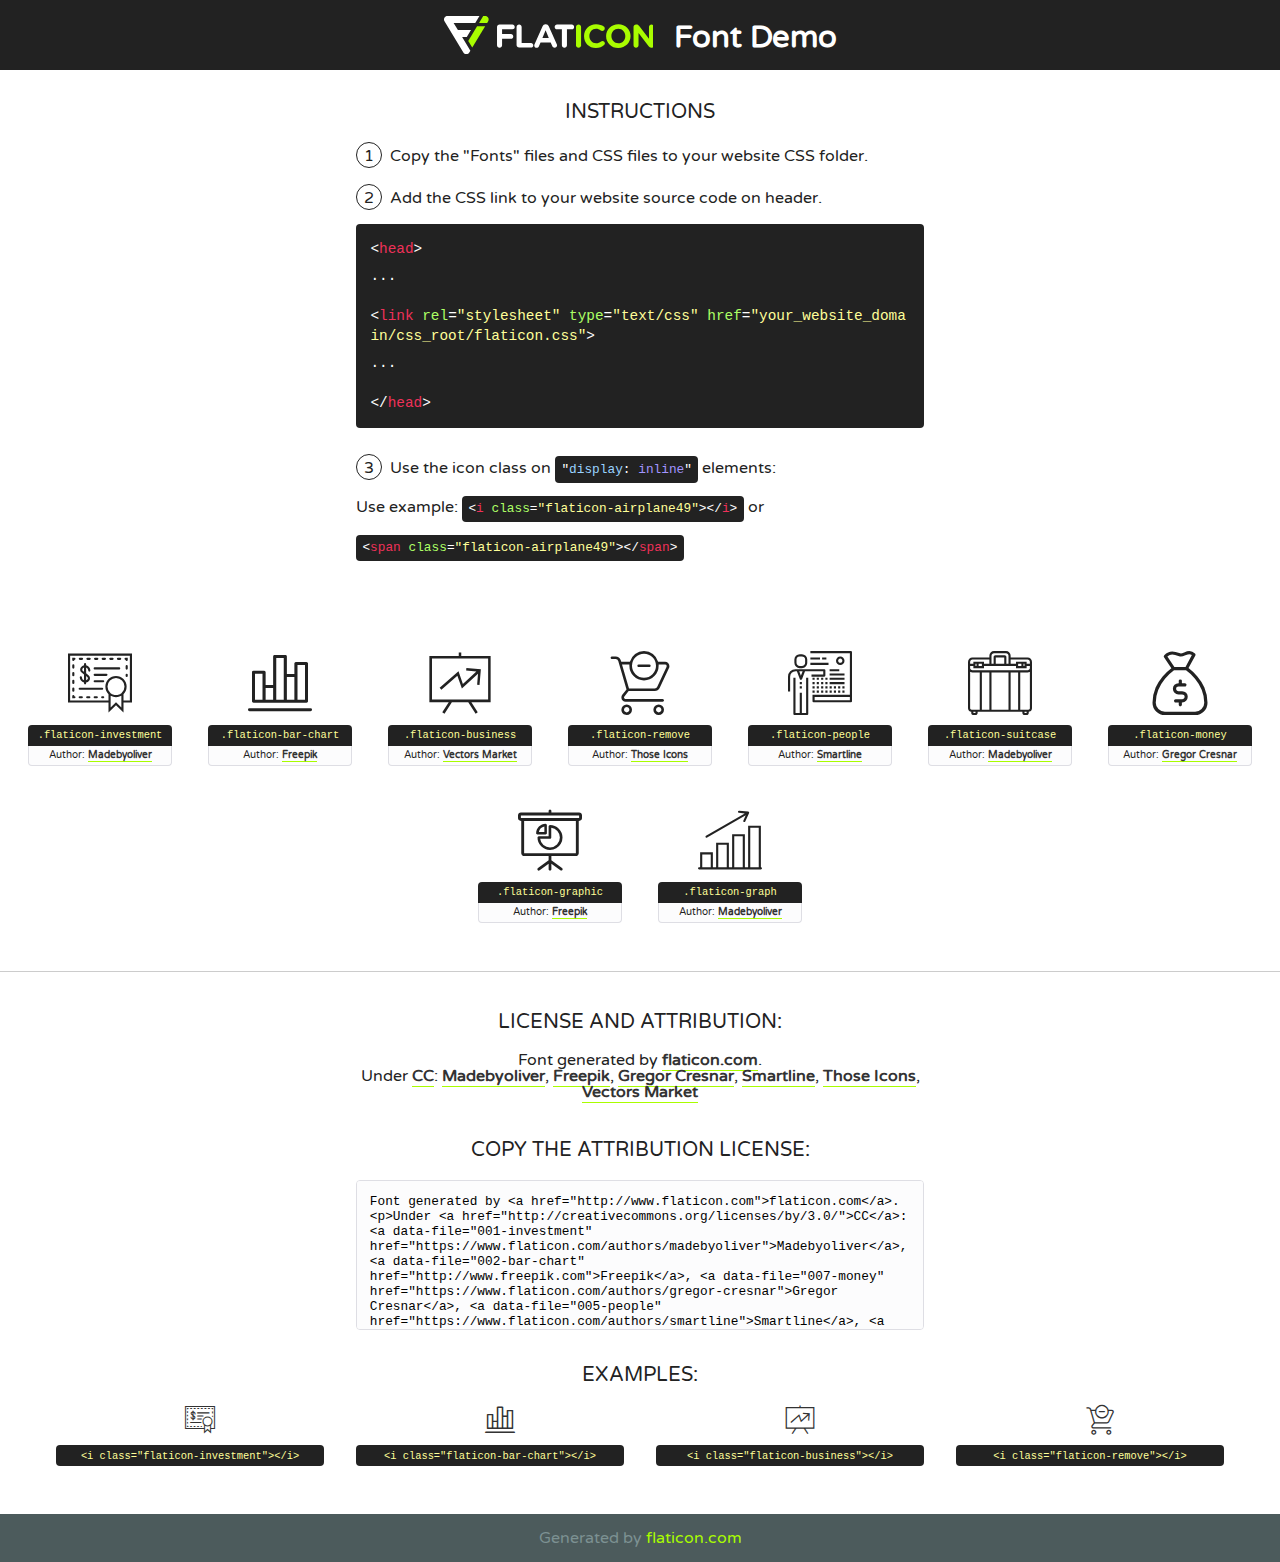
<file: TheBiznes/fonts/flaticon.html>
<!DOCTYPE html>
<!--
  Flaticon icon font: Flaticon
  Creation date: 29/07/2017 07:53
-->
<html>
<!DOCTYPE html>
<html>

<head>
    <title>Flaticon WebFont</title>
    <link href="http://fonts.googleapis.com/css?family=Varela+Round" rel="stylesheet" type="text/css" />
    <link rel="stylesheet" type="text/css" href="flaticon.css">
    <meta charset="UTF-8">
    <style>
    html, body, div, span, applet, object, iframe,
    h1, h2, h3, h4, h5, h6, p, blockquote, pre,
    a, abbr, acronym, address, big, cite, code,
    del, dfn, em, img, ins, kbd, q, s, samp,
    small, strike, strong, sub, sup, tt, var,
    b, u, i, center,
    dl, dt, dd, ol, ul, li,
    fieldset, form, label, legend,
    table, caption, tbody, tfoot, thead, tr, th, td,
    article, aside, canvas, details, embed, 
    figure, figcaption, footer, header, hgroup, 
    menu, nav, output, ruby, section, summary,
    time, mark, audio, video {
        margin: 0;
        padding: 0;
        border: 0;
        font-size: 100%;
        font: inherit;
        vertical-align: baseline;
    }
    /* HTML5 display-role reset for older browsers */
    article, aside, details, figcaption, figure, 
    footer, header, hgroup, menu, nav, section {
        display: block;
    }
    body {
        line-height: 1;
    }
    ol, ul {
        list-style: none;
    }
    blockquote, q {
        quotes: none;
    }
    blockquote:before, blockquote:after,
    q:before, q:after {
        content: '';
        content: none;
    }
    table {
        border-collapse: collapse;
        border-spacing: 0;
    }
    body {
        font-family: 'Varela Round', Helvetica, Arial, sans-serif;
        font-size: 16px;
        color: #222;
    }
    a {
        color: #333;
        border-bottom: 1px solid #a9fd00;
        font-weight: bold;
        text-decoration: none;
    }
    * {
        -moz-box-sizing: border-box;
        -webkit-box-sizing: border-box;
        box-sizing: border-box;
        margin: 0;
        padding: 0;
    }
    [class^="flaticon-"]:before, [class*=" flaticon-"]:before, [class^="flaticon-"]:after, [class*=" flaticon-"]:after {
        font-family: Flaticon;
        font-size: 30px;
        font-style: normal;
        margin-left: 20px;
        color: #333;
    }
    .wrapper {
        max-width: 600px;
        margin: auto;
        padding: 0 1em;
    }
    .title {
        font-size: 1.25em;
        text-align: center;
        margin-bottom: 1em;
        text-transform: uppercase;
    }
    header {
        text-align: center;
        background-color: #222;
        color: #fff;
        padding: 1em;
    }
    header .logo {
        width: 210px;
        height: 38px;
        display: inline-block;
        vertical-align: middle;
        margin-right: 1em;
        border: none;
    }
    header strong {
        font-size: 1.95em;
        font-weight: bold;
        vertical-align: middle;
        margin-top: 5px;
        display: inline-block;
    }
    .demo {
        margin: 2em auto;
        line-height: 1.25em;
    }
    .demo ul li {
        margin-bottom: 1em;
    }
    .demo ul li .num {
        color: #222;
        border-radius: 20px;
        display: inline-block;
        width: 26px;
        padding: 3px;
        height: 26px;
        text-align: center;
        margin-right: 0.5em;
        border: 1px solid #222;
    }
    .demo ul li code {
        background-color: #222;
        border-radius: 4px;
        padding: 0.25em 0.5em;
        display: inline-block;
        color: #fff;
        font-family: Consolas,Monaco,Lucida Console,Liberation Mono,DejaVu Sans Mono,Bitstream Vera Sans Mono,Courier New, monospace;
        font-weight: lighter;
        margin-top: 1em;
        font-size: 0.8em;
        word-break: break-all;
    }
    .demo ul li code.big {
        padding: 1em;
        font-size: 0.9em;
    }
    .demo ul li code .red {
        color: #EF3159;
    }
    .demo ul li code .green {
        color: #ACFF65;
    }
    .demo ul li code .yellow {
        color: #FFFF99;
    }
    .demo ul li code .blue {
        color: #99D3FF;
    }
    .demo ul li code .purple {
        color: #A295FF;
    }
    .demo ul li code .dots {
        margin-top: 0.5em;
        display: block;
    }
    #glyphs {
        border-bottom: 1px solid #ccc;
        padding: 2em 0;
        text-align: center;
    }
    .glyph {
        display: inline-block;
        width: 9em;
        margin: 1em;
        text-align: center;
        vertical-align: top;
        background: #FFF;
    }
    .glyph .glyph-icon {
        padding: 10px;
        display: block;
        font-family:"Flaticon";
        font-size: 64px;
        line-height: 1;
    }
    .glyph .glyph-icon:before {
        font-size: 64px;
        color: #222;
        margin-left: 0;
    }
    .class-name {
        font-size: 0.65em;
        background-color: #222;
        color: #fff;
        border-radius: 4px 4px 0 0;
        padding: 0.5em;
        color: #FFFF99;
        font-family: Consolas,Monaco,Lucida Console,Liberation Mono,DejaVu Sans Mono,Bitstream Vera Sans Mono,Courier New, monospace;
    }
    .author-name {
        font-size: 0.6em;
        background-color: #fcfcfd;
        border: 1px solid #DEDEE4;
        border-top: 0;
        border-radius: 0 0 4px 4px;
        padding: 0.5em;
    }
    .class-name:last-child {
        font-size: 10px;
        color:#888;
    }
    .class-name:last-child a {
        font-size: 10px;
        color:#555;
    }
    .class-name:last-child a:hover {
        color:#a9fd00;
    }
    .glyph > input {
        display: block;
        width: 100px;
        margin: 5px auto;
        text-align: center;
        font-size: 12px;
        cursor: text;
    }
    .glyph > input.icon-input {
        font-family:"Flaticon";
        font-size: 16px;
        margin-bottom: 10px;
    }
    .attribution .title {
        margin-top: 2em;
    }
    .attribution textarea {
        background-color: #fcfcfd;
        padding: 1em;
        border: none;
        box-shadow: none;
        border: 1px solid #DEDEE4;
        border-radius: 4px;
        resize: none;
        width: 100%;
        height: 150px;
        font-size: 0.8em;
        font-family: Consolas,Monaco,Lucida Console,Liberation Mono,DejaVu Sans Mono,Bitstream Vera Sans Mono,Courier New, monospace;
        -webkit-appearance: none;
    }
    .iconsuse {
        margin: 2em auto;
        text-align: center;
        max-width: 1200px;
    }
    .iconsuse:after {
        content: '';
        display: table;
        clear: both;
    }
    .iconsuse .image {
        float: left;
        width: 25%;
        padding: 0 1em;
    }
    .iconsuse .image p {
        margin-bottom: 1em;
    }
    .iconsuse .image span {
        display: block;
        font-size: 0.65em;
        background-color: #222;
        color: #fff;
        border-radius: 4px;
        padding: 0.5em;
        color: #FFFF99;
        margin-top: 1em;
        font-family: Consolas,Monaco,Lucida Console,Liberation Mono,DejaVu Sans Mono,Bitstream Vera Sans Mono,Courier New, monospace;
    }
    #footer {
        text-align: center;
        background-color: #4C5B5C;
        color: #7c9192;
        padding: 1em;
    }
    #footer a {
        border: none;
        color: #a9fd00;
        font-weight: normal;
    }
    @media (max-width: 960px) {
        .iconsuse .image {
            width: 50%;
        }
    }
    @media (max-width: 560px) {
        .iconsuse .image {
            width: 100%;
        }
    }
    </style>
</head>

<body class="characters-off">

    <header>
        <a href="http://www.flaticon.com" target="_blank" class="logo">
            <svg version="1.1" xmlns="http://www.w3.org/2000/svg" xmlns:xlink="http://www.w3.org/1999/xlink" xmlns:a="http://ns.adobe.com/AdobeSVGViewerExtensions/3.0/" viewBox="0 0 560.875 102.036" enable-background="new 0 0 560.875 102.036" xml:space="preserve">
                <defs>
                </defs>
                <g>
                    <g class="letters">
                        <path fill="#ffffff" d="M141.596,29.675c0-3.777,2.985-6.767,6.764-6.767h34.438c3.426,0,6.15,2.728,6.15,6.15
                        c0,3.43-2.724,6.149-6.15,6.149h-27.674v13.091h23.719c3.429,0,6.151,2.724,6.151,6.15c0,3.43-2.723,6.149-6.151,6.149h-23.719
                        v17.574c0,3.773-2.986,6.761-6.764,6.761c-3.779,0-6.764-2.989-6.764-6.761V29.675z"></path>
                        <path fill="#ffffff" d="M193.844,29.149c0-3.781,2.985-6.767,6.764-6.767c3.776,0,6.763,2.985,6.763,6.767v42.957h25.039
                        c3.426,0,6.149,2.726,6.149,6.153c0,3.425-2.723,6.15-6.149,6.15h-31.802c-3.779,0-6.764-2.986-6.764-6.768V29.149z"></path>
                        <path fill="#ffffff" d="M241.891,75.71l21.438-48.407c1.492-3.341,4.215-5.357,7.906-5.357h0.792
                        c3.686,0,6.323,2.017,7.815,5.357l21.439,48.407c0.436,0.967,0.701,1.845,0.701,2.723c0,3.602-2.809,6.501-6.414,6.501
                        c-3.161,0-5.269-1.845-6.499-4.655l-4.132-9.661h-27.059l-4.301,10.102c-1.144,2.631-3.426,4.214-6.237,4.214
                        c-3.517,0-6.24-2.81-6.24-6.325C241.1,77.64,241.451,76.677,241.891,75.71z M279.932,58.666l-8.521-20.297l-8.526,20.297H279.932
                        z"></path>
                        <path fill="#ffffff" d="M314.864,35.387H301.86c-3.429,0-6.239-2.813-6.239-6.238c0-3.429,2.811-6.24,6.239-6.24h39.533
                        c3.426,0,6.237,2.811,6.237,6.24c0,3.425-2.811,6.238-6.237,6.238h-13.001v42.785c0,3.773-2.99,6.761-6.764,6.761
                        c-3.779,0-6.764-2.989-6.764-6.761V35.387z"></path>
                        <path fill="#A9FD00" d="M352.615,29.149c0-3.781,2.985-6.767,6.767-6.767c3.774,0,6.761,2.985,6.761,6.767v49.024
                        c0,3.773-2.987,6.761-6.761,6.761c-3.781,0-6.767-2.989-6.767-6.761V29.149z"></path>
                        <path fill="#A9FD00" d="M374.132,53.836v-0.179c0-17.481,13.178-31.801,32.065-31.801c9.22,0,15.459,2.458,20.557,6.238
                        c1.402,1.054,2.637,2.985,2.637,5.357c0,3.692-2.985,6.59-6.681,6.59c-1.845,0-3.071-0.702-4.044-1.319
                        c-3.776-2.813-7.729-4.393-12.562-4.393c-10.364,0-17.831,8.611-17.831,19.154v0.173c0,10.542,7.291,19.329,17.831,19.329
                        c5.715,0,9.492-1.756,13.359-4.834c1.049-0.874,2.458-1.491,4.039-1.491c3.429,0,6.325,2.813,6.325,6.236
                        c0,2.106-1.056,3.78-2.282,4.834c-5.539,4.834-12.036,7.733-21.878,7.733C387.572,85.464,374.132,71.493,374.132,53.836z"></path>
                        <path fill="#A9FD00" d="M433.009,53.836v-0.179c0-17.481,13.79-31.801,32.766-31.801c18.981,0,32.592,14.143,32.592,31.628v0.173
                        c0,17.483-13.785,31.807-32.769,31.807C446.625,85.464,433.009,71.32,433.009,53.836z M484.224,53.836v-0.179
                        c0-10.539-7.725-19.326-18.626-19.326c-10.893,0-18.449,8.611-18.449,19.154v0.173c0,10.542,7.73,19.329,18.626,19.329
                        C476.676,72.986,484.224,64.378,484.224,53.836z"></path>
                        <path fill="#A9FD00" d="M506.233,29.321c0-3.774,2.99-6.763,6.767-6.763h1.401c3.252,0,5.183,1.583,7.029,3.953l26.093,34.265
                        V29.059c0-3.692,2.99-6.677,6.681-6.677c3.683,0,6.671,2.985,6.671,6.677v48.934c0,3.78-2.987,6.765-6.764,6.765h-0.436
                        c-3.257,0-5.188-1.581-7.034-3.953l-27.056-35.492v32.944c0,3.687-2.985,6.676-6.678,6.676c-3.683,0-6.673-2.989-6.673-6.676
                        V29.321z"></path>
                    </g>
                    <g class="insignia">
                        <path fill="#ffffff" d="M48.372,56.137h12.517l11.156-18.537H37.186L25.688,18.539h57.825L94.668,0H9.271
                        C5.925,0,2.842,1.801,1.198,4.716c-1.644,2.907-1.593,6.482,0.134,9.343l50.38,83.501c1.678,2.781,4.689,4.476,7.938,4.476
                        c3.246,0,6.257-1.695,7.935-4.476l2.898-4.804L48.372,56.137z"></path>
                        <g class="i">
                            <path fill="#A9FD00" d="M93.575,18.539h0.031v0.004l21.652,0.004l2.705-4.488c1.727-2.861,1.778-6.436,0.133-9.343
                            C116.454,1.801,113.371,0,110.026,0h-5.294L93.575,18.539z"></path>
                            <polygon fill="#A9FD00" points="88.291,27.356 64.725,66.486 75.519,84.404 109.942,27.356"></polygon>
                        </g>
                    </g>
                </g>
            </svg>
        </a>
        <strong>Font Demo</strong>
    </header>


    <section class="demo wrapper">

        <p class="title">Instructions</p>

        <ul>
            <li>
                <span class="num">1</span>Copy the "Fonts" files and CSS files to your website CSS folder.
            </li>
            <li>
                <span class="num">2</span>Add the CSS link to your website source code on header.
                <code class="big">
                    &lt;<span class="red">head</span>&gt;
                    <br/><span class="dots">...</span>
                    <br/>&lt;<span class="red">link</span> <span class="green">rel</span>=<span class="yellow">"stylesheet"</span> <span class="green">type</span>=<span class="yellow">"text/css"</span> <span class="green">href</span>=<span class="yellow">"your_website_domain/css_root/flaticon.css"</span>&gt;
                    <br/><span class="dots">...</span>
                    <br/>&lt;/<span class="red">head</span>&gt;
                </code>
            </li>

            <li>
                <p>
                    <span class="num">3</span>Use the icon class on <code>"<span class="blue">display</span>:<span class="purple"> inline</span>"</code> elements:
                    <br />
                    Use example: <code>&lt;<span class="red">i</span> <span class="green">class</span>=<span class="yellow">&quot;flaticon-airplane49&quot;</span>&gt;&lt;/<span class="red">i</span>&gt;</code> or <code>&lt;<span class="red">span</span> <span class="green">class</span>=<span class="yellow">&quot;flaticon-airplane49&quot;</span>&gt;&lt;/<span class="red">span</span>&gt;</code>
            </li>
        </ul>

    </section>




   <section id="glyphs">          
    
      
        <div class="glyph"><div class="glyph-icon flaticon-investment"></div>
            <div class="class-name">.flaticon-investment</div>
            <div class="author-name">Author: <a data-file="001-investment" href="https://www.flaticon.com/authors/madebyoliver">Madebyoliver</a> </div> 
        </div>        
        
        <div class="glyph"><div class="glyph-icon flaticon-bar-chart"></div>
            <div class="class-name">.flaticon-bar-chart</div>
            <div class="author-name">Author: <a data-file="002-bar-chart" href="http://www.freepik.com">Freepik</a> </div> 
        </div>        
        
        <div class="glyph"><div class="glyph-icon flaticon-business"></div>
            <div class="class-name">.flaticon-business</div>
            <div class="author-name">Author: <a data-file="003-business" href="https://www.flaticon.com/authors/vectors-market">Vectors Market</a> </div> 
        </div>        
        
        <div class="glyph"><div class="glyph-icon flaticon-remove"></div>
            <div class="class-name">.flaticon-remove</div>
            <div class="author-name">Author: <a data-file="004-remove" href="https://www.flaticon.com/authors/those-icons">Those Icons</a> </div> 
        </div>        
        
        <div class="glyph"><div class="glyph-icon flaticon-people"></div>
            <div class="class-name">.flaticon-people</div>
            <div class="author-name">Author: <a data-file="005-people" href="https://www.flaticon.com/authors/smartline">Smartline</a> </div> 
        </div>        
        
        <div class="glyph"><div class="glyph-icon flaticon-suitcase"></div>
            <div class="class-name">.flaticon-suitcase</div>
            <div class="author-name">Author: <a data-file="006-suitcase" href="https://www.flaticon.com/authors/madebyoliver">Madebyoliver</a> </div> 
        </div>        
        
        <div class="glyph"><div class="glyph-icon flaticon-money"></div>
            <div class="class-name">.flaticon-money</div>
            <div class="author-name">Author: <a data-file="007-money" href="https://www.flaticon.com/authors/gregor-cresnar">Gregor Cresnar</a> </div> 
        </div>        
        
        <div class="glyph"><div class="glyph-icon flaticon-graphic"></div>
            <div class="class-name">.flaticon-graphic</div>
            <div class="author-name">Author: <a data-file="008-graphic" href="http://www.freepik.com">Freepik</a> </div> 
        </div>        
        
        <div class="glyph"><div class="glyph-icon flaticon-graph"></div>
            <div class="class-name">.flaticon-graph</div>
            <div class="author-name">Author: <a data-file="009-graph" href="https://www.flaticon.com/authors/madebyoliver">Madebyoliver</a> </div> 
        </div>        
        

    </section>



    <section class="attribution wrapper"   style="text-align:center;">

      <div class="title">License and attribution:</div><div class="attrDiv">Font generated by <a href="http://www.flaticon.com">flaticon.com</a>. <div><p>Under <a href="http://creativecommons.org/licenses/by/3.0/">CC</a>: <a data-file="001-investment" href="https://www.flaticon.com/authors/madebyoliver">Madebyoliver</a>, <a data-file="002-bar-chart" href="http://www.freepik.com">Freepik</a>, <a data-file="007-money" href="https://www.flaticon.com/authors/gregor-cresnar">Gregor Cresnar</a>, <a data-file="005-people" href="https://www.flaticon.com/authors/smartline">Smartline</a>, <a data-file="004-remove" href="https://www.flaticon.com/authors/those-icons">Those Icons</a>, <a data-file="003-business" href="https://www.flaticon.com/authors/vectors-market">Vectors Market</a></p>  </div>
      </div>
      <div class="title">Copy the Attribution License:</div>

    <textarea onclick="this.focus();this.select();">Font generated by &lt;a href=&quot;http://www.flaticon.com&quot;&gt;flaticon.com&lt;/a&gt;. <p>Under <a href="http://creativecommons.org/licenses/by/3.0/">CC</a>: <a data-file="001-investment" href="https://www.flaticon.com/authors/madebyoliver">Madebyoliver</a>, <a data-file="002-bar-chart" href="http://www.freepik.com">Freepik</a>, <a data-file="007-money" href="https://www.flaticon.com/authors/gregor-cresnar">Gregor Cresnar</a>, <a data-file="005-people" href="https://www.flaticon.com/authors/smartline">Smartline</a>, <a data-file="004-remove" href="https://www.flaticon.com/authors/those-icons">Those Icons</a>, <a data-file="003-business" href="https://www.flaticon.com/authors/vectors-market">Vectors Market</a></p>  
     </textarea>

    </section>

    <section class="iconsuse">

          <div class="title">Examples:</div>            
             
            <div class="image">
                <p>
                    <i class="glyph-icon flaticon-investment"></i> 
                    <span>&lt;i class=&quot;flaticon-investment&quot;&gt;&lt;/i&gt;</span>
                </p>
            </div>
            
            <div class="image">
                <p>
                    <i class="glyph-icon flaticon-bar-chart"></i> 
                    <span>&lt;i class=&quot;flaticon-bar-chart&quot;&gt;&lt;/i&gt;</span>
                </p>
            </div>
            
            <div class="image">
                <p>
                    <i class="glyph-icon flaticon-business"></i> 
                    <span>&lt;i class=&quot;flaticon-business&quot;&gt;&lt;/i&gt;</span>
                </p>
            </div>
            
            <div class="image">
                <p>
                    <i class="glyph-icon flaticon-remove"></i> 
                    <span>&lt;i class=&quot;flaticon-remove&quot;&gt;&lt;/i&gt;</span>
                </p>
            </div>
                       
        </div>
                            
    </section>

<div id="footer">
    <div>Generated by <a href="http://www.flaticon.com">flaticon.com</a>
    </div>
</div>



</body>
</html>
</file>
<file: TheBiznes/css/responsive.css>
/*  Theme HTML Template */



@media only screen and (max-width: 1200px){

	.header-lower{
		margin-bottom: 0px;
	}
	.main-header .search-box{
		margin-left: 25px;
	}
	.main-menu .navigation > li{
		margin-left: 30px;
	}
	.main-header .search-box:before{
		display: none;
	}
	.sticky-header .main-menu {
	    right: 10px;
	}
	.sticky-header .main-menu .navigation > li{
		margin-left: 14px;
	}
	.service-section {
	    padding: 100px 30px 100px 31px;
	}
	.team-page .single-item .lower-content .team-social li{
		margin: 3px 1px;
	}
	.logo-box{
		margin-left: -30px;
	}
	.our-team .slider-pager{
		margin-top: -50px;
	}
	.about-bg{
		padding-top: 80px;
	}

}



@media only screen and (min-width: 768px){
	.main-menu .navigation > li > ul,
	.main-menu .navigation > li > ul > li > ul{
		display:block !important;
		visibility:hidden;
		opacity:0;
	}
}



@media only screen and (max-width: 991px){
	
	.logo-box {
		display: block;
		width: 243px;
		margin: auto;
		margin-top: 15px;
	}
	.header-upper .top-left {
		display: block;
		text-align: center;
	}
	.header-upper .top-left li{
		margin-right: 10px;
	}
	.header-upper .top-right {
		float: none;
		display: block;
	}
	.main-menu .navigation > li > a {
		padding: 20px 6px 25px 6px;
	}
	.main-menu .navbar-collapse > ul li.dropdown .dropdown-btn{
		top: 17px;
	}
	.feature-section .single-item{
		margin-bottom: 30px;
	}
	.testimonial-section .owl-theme .owl-controls{
		display: none;
	}
	.service-section .service-title{
		margin-bottom: 60px;
	}
	.service-section .owl-theme .owl-controls{
		position: relative;
		left: 0px;
		bottom: 0px;
		text-align: center;
		top: 15px;
	}
	.fact-counter .single-item{
		margin-bottom: 30px;
	}
	.our-team .slider-pager{
		text-align: left;
		margin-top: -49px;
	}
	.call-back:after{
		width: 100%;
	}
	.news-section .single-item{
		margin-bottom: 30px;
	}
	.sponsors-section .owl-theme .owl-controls{
		display: none;
	}
	.main-footer .service-widget{
		margin-bottom: 40px;
	}
	.main-footer .link-widget{
		margin-left: 0px;
	}
	.about-section .img-box{
		margin-left: 0px;
		top: 85px;
	}
	.faq-section .faq-content{
		margin-bottom: 50px;
	}
	.faq-section .faq-sidebar{
		margin-left: 0px;
	}
	.blog-page .sidebar{
		margin-left: 0px;
		margin-top: 50px;
	}
	.contact-info .single-item{
		margin-bottom: 30px;
	}
	.contact-section .contact-form-area{
		margin-bottom: 50px;
	}
	.service-section:after,
	.service-section:before{
		width: 100%;
	}
	.gallery-section .owl-theme .owl-controls{
		right: 15px;
	}
	.header-upper .top-right .social-top{
		display: block;
		text-align: center;
	}
	.header-upper .top-right .button-top{
		margin-left: 0px;
		display: block;
		text-align: center;
		margin-top: 8px;
		margin-bottom: 10px;
	}

}
@media only screen and (max-width: 767px){
	
	
	.main-menu .collapse {
		overflow:auto;
		float:none;
		width:100%;
		padding:10px 0px 0px;
		border:none;
		margin:0px;
		-ms-border-radius:3px;
		-moz-border-radius:3px;
		-webkit-border-radius:3px;
		-o-border-radius:3px;
		border-radius:3px;
   }
   
	.main-menu .collapse.in,
	.main-menu .collapsing{
		padding:10px 0px 0px;
		border:none;
		-ms-border-radius:3px;
		-moz-border-radius:3px;
		-webkit-border-radius:3px;
		-o-border-radius:3px;
		border-radius:3px;	
	}
	
	
	.main-menu .navbar-header {
	    position: relative;
	    display: inline-block;
	    text-align: right;
	    padding: 12px 0px;
	    right: 0px;
	    z-index: 12;
	}
	
	.main-menu .navbar-header .navbar-toggle{
		display:inline-block;
		z-index:7;
		float:none;
		margin-bottom: 0px;
		margin-top: 0px;
	}
	
	.main-menu .navbar-header .navbar-toggle .icon-bar{
		background:#f6b129;	
	}
	
	.main-menu .navbar-collapse > .navigation{
		float:none !important;
		margin:0px !important;
		width:100% !important;
		background:#fff;
		border-top: 1px solid #eee;
		border-right: 1px solid #eee;
	}
	
	.main-menu .navbar-collapse > .navigation > li{
		margin:0px !important;
		float:none !important;
		width:100%;
	}
	
	.main-menu .navigation > li > a,
	.main-menu .navigation > li > ul:before{
		border:none;	
	}
	
	.main-menu .navbar-collapse > .navigation > li > a{
		padding:10px 10px !important;
		border-bottom: 1px solid #eee;
	}
	
	.main-menu .navigation li.dropdown > a:after,
	.main-menu .navigation > li.dropdown > a:before,
	.main-menu .navigation > li > ul > li > a::before,
	.main-menu .navigation > li > ul > li > ul > li > a::before{
		color:#ffffff !important;
		right:15px;
		font-size:16px;
		display:none !important;
	}
	
	.main-menu .navbar-collapse > .navigation > li > ul,
	.main-menu .navbar-collapse > .navigation > li > ul > li > ul{
		position:relative;
		border:none;
		float:none;
		visibility:visible;
		opacity:1;
		display:none;
		margin:0px;
		left:auto !important;
		right:auto !important;
		top:auto !important;
		width:100%;
		background:#222;
		-webkit-border-radius:0px;
		-ms-border-radius:0px;
		-o-border-radius:0px;
		-moz-border-radius:0px;
		border-radius:0px;
		transition:none !important;
		-webkit-transition:none !important;
		-ms-transition:none !important;
		-o-transition:none !important;
		-moz-transition:none !important;
	}
		
	.main-menu .navbar-collapse > .navigation > li > ul,
	.main-menu .navbar-collapse > .navigation > li > ul > li > ul{
		border-top:1px solid rgba(255,255,255,1) !important;	
	}
	
	.main-menu .navbar-collapse > .navigation > li,
	.main-menu .navbar-collapse > .navigation > li > ul > li,
	.main-menu .navbar-collapse > .navigation > li > ul > li > ul > li{
		opacity:1 !important;
		top:0px !important;
		left:0px !important;
	}
	
	.main-menu .navbar-collapse > .navigation > li:first-child{
		border:none;	
	}
	
	.main-menu .navbar-collapse > .navigation > li > a,
	.main-menu .navbar-collapse > .navigation > li > ul > li > a,
	.main-menu .navbar-collapse > .navigation > li > ul > li > ul > li > a{
		padding:10px 10px !important;
		line-height:22px;
		color:#222;
		background: #fff;
		text-align:left;
	}
	
	.main-menu .navbar-collapse > .navigation > li:hover > a,
	.main-menu .navbar-collapse > .navigation > li > ul > li:hover > a,
	.main-menu .navbar-collapse > .navigation > li > ul > li > ul > li:hover > a,
	.main-menu .navbar-collapse > .navigation > li.current > a,
	.main-menu .navbar-collapse > .navigation > li.current-menu-item > a{
		background: #fff;
	}
	
	.main-menu .navbar-collapse > .navigation li.dropdown .dropdown-btn{
		display:block;
		position: absolute;
		top: 5px;
		right: 10px;
		cursor: pointer;
	}
	.main-menu .navbar-collapse > .navigation li.dropdown .dropdown-btn span{
		color: #222;
		font-size: 20px;
		z-index: 1;
	}
	.main-menu .navigation > li > ul > li > a{
		border-bottom: 1px solid #eee !important;
	}
	.main-menu .navbar-collapse > .navigation li.dropdown:after,
	.main-menu .navigation > li > ul:before{
		display:none !important;	
	}
	.main-header .menu-bar{
		float: none;
	}
	.main-header .info-box{
		position: absolute;
		top: 4px;
		right: 0px;
	}
	.main-menu{
		width: 100%;
	}
	.sticky-header .logo-box{
		display: none;
	}
	.feature-section .img-box{
		width: 100%;
	}
	.our-team .slider-pager{
		display: none;
	}
	.ui-selectmenu-button.ui-button{
		margin-bottom: 30px;
	}
	.news-section .single-item .img-box{
		width: 100%;
	}
	.main-footer .service-widget{
		padding: 0px;
	}
	.about-section .img-box{
		width: 100%;
	}
	.team-page .img-box{
		width: 100%;
	}
	.logo-widget.footer-widget {
	    margin-bottom: 15px;
	}
	.main-header .info-box{
		right: 0px;
	}
}

@media only screen and (max-width: 599px){
	
	.gallery-section .owl-theme .owl-controls {
	    right: 0px;
	    position: relative;
	    text-align: center;
	    top: 15px;
	}
	.tp-leftarrow.tparrows.default.preview3,
	.tp-rightarrow.tparrows.default.preview3{
		display: none;
	}
	.blog-details .single-item .news-content{
		padding-right: 10px;
	}
	.main-slider .btn-two{
		display: block;
		margin-left: 0px;
		margin-top: 10px;
	}
}

@media only screen and (max-width: 499px) {
	
	.header-upper .top-right .button-top a{
	    padding: 12px 22px;
	}

}

@media only screen and (max-width: 399px){

	.header-upper .top-left li {
	    margin-right: 10px;
	    width: 173px;
	    display: block;
	    margin: 0 auto;
	    line-height: 26px;
	}
	.error-section .error-title{
		font-size: 140px;
		line-height: 140px;
	}
	.testimonial-section .img-box{
		margin-bottom: 15px;
	}

}

@media only screen and (max-width: 300px){
	
	


}
</file>
<file: TheBiznes/css/custom/theme-2.css>
/*============

This file only contains the theme color schemes, (not the style ) If you want to change the color
 schemes of the theme 
just change the color code  and rgba value. The whole theme color will be changed.

===========*/





/* Filter the 'background' value classes*/

.switcher .switch_btn button,.style-one,.btn-one,.title-text:before,.feature-section .single-item 
.single-content .icon-box,.sec-title h2:before,.owl-theme .owl-controls .owl-nav [class*="owl-"]:hover,
.testimonial-section .img-box:before,.owl-theme .owl-dots .owl-dot.active span, .owl-theme .owl-dots 
.owl-dot:hover span,.our-team .team-content .team-social li a:hover, .our-team .team-content 
.team-social li a.active,.news-section .single-item .news-content .date,.news-section 
.single-item:hover .news-content h4 a:before,.main-footer .subscribe-widget .input-box button,
.main-footer .subscribe-widget .footer-social li a:hover, .main-footer .subscribe-widget 
.footer-social li a.active,.team-page .single-item .lower-content .team-social li a:hover, 
.team-page .single-item .lower-content .team-social li a.active,.main-slider .btn-two:hover,.accordion-box 
.accordion .acc-btn.active .acc-title,.link-btn li a:hover, .link-btn li a.active,.blog-details .post-share-option 
.post-social li a.active, .blog-details .post-share-option .post-social li a:hover,.main-menu .navbar-header 
.navbar-toggle .icon-bar,.scroll-to-top,.header-search button

{
	background: #f6b129;
}


/* background style two */





/* Filter the 'color' value classes*/

.header-upper .top-left li i:before,.header-upper .top-right .social-top li a:hover,
.main-menu .navigation > li:hover > a,.main-menu .navigation > li.current > a,.main-menu .navigation > 
li > ul > li:hover > a,.sec-title span,.service-section .three-column-carousel .single-item .icon-box 
i:before,span,.ui-menu .ui-menu-item-wrapper:hover,.news-section .single-item .news-content 
.meta li:first-child,h5 a:hover, h6 a:hover, h4 a:hover, h4 a:hover,.main-footer .link-widget li a:hover, 
.main-footer .service-widget li a:hover,.footer-bottom a,.bread-crumb .text,.about-section 
.about-content .list li:before,.service-style-tow .service-content .icon-box i:before,.main-menu 
.navbar-collapse > ul li.dropdown.current .dropdown-btn span:before,.main-menu .navbar-collapse > ul li
.dropdown:hover .dropdown-btn span:before,.service-details .sidebar .sidebar-list a.active,
.service-details .sidebar .sidebar-list a.active:before,.service-details .sidebar-details 
.content-style-two .list li:before,.gallery-section h5,.single-item .img-box .overlay .box .content a i,
.error-section .error-title,.blog-page .sidebar-catagories .sidebar-list a.active,.blog-page .sidebar-catagories 
.sidebar-list a.active:before,.contact-info .single-item .icon-box i:before

 {
	color:#f6b129;
}

/* Filter the 'border color' value classes*/

.main-menu .navigation > li > ul,.main-menu .navigation > li > ul > li > a,.main-slider .btn-one,
.owl-theme .owl-controls .owl-nav [class*="owl-"]:hover,.our-team .team-content .team-social li a:hover, 
.our-team .team-content .team-social li a.active,.main-footer .subscribe-widget .footer-social li a:hover, 
.main-footer .subscribe-widget .footer-social li a.active,.main-slider .btn-two:hover,input:focus, textarea:focus,
.accordion-box .accordion .acc-btn.active .acc-title,.link-btn li a:hover, .link-btn li a.active,
.blog-details .post-share-option .post-social li a.active, .blog-details .post-share-option .post-social li a:hover,
.header-search .search input[type="text"], .header-search input[type="search"],.header-search button

{
  border-color:#f6b129;
}


/* change the theme logo for your own color schemes */

.logo-box {
    background: url(../../images/logo/logo1.png) no-repeat 9% 100%;
}

.footer-logo{
  background: url(../../images/footer/logo1.png) no-repeat 9% 100%;
}
</file>
<file: TheBiznes/fonts/flaticon.css>
/*
  	Flaticon icon font: Flaticon
  	Creation date: 29/07/2017 07:53
  	*/

@font-face {
  font-family: "Flaticon";
  src: url("./Flaticon.eot");
  src: url("./Flaticon.eot?#iefix") format("embedded-opentype"),
       url("./Flaticon.woff") format("woff"),
       url("./Flaticon.ttf") format("truetype"),
       url("./Flaticon.svg#Flaticon") format("svg");
  font-weight: normal;
  font-style: normal;
}

@media screen and (-webkit-min-device-pixel-ratio:0) {
  @font-face {
    font-family: "Flaticon";
    src: url("./Flaticon.svg#Flaticon") format("svg");
  }
}

[class^="flaticon-"]:before, [class*=" flaticon-"]:before,
[class^="flaticon-"]:after, [class*=" flaticon-"]:after {   
  font-family: Flaticon;
        font-size: 20px;
font-style: normal;
margin-left: 20px;
}

.flaticon-investment:before { content: "\f100"; }
.flaticon-bar-chart:before { content: "\f101"; }
.flaticon-business:before { content: "\f102"; }
.flaticon-remove:before { content: "\f103"; }
.flaticon-people:before { content: "\f104"; }
.flaticon-suitcase:before { content: "\f105"; }
.flaticon-money:before { content: "\f106"; }
.flaticon-graphic:before { content: "\f107"; }
.flaticon-graph:before { content: "\f108"; }
</file>
<file: TheBiznes/css/style.css>
/* Css Template For The Biznes */


/************ TABLE OF CONTENTS ***************
1. Fonts
2. Reset
3. Global
4. Main Header
5. Main Slider
6. Feature Section
7. Service Section
9. Testimonial Section
8. Fact Counter
10. Team Section
11. Call Back Section
12. Gallery Section
14. News Section
15. Sponsors Section
16. Main Footer
19. Footer Bottom
20. Page Title
21. About Section
22. Service Style Two
23. Service Page
24. Service Details Content
25. Team Page
26. Gallery Page / Gallery Section
27. Faq Page
28. Error Section / Error Page
29. Blog Page
30. Blog Classic Content
31. Sidebar Content
32. Blog Details
33. Blog Details Content
34. Contact Section
35. Google Map


**********************************************/

/* use font link */

@import url('https://fonts.googleapis.com/css?family=Montserrat:100,100i,200,200i,300,300i,400,400i,500,500i,600,600i,700,700i,800,800i,900,900i');
@import url('https://fonts.googleapis.com/css?family=Open+Sans:300,300i,400,400i,600,600i,700,700i,800,800i');
@import url('https://fonts.googleapis.com/css?family=Raleway:300,300i,400,400i,500,500i,600,600i,700,700i,800,800i,900,900i');

/* use style sheet */

@import url(../css/font-awesome.css);
@import url(../css/flaticon.css);
@import url(../css/animate.css);
@import url(../css/owl.css);
@import url(../css/bootstrap.css);
@import url(../css/bootstrap.min.css);
@import url(../css/settings.css);
@import url(../css/jquery-ui.css);
@import url(../css/jquery.fancybox.css);
@import url(../css/hover.css);



/*** 

====================================================================
  Reset
====================================================================

 ***/
* {
  margin:0px;
  padding:0px;
  border:none;
  outline:none;
}


/*** 

====================================================================
  Global Settings
====================================================================

 ***/


body {
  font-size:15px;
  color:#777777;
  line-height:1.8em;
  font-weight:400;
  background:#ffffff;
  font-family: 'Rasa', serif;
  background-size:cover;
  background-repeat:no-repeat;
  background-position:center top;
  -webkit-font-smoothing: antialiased;
}

@media (min-width:1200px) {
  .container {
    padding: 0px 0px;
  }
}

a{
  text-decoration:none;
  position: relative;
  font-size: 14px;
  font-family: 'Open Sans',sans-serif;
  line-height: 25px;
  cursor:pointer;
  color:#d4dae3;
  transition: all 500ms ease;
}

a:hover{
  text-decoration:none;
  outline:none;
  color: #f6b129;
  transition: all 500ms ease;
}


input,button,select,textarea{
  font-family: 'Hind', sans-serif;
}

.strike-through{
  text-decoration:line-through; 
}

.auto-container{
  position:static;
  max-width:1200px;
  padding:0px 15px;
  margin:0 auto;
}

.small-container{
  max-width:680px;
  margin:0 auto;
}

.page-wrapper{
  position:relative;
  margin:0 auto;
  width:100%;
  min-width:300px;
  overflow-x: hidden;
  
}

ul,li{
  list-style:none;
  padding:0px;
  margin:0px; 
}
.centered{
  text-align:center;  
}
.sec-pad{
  padding: 92px 0px 100px 0px;
}

p{
  position: relative;
  font-size: 14px;
  font-family: 'Open Sans', sans-serif;
  line-height: 26px;
  font-weight: 400;
  color: #848484;
  margin-bottom: 10px;
  transition: all 500ms ease;
}

h1,h2,h3,h4,h5,h6 {
  position:relative;
  font-family: 'Montserrat',sans-serif;
  font-weight: 400;
  margin-bottom: 10px;
  color: #222;
  margin-top: 0px;
}
h1 a,h2 a,h3 a,h4 a,h5 a,h6 a {
  position:relative;
  font-family: 'Montserrat',sans-serif;
  font-weight: 400;
  margin-bottom: 10px;
  color: #222;
  margin-top: 0px;
  transition: all 500ms ease;
}

h1{
  font-size: 65px;
  line-height: 70px;
  font-weight: 600;
  color: #fff;
  text-transform: uppercase;
}

h2{
  font-size: 34px;
  line-height: 43px;
  color: #222;
}

h3{
  font-size: 24px;
  line-height: 30px;
}

h4{
  font-size: 20px;
  line-height: 30px;
}

h5{
  font-size: 18px;
  line-height: 28px;
} 

h4 a{
  font-size: 20px;
  line-height: 30px;
}

h6 a{
  font-size: 15px;
  line-height: 22px;
}

h5 a:hover,
h6 a:hover,
h4 a:hover,
h4 a:hover,
h6 a:hover{
  color: #f6b129;
  transition: all 500ms ease;
}
span{
  position: relative;
  display: block;
  font-size: 14px;
  font-family: 'Open Sans',sans-serif;
  line-height: 25px;
  color: #f6b129;
  font-style: italic;
  font-weight: 400;
  margin-bottom: 0px;
}


.preloader{position: fixed; left:0px;top:0px;height:100%;width: 100%;z-index:999999;background-color:#ffffff;background-position:center center;background-repeat:no-repeat;background-image:url(../images/icons/preloader.gif);}

/** button **/

.btn-one {
  font-size: 14px;
  font-weight: 400;
  text-transform: uppercase;
  color: #fff;
  background: #f6b129;
  padding: 15px 30px;
  font-family: 'Montserrat', sans-serif;
  position: relative;
  transition: all 0.5s ease 0s;
  cursor: pointer;
  display: inline-block;
  text-align: center;
  z-index: 1;
}
.btn-one:hover{
  color: #fff;
  transition: all 500ms ease;
}
.btn-one :before {
  background-color: #f6b129;
  height: 100%;
  left: 0;
  opacity: 0;
  position: absolute;
  top: 0;
  transform: scale(0.5, 1);
  transition: all 0.4s ease 0s;
  width: 100%;
  z-index: -1;
}
.btn-one :hover::before{
  opacity: 1;
  -webkit-transform: scale(1, 1);
  transform: scale(1, 1);
}
.style-one{
  background: #f6b129; 
  position: relative;
}
.style-one:before {
  background-color: #222;
  content: "";
  height: 100%;
  left: 0;
  opacity: 0;
  position: absolute;
  top: 0;
  transform: scale(0.5, 1);
  transition: all 0.4s ease 0s;
  width: 100%;
  z-index: -1;
  border-radius: 2px;
}
.style-one:hover:before{
  opacity: 1;
  -webkit-transform: scale(1, 1);
  transform: scale(1, 1);    
}

.btn-two {
  font-size: 14px;
  font-weight: 600;
  text-transform: uppercase;
  color: #fff;
  background: transparent;
  padding: 11px 33px 10px 33px;
  font-family: 'Montserrat', sans-serif;
  position: relative;
  transition: all 0.5s ease 0s;
  cursor: pointer;
  display: inline-block;
  text-align: center;
  z-index: 1;
  border: 2px solid #fff;
  border-radius: 5px;
}
.btn-two:hover{
  color: #c9a76e;
  transition: all 500ms ease;
}

.link-btn{
  position: relative;
  padding: 0px;
  margin: 0px;
  margin-top: 20px;
}
.link-btn li{
  display: inline-block;
  margin: 0px 3px;
}
.link-btn li a{
  position: relative;
  display: inline-block;
  font-size: 18px;
  font-family: 'OpenSans',sans-serif;
  color: #848484;
  font-weight: 600;
  width: 45px;
  height: 45px;
  line-height: 45px;
  text-align: center;
  border: 1px solid #e5e5e5;
  border-radius: 5px;
  transition: all 500ms ease;
}
.link-btn li a:hover,
.link-btn li a.active{
  background: #f6b129;
  color: #fff;
  border: 1px solid #f6b129;
  transition: all 500ms ease;
}

.section-title h2{
  position: relative;
  font-weight: 500;
  margin-bottom: 2px;
}
.sec-title h2{
  position: relative;
  color: #fff;
}
.sec-title span{
  position: relative;
  display: inline-block;
  font-style: normal;
  font-size: 34px;
  font-family: 'Montserrat',sans-serif;
  font-weight: 400;
  margin-bottom: 10px;
  color: #f6b129;
}
.sec-title h2:before{
  position: absolute;
  content: '';
  background: #f6b129;
  width: 50px;
  height: 5px;
  left: 0px;
  bottom: -15px;
  border-radius: 5px;
}
.title-text{
  position: relative;
  margin-bottom: 68px;
}
.title-text p{
  font-size: 15px;
}
.title-text:before{
  position: absolute;
  content: '';
  background: #f6b129;
  height: 5px;
  width: 50px;
  border-radius: 5px;
  left: 50%;
  margin-left: -25px;
  bottom: -18px;
}
.img-box{
  position: relative;
  display: inline-block;
  background: #253559;
}

/*** 

====================================================================
  Scroll To Top style
====================================================================


***/
.scroll-to-top span{
  color: #fff;
}
.scroll-to-top{
  position:fixed;
  bottom:15px;
  right:15px;
  font-size:18px;
  line-height:43px;
  width:45px;
  height:45px;
  background: #f6b129;
  text-align:center;
  z-index:100;
  cursor:pointer;
  display:none;
  transition:all 500ms ease;
  -moz-transition:all 500ms ease;
  -webkit-transition:all 500ms ease;
  -ms-transition:all 500ms ease;
  -o-transition:all 500ms ease;
}
.scroll-to-top:after {
  position: absolute;
  z-index: -1;
  content: '';
  top: 100%;
  left: 5%;
  height: 10px;
  width: 90%;
  opacity: 1;
  background: -webkit-radial-gradient(center, ellipse, rgba(0, 0, 0, 0.25) 0%, rgba(0, 0, 0, 0) 80%);
  background: -webkit-radial-gradient(center ellipse, rgba(0, 0, 0, 0.25) 0%, rgba(0, 0, 0, 0) 80%);
  background: radial-gradient(ellipse at center, rgba(0, 0, 0, 0.25) 0%, rgba(0, 0, 0, 0) 80%);
}

/*=============== Style switcher =============*/

.switcher .switch_btn button {
  width:40px;
  height:40px;
  border:none;
  background: #f6b129;
  color:#fff;
  font-size: 20px;
  line-height: 40px;
  border-radius: 5px;
}
.switcher .switch_btn {
  position: absolute;
  right: -40px;
  top: -10px;
  z-index: -1;
}
.switcher {
  position: fixed;
  top:285px;
  z-index: 999999;
}

.switcher .switch_menu {
  width:280px;
  background: #000;
  display: none;
  position: absolute;
  top: 30px;
/*  height: 300px;
  overflow: hidden;
  overflow-y: scroll;*/
}
.switcher .switch_menu .switcher_container {
  width:270px;
  margin:0 auto;
}
.switcher .switch_menu h5.title {
  color:#fff;
  margin:0;
  line-height: 60px;
  background: #272727;
  font-family: 'Vollkorn',sans-serif;
  text-align: center;
  margin-bottom: 20px;
  font-size:18px;
  font-weight: 700;
  text-transform: uppercase;
}
.switcher .switch_menu .switcher_container h5 {
  text-align: center;
  color:#fff;
  font-family: 'Vollkorn',sans-serif;
  font-size:24px;
  font-weight: 700;
  margin-top: 10px;
}
.switcher .switch_menu .switch_body .box {
  cursor: pointer;
  display: inline-block;
  margin-left:25px;
  text-align: center;
  margin-top: 10px;
}
.switcher .switch_menu .switch_body .box>div {
  width:90px;
  height:55px;
  background: #f4f4f4;
  border:2px solid #eaeaea;
}
.switcher .switch_menu .switch_body .box>div>span {
  display: block;
  width:86px;
  height:100%;
  margin:0 auto;
  background: #fff;
  border-left:2px solid #eaeaea;
  border-right:2px solid #eaeaea;
}
.switcher .switch_menu .switch_body .box p {
  font-weight: 700;
  font-size: 18px;
  color:#9e9e9e;
  margin-top: 8px;
}
.switcher .switch_menu .switch_body {
  border-bottom:1px solid #f7f7f7;
  padding-bottom: 10px;
}

.switcher .box_bg h5 {
  font-size: 20px;
}
.switcher .box_bg {
  text-align: center;
  margin-top: 15px;
  padding-bottom: 27px;
  padding-top:1px;
  border-bottom:1px solid #f7f7f7;
  margin-bottom: 12px;
}
.switcher .box_bg .layout_bg {
  width:63px;
  height:63px;
  border:2px solid #eaeaea;
  display: inline-block;
  cursor: pointer;
  margin-right:2px;
  margin-top: 5px;
}
.switcher .box_bg .layout_bg:last-child {
  margin-right:0;
}
.switcher .box_bg .bg1 {
  background: url(../../images/home/bg1.png) no-repeat center;
}
.switcher .box_bg .bg2 {
  background: url(../../images/home/bg2.png) no-repeat center;
}
.switcher .box_bg .bg3 {
  background: url(../../images/home/bg3.png) no-repeat center;
}
.switcher .box_bg .bg4 {
  background: url(../../images/home/bg4.png) no-repeat center;
}
.switcher #styleOptions {
  padding:7px 0;
}
.switcher #styleOptions li {
  display: inline-block;
  width:40px;
  height:40px;
  margin-right:2px;
}
.switcher #styleOptions li:last-child {
  margin-right:0;
}
.switcher #styleOptions li a {
  display: block;
  width:100%;
  height:100%;
}
.switcher #styleOptions li a.color2 {
  background: url(../images/home/color1.jpg) no-repeat center;
}
.switcher #styleOptions li a.color3 {
  background: url(../images/home/color2.jpg) no-repeat center;
}
.switcher #styleOptions li a.color4 {
  background: url(../images/home/color3.jpg) no-repeat center;
}
.switcher #styleOptions li a.color5 {
  background: url(../images/home/color4.jpg) no-repeat center;
}
.switcher #styleOptions li a.color6 {
  background: url(../images/home/color5.jpg) no-repeat center;
}
.switcher .switch_menu>p {
  font-family: 'Alegreya', serif;
  font-weight: 700;
  font-size: 15px;
  background: #1a8bb3;
  color:#fff;
  padding: 18px 18px 20px 18px;
}


/** header search **/

.header-search {
    position: relative;
    padding: 10px 0px;
    background: #160f09;
    z-index: 5;
    display: none;
}
.header-search .container {
    padding-right: 0px
}
.header-search .search-form {
    position: relative;
    width: 270px;
}
.header-search .search {
    position: relative;
    margin: 0px;
}
.header-search .search input[type="text"], .header-search input[type="search"] {
    position: relative;
    display: block;
    width: 100%;
    line-height: 24px;
    background: none;
    padding: 7px 40px 7px 15px;
    border: 1px solid #f6b129;
    color: #ffffff;
    font-size: 14px;
    border-radius: 4px;
    -webkit-border-radius: 4px;
    -ms-border-radius: 4px;
    -moz-border-radius: 4px;
    -o-border-radius: 4px;
    margin-bottom: 0px;
}
.header-search button {
    background: #f6b129;
    border-radius: 0 4px 4px 0;
    display: block;
    font-size: 14px;
    height: 100%;
    line-height: 40px;
    position: absolute;
    right: 0;
    text-align: center;
    top: 0;
    width: 38px;
    border: 1px solid #f6b129;
}
.header-search button span::before {
    color: #fff;
    font-size: 15px;
}
.header-search .search input:focus {
    border: 1px solid #24c4f4;
    transition: all 500ms ease;
}
.header-search .search input:focus + button, .header-search .search input button:hover {
    background: #24c4f4 none repeat scroll 0 0;
    color: #24c4f4;
    border: 1px solid #24c4f4;
}
.search-button{
  position: relative;
  display: inline-block;
}
.search-button .toggle-search button {
    display: inline-block;
    font-size: 15px;
    margin: 0;
    color: #48c7ec;
    background: transparent;
    height: 40px;
    width: 40px;
    line-height: 39px;
    border: 1px solid #e1e1e1;
    border-radius: 50%;
    text-align: center;
    transition: all 500ms ease;
}

/*** 

====================================================================
                        Home-Page
====================================================================

***/

/** main header area **/


.main-header{
  position:relative;
  left:0px;
  top:0px;
  z-index:999;
  width:100%;
  transition:all 500ms ease;
  -moz-transition:all 500ms ease;
  -webkit-transition:all 500ms ease;
  -ms-transition:all 500ms ease;
  -o-transition:all 500ms ease;
}

.sticky-header{
  position:fixed;
  opacity:0;
  visibility:hidden;
  left:0px;
  top:0px;
  width:100%;
  background: #fff;
  z-index:0;
  box-shadow: 0 0px 0 2px rgba(238, 238, 238, 0.66);
  transition:all 500ms ease;
  -moz-transition:all 500ms ease;
  -webkit-transition:all 500ms ease;
  -ms-transition:all 500ms ease;
  -o-transition:all 500ms ease;
}
.fixed-header .sticky-header{
  z-index:999;
  opacity:1;
  visibility:visible;
  -ms-animation-name: fadeInDown;
  -moz-animation-name: fadeInDown;
  -op-animation-name: fadeInDown;
  -webkit-animation-name: fadeInDown;
  animation-name: fadeInDown;
  -ms-animation-duration: 500ms;
  -moz-animation-duration: 500ms;
  -op-animation-duration: 500ms;
  -webkit-animation-duration: 500ms;
  animation-duration: 500ms;
  -ms-animation-timing-function: linear;
  -moz-animation-timing-function: linear;
  -op-animation-timing-function: linear;
  -webkit-animation-timing-function: linear;
  animation-timing-function: linear;
  -ms-animation-iteration-count: 1;
  -moz-animation-iteration-count: 1;
  -op-animation-iteration-count: 1;
  -webkit-animation-iteration-count: 1;
  animation-iteration-count: 1;
}
.header-lower{
  position: relative;
  background: rgba(255, 255, 255, 0.88);
  width: 100%;
  margin-bottom: -110px;
}
.header-upper{
  position: relative;
  background: #253559;
  width: 100%;
  padding: 0px 0px;
}
.header-upper .top-left{
  position: relative;
  display: inline-block;
}
.header-upper .top-left li{
  position: relative;
  display: inline-block;
  font-size: 15px;
  font-family: 'Open Sans',sans-serif;
  line-height: 54px;
  color: #c8cfda;
  font-weight: 600;
  margin-right: 41px;
}
.header-upper .top-left li i:before{
  color: #f6b129;
  font-size: 14px;
  margin-right: 8px;
}
.header-upper .top-right{
  position: relative;
  float: right;
}
.header-upper .top-right .social-top,
.header-upper .top-right .button-top{
  position: relative;
  display: inline-block;
}
.header-upper .top-right .social-top{
  position: relative;
  top: 2px;
}
.header-upper .top-right .button-top{
  margin-left: 16px;
}
.header-upper .top-right .social-top li a{
  position: relative;
  display: inline-block;
  color: #d4dae3;
  line-height: 25px;
}
.header-upper .top-right .social-top li a:hover{
  color: #f6b129;
}
.header-upper .top-right .social-top li{
  position: relative;
  display: inline-block;
  margin: 0px 10px;
}
.logo-box{
  background: url(../images/logo/logo1.png) no-repeat 9% 100%;
  height: 62px;
  margin-top: 24px;
  margin-left: -8px;
}
.logo-box a {
  display: inline-block;
  width: 100%;
  height: 100%;
}
.main-header .info-box{
  position: relative;
  display: inline-block;
}
.main-header .menu-bar{
  position: relative;
  float: right;
  right: 2px;
}
.main-header .search-box{
  position: relative;
  margin-left: 51px;
}
.main-header .search-box:before{
  position: absolute;
  content: '';
  background: #d0d0d0;
  width: 1px;
  height: 20px;
  top: 10px;
  left: -31px;
}
.main-header .search-box button{
  position: relative;
  background: transparent;
  width: 40px;
  height: 40px;
  color: #222;
  border: 1px solid #d9d9d9;
  border-radius: 5px;
  text-align: center;
  line-height: 40px;
}

.main-menu{
  position:relative;
  display: inline-block;
}
.sticky-header .main-menu {
  right: 25px;
}

.main-menu .navbar-collapse{
  padding:0px;  
}

.main-menu .navigation{
  position:relative;
  margin:0px;
}

.main-menu .navigation > li{
  position:relative;
  display: inline-block;
  margin-left: 36px;
}


.main-menu .navigation > li > a > i:before{
  margin-right: 5px;
  font-size: 16px;
}
.main-menu .navigation > li > a{
  position:relative;
  display:block;
  font-size:15px;
  color: #222;
  line-height: 26px;
  font-weight:600;
  padding: 44px 6px 40px 6px;
  text-align: center;
  text-transform:uppercase;
  font-family: 'Raleway', sans-serif;
  opacity:1;
  -webkit-transition:all 500ms ease;
}

.main-menu .navigation > li:hover > a,.main-menu .navigation > li.current > a,
.main-menu .navbar-collapse > ul li.dropdown:hover .dropdown-btn span:before,
.main-menu .navbar-collapse > ul li.dropdown.current .dropdown-btn span:before{
  color: #f6b129;
  transition: all 500ms ease;
}

.main-menu .navigation > li:hover > a:after{
  opacity:1;
}

.main-menu .navigation > li > ul{
  position:absolute;
  left:0px;
  top:130%;
  margin-top: 0px;
  width:220px;
  padding:0px;
  z-index:100;
  display:none;
  background:#222;
  border-top:3px solid #f6b129;
  transition:all 1000ms ease;
  -moz-transition:all 1000ms ease;
  -webkit-transition:all 1000ms ease;
  -ms-transition:all 1000ms ease;
  -o-transition:all 1000ms ease;
}
.main-menu .navigation > li > ul > li{
  position:relative;
  width:100%;
}
.main-menu .navigation > li > ul > li:last-child{
  border-bottom:none; 
}

.main-menu .navigation > li > ul > li > a{
  position:relative;
  display:block;
  padding:10px 15px;
  line-height:28px;
  font-weight:600;
  font-size:14px;
  font-family: 'Open Sans', sans-serif;
  text-transform:capitalize;
  color: #ffffff;
  border-bottom: 1px dashed #f6b129;
  transition:all 500ms ease;
  -moz-transition:all 500ms ease;
  -webkit-transition:all 500ms ease;
  -ms-transition:all 500ms ease;
  -o-transition:all 500ms ease;
}
.main-menu .navigation > li > ul > li:last-child >a{
  border-bottom: none;
}

.main-menu .navigation > li > ul > li:hover > a{
  color: #f6b129;
  padding:10px 15px 10px 17px;
  transition:all 500ms ease;
}

.main-menu .navigation > li > ul > li.dropdown:hover > a:after{
  color:#ffffff;
  transition:all 500ms ease;  
}

.main-menu .navigation > li.dropdown:hover > ul{
  visibility:visible;
  opacity:1;
  top:100%;
  transition:all 500ms ease;  
}

.main-menu .navbar-collapse > ul li.dropdown .dropdown-btn{
  display: inline-block;
  position: absolute;
  top: 40px;
  right: -10px;
  cursor: pointer;
}
.main-menu .navbar-collapse > ul li.dropdown .dropdown-btn span:before{
  color: #222;
  font-size: 14px;
}


/** main-slider **/

.main-slider{
  position: relative;
}
.main-slider .text{
  position: relative;
  display: block;
  font-size: 16px;
  font-family: 'Open Sans',sans-serif;
  line-height: 26px;
  color: #fff;
}

.tp-rightarrow.preview3 .tp-arr-iwrapper,
.tp-leftarrow.preview3 .tp-arr-iwrapper,
.tp-bullets.preview3{
  display: none;
}
.tparrows.preview3{
  background: none !important;
  margin: 0px 50px;
  top: 50% !important;
}
.tparrows.preview3:after{
  background: none !important;
  top: 60% !important;
  font-size: 20px;
  color: #fff;
  width: 55px;
  height: 55px;
  text-align: center;
  line-height: 55px;
  border: 2px solid #c8cdd3;
  border-radius: 5px;
}
.main-slider .btn-two{
  color: #fff !important;
  margin-left: 10px;
  transition: all 900ms ease;
}
.main-slider .btn-two:hover{
  background: #f6b129;
  border: 2px solid #f6b129;
  transition: all 900ms ease;
}
.main-slider .btn-one{
  color: #fff !important;
  border-radius: 5px;
  padding: 11px 33px 10px 33px;
  border: 2px solid #f6b129;
  transition: all 900ms ease;
}
.main-slider .btn-one:hover{
  background: transparent;
  border: 2px solid #fff;
  transition: all 900ms ease;
}
#slide-1687-layer-4,#slide-1688-layer-4,#slide-1689-layer-4{
  padding: 0px !important;
  border: none;
}
#slide-1687-layer-4:hover,
#slide-1688-layer-4:hover,
#slide-1689-layer-4:hover{
  background: none !important;
}
#slide-1688-layer-1,
#slide-1689-layer-1{
  background: rgba(0, 0, 0, 0.1) !important;
}

/** feature section **/

.feature-section{
  position: relative;
}
.feature-section img{
  width: 100%;
}
.feature-section .single-item{
  position: relative;
  transition: all 500ms ease;
}
.feature-section .single-item:hover{
  transition: all 500ms ease;
   box-shadow: 0px 0px 10px 5px rgba(231, 231, 231, 0.6);
}
.feature-section .single-item:hover .single-content{
  border: 1px solid #fff;
  border-top: none;
  transition: all 500ms ease;
}
.feature-section .single-item .single-content{
  position: relative;
  padding: 48px 0px 22px 28px;
  border: 1px solid #e7e7e7;
  border-top: none;
  transition: all 500ms ease;
}
.feature-section .single-item .single-content .icon-box{
  position: absolute;
  left: 30px;
  top: -30px;
  width: 60px;
  height: 60px;
  line-height: 60px;
  background: #f6b129;
  text-align: center;
  border-radius: 5px;
  box-shadow: 0px 0px 10px 5px rgba(231, 231, 231, 0.6);
}
.feature-section .single-item .single-content .icon-box i:before{
  color: #fff;
  font-size: 30px;
  margin: 0px;
}
.feature-section .single-item h4{
  margin-bottom: 8px;
}

/** service-section **/

.service-section{
  position: relative;
  background: #f5f5f8;
  width: 100%;
  background-size: cover;
  padding: 100px 30px 100px 50px;
}
.service-section:before{
  position: absolute;
  content: '';
  background: url(../images/home/service.jpg);
  left: 0px;
  top: 0px;
  width: 50%;
  height: 100%;
}
.service-section:after{
  position: absolute;
  content: '';
  background: #253559;
  width: 50%;
  height: 100%;
  left: 0px;
  top: 0px;
  opacity: .8;
}
.service-section .service-title{
  position: relative;
  margin-right: 10px;
  z-index: 1;
}
.service-section .service-title p{
  color: #d4d6dc;
  position: relative;
  top: 27px;
}
.service-section .three-column-carousel .single-item{
  position: relative;
  background: #fff;
  padding: 55px 10px 13px 40px;
}
.service-section .owl-dots{
  display: none !important;
}
.service-section .owl-theme .owl-controls {
  position: absolute;
  left: -35%;
  bottom: -30px;
}
.service-section .three-column-carousel .single-item .icon-box{
  position: relative;
  margin-bottom: 28px;
}
.service-section .three-column-carousel .single-item .icon-box:before{
  position: absolute;
  content: '';
  background: #d0d0d0;
  width: 50px;
  height: 1px;
  left: 0px;
  bottom: -15px;
}
.service-section .three-column-carousel .single-item .icon-box i:before{
  color: #f6b129;
  font-size: 50px;
  margin: 0px;
}
.service-section .three-column-carousel{
  position: relative;
}

/** testimonial-section **/

.testimonial-section{
  position: relative;
  padding-bottom: 80px;
}
.testimonial-section .img-box{
  position: relative;
  background: transparent;
  display: inline-block;
  margin-right: 20px;
}
.testimonial-section .img-box:before{
  position: absolute;
  content: "\f10e";
  background: #f6b129;
  height: 30px;
  width: 30px;
  line-height: 30px;
  text-align: center;
  font-size: 14px;
  color: #fff;
  top: -11px;
  right: -9px;
  font-family: 'FontAwesome';
  z-index: 1;
  border-radius: 50%;
  border: 2px solid #fff;
}
.testimonial-section .testimonial-content .author-meta{
  position: relative;
  display: inline-block;
  top: -16px;
}
.testimonial-section .testimonial-content h4{
  margin-bottom: -2px;
}
.testimonial-section .testimonial-content{
  position: relative;
  padding: 65px 10px 48px 30px;
  border: 1px solid #e7e7e7;
}
.testimonial-section .testimonial-content .authore-info{
  position: relative;
  margin-bottom: 13px;
}
.testimonial-section .owl-nav{
  display: none;
}
.testimonial-section .owl-theme .owl-controls{
  text-align: center;
  margin-top: 40px;
}

/** fact-counter **/

.fact-counter{
  position: relative;
  background: url(../images/home/counter-bg.jpg);
  width: 100%;
  padding: 80px 0px;
  background-size: cover;
  background-position: center center;
  background-repeat: no-repeat;
}
.fact-counter:before{
  position: absolute;
  content: '';
  background: #253559;
  width: 100%;
  height: 100%;
  left: 0px;
  top: 0px;
  opacity: .88;
}
.fact-counter .single-item span{
  display: inline-block;
  position: relative;
  font-size: 50px;
  margin-bottom: 43px;
  font-weight: 500;
  font-family: 'Montserrat',sans-serif;
  font-style: normal;
}
.fact-counter .single-item{
  position: relative;
  border: 1px solid #727b8f;
  padding: 40px 0px 23px 0px;
}
.fact-counter .single-item .text{
  position: relative;
  font-style: 15px;
  font-family: 'Montserrat',sans-serif;
  line-height: 26px;
  color: #cfd0d5;
  margin-bottom: 0px;
}
.fact-counter .single-item .text:before{
  position: absolute;
  content: '';
  background: #8991a4;
  width: 40px;
  height: 2px;
  left: 50%;
  margin-left: -25px;
  top: -18px;
}

/** our-team **/

.our-team{
  position: relative;
}

.our-team ul.nav-link {
  display: block;
  position: relative;
  top: 0px;
  left: 0px;
  font-size: 40px;
}
.our-team ul.nav-link i:before{
  font-size: 34px;
  color: #848484;
}
.our-team ul.nav-link li a {
  color: #848484;
  -webkit-transition: .5s ease;
  transition: .5s ease;
}
.our-team .team-content .team-info .team-text a{
  position: relative;
  display: block;
  font-size: 26px;
  font-family: 'Montserrat',sans-serif;
  line-height: 35px;
  color: #222;
  margin-bottom: 4px;
}
.our-team .team-content .team-info{
  margin-bottom: 25px;
}
.our-team .team-content p{
  color: #989898;
  margin-bottom: 26px;
}
.our-team .team-content .team-contact .text{
  position: relative;
  font-size: 14px;
  color: #989898;
  font-family: 'Open Sans',sans-serif;
  line-height: 25px;
  margin-bottom: 3px;
}
.our-team .team-content .team-contact .text strong{
  color: #222;
}
.our-team .team-content .team-contact{
  margin-bottom: 33px;
}
.our-team .team-content .team-social li{
  position: relative;
  display: inline-block;
  margin-right: 5px;
}
.our-team .team-content .team-social li a{
  position: relative;
  display: inline-block;
  font-size: 14px;
  color: #848484;
  border: 1px solid #d9d9d9;
  width: 40px;
  height: 40px;
  line-height: 40px;
  text-align: center;
  border-radius: 5px;
  transition: all 500ms ease;
}
.our-team .team-content .team-social li a:hover,
.our-team .team-content .team-social li a.active{
  color: #fff;
  border: 1px solid #f6b129;
  background: #f6b129;
  -webkit-transition: all 500ms ease;
  -moz-transition: all 500ms ease;
  -ms-transition: all 500ms ease;
  -o-transition: all 500ms ease;
  transition: all 500ms ease;
}
.our-team img{
  width: 100%;
}
.our-team .team-content{
  position: relative;
  margin-top: 24px;
  margin-left: 16px;
}
.our-team li#slider-prev {
  position: absolute;
  left: -100px;
  top: -180px;
}
.our-team li#slider-next {
    position: absolute;
    top: -180px;
    right: -105px;
}
.our-team .slider-pager .list-inline li a figure{
  position: relative;
  width: 55px;
  height: 55px;
}
.our-team .slider-pager .list-inline li a figure:before{
  position: absolute;
  content: '';
  background: rgba(255, 255, 255, 0.7);
  width: 55px;
  height: 55px;
  left: 0px;
  top: 0px;
  z-index: 1;
}
.our-team .slider-pager .list-inline li a.active figure:before{
  background: rgba(255, 255, 255, 0.0);
}
.our-team .slider-pager{
  position: relative;
  margin-top: 0px;
  z-index: 99;
  text-align: center;
}
.our-team .bx-viewport {
  margin-bottom: -27px;
}


/** call-back **/

.call-back{
  position: relative;
  background: url(../images/home/c1.jpg);
  width: 100%;
  background-size: cover;
  background-position: center center;
  background-repeat: no-repeat;
}
.call-back:before{
  position: absolute;
  content: '';
  background: url(../images/home/c2.jpg);
  width: 36%;
  height: 100%;
  top: 0px;
  right: 0px;
}
.call-back:after{
  position: absolute;
  content: '';
  background: #253559;
  width: 64%;
  height: 100%;
  left: 0px;
  top: 0px;
  opacity: .9;
}
.call-back .section-title span{
  font-style: normal;
  font-size: 36px;
  font-weight: 500;
  font-family: 'Montserrat',sans-serif;
  line-height: 43px;
  display: inline-block;
}
.call-back .title-text:before{
  left: 0px;
  margin-left: 0px;
}
.call-back .call-back-content{
  position: relative;
  margin-right: 40px;
  z-index: 1;
}
.btn-one.radi{
  border-radius: 5px;
  padding: 12px 34px 11px 34px;
}
.style-one.radi:before{
  border-radius: 5px;
}
.call-back .call-back-content input,
.call-back .call-back-content select{
  position: relative;
  width: 100%;
  height: 50px;
  border: 1px solid #788298;
  padding: 15px 20px;
  margin-bottom: 30px;
  background: transparent;
  color: #d1d4d9;
}
 .call-back ::-webkit-input-placeholder { /* Chrome */
  color: #d1d4d9;
}

 .call-back :-ms-input-placeholder { /* IE 10+ */
  color: #d1d4d9;
}
 .call-back ::-moz-placeholder { /* Firefox 19+ */
  color: #d1d4d9;
  opacity: 1;
}
 .call-back :-moz-placeholder { /* Firefox 4 - 18 */
  color: #d1d4d9;
  opacity: 1;
}

.call-back .call-back-content p{
  color: #848484;
}
 ::-webkit-input-placeholder { /* Chrome */
  color: #848484;
}

 :-ms-input-placeholder { /* IE 10+ */
  color: #848484;
}
 ::-moz-placeholder { /* Firefox 19+ */
  color: #848484;
  opacity: 1;
}
 :-moz-placeholder { /* Firefox 4 - 18 */
  color: #848484;
  opacity: 1;
}
.ui-selectmenu-button.ui-button span{
  color: #d1d4d9;
  font-style: normal;
  padding: 7px 10px;
}
.call-back .select-box{
  position: relative;
}
.call-back .select-box i{
  position: absolute;
  top: 12px;
  right: 20px;
  cursor: pointer;
}
.call-back .select-box i:before{
  color: #d1d4d9;
  font-size: 14px;
  margin: 0px;
}
.ui-menu .ui-menu-item-wrapper:hover{
  color: #f6b129;
}
.call-back .section-title h2{
  color: #fff;
  font-size: 36px;
  margin-bottom: 3px;
}
.call-back .title-text {
  margin-bottom: 48px;
}

/** gallery-section **/

.gallery-section{
  position: relative;
  padding-bottom: 0px;
}
.gallery-section .title-text:before{
  left: 0px;
  margin-left: 0px;
}
.gallery-section .single-item .img-box {
  display: block;
  overflow: hidden;
  position: relative;   
}
.gallery-section .single-item .img-box img {
  position: relative;
  width: 100%;
}
.single-item .img-box .overlay .box .content a i {
  border: 2px solid #fff;
  text-align: center;
  color: #f6b129;
  display: inline-block;
  font-size: 15px;
  height: 55px;
  line-height: 53px;
  transition: all 500ms ease 0s;
  width: 55px;
  margin-bottom: 15px;
  border-radius: 50%;   
}
.single-item:hover .img-box .overlay{
  -webkit-transform: scale(1);
  transform: scale(1);
}
.overlay .box .content {
  display: table-cell;
  text-align: center;
  vertical-align: middle;
}
.overlay {
  width: 100%;
  height: 100%;
  position: absolute;
  top: 0;
  left: 0;
  -webkit-transform: scale(0);
  transform: scale(0);
  background: rgba(21, 34, 63, 0.75);
  -webkit-transition: all 0.7s ease;
  transition: all 0.7s ease;
}
.overlay .box {
  display: table;
  height: 100%;
  width: 100%;
}
.gallery-section h5{
  color: #f6b129;
  font-style: italic;
}
.gallery-section .owl-dots{
  display: none !important;
}
.gallery-section .owl-theme .owl-controls {
  display: block;
  position: absolute;
  top: -90px;
  right: 206px;
}

.gallery-section .owl-prev span,.gallery-section .owl-next span{
  color: #848484;
}
.gallery-section .owl-prev:hover span,.gallery-section .owl-next:hover span {
  color: #fff;
  transition: all 500ms ease;
}

/** news-section **/

.news-section{
  position: relative;
}
.news-section img{
  width: 100%;
}
.news-section .single-item .news-content{
  position: relative;
  padding: 55px 0px 44px 30px;
  border: 1px solid #e5e5e5;
  border-top: none;
}
.news-section .single-item .news-content .date{
  position: absolute;
  left: 30px;
  top: -30px;
  width: 62px;
  height: 62px;
  background: #f6b129;
  text-align: center;
  color: #fff;
  font-size: 22px;
  font-family: 'Montserrat',sans-serif;
  font-weight: 500;
  border-radius: 5px;
  line-height: 45px;
}
.news-section .single-item .news-content .date .text{
  position: relative;
  font-size: 14px;
  font-family: "Montserrat" ,sans-serif;
  line-height: 0px;
  color: #fff;
}
.news-section .single-item .news-content .meta{
  position: relative;
  margin-bottom: 3px;
}
.news-section .single-item .news-content .meta li{
  position: relative;
  display: inline-block;
  font-size: 14px;
  font-family: 'Open Sans',sans-serif;
  line-height: 25px;
  color: #848484;
  margin-bottom: 0px;
  margin-right: 13px;
}
.news-section .single-item .news-content .meta li:first-child{
  color: #f6b129;
}
.news-section .single-item .news-content .meta li i:before{
  margin-right: 8px;
  color: #848484;
}
.news-section .single-item .news-content h4 a{
  position: relative;
}
.news-section .single-item .news-content h4 a:before{
  position: absolute;
  content: '';
  background: #e5e5e5;
  width: 50px;
  height: 2px;
  left: 0px;
  bottom: -27px;
  transition: all 500ms ease;
}
.news-section .single-item{
  position: relative;
  transition:  all 500ms ease;
}
.news-section .single-item:hover{
  position: relative;
  box-shadow: 0 0 20px 5px rgb(229, 229, 229);
  transition: all 500ms ease;
}
.news-section .single-item:hover .news-content{
  border: 1px solid #fff;
  border-top: none;
  transition: all 500ms ease;
}
.news-section .single-item:hover .news-content h4 a:before{
  background: #f6b129;
  transition:  all 500ms ease;
}

/** sponsors-section **/

.sponsors-section{
  position: relative;
  background: #f5f5f8;
  width: 100%;
  padding: 45px 0px;
}
.sponsors-section li{
  position: relative;
  background: #fff;
  width: 100%;
  text-align: center;
}
.sponsors-section li img{
  width: 100%;
}
.sponsors-section .sponsors-area{
  position: relative;
  padding: 0px 55px;
}
.sponsors-section .owl-dots{
  display: none !important;
}
.sponsors-section .owl-prev {
  position: absolute;
  left: -75px;
}
.sponsors-section .owl-next {
  position: absolute;
  right: -70px;
}
.sponsors-section .owl-theme .owl-controls .owl-nav [class*="owl-"] {
    background: transparent;
    text-align: center;
    border: none;
    top: 42px;
}
.owl-nav span{
  color: #fff;
}
.sponsors-section .owl-nav span{
  color: #848484;
  font-size: 34px;
}
.sponsors-section .owl-theme .owl-controls .owl-nav [class*="owl-"]:hover{
  background: transparent;
}

/** main footer **/

.main-footer{
  position: relative;
  background: #24314f;
  width: 100%;
  padding-top: 100px;
  padding-bottom: 90px;
  border-bottom: 1px solid #3a4661;
}
.main-footer p{
  color: #d4dae3;
  margin-bottom: 23px;
}
.footer-logo{
  position: relative;
  background: url(../images/footer/logo1.png) no-repeat 9% 100%;
  height: 60px;
  margin-bottom: 20px;
  margin-left: -13px;
}
.footer-logo a {
  display: inline-block;
  width: 100%;
  height: 100%;
}
.footer-title h4{
  color: #fff;
  margin-bottom: 14px;
  margin-top: 16px
}
.main-footer .link-widget li a,
.main-footer .service-widget li a{
  margin-bottom: 15px;
  display: block;
  padding: 0px 0px 0px 11px;
  transition: all 500ms ease;
}
.main-footer .link-widget li a:before,
.main-footer .service-widget li a:before{
  position: absolute;
  content: "\f105";
  font-size: 14px;
  font-family: 'FontAwesome';
  color: #d4dae3;
  left: 0px;
  top: 0px;
}
.main-footer .link-widget li a:hover,
.main-footer .service-widget li a:hover{
  text-decoration: underline;
  transition: all 500ms ease;
}
.main-footer .service-widget{
  position: relative;
  padding: 0px 0px 0px 55px;
}
.main-footer .link-widget{
  position: relative;
  margin-left: -28px;
}
.main-footer .subscribe-widget .input-box{
  position: relative;
  margin-bottom: 30px;
}
.main-footer .subscribe-widget .input-box input{
  position: relative;
  width: 100%;
  height: 50px;
  background: #fff;
  padding: 15px 20px;
  font-size: 14px;
  color: #848484;
  border-radius: 5px;
}
.main-footer .subscribe-widget .input-box button{
  position: absolute;
  top: 0px;
  right: 0px;
  width: 50px;
  height: 50px;
  line-height: 50px;
  text-align: center;
  background: #f6b129;
  color: #fff;
  font-size: 20px;
  border-top-right-radius: 5px;
  border-bottom-right-radius: 5px;
}
.main-footer .subscribe-widget .footer-social li{
  position: relative;
  display: inline-block;
  margin-right: 9px;
}
.main-footer .subscribe-widget .footer-title h4{
  margin-bottom: 11px;
}
.main-footer .subscribe-widget p{
  margin-bottom: 28px;
}
.main-footer .subscribe-widget .footer-social li a{
  position: relative;
  display: inline-block;
  font-size: 14px;
  color: #fff;
  width: 40px;
  height: 40px;
  line-height: 40px;
  text-align: center;
  border: 2px solid #70798c;
  border-radius: 50%;
}
.main-footer .subscribe-widget .footer-social li a:hover,
.main-footer .subscribe-widget .footer-social li a.active{
  background: #f6b129;
  border: 2px solid #f6b129;
}
.main-footer .btn-one.radi {
  border-radius: 5px;
  padding: 13px 30px 12px 30px;
}

/** footer-bottom **/

.footer-bottom{
  position: relative;
  padding: 18px 0px 21px 0px;
  background: #24314f;
  width: 100%;
}
.footer-bottom p{
  color: #d4dae3;
  margin-bottom: 0px;
}
.footer-bottom a{
  color: #f6b129;
}

/*** 

====================================================================
                        about-Page
====================================================================

***/

.about-bg{
  position: relative;
  padding: 175px 0px 80px 0px;
  background: url(../images/about/bg.jpg);
  width: 100%;
  background-size: cover;
  background-position: center center;
  background-repeat: no-repeat;
}
.about-bg:before{
  position: absolute;
  content: '';
  background: #2c3038;
  width: 100%;
  height: 100%;
  left: 0px;
  top: 0px;
  opacity: .5;
}
.about-bg .text{
  position: relative;
  font-size: 40px;
  font-family: 'Montserrat',sans-serif;
  line-height: 45px;
  color: #fff;
  font-weight: 500;
}
.bread-crumb{
  position: relative;
  background: #f5f5f8;
  width: 100%;
  padding: 18px 0px 16px 0px;
}
.bread-crumb .text,
.bread-crumb .text  a{
  position: relative;
  font-size: 16px;
  font-family: 'Open Sans',sans-serif;
  line-height: 26px;
  color: #f6b129;
  font-weight: 600;
}
.bread-crumb .text  a{
  color: #222;
}
.bread-crumb .text  a:hover{
  color: #f6b129;
}
.bread-crumb .text i:before{
  font-size: 16px;
  color: #222;
  margin-left: 8px;
  margin-right: 4px;
}
.bread-crumb .share i:before{
  color: #b4b4b4;
  margin-right: 8px;
}
.bread-crumb .share{
  position: relative;
  display: inline-block;
  float: right;
}

/** about-section **/

.about-section{
  position: relative;
}
.about-section .title-text:before{
  left: 0px;
  margin-left: 0px;
  bottom: -13px;
}
.about-section .title-text{
  margin-bottom: 38px;
}
.about-section img{
  width: 100%;
}
.about-section .about-content{
  position: relative;
  margin-right: 10px;
}
.about-section .about-content .list{
  position: relative;
  margin-bottom: 22px;
}
.about-section .about-content .list li{
  position: relative;
  display: block;
  font-size: 15px;
  line-height: 26px;
  color: #848484;
  font-family: 'Open Sans',sans-serif;
  margin-bottom: 6px;
  padding: 0px 0px 0px 23px;
}
.about-section .about-content .list li:before{
  position: absolute;
  content: "\f00c";
  font-size: 14px;
  font-family: 'FontAwesome';
  color: #f6b129;
  left: 0px;
  top: 1px;
}
.about-section .about-content p{
  margin-bottom: 19px;
}
.about-section .img-box{
  margin-left: 10px;
  top: -5px;
}
.about-section .about-content .text:last-child p{
  margin-bottom: 16px;
}

/*** 

====================================================================
                        service-Page
====================================================================

***/

.service-style-tow{
  position: relative;
  padding: 100px 0px 70px 0px;
}
.service-style-tow .service-content .icon-box i:before{
  font-size: 50px;
  color: #f6b129;
  margin: 0px;
}
.service-style-tow .service-content .icon-box{
  position: relative;
  margin-bottom: 28px;
}
.service-style-tow .service-content .icon-box:before{
  position: absolute;
  content: '';
  background: #d0d0d0;
  width: 50px;
  height: 1px;
  left: 0px;
  bottom: -5px;
}
.service-style-tow .service-content{
  position: relative;
  margin-bottom: 30px;
  padding: 52px 40px 22px 42px;
  box-shadow: 0 0 10px 3px rgba(243, 243, 243, 0.74);
}
.service-style-tow .service-content h4{
  margin-bottom: 5px;
}

/*** 

====================================================================
                        service-details
====================================================================

***/

.service-details{
  position: relative;
  padding: 100px 0px 65px 0px;
}
.service-details .sidebar .sidebar-list{
  position: relative;
  padding: 28px 30px 10px 30px;
  border: 1px solid #e5e5e5;
}
.service-details .sidebar{
  position: relative;
  margin-right: 20px;
  margin-bottom: 50px;
}
.service-details .sidebar .sidebar-list a{
  position: relative;
  display: block;
  color: #848484;
  font-weight: 600;
  border-bottom: 1px solid #e5e5e5;
  margin-bottom: 10px;
  padding: 4px 0px 13px 15px;
}
.service-details .sidebar .sidebar-list li:last-child a{
  border-bottom: none;
}
.service-details .sidebar .sidebar-list a.active{
  color: #f6b129;
}
.service-details .sidebar .sidebar-list a:before{
  position: absolute;
  content: "\f0da";
  font-size: 14px;
  font-family: 'FontAwesome';
  color: #848484;
  left: 1px;
  top: 4px;
}
.service-details .sidebar .sidebar-list a.active:before{
  color: #f6b129;
}
.service-details .sidebar-details img{
  width: 100%;
}
.service-details .sidebar-details .content-style-one .img-box{
  margin-bottom: 34px;
}
.service-details .sidebar-details .content-style-one{
  margin-bottom: 35px;
}
.service-details .sidebar-details .content-style-one .title{
  position: relative;
  font-size: 30px;
  line-height: 37px;
  color: #222;
  font-family: 'Montserrat',sans-serif;
  font-weight: 400;
  margin-bottom: 15px;
}
.service-details .sidebar-details .content-style-two .list li{
  position: relative;
  display: block;
  padding: 0px 0px 0px 23px;
}
.service-details .sidebar-details .content-style-two .list li:before{
  position: absolute;
  content: "\f138";
  font-size: 14px;
  font-family: 'FontAwesome';
  color: #f6b129;
  left: 0px;
  top: 0px;
}
.service-details .sidebar-details .content-style-two{
  margin-bottom: 50px;
} 
.service-details .sidebar-details p{
  margin-bottom: 26px;
}
.service-details .sidebar-details h4{
  margin-bottom: 15px;
}
.service-details .sidebar-details .content-style-two p{
  margin-bottom: 25px;
}
.service-details .sidebar-details .content-style-two .list p{
  margin-bottom: 6px;
}
.service-details .sidebar-details .content-style-two .img-box{
  position: relative;
  top: 7px;
}

/*** 

====================================================================
                        team-page
====================================================================

***/

.team-page{
  position: relative;
  padding: 100px 0px 50px 0px;
}
.team-page .single-item{
  position: relative;
  margin-bottom: 50px;
  transition: all 900ms ease;
}
.team-page .single-item img{
  width: 100%;
  z-index: 1;
}
.team-page .single-item:hover{
  transition: all 900ms ease;
  box-shadow: 0 0 20px 2px rgba(204, 204, 204, 0.5);
}
.team-page .single-item .lower-content{
  position: relative;
  padding: 0px 0px 23px 0px;
  border: 1px solid #e5e5e5;
  border-top: none;
  transition: all 900ms ease;
}
.team-page .single-item:hover .lower-content{
  border: 1px solid #fff;
  border-top: none;
  transition: all 900ms ease;
}
.team-page .single-item .lower-content .team-social{
  position: relative;
  margin-bottom: 0px;
  margin-top: -24px;
  transition: all 900ms ease;
  opacity: 0;
}
.team-page .single-item:hover .lower-content .team-social{
  opacity: 1;
  transition: all 900ms ease;
}
.team-page .single-item .lower-content .team-social li{
  position: relative;
  display: inline-block;
  margin: 0px 1px;
}
.team-page .single-item .lower-content .team-social li a{
  position: relative;
  display: inline-block;
  font-size: 14px;
  color: #848484;
  background: #fff;
  width: 48px;
  height: 48px;
  line-height: 48px;
  text-align: center;
  border-radius: 5px;
  box-shadow: 0 0 5px 0px #ccc;
}
.team-page .single-item .lower-content .team-social li a:hover,
.team-page .single-item .lower-content .team-social li a.active{
  background: #f6b129;
  color: #fff;
}
.team-page .single-item .lower-content .team-info{
  position: relative;
  padding: 0px 0px 0px 0px;
  transition: all 900ms ease;
}
.team-page .single-item:hover .lower-content .team-info{
  padding: 23px 0px 0px 0px;
}
.team-page .single-item .lower-content h4{
  margin-bottom: -2px;
}

/*** 

====================================================================
                        gallery-page
====================================================================

***/

.gallery-page{
  position: relative;
  padding: 100px 0px 70px 0px;
}
.gallery-page .single-item{
  margin-bottom: 30px;
}

/*** 

====================================================================
                        faq-page
====================================================================

***/

.faq-section{
  position: relative;
  padding: 100px 0px 80px 0px;
}
.accordion{
  position: relative;
  margin-bottom: 20px;
}
.accordion-box .accordion .acc-btn.active .toggle-icon .plus {
  opacity: 0;
}
.accordion-box .accordion .acc-btn .toggle-icon .minus {
  opacity: 0;
}
.accordion-box .accordion .acc-btn.active .toggle-icon .minus {
  opacity: 1;
}
.accordion-box .accordion .acc-btn .toggle-icon .plus:before{
  color: #848484;
}
.accordion-box .accordion .acc-btn .toggle-icon .minus:before{
  color: #fff;
}
.accordion-box .accordion .acc-btn{
  position: relative;
}
.accordion-box .accordion .acc-btn .toggle-icon{
  position: absolute;
  left: 20px;
  top: 19px;
  cursor: pointer;
}
.accordion-box .accordion .acc-btn .toggle-icon i:before{
  font-size: 15px;
}
.accordion-box .accordion .acc-btn.active .toggle-icon{
  position: absolute;
  left: 11px;
  top: 19px;
  cursor: pointer;
}
.accordion-box .accordion .acc-content.collapsed {
  display: block;
}
.accordion-box .accordion .acc-btn.active .acc-title{
  position: relative;
  background: #f6b129;
  border: 1px solid #f6b129;
  color: #fff;
  display: block;
  font-weight: 400;
  cursor: pointer;
  padding: 17px 30px 18px 47px;
  transition: all 500ms ease;
}
.accordion-box .accordion .acc-btn .acc-title{
  padding: 17px 30px 18px 47px;
  position: relative;
  font-size: 17px;
  font-family: 'Montserrat',sans-serif;
  line-height: 28px;
  color: #222;
  display: block;
  font-weight: 400;
  cursor: pointer;
  border: 1px solid #e5e5e5;
  transition: all 500ms ease;
}
.accordion-box .accordion .acc-content.collapsed{
  position: relative;
  display: block;
  padding: 13px 15px 15px 49px;
  box-shadow: 0px 0px 5px 0px #ddd;
}
.accordion-box .accordion .acc-content{
  display: none;
  padding: 13px 15px 15px 49px;
  box-shadow: 0px 0px 5px 0px #ddd;
}
.faq-section .faq-sidebar{
  position: relative;
  background: #f5f5f8;
  margin-left: 20px;
  padding: 43px 40px 41px 40px;
}
input,
textarea{
  position: relative;
  width: 100%;
  height: 50px;
  padding: 15px 20px;
  color: #222;
  border: 1px solid #d9d9d9;
  margin-bottom: 18px;
  background: transparent;
  transition: all 900ms ease;
}
.faq-section input,
.faq-section textarea{
  background: #f5f5f8;
}
.faq-section .faq-sidebar textarea{
  height: 120px;
  resize: none;
  margin-bottom: 9px;
}
.faq-section ::-webkit-input-placeholder { /* Chrome */
  color: #222;
}

.faq-section :-ms-input-placeholder { /* IE 10+ */
  color: #222;
}
.faq-section ::-moz-placeholder { /* Firefox 19+ */
  color: #222;
  opacity: 1;
}
.faq-section :-moz-placeholder { /* Firefox 4 - 18 */
  color: #222;
  opacity: 1;
}
input:focus,
textarea:focus{
  border-color: #f6b129;
  transition: all 900ms ease;
}
.faq-section h4{
  margin-bottom: 22px;
}

/*** 

====================================================================
                        error-page
====================================================================

***/

.error-section{
  position: relative;
  padding: 125px 0px 150px 0px;
}
.error-section .error-title{
  position: relative;
  font-size: 180px;
  font-family: 'Montserrat',sans-serif;
  line-height: 180px;
  color: #f6b129;
  margin-bottom: 63px;
}
.error-section .error-title:before{
  position: absolute;
  content: '';
  background: #dedede;
  height: 3px;
  width: 80px;
  left: 50%;
  margin-left: -48px;
  bottom: -23px;
}
.error-section h2{
  font-weight: 300;
  margin-bottom: 13px;
}
.error-section p{
  font-family: 'Montserrat',sans-serif;
  margin-bottom: 42px;
}
.error-section .input-box{
  position: relative;
  margin-bottom: 22px;
}
.error-section .input-box button{
  position: absolute;
  right: 15px;
  top: 11px;
  background: transparent;
  color: #666;
}

/*** 

====================================================================
                        our-blog
====================================================================

***/

.our-blog{
  position: relative;
}
.our-blog .single-item{
  margin-bottom: 30px;
}
.blog-page .instagram-post li{
  position: relative;
  display: inline-block;
  margin: 3px 2px;
}
.blog-page .sidebar{
  position: relative;
  margin-left: 20px;
}
.blog-page .sidebar-search{
  position: relative;
  margin-bottom: 25px;
}
.blog-page .sidebar-search button{
  position: absolute;
  top: 11px;
  right: 15px;
  color: #222;
  background: transparent;
}
.blog-page .service-details{
  padding: 0px;
}
.blog-page .sidebar-title h4{
  margin-bottom: 22px;
}
.blog-page .sidebar-catagories{
  margin-bottom: 42px;
}
.blog-page .sidebar-post .single-post{
  position: relative;
  padding: 0px 0px 0px 105px;
  margin-bottom: 38px;
}
.blog-page .sidebar-post .single-post .img-box{
  position: absolute;
  left: 0px;
  top: 0px;
}
.blog-page .sidebar-post .post-time li{
  position: relative;
  display: inline-block;
  font-size: 13px;
  font-family: 'Open Sans',sans-serif;
  line-height: 25px;
  color: #848484;
}
.blog-page .sidebar-post .post-time li i:before{
  font-size: 13px;
  color: #848484;
  margin-right: 6px;
}
.blog-page .sidebar-post{
  margin-bottom: 40px;
}
.blog-page .sidebar-catagories .sidebar-list{
  position: relative;
  padding: 28px 30px 10px 30px;
  border: 1px solid #e5e5e5;
}
.blog-page .sidebar-catagories .sidebar-list a{
  position: relative;
  display: block;
  color: #848484;
  font-weight: 600;
  border-bottom: 1px solid #e5e5e5;
  margin-bottom: 10px;
  padding: 4px 0px 13px 15px;
}
.blog-page .sidebar-catagories .sidebar-list li:last-child a{
  border-bottom: none;
}
.blog-page .sidebar-catagories .sidebar-list a.active{
  color: #f6b129;
}
.blog-page .sidebar-catagories .sidebar-list a:before{
  position: absolute;
  content: "\f0da";
  font-size: 14px;
  font-family: 'FontAwesome';
  color: #848484;
  left: 1px;
  top: 4px;
}
.blog-page .sidebar-catagories .sidebar-list a.active:before{
  color: #f6b129;
}
.blog-page .sidebar h6{
  margin-bottom: 6px;
}


/*** 

====================================================================
                        blog-details
====================================================================

***/

.blog-page{
  position: relative;
  padding: 100px 0px;
}
.blog-details .single-item:hover .news-content{
  border: 1px solid #e5e5e5;
  border-top: none;
}
.blog-details .single-item:hover{
  box-shadow: none;
}
.blog-details .single-item .title{
  position: relative;
  color: #222;
  margin-bottom: 47px;
  font-family: 'Montserrat',sans-serif;
  font-size: 30px;
  line-height: 37px;
}
.blog-details .single-item .title:before{
  position: absolute;
  content: '';
  background: #e5e5e5;
  height: 2px;
  width: 50px;
  left: 0px;
  bottom: -24px;
}
.blog-details .single-item .news-content{
  position: relative;
  border: 1px solid #e5e5e5;
  border-top: none;
  padding: 55px 80px 44px 29px;
}
.blog-details .post-share-option .text{
  position: relative;
  font-size: 15px;
  font-family: 'Open Sans',sans-serif;
  line-height: 25px;
  color: #848484;
  font-weight: 600;
  line-height: 25px;
  display: inline-block;
  margin-right: 12px;
}
.blog-details .post-share-option .post-social{
  position: relative;
  display: inline-block;
}
.blog-details .post-share-option .post-social li{
  position: relative;
  display: inline-block;
  margin: 0px 2px;
}
.blog-details .post-share-option .post-social li a{
  position: relative;
  display: inline-block;
  font-size: 14px;
  color: #848484;
  border: 1px solid #d9d9d9;
  height: 40px;
  width: 40px;
  line-height: 40px;
  text-align: center;
  border-radius: 5px;
}
.blog-details .post-share-option .post-social li a.active,
.blog-details .post-share-option .post-social li a:hover{
  background: #f6b129;
  border: 1px solid #f6b129;
  color: #fff;
}
.blog-details .news-style-one p{
  margin-bottom: 26px;
}
.blog-details .single-item .news-content .meta {
  margin-bottom: 5px;
}
.blog-details .news-style-one p:last-child{
  margin-bottom: 36px;
}
.blog-details .news-style-one{
  margin-bottom: 92px;
}
.blog-details .comment-area textarea{
  height: 160px;
  resize: none;
  margin-bottom: 21px;
}
.blog-details .comment-area h4{
  margin-bottom: 22px;
}
.blog-details .comment-area input{
  margin-bottom: 30px;
}

/*** 

====================================================================
                        contact-page
====================================================================

***/

.contact-info{
  position: relative;
  padding: 100px 0px 73px 0px;
}
.contact-info .single-item a{
  color: #848484;
}
.contact-info .single-item{
  position: relative;
  border: 1px solid #e5e5e5;
  padding: 59px 0px 35px 0px;
  width: 100%;
}
.contact-info .single-item .icon-box i:before{
  font-size: 40px;
  color: #f6b129;
  margin: 0px;
}
.contact-info .single-item .icon-box{
  position: relative;
  margin-bottom: 12px;
}
.contact-info .single-item .title{
  position: relative;
  font-size: 26px;
  font-family: 'Montserrat',sans-serif;
  line-height: 34px;
  color: #222;
  margin-bottom: 10px;
}

/** contact-section **/

.contact-section{
  position: relative;
  padding-bottom: 100px;
}
.contact-section .contact-form-area textarea{
  resize: none;
  height: 170px;
  margin-bottom: 21px;
}
.google-map-area {
  position: relative;
}
#contact-google-map {
  height: 500px;
  width: 100%;
}
.contact-section .contact-form-area h2{
  margin-bottom: 4px;
}
.contact-section .contact-form-area p{
  margin-bottom: 28px;
}
.contact-section .contact-form-area input{
  height: 45px;
  margin-bottom: 20px;
}
</file>
